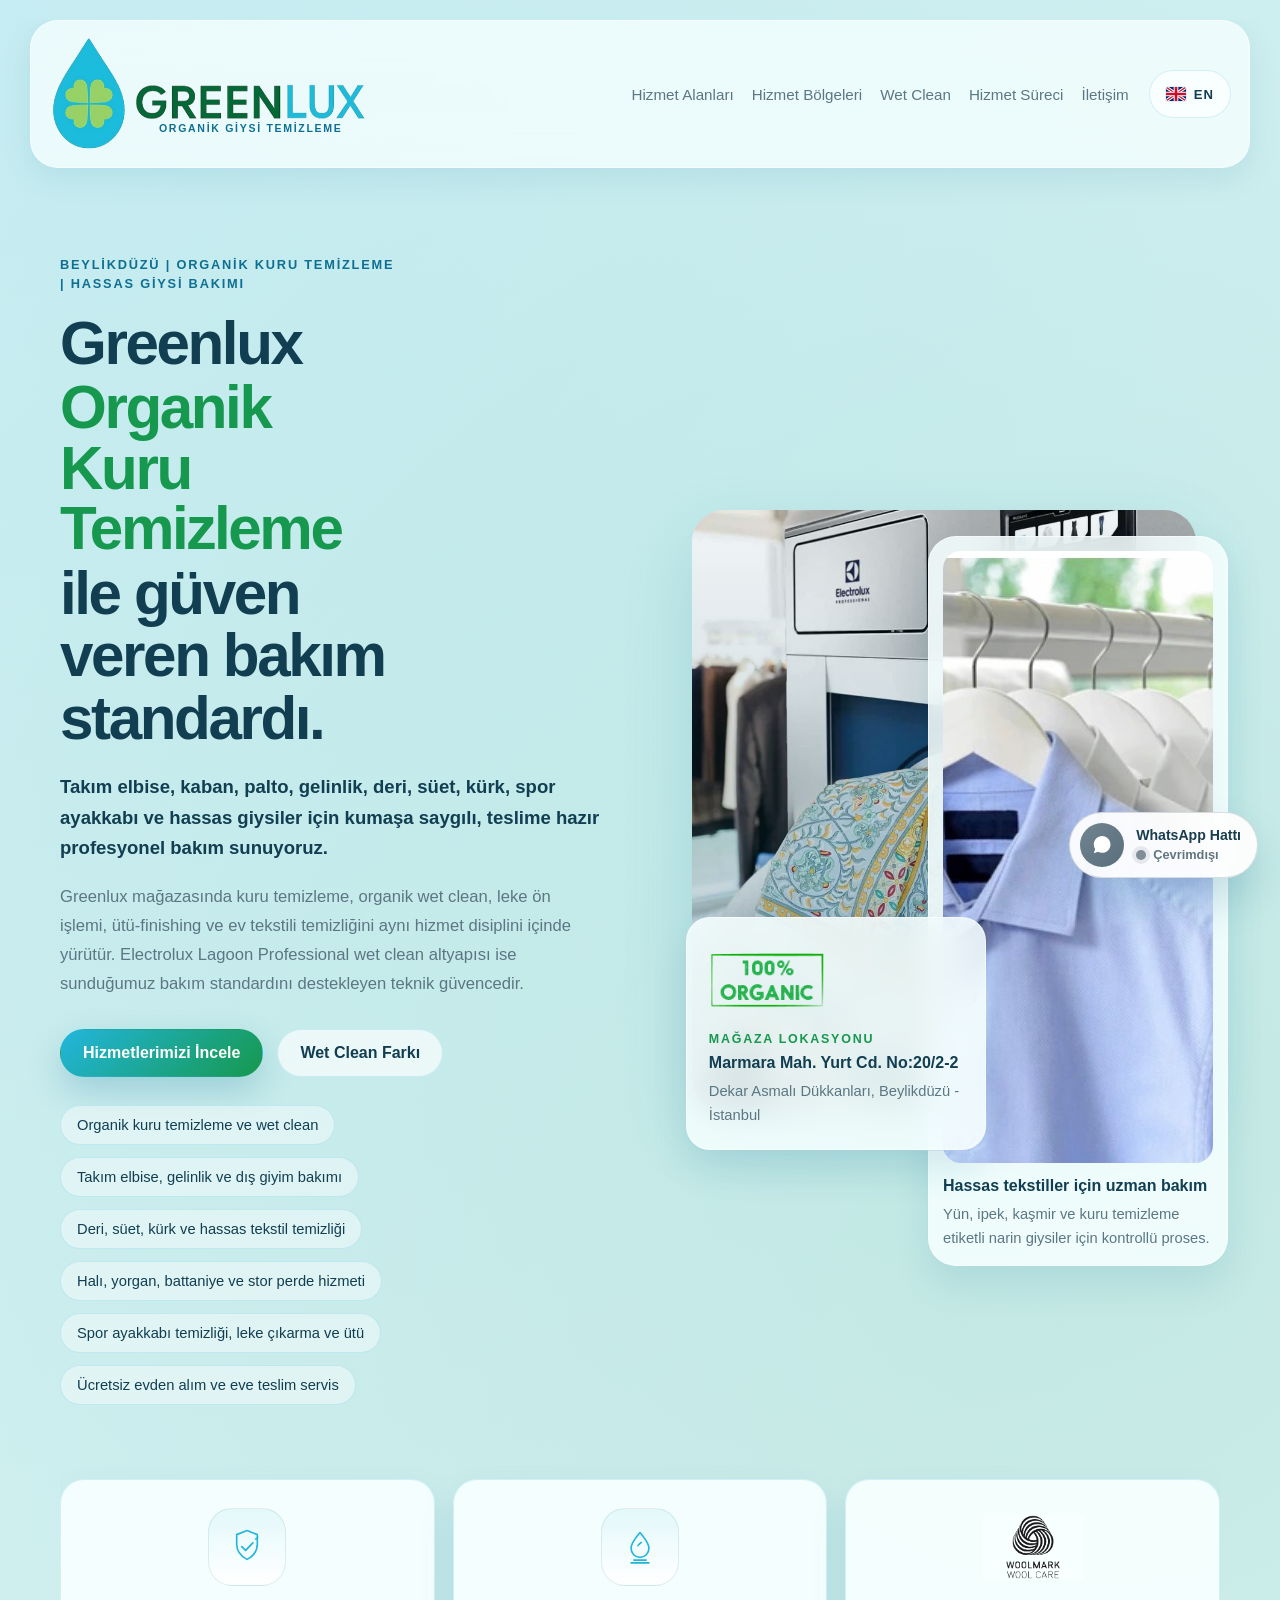
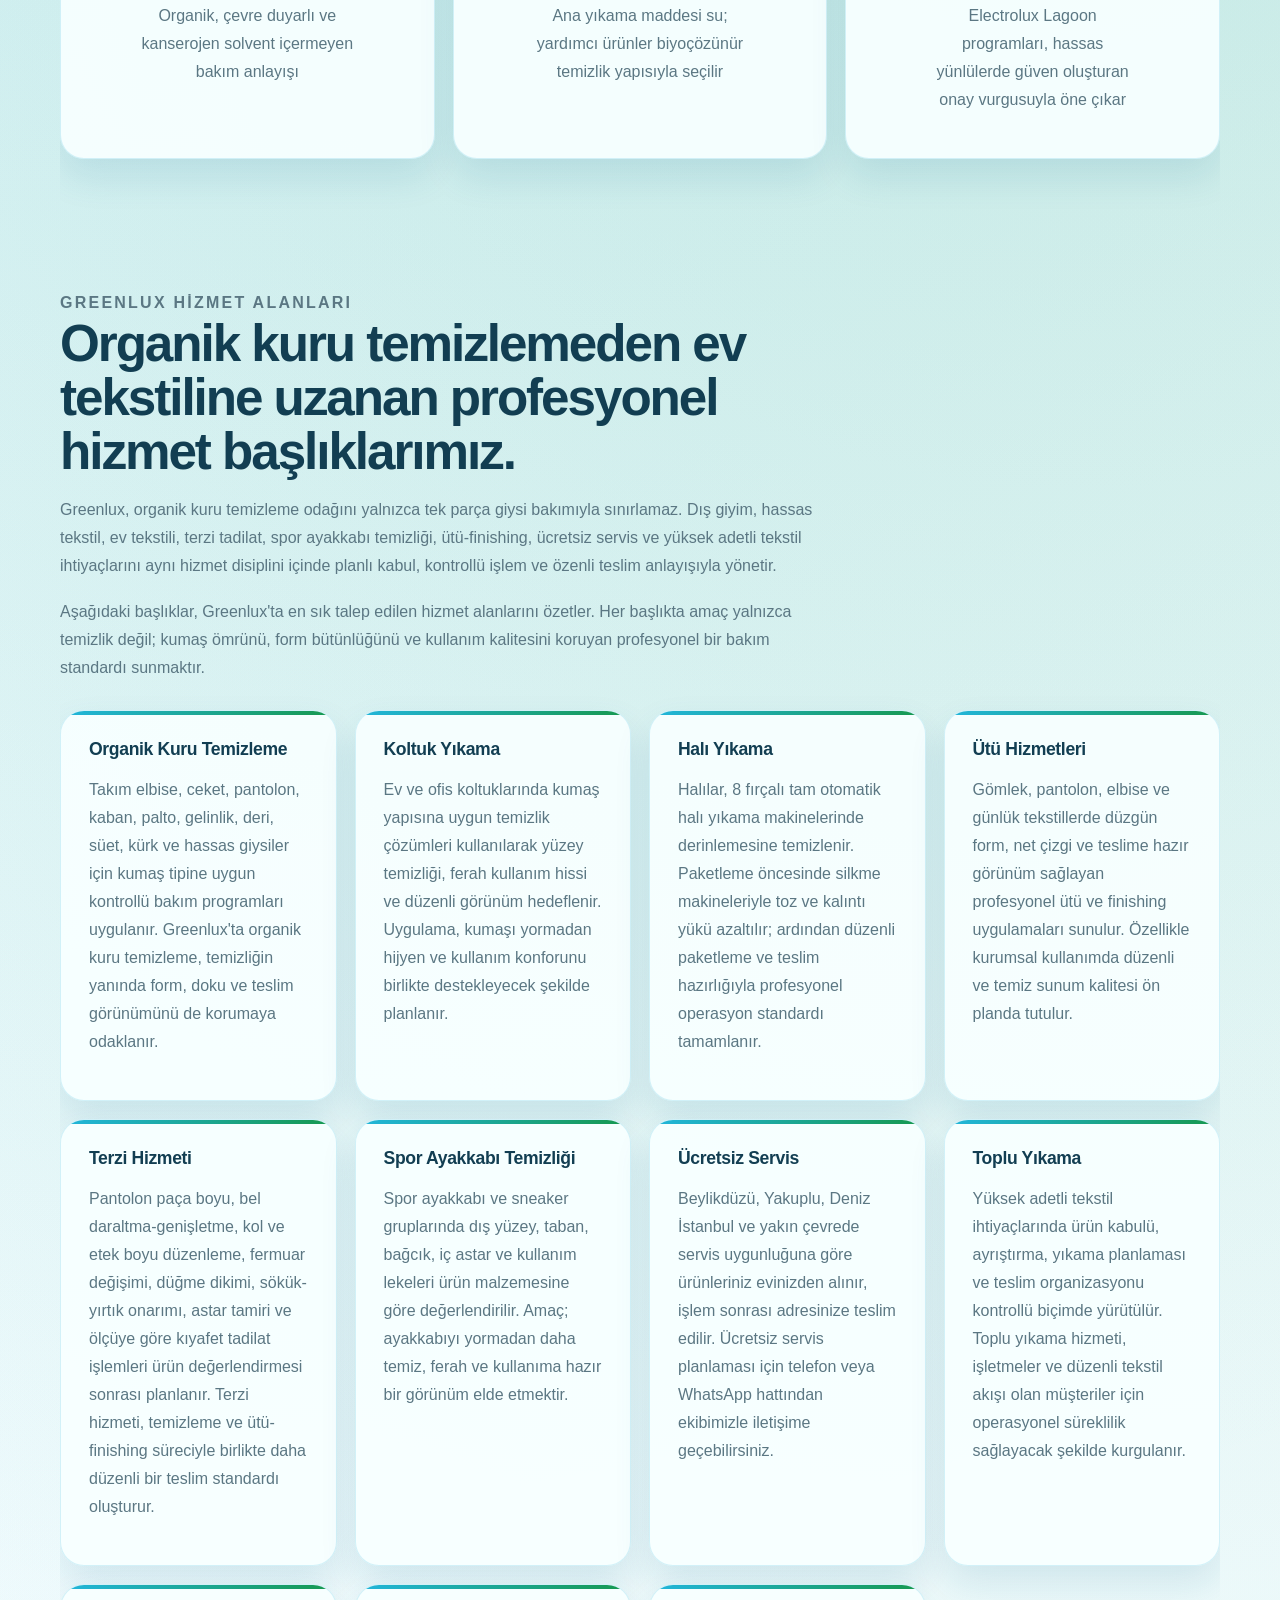
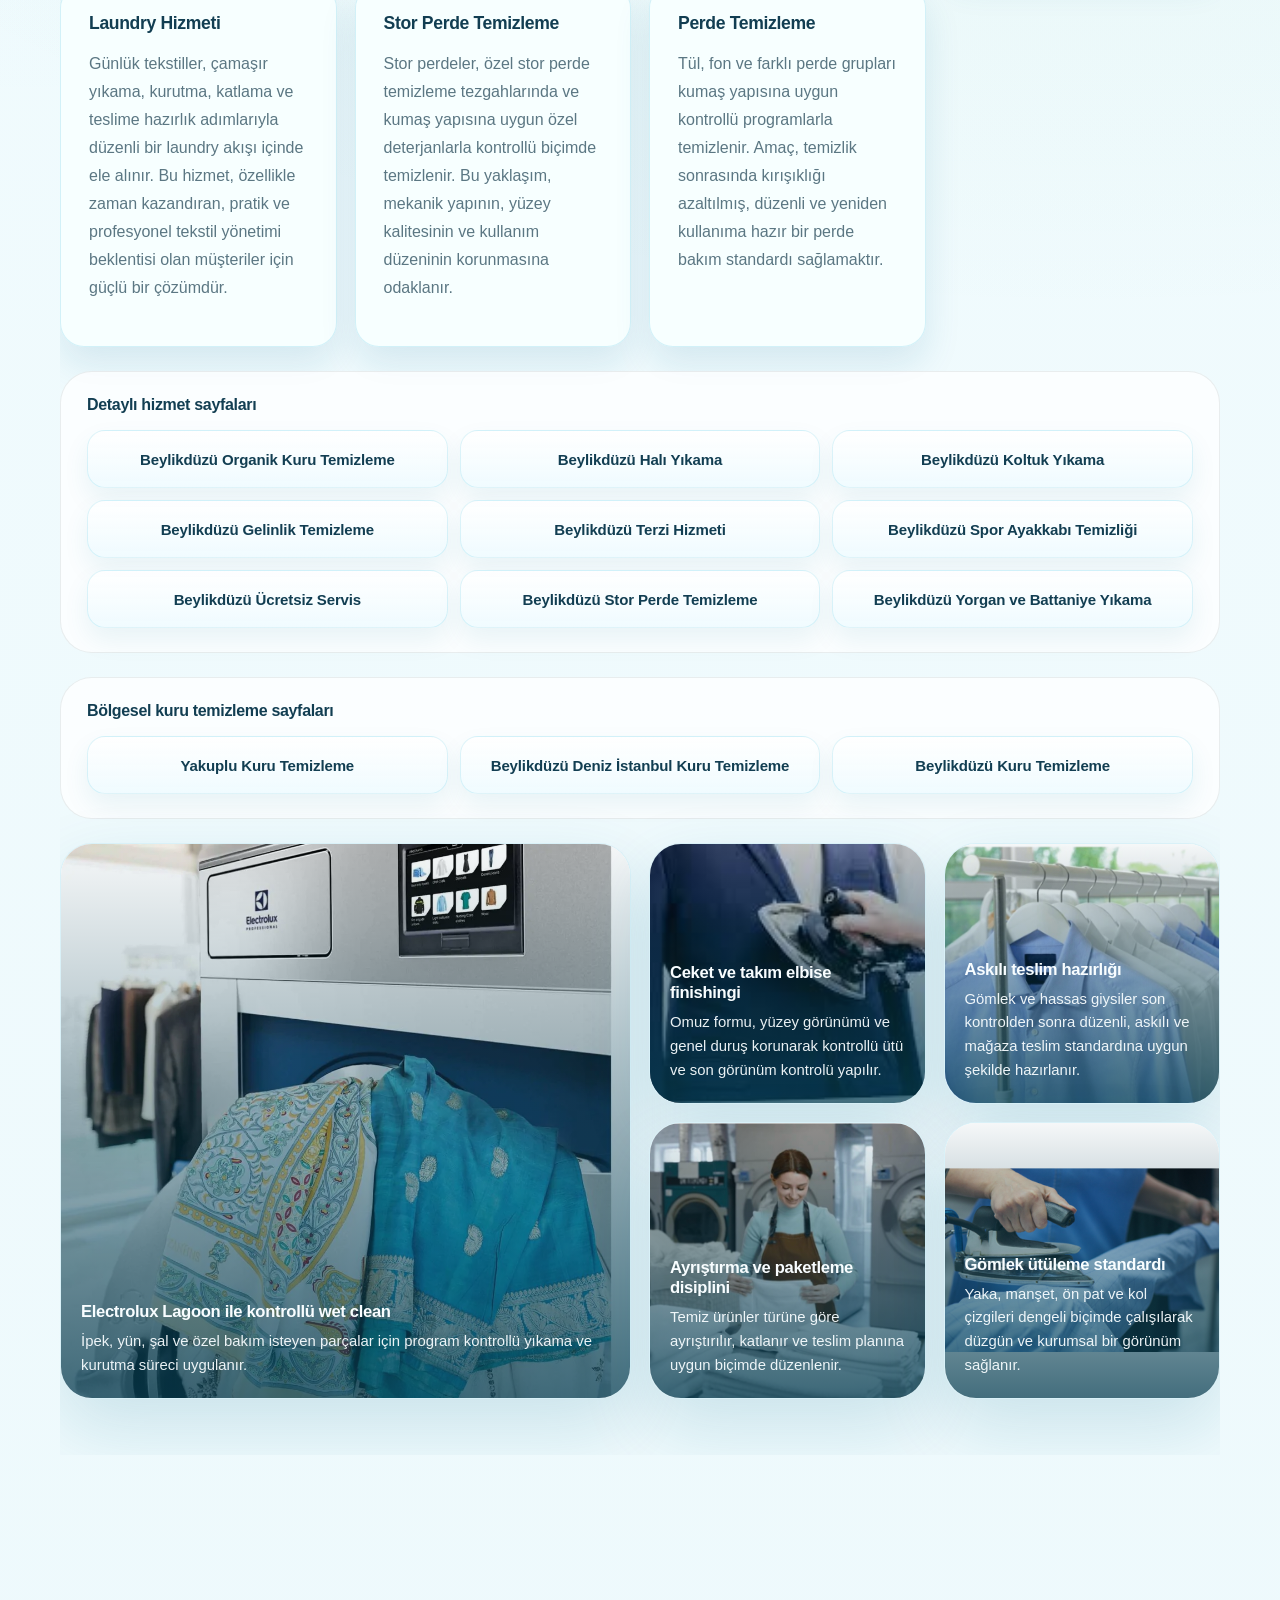
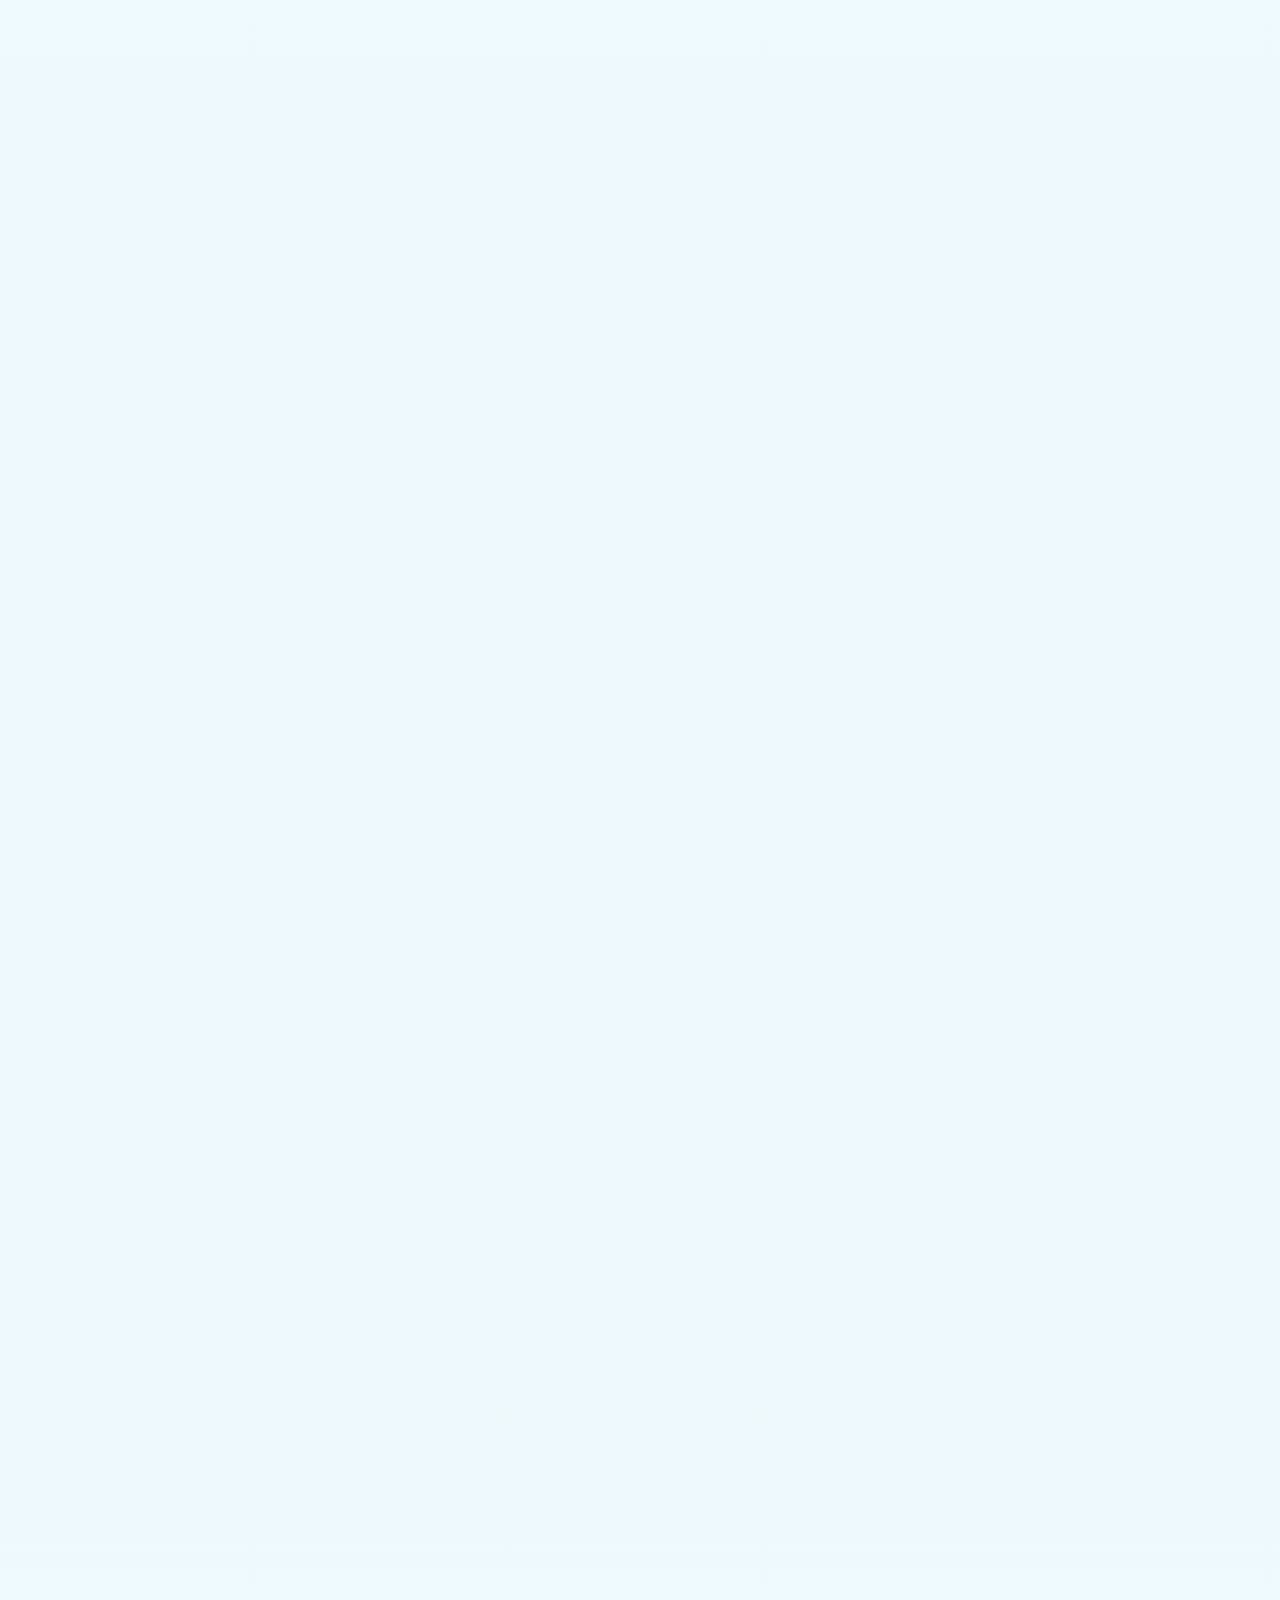
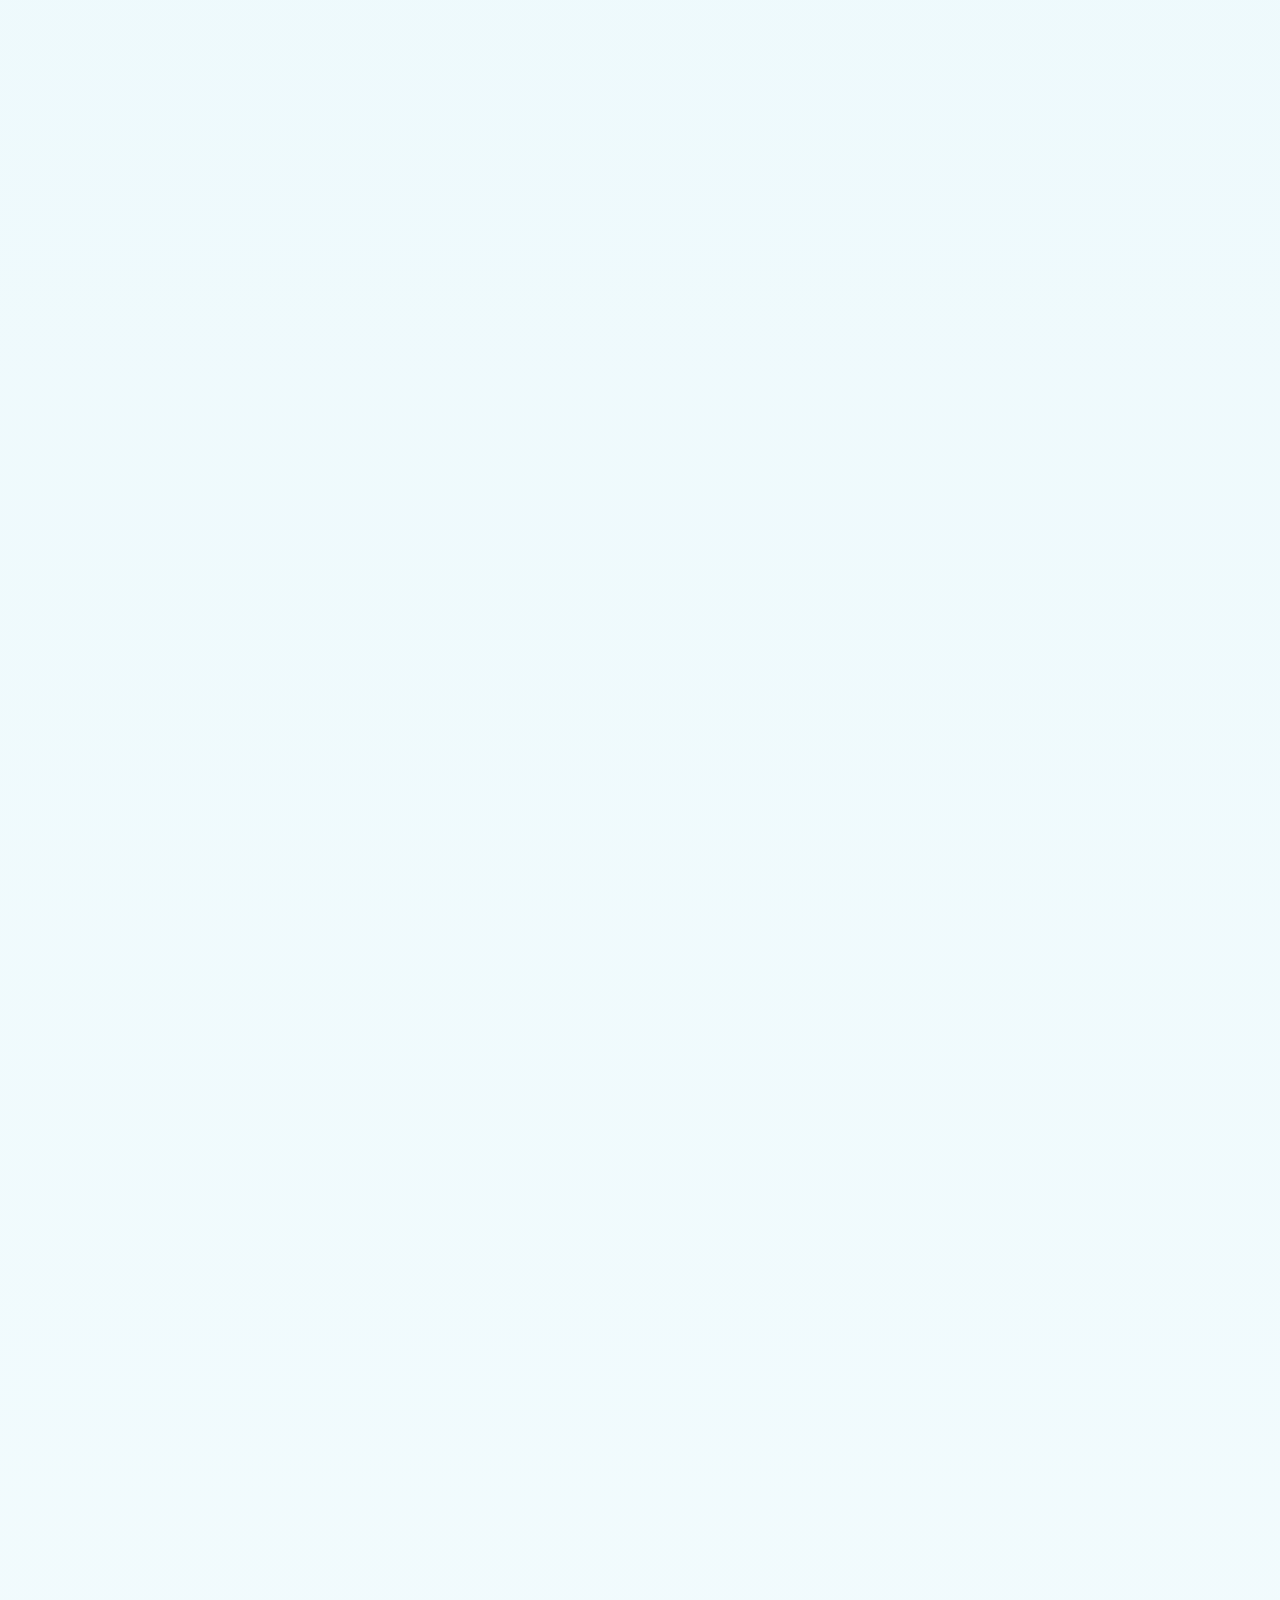
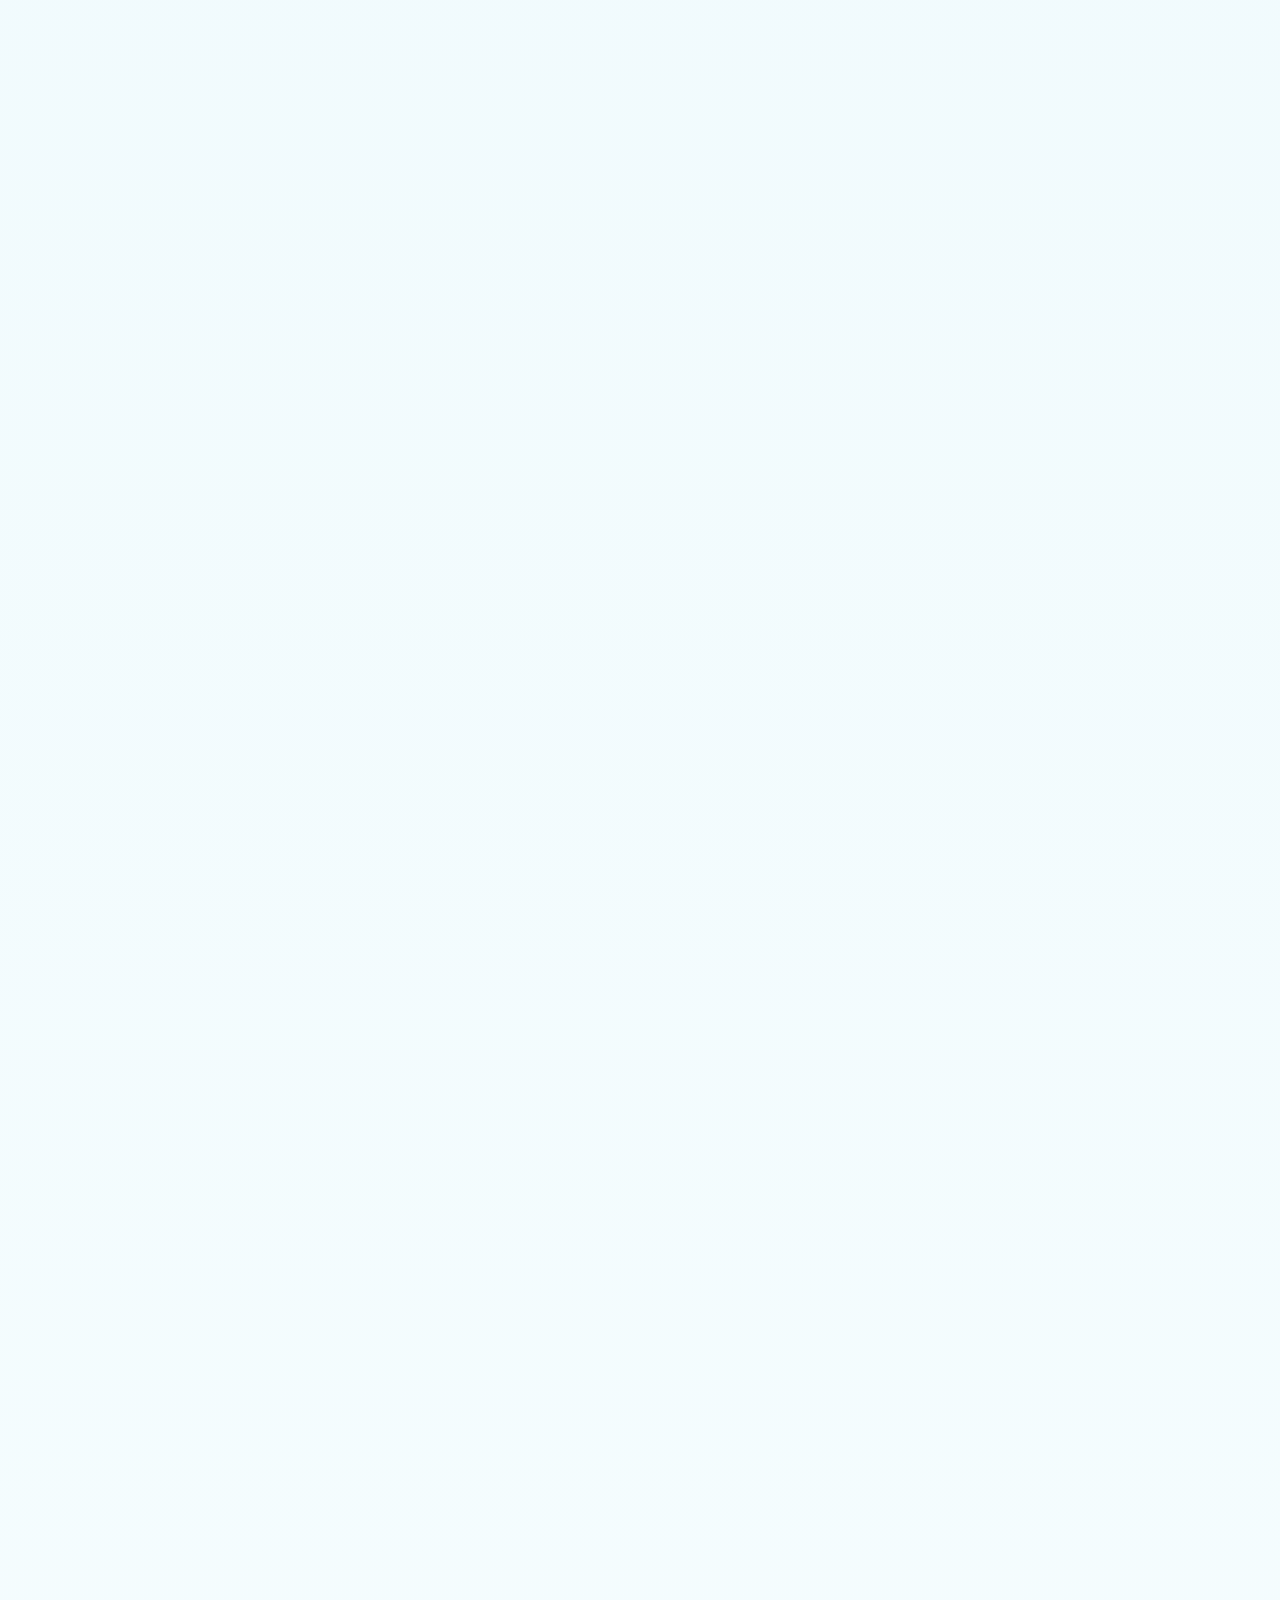
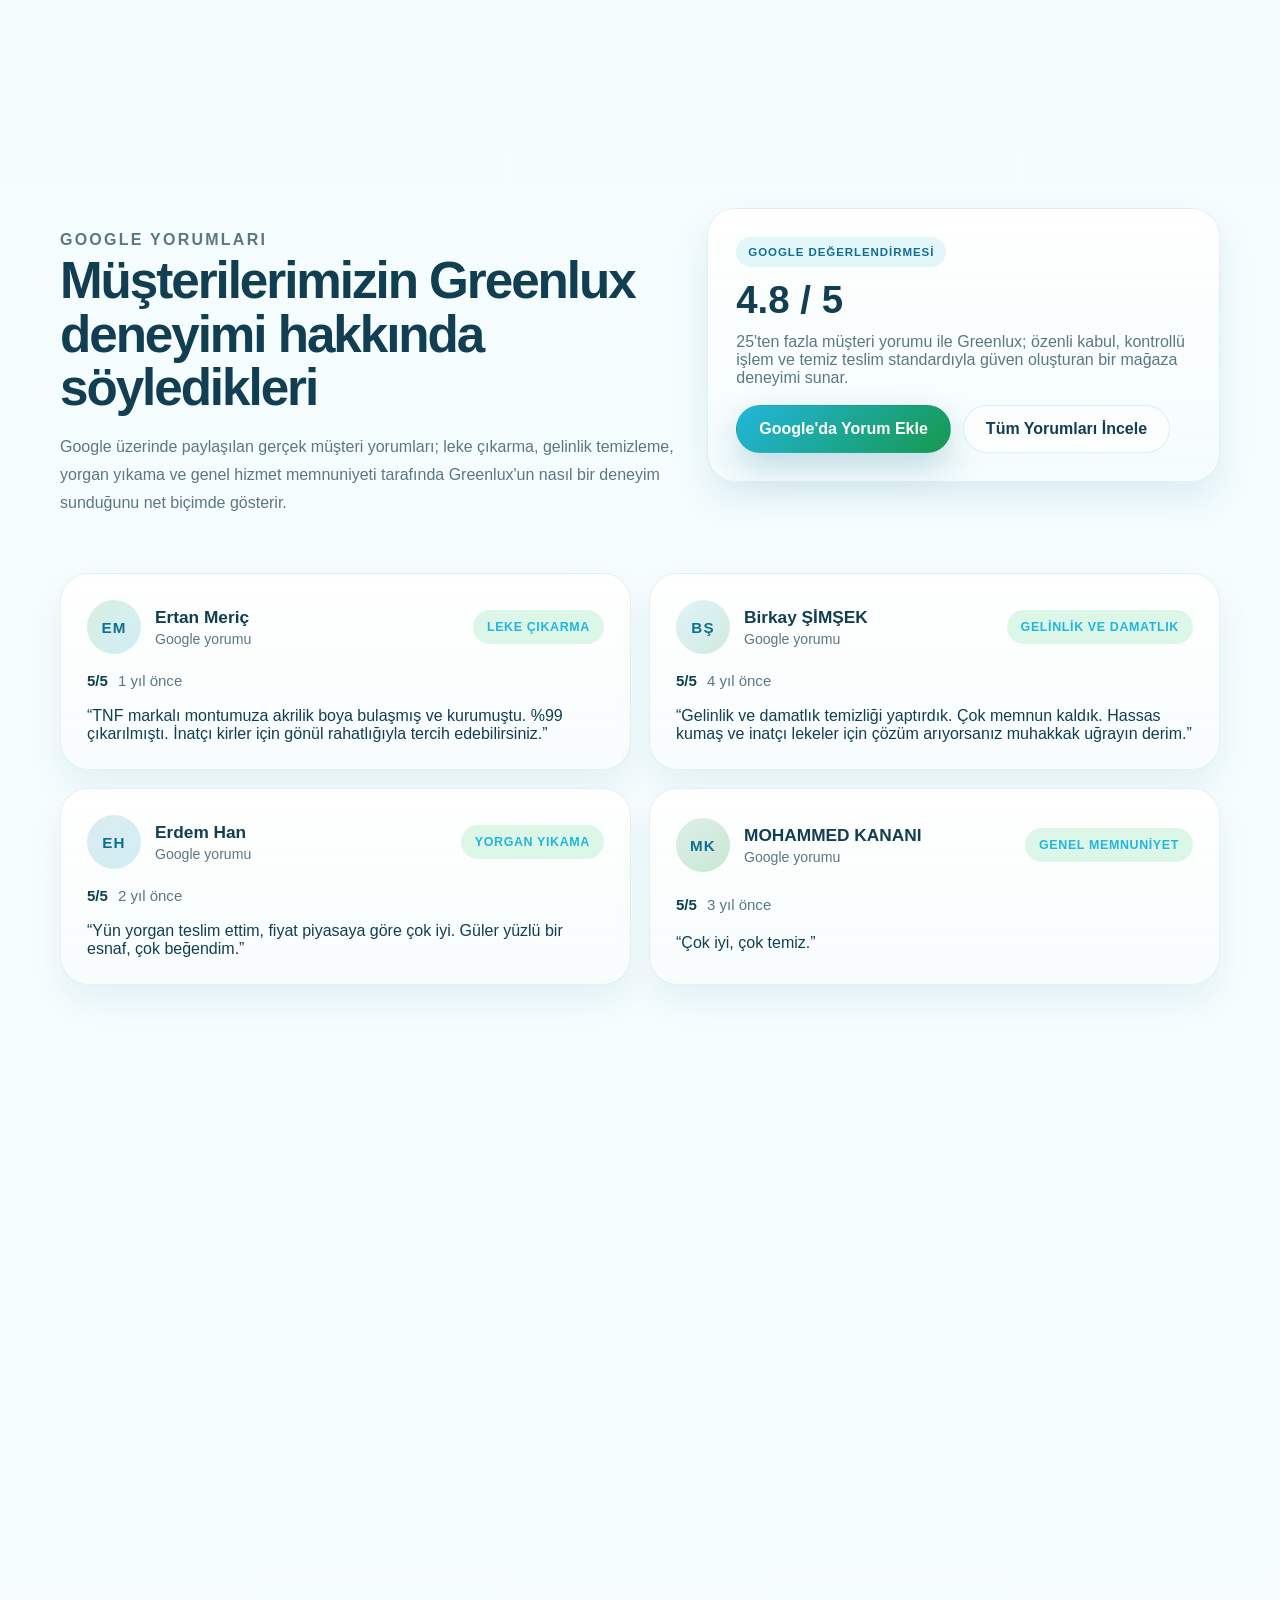
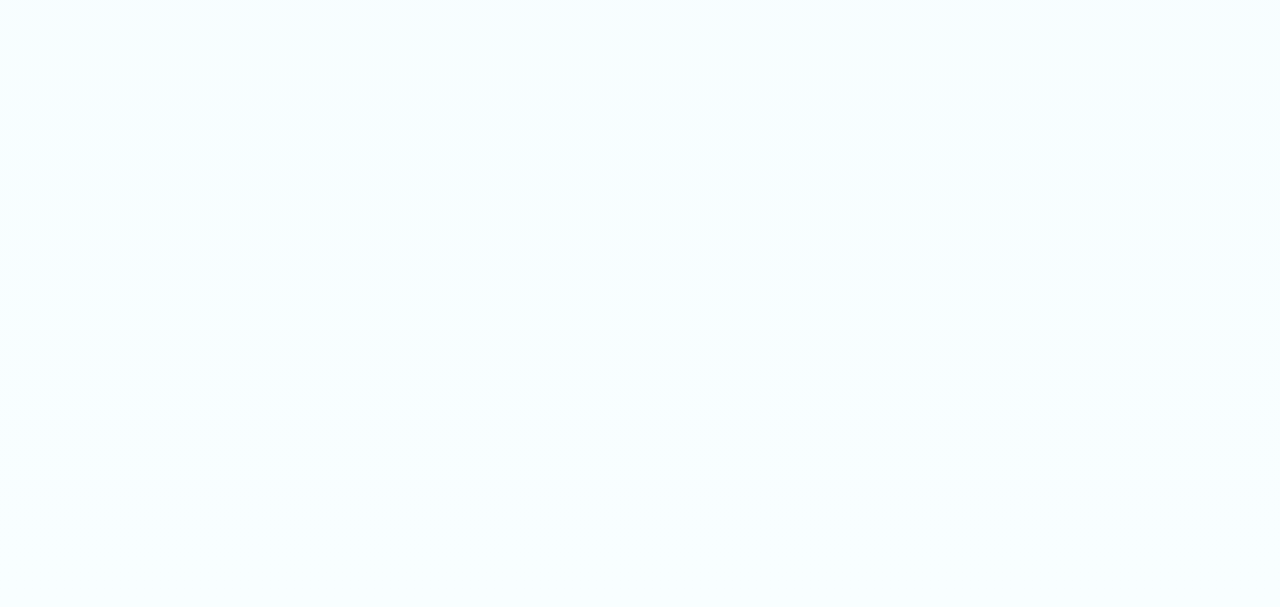
<file: index.html>
<!DOCTYPE html>
<html lang="tr">
  <head>
    <meta charset="UTF-8" />
    <meta name="viewport" content="width=device-width, initial-scale=1.0" />
    <title>Greenlux | Beylikdüzü ve Yakuplu Kuru Temizleme, Ayakkabı ve Halı Yıkama</title>
    <meta
      name="description"
      content="Greenlux; Beylikdüzü, Yakuplu ve Deniz İstanbul çevresinde organik kuru temizleme, spor ayakkabı temizliği, terzi, halı yıkama ve ücretsiz servis sunar."
    />
    <meta
      name="robots"
      content="index, follow, max-image-preview:large, max-snippet:-1, max-video-preview:-1"
    />
    <meta name="author" content="Greenlux Organik Giysi Temizleme" />
    <meta name="theme-color" content="#22b3d0" />
    <meta name="geo.region" content="TR-34" />
    <meta name="geo.placename" content="Beylikdüzü, İstanbul" />
    <meta property="og:locale" content="tr_TR" />
    <meta property="og:locale:alternate" content="en_US" />
    <meta property="og:type" content="website" />
    <meta
      property="og:title"
      content="Greenlux | Beylikdüzü ve Yakuplu Kuru Temizleme, Ayakkabı ve Halı Yıkama"
    />
    <meta
      property="og:description"
      content="Beylikdüzü, Yakuplu ve Deniz İstanbul çevresinde organik kuru temizleme, spor ayakkabı temizliği, ücretsiz servis, terzi, halı yıkama ve gelinlik temizleme için Greenlux."
    />
    <meta property="og:site_name" content="Greenlux Organik Giysi Temizleme" />
    <meta property="og:url" content="https://www.greenlux.com.tr/" />
    <meta property="og:image" content="https://www.greenlux.com.tr/images/wet-cleaning.webp" />
    <meta
      property="og:image:alt"
      content="Greenlux için wet clean teknolojisi ve hassas giysi bakımı görseli"
    />
    <meta property="og:image:width" content="1024" />
    <meta property="og:image:height" content="996" />
    <meta name="twitter:card" content="summary_large_image" />
    <meta
      name="twitter:title"
      content="Greenlux | Beylikdüzü ve Yakuplu Kuru Temizleme, Ayakkabı ve Halı Yıkama"
    />
    <meta
      name="twitter:description"
      content="Beylikdüzü, Yakuplu ve Deniz İstanbul çevresinde organik kuru temizleme, spor ayakkabı temizliği, ücretsiz servis, terzi ve halı yıkama için Greenlux."
    />
    <meta name="twitter:image" content="https://www.greenlux.com.tr/images/wet-cleaning.webp" />
    <link rel="icon" href="images/favicon-drop.png" type="image/png" />
    <link rel="apple-touch-icon" href="images/favicon-drop.png" />
    <link rel="canonical" href="https://www.greenlux.com.tr/" />
    <link rel="alternate" hreflang="tr" href="https://www.greenlux.com.tr/" />
    <link rel="alternate" hreflang="en" href="https://www.greenlux.com.tr/en.html" />
    <link rel="alternate" hreflang="x-default" href="https://www.greenlux.com.tr/" />
    <link rel="preload" as="image" href="images/wet-cleaning.webp" type="image/webp" fetchpriority="high" />
    <link rel="stylesheet" href="styles.css" />
    <script type="application/ld+json">
      {
        "@context": "https://schema.org",
        "@graph": [
          {
            "@type": "WebSite",
            "@id": "https://www.greenlux.com.tr/#website",
            "url": "https://www.greenlux.com.tr/",
            "name": "Greenlux Organik Giysi Temizleme",
            "inLanguage": "tr-TR",
            "description": "Beylikdüzü, Yakuplu ve Deniz İstanbul çevresinde organik kuru temizleme, spor ayakkabı temizliği, ücretsiz servis, terzi hizmeti, halı yıkama, koltuk yıkama, takım elbise, gelinlik ve perde temizleme hizmetleri."
          },
          {
            "@type": "WebPage",
            "@id": "https://www.greenlux.com.tr/#webpage",
            "url": "https://www.greenlux.com.tr/",
            "name": "Greenlux | Beylikdüzü ve Yakuplu Kuru Temizleme, Ayakkabı ve Halı Yıkama",
            "inLanguage": "tr-TR",
            "isPartOf": {
              "@id": "https://www.greenlux.com.tr/#website"
            },
            "about": {
              "@id": "https://www.greenlux.com.tr/#business"
            },
            "description": "Greenlux; Beylikdüzü, Yakuplu ve Deniz İstanbul çevresinde organik kuru temizleme, wet clean, spor ayakkabı temizliği, ücretsiz evden alım ve eve teslim servis, terzi hizmeti, halı yıkama, koltuk yıkama, stor perde temizleme, takım elbise ve gelinlik temizleme hizmetleri sunar."
          },
          {
            "@type": ["LocalBusiness", "DryCleaningOrLaundry"],
            "@id": "https://www.greenlux.com.tr/#business",
            "url": "https://www.greenlux.com.tr/",
            "name": "Greenlux Organik Giysi Temizleme",
            "alternateName": "Greenlux",
            "description": "Electrolux Lagoon Professional altyapısıyla Beylikdüzü, Yakuplu ve Deniz İstanbul çevresinde organik kuru temizleme, wet clean, spor ayakkabı temizliği, ücretsiz servis, terzi hizmeti, takım elbise temizleme, gelinlik temizleme, halı yıkama, koltuk yıkama, laundry, perde ve stor perde temizliği sunan kuru temizleme firması.",
            "mainEntityOfPage": {
              "@id": "https://www.greenlux.com.tr/#webpage"
            },
            "areaServed": ["Beylikdüzü", "İstanbul"],
            "availableLanguage": ["tr-TR"],
            "telephone": "+90 533 768 87 89",
            "email": "greenluxdryclean@gmail.com",
            "priceRange": "$$",
            "hasMap": "https://maps.app.goo.gl/aKT6qYJ9X9Z6vHWJ6",
            "sameAs": ["https://www.greenlux.com.tr/", "https://maps.app.goo.gl/aKT6qYJ9X9Z6vHWJ6"],
            "address": {
              "@type": "PostalAddress",
              "streetAddress": "Marmara Mah. Yurt Cd. No:20/2-2 Dekar Asmalı Dükkanları",
              "addressLocality": "Beylikdüzü",
              "addressRegion": "İstanbul",
              "addressCountry": "TR"
            },
            "contactPoint": [
              {
                "@type": "ContactPoint",
                "contactType": "customer service",
                "telephone": "+90 533 768 87 89",
                "availableLanguage": ["tr-TR"],
                "areaServed": ["Beylikdüzü", "İstanbul"],
                "url": "https://wa.me/905337688789"
              }
            ],
            "openingHoursSpecification": [
              {
                "@type": "OpeningHoursSpecification",
                "dayOfWeek": [
                  "https://schema.org/Monday",
                  "https://schema.org/Tuesday",
                  "https://schema.org/Wednesday",
                  "https://schema.org/Thursday",
                  "https://schema.org/Friday",
                  "https://schema.org/Saturday"
                ],
                "opens": "09:00",
                "closes": "20:00"
              },
              {
                "@type": "OpeningHoursSpecification",
                "dayOfWeek": ["https://schema.org/Sunday"],
                "opens": "00:00",
                "closes": "00:00"
              }
            ],
            "logo": "https://www.greenlux.com.tr/images/greenlux-logo-cropped.png",
            "image": [
              "https://www.greenlux.com.tr/images/wet-cleaning.webp",
              "https://www.greenlux.com.tr/images/hanging-shirts.jpg"
            ],
            "knowsAbout": [
              "Wet clean",
              "Beylikdüzü kuru temizleme",
              "Yakuplu kuru temizleme",
              "Deniz İstanbul kuru temizleme",
              "Beylikdüzü Deniz İstanbul kuru temizleme",
              "Organik kuru temizleme",
              "Hassas giysi bakımı",
              "Takım elbise temizleme",
              "Ceket temizleme",
              "Pantolon temizleme",
              "Kaban temizleme",
              "Palto temizleme",
              "Deri mont temizleme",
              "Süet mont temizleme",
              "Kürk bakımı",
              "Gelinlik temizleme",
              "Leke çıkarma",
              "Spor ayakkabı temizliği",
              "Ayakkabı temizliği",
              "Terzi hizmeti",
              "Kıyafet tadilatı",
              "Pantolon paça tadilatı",
              "Fermuar değişimi",
              "Düğme dikimi",
              "Sökük ve yırtık tamiri",
              "Ütü hizmeti",
              "Koltuk yıkama",
              "Halı yıkama",
              "Toplu yıkama",
              "Laundry hizmeti",
              "Yorgan temizliği",
              "Battaniye temizliği",
              "Stor perde temizliği",
              "Perde temizliği",
              "Ücretsiz servis",
              "Evden alım eve teslim kuru temizleme",
              "Beylikdüzü ücretsiz servis kuru temizleme",
              "Kurumsal tekstil hizmetleri"
            ],
            "hasOfferCatalog": {
              "@type": "OfferCatalog",
              "name": "Greenlux Hizmetleri",
              "itemListElement": [
                {
                  "@type": "Offer",
                  "itemOffered": {
                    "@type": "Service",
                    "name": "Organik Kuru Temizleme",
                    "serviceType": "Organik kuru temizleme, wet clean ve hassas giysi bakımı",
                    "url": "https://www.greenlux.com.tr/hizmetler/organik-kuru-temizleme-beylikduzu.html"
                  }
                },
                {
                  "@type": "Offer",
                  "itemOffered": {
                    "@type": "Service",
                    "name": "Yakuplu Kuru Temizleme",
                    "serviceType": "Yakuplu bölgesi için organik kuru temizleme, wet clean, terzi, ütü, halı yıkama ve ev tekstili bakımı",
                    "url": "https://www.greenlux.com.tr/hizmetler/yakuplu-kuru-temizleme.html"
                  }
                },
                {
                  "@type": "Offer",
                  "itemOffered": {
                    "@type": "Service",
                    "name": "Deniz İstanbul Kuru Temizleme",
                    "serviceType": "Beylikdüzü Deniz İstanbul çevresi için organik kuru temizleme, wet clean, terzi, ütü ve ev tekstili bakımı",
                    "url": "https://www.greenlux.com.tr/hizmetler/deniz-istanbul-kuru-temizleme.html"
                  }
                },
                {
                  "@type": "Offer",
                  "itemOffered": {
                    "@type": "Service",
                    "name": "Gelinlik Temizleme",
                    "serviceType": "Gelinlik, abiye ve hassas özel parçalarda kontrollü temizleme ve finishing",
                    "url": "https://www.greenlux.com.tr/hizmetler/gelinlik-temizleme-beylikduzu.html"
                  }
                },
                {
                  "@type": "Offer",
                  "itemOffered": {
                    "@type": "Service",
                    "name": "Koltuk Yıkama",
                    "serviceType": "Ev ve ofis koltuklarında kumaşa uygun kontrollü temizlik",
                    "url": "https://www.greenlux.com.tr/hizmetler/koltuk-yikama-beylikduzu.html"
                  }
                },
                {
                  "@type": "Offer",
                  "itemOffered": {
                    "@type": "Service",
                    "name": "Halı Yıkama",
                    "serviceType": "8 fırçalı tam otomatik halı yıkama, silkme ve profesyonel paketleme süreci",
                    "url": "https://www.greenlux.com.tr/hizmetler/hali-yikama-beylikduzu.html"
                  }
                },
                {
                  "@type": "Offer",
                  "itemOffered": {
                    "@type": "Service",
                    "name": "Ütü Hizmetleri",
                    "serviceType": "Profesyonel ütü, finishing ve teslime hazır sunum standardı"
                  }
                },
                {
                  "@type": "Offer",
                  "itemOffered": {
                    "@type": "Service",
                    "name": "Terzi Hizmeti",
                    "serviceType": "Paça boyu, daraltma-genişletme, fermuar, düğme, sökük-yırtık ve kıyafet tadilat işlemleri",
                    "url": "https://www.greenlux.com.tr/hizmetler/terzi-hizmeti-beylikduzu.html"
                  }
                },
                {
                  "@type": "Offer",
                  "itemOffered": {
                    "@type": "Service",
                    "name": "Spor Ayakkabı Temizliği",
                    "serviceType": "Spor ayakkabı, sneaker, taban, bağcık ve iç yüzeylerde kontrollü temizlik",
                    "url": "https://www.greenlux.com.tr/hizmetler/spor-ayakkabi-temizligi-beylikduzu.html"
                  }
                },
                {
                  "@type": "Offer",
                  "itemOffered": {
                    "@type": "Service",
                    "name": "Ücretsiz Servis",
                    "serviceType": "Belirlenen bölgelerde evden alım ve eve teslim kuru temizleme servis planlaması",
                    "url": "https://www.greenlux.com.tr/hizmetler/ucretsiz-servis-beylikduzu.html"
                  }
                },
                {
                  "@type": "Offer",
                  "itemOffered": {
                    "@type": "Service",
                    "name": "Toplu Yıkama",
                    "serviceType": "Yüksek adetli tekstiller için planlı kabul, yıkama ve teslim organizasyonu"
                  }
                },
                {
                  "@type": "Offer",
                  "itemOffered": {
                    "@type": "Service",
                    "name": "Laundry Hizmeti",
                    "serviceType": "Günlük tekstiller için yıkama, kurutma, katlama ve teslim hazırlığı"
                  }
                },
                {
                  "@type": "Offer",
                  "itemOffered": {
                    "@type": "Service",
                    "name": "Yorgan ve Battaniye Yıkama",
                    "serviceType": "Hacimli ev tekstillerinde kontrollü yıkama, kurutma ve teslim hazırlığı",
                    "url": "https://www.greenlux.com.tr/hizmetler/yorgan-battaniye-yikama-beylikduzu.html"
                  }
                },
                {
                  "@type": "Offer",
                  "itemOffered": {
                    "@type": "Service",
                    "name": "Stor Perde Temizleme",
                    "serviceType": "Özel stor perde tezgahlarında ve özel deterjanlarla kontrollü bakım",
                    "url": "https://www.greenlux.com.tr/hizmetler/stor-perde-temizleme-beylikduzu.html"
                  }
                },
                {
                  "@type": "Offer",
                  "itemOffered": {
                    "@type": "Service",
                    "name": "Perde Temizleme",
                    "serviceType": "Tül, fon ve farklı perde gruplarında kontrollü temizleme ve düzenli sunum hazırlığı"
                  }
                }
              ]
            }
          },
          {
            "@type": "FAQPage",
            "@id": "#faq",
            "mainEntity": [
              {
                "@type": "Question",
                "name": "Wet clean normal çamaşır yıkama ile aynı mıdır?",
                "acceptedAnswer": {
                  "@type": "Answer",
                  "text": "Hayır. Wet clean, normal çamaşır yıkamaya göre daha karmaşık ve daha uzmanlaşmış bir süreçtir. Bilgisayar kontrollü makineler, uygun ürün seçimi ve kontrollü kurutma ile profesyonel sonuç hedeflenir."
                }
              },
              {
                "@type": "Question",
                "name": "Hangi giysiler wet clean için uygundur?",
                "acceptedAnswer": {
                  "@type": "Answer",
                  "text": "Yün, ipek, kaşmir ve diğer hassas giysiler wet clean yaklaşımı için güçlü adaylardır. Ayrıca bazı kuru temizleme etiketli narin ürünlerde de uygun programlarla güvenli bakım sağlanabilir."
                }
              },
              {
                "@type": "Question",
                "name": "Neden solventli sistem yerine wet clean tercih ediliyor?",
                "acceptedAnswer": {
                  "@type": "Answer",
                  "text": "Geleneksel kuru temizlemede kullanılan PERC ve benzeri solventler, doğru yönetilmediğinde çevre ve çalışan sağlığı için risk oluşturabilir. Wet clean ise su bazlı, daha güvenli ve daha çevre dostu bir alternatif olarak öne çıkar."
                }
              },
              {
                "@type": "Question",
                "name": "Leke çıkarma her üründe garanti midir?",
                "acceptedAnswer": {
                  "@type": "Answer",
                  "text": "Hayır. Lekenin türü, kumaş yapısı ve lekenin ürün üzerinde ne kadar süre kaldığı sonucu etkiler. Greenlux'ta önce kumaş ve leke tipi değerlendirilir, ardından ürüne uygun ön işlem planlanır; amaç kumaşa zarar vermeden en iyi sonucu elde etmektir."
                }
              },
              {
                "@type": "Question",
                "name": "Beylikdüzü'nde takım elbise temizleme hizmetiniz var mı?",
                "acceptedAnswer": {
                  "@type": "Answer",
                  "text": "Evet. Greenlux'ta ceket, pantolon ve yelek gibi takım elbise parçaları kumaş yapısı ve form özellikleri dikkate alınarak kontrollü kuru temizleme veya uygun wet clean programlarıyla temizlenir."
                }
              },
              {
                "@type": "Question",
                "name": "Beylikdüzü'nde terzi ve kıyafet tadilat hizmetiniz var mı?",
                "acceptedAnswer": {
                  "@type": "Answer",
                  "text": "Evet. Greenlux'ta pantolon paça boyu, bel daraltma-genişletme, kol ve etek boyu düzenleme, fermuar değişimi, düğme dikimi, sökük-yırtık onarımı ve astar tamiri gibi terzi işlemleri ürün değerlendirmesi sonrası planlanır."
                }
              },
              {
                "@type": "Question",
                "name": "Spor ayakkabı temizliği yapıyor musunuz?",
                "acceptedAnswer": {
                  "@type": "Answer",
                  "text": "Evet. Spor ayakkabı ve sneaker gruplarında dış yüzey, taban, bağcık, iç yüzey ve kullanım lekeleri ürün yapısına göre değerlendirilir. Amaç ayakkabının malzemesine zarar vermeden daha temiz, ferah ve kullanıma hazır bir sonuç elde etmektir."
                }
              },
              {
                "@type": "Question",
                "name": "Evden alıp eve teslim ücretsiz servis hizmetiniz var mı?",
                "acceptedAnswer": {
                  "@type": "Answer",
                  "text": "Evet. Beylikdüzü, Yakuplu, Deniz İstanbul ve yakın çevrede servis uygunluğuna göre ürünler evden alınabilir ve işlem sonrası eve teslim edilebilir. Servis planlaması için telefon veya WhatsApp hattından ekibimizle iletişime geçebilirsiniz."
                }
              },
              {
                "@type": "Question",
                "name": "Beylikdüzü'nde gelinlik temizleme yapıyor musunuz?",
                "acceptedAnswer": {
                  "@type": "Answer",
                  "text": "Evet. Gelinlik ve abiye gibi özel parçalar; dantel, tül, taş veya aksesuar yoğunluğu dikkate alınarak hassas temizlik, kontrollü kurutma ve son görünüm düzenlemesiyle işleme alınır."
                }
              },
              {
                "@type": "Question",
                "name": "Beylikdüzü'nde halı yıkama süreciniz nasıl ilerliyor?",
                "acceptedAnswer": {
                  "@type": "Answer",
                  "text": "Halılar 8 fırçalı tam otomatik halı yıkama makinelerinde temizlenir. Paketleme öncesinde silkme makineleriyle toz ve kalıntı yükü azaltılır; ardından özenli şekilde teslim hazırlığı yapılır."
                }
              },
              {
                "@type": "Question",
                "name": "Yorgan ve battaniye yıkama hizmetiniz var mı?",
                "acceptedAnswer": {
                  "@type": "Answer",
                  "text": "Evet. Yorgan ve battaniye gibi hacimli ev tekstillerinde kumaşın yapısına uygun programlarla temizlik uygulanır; ürünler ferah kullanım ve saklama için teslimata hazırlanır."
                }
              }
            ]
          }
        ]
      }
    </script>
  </head>
  <body data-contact-email="greenluxdryclean@gmail.com" data-whatsapp-number="905337688789">
    <div class="page-shell">
      <header class="site-header">
        <a class="brand" href="#anasayfa" aria-label="Greenlux ana sayfa">
          <img
            class="brand-logo"
            src="images/greenlux-logo-cropped.png"
            alt="Greenlux logosu"
            width="600"
            height="222"
            loading="eager"
            decoding="async"
          />
          <span class="brand-text">
            <small>Organik Giysi Temizleme</small>
          </span>
        </a>

        <button
          class="menu-toggle"
          type="button"
          aria-expanded="false"
          aria-controls="site-navigation"
          aria-label="Ana menüyü aç"
        >
          <span class="menu-toggle-icon" aria-hidden="true">
            <span></span>
            <span></span>
            <span></span>
          </span>
          <span class="menu-toggle-text">Menü</span>
        </button>

        <nav class="site-nav" id="site-navigation" aria-label="Ana menü">
          <a href="#hizmet-alanlari">Hizmet Alanları</a>
          <a href="#hizmet-bolgeleri">Hizmet Bölgeleri</a>
          <a href="#wet-clean">Wet Clean</a>
          <a href="#hizmet-sureci">Hizmet Süreci</a>
          <a href="#iletisim">İletişim</a>
        </nav>

        <a
          class="button button-ghost header-link language-link"
          href="en.html"
          hreflang="en"
          lang="en"
          aria-label="Switch to English"
        >
          <span class="lang-flag" aria-hidden="true">
            <svg viewBox="0 0 60 42" role="presentation" focusable="false">
              <rect width="60" height="42" fill="#012169" />
              <path d="M0 0 60 42M60 0 0 42" stroke="#fff" stroke-width="10" />
              <path d="M0 0 60 42M60 0 0 42" stroke="#c8102e" stroke-width="4" />
              <path d="M30 0v42M0 21h60" stroke="#fff" stroke-width="14" />
              <path d="M30 0v42M0 21h60" stroke="#c8102e" stroke-width="8" />
            </svg>
          </span>
          <span class="lang-code">EN</span>
        </a>
      </header>

      <main>
        <section class="hero section" id="anasayfa">
          <div class="hero-copy reveal">
            <p class="eyebrow">Beylikdüzü | Organik Kuru Temizleme | Hassas Giysi Bakımı</p>
            <h1>
              Greenlux
              <span class="display-accent">Organik Kuru Temizleme</span>
              ile güven veren bakım standardı.
            </h1>
            <p class="hero-lead">
              Takım elbise, kaban, palto, gelinlik, deri, süet, kürk, spor
              ayakkabı ve hassas giysiler için kumaşa saygılı, teslime hazır
              profesyonel bakım sunuyoruz.
            </p>
            <p class="hero-text">
              Greenlux mağazasında kuru temizleme, organik wet clean, leke ön
              işlemi, ütü-finishing ve ev tekstili temizliğini aynı hizmet
              disiplini içinde yürütür. Electrolux Lagoon Professional wet clean
              altyapısı ise sunduğumuz bakım standardını destekleyen teknik
              güvencedir.
            </p>

            <div class="hero-actions">
              <a class="button button-primary" href="#hizmet-alanlari">Hizmetlerimizi İncele</a>
              <a class="button button-secondary" href="#wet-clean">Wet Clean Farkı</a>
            </div>

            <div class="hero-pills">
              <span>Organik kuru temizleme ve wet clean</span>
              <span>Takım elbise, gelinlik ve dış giyim bakımı</span>
              <span>Deri, süet, kürk ve hassas tekstil temizliği</span>
              <span>Halı, yorgan, battaniye ve stor perde hizmeti</span>
              <span>Spor ayakkabı temizliği, leke çıkarma ve ütü</span>
              <span>Ücretsiz evden alım ve eve teslim servis</span>
            </div>
          </div>

          <div class="hero-visual reveal">
            <div class="hero-frame">
              <img
                src="images/wet-cleaning.webp"
                alt="Electrolux wet clean sistemi ile hassas giysi temizleme"
                width="1024"
                height="996"
                loading="eager"
                fetchpriority="high"
                decoding="async"
              />
            </div>

            <article class="floating-card garment-card">
              <img
                src="images/hanging-shirts.jpg"
                alt="Askıda düzenli gömlekler"
                width="906"
                height="612"
                loading="lazy"
                decoding="async"
              />
              <div>
                <strong>Hassas tekstiller için uzman bakım</strong>
                <p>Yün, ipek, kaşmir ve kuru temizleme etiketli narin giysiler için kontrollü proses.</p>
              </div>
            </article>

            <article class="floating-card address-card">
              <img
                class="mini-badge"
                src="images/organic-badge.png"
                alt="%100 organik yaklaşım rozeti"
                width="140"
                height="100"
                loading="lazy"
                decoding="async"
              />
              <p class="card-label">Mağaza Lokasyonu</p>
              <strong>Marmara Mah. Yurt Cd. No:20/2-2</strong>
              <span>Dekar Asmalı Dükkanları, Beylikdüzü - İstanbul</span>
            </article>
          </div>
        </section>

        <section class="metrics section reveal">
          <article class="metric-card">
            <div class="metric-value metric-icon" aria-hidden="true">
              <svg viewBox="0 0 64 64" role="presentation" focusable="false">
                <path
                  d="M32 8 47 14v13.5c0 9.9-5.7 17.7-15 22.5-9.3-4.8-15-12.6-15-22.5V14L32 8Z"
                  fill="none"
                  stroke="currentColor"
                  stroke-width="2.4"
                  stroke-linecap="round"
                  stroke-linejoin="round"
                />
                <path
                  d="m24.5 31.5 5.5 5.5L40.5 26"
                  fill="none"
                  stroke="currentColor"
                  stroke-width="2.6"
                  stroke-linecap="round"
                  stroke-linejoin="round"
                />
                <path
                  d="M44 20.5c2 0 3.5-1.5 3.5-3.5"
                  fill="none"
                  stroke="#22b3d0"
                  stroke-width="2"
                  stroke-linecap="round"
                  stroke-linejoin="round"
                />
              </svg>
            </div>
            <span class="sr-only">Organik bakım yaklaşımı</span>
            <p>Organik, çevre duyarlı ve kanserojen solvent içermeyen bakım anlayışı</p>
          </article>
          <article class="metric-card">
            <div class="metric-value metric-icon" aria-hidden="true">
              <svg viewBox="0 0 64 64" role="presentation" focusable="false">
                <path
                  d="M32 11c7.9 9.4 13 16 13 22.4C45 41.5 39.2 47 32 47s-13-5.5-13-13.6C19 27 24.1 20.4 32 11Z"
                  fill="none"
                  stroke="currentColor"
                  stroke-width="2.4"
                  stroke-linecap="round"
                  stroke-linejoin="round"
                />
                <path
                  d="M23 51h18"
                  fill="none"
                  stroke="currentColor"
                  stroke-width="2.4"
                  stroke-linecap="round"
                  stroke-linejoin="round"
                />
                <path
                  d="M19 55h26"
                  fill="none"
                  stroke="#22b3d0"
                  stroke-width="2.4"
                  stroke-linecap="round"
                  stroke-linejoin="round"
                />
                <path
                  d="M29 30c1.4-1.8 3.1-3.3 5-4.6"
                  fill="none"
                  stroke="#22b3d0"
                  stroke-width="2.2"
                  stroke-linecap="round"
                  stroke-linejoin="round"
                />
              </svg>
            </div>
            <span class="sr-only">Su bazlı proses</span>
            <p>Ana yıkama maddesi su; yardımcı ürünler biyoçözünür temizlik yapısıyla seçilir</p>
          </article>
          <article class="metric-card">
            <div class="metric-value metric-logo-wrap">
              <img
                class="metric-logo metric-logo-woolmark"
                src="images/woolmark-logo.jpg"
                alt="Woolmark resmi logosu"
                width="591"
                height="378"
                loading="lazy"
                decoding="async"
              />
            </div>
            <p>Electrolux Lagoon programları, hassas yünlülerde güven oluşturan onay vurgusuyla öne çıkar</p>
          </article>
        </section>

        <section class="services section" id="hizmet-alanlari">
          <div class="section-heading reveal">
            <p class="eyebrow">Greenlux hizmet alanları</p>
            <h2>Organik kuru temizlemeden ev tekstiline uzanan profesyonel hizmet başlıklarımız.</h2>
            <p>
              Greenlux, organik kuru temizleme odağını yalnızca tek parça giysi
              bakımıyla sınırlamaz. Dış giyim, hassas tekstil, ev tekstili,
              terzi tadilat, spor ayakkabı temizliği, ütü-finishing, ücretsiz
              servis ve yüksek adetli tekstil ihtiyaçlarını aynı hizmet disiplini
              içinde planlı kabul, kontrollü işlem ve özenli teslim anlayışıyla
              yönetir.
            </p>
            <p>
              Aşağıdaki başlıklar, Greenlux'ta en sık talep edilen hizmet
              alanlarını özetler. Her başlıkta amaç yalnızca temizlik değil;
              kumaş ömrünü, form bütünlüğünü ve kullanım kalitesini koruyan
              profesyonel bir bakım standardı sunmaktır.
            </p>
          </div>

          <div class="services-grid">
            <article class="service-card reveal">
              <h3>Organik Kuru Temizleme</h3>
              <p>
                Takım elbise, ceket, pantolon, kaban, palto, gelinlik, deri,
                süet, kürk ve hassas giysiler için kumaş tipine uygun kontrollü
                bakım programları uygulanır. Greenlux'ta organik kuru temizleme,
                temizliğin yanında form, doku ve teslim görünümünü de korumaya
                odaklanır.
              </p>
            </article>
            <article class="service-card reveal">
              <h3>Koltuk Yıkama</h3>
              <p>
                Ev ve ofis koltuklarında kumaş yapısına uygun temizlik çözümleri
                kullanılarak yüzey temizliği, ferah kullanım hissi ve düzenli
                görünüm hedeflenir. Uygulama, kumaşı yormadan hijyen ve kullanım
                konforunu birlikte destekleyecek şekilde planlanır.
              </p>
            </article>
            <article class="service-card reveal">
              <h3>Halı Yıkama</h3>
              <p>
                Halılar, 8 fırçalı tam otomatik halı yıkama makinelerinde derinlemesine
                temizlenir. Paketleme öncesinde silkme makineleriyle toz ve kalıntı
                yükü azaltılır; ardından düzenli paketleme ve teslim hazırlığıyla
                profesyonel operasyon standardı tamamlanır.
              </p>
            </article>
            <article class="service-card reveal">
              <h3>Ütü Hizmetleri</h3>
              <p>
                Gömlek, pantolon, elbise ve günlük tekstillerde düzgün form,
                net çizgi ve teslime hazır görünüm sağlayan profesyonel ütü ve
                finishing uygulamaları sunulur. Özellikle kurumsal kullanımda
                düzenli ve temiz sunum kalitesi ön planda tutulur.
              </p>
            </article>
            <article class="service-card reveal">
              <h3>Terzi Hizmeti</h3>
              <p>
                Pantolon paça boyu, bel daraltma-genişletme, kol ve etek boyu
                düzenleme, fermuar değişimi, düğme dikimi, sökük-yırtık onarımı,
                astar tamiri ve ölçüye göre kıyafet tadilat işlemleri ürün
                değerlendirmesi sonrası planlanır. Terzi hizmeti, temizleme ve
                ütü-finishing süreciyle birlikte daha düzenli bir teslim standardı
                oluşturur.
              </p>
            </article>
            <article class="service-card reveal">
              <h3>Spor Ayakkabı Temizliği</h3>
              <p>
                Spor ayakkabı ve sneaker gruplarında dış yüzey, taban, bağcık,
                iç astar ve kullanım lekeleri ürün malzemesine göre değerlendirilir.
                Amaç; ayakkabıyı yormadan daha temiz, ferah ve kullanıma hazır
                bir görünüm elde etmektir.
              </p>
            </article>
            <article class="service-card reveal">
              <h3>Ücretsiz Servis</h3>
              <p>
                Beylikdüzü, Yakuplu, Deniz İstanbul ve yakın çevrede servis
                uygunluğuna göre ürünleriniz evinizden alınır, işlem sonrası
                adresinize teslim edilir. Ücretsiz servis planlaması için telefon
                veya WhatsApp hattından ekibimizle iletişime geçebilirsiniz.
              </p>
            </article>
            <article class="service-card reveal">
              <h3>Toplu Yıkama</h3>
              <p>
                Yüksek adetli tekstil ihtiyaçlarında ürün kabulü, ayrıştırma,
                yıkama planlaması ve teslim organizasyonu kontrollü biçimde
                yürütülür. Toplu yıkama hizmeti, işletmeler ve düzenli tekstil
                akışı olan müşteriler için operasyonel süreklilik sağlayacak
                şekilde kurgulanır.
              </p>
            </article>
            <article class="service-card reveal">
              <h3>Laundry Hizmeti</h3>
              <p>
                Günlük tekstiller, çamaşır yıkama, kurutma, katlama ve teslime
                hazırlık adımlarıyla düzenli bir laundry akışı içinde ele alınır.
                Bu hizmet, özellikle zaman kazandıran, pratik ve profesyonel
                tekstil yönetimi beklentisi olan müşteriler için güçlü bir çözümdür.
              </p>
            </article>
            <article class="service-card reveal">
              <h3>Stor Perde Temizleme</h3>
              <p>
                Stor perdeler, özel stor perde temizleme tezgahlarında ve kumaş
                yapısına uygun özel deterjanlarla kontrollü biçimde temizlenir.
                Bu yaklaşım, mekanik yapının, yüzey kalitesinin ve kullanım
                düzeninin korunmasına odaklanır.
              </p>
            </article>
            <article class="service-card reveal">
              <h3>Perde Temizleme</h3>
              <p>
                Tül, fon ve farklı perde grupları kumaş yapısına uygun kontrollü
                programlarla temizlenir. Amaç, temizlik sonrasında kırışıklığı
                azaltılmış, düzenli ve yeniden kullanıma hazır bir perde bakım
                standardı sağlamaktır.
              </p>
            </article>
          </div>

          <div class="service-deep-links reveal">
            <p class="service-deep-links__title">Detaylı hizmet sayfaları</p>
            <div class="service-link-grid">
              <a class="service-link-pill" href="hizmetler/organik-kuru-temizleme-beylikduzu.html">Beylikdüzü Organik Kuru Temizleme</a>
              <a class="service-link-pill" href="hizmetler/hali-yikama-beylikduzu.html">Beylikdüzü Halı Yıkama</a>
              <a class="service-link-pill" href="hizmetler/koltuk-yikama-beylikduzu.html">Beylikdüzü Koltuk Yıkama</a>
              <a class="service-link-pill" href="hizmetler/gelinlik-temizleme-beylikduzu.html">Beylikdüzü Gelinlik Temizleme</a>
              <a class="service-link-pill" href="hizmetler/terzi-hizmeti-beylikduzu.html">Beylikdüzü Terzi Hizmeti</a>
              <a class="service-link-pill" href="hizmetler/spor-ayakkabi-temizligi-beylikduzu.html">Beylikdüzü Spor Ayakkabı Temizliği</a>
              <a class="service-link-pill" href="hizmetler/ucretsiz-servis-beylikduzu.html">Beylikdüzü Ücretsiz Servis</a>
              <a class="service-link-pill" href="hizmetler/stor-perde-temizleme-beylikduzu.html">Beylikdüzü Stor Perde Temizleme</a>
              <a class="service-link-pill" href="hizmetler/yorgan-battaniye-yikama-beylikduzu.html">Beylikdüzü Yorgan ve Battaniye Yıkama</a>
            </div>
          </div>

          <div class="service-deep-links reveal" id="hizmet-bolgeleri">
            <p class="service-deep-links__title">Bölgesel kuru temizleme sayfaları</p>
            <div class="service-link-grid">
              <a class="service-link-pill" href="hizmetler/yakuplu-kuru-temizleme.html">Yakuplu Kuru Temizleme</a>
              <a class="service-link-pill" href="hizmetler/deniz-istanbul-kuru-temizleme.html">Beylikdüzü Deniz İstanbul Kuru Temizleme</a>
              <a class="service-link-pill" href="hizmetler/organik-kuru-temizleme-beylikduzu.html">Beylikdüzü Kuru Temizleme</a>
            </div>
          </div>

          <div class="service-media-grid">
            <figure class="media-card media-card-large reveal">
              <img
                src="images/wet-cleaning.webp"
                alt="Electrolux Lagoon Professional makinesinde hassas tekstil temizliği"
                width="1024"
                height="996"
                loading="lazy"
                decoding="async"
              />
              <figcaption>
                <strong>Electrolux Lagoon ile kontrollü wet clean</strong>
                <span>İpek, yün, şal ve özel bakım isteyen parçalar için program kontrollü yıkama ve kurutma süreci uygulanır.</span>
              </figcaption>
            </figure>

            <figure class="media-card reveal">
              <img
                src="images/ironing-suit.jpeg"
                alt="Ceket üzerinde buharlı finishing uygulaması"
                width="360"
                height="140"
                loading="lazy"
                decoding="async"
              />
              <figcaption>
                <strong>Ceket ve takım elbise finishingi</strong>
                <span>Omuz formu, yüzey görünümü ve genel duruş korunarak kontrollü ütü ve son görünüm kontrolü yapılır.</span>
              </figcaption>
            </figure>

            <figure class="media-card reveal">
              <img
                src="images/hanging-shirts.jpg"
                alt="Askıya alınmış ve teslime hazırlanmış gömlekler"
                width="906"
                height="612"
                loading="lazy"
                decoding="async"
              />
              <figcaption>
                <strong>Askılı teslim hazırlığı</strong>
                <span>Gömlek ve hassas giysiler son kontrolden sonra düzenli, askılı ve mağaza teslim standardına uygun şekilde hazırlanır.</span>
              </figcaption>
            </figure>

            <figure class="media-card reveal">
              <img
                src="images/laundry-folding.jpg"
                alt="Temiz tekstilleri ayrıştıran ve düzenleyen personel"
                width="920"
                height="608"
                loading="lazy"
                decoding="async"
              />
              <figcaption>
                <strong>Ayrıştırma ve paketleme disiplini</strong>
                <span>Temiz ürünler türüne göre ayrıştırılır, katlanır ve teslim planına uygun biçimde düzenlenir.</span>
              </figcaption>
            </figure>

            <figure class="media-card reveal">
              <img
                src="images/ironing-shirt.jpg"
                alt="Gömlek üzerinde detay odaklı ütüleme işlemi"
                width="400"
                height="400"
                loading="lazy"
                decoding="async"
              />
              <figcaption>
                <strong>Gömlek ütüleme standardı</strong>
                <span>Yaka, manşet, ön pat ve kol çizgileri dengeli biçimde çalışılarak düzgün ve kurumsal bir görünüm sağlanır.</span>
              </figcaption>
            </figure>
          </div>
        </section>

        <section class="story section">
          <div class="story-visual reveal">
            <div class="story-image story-image-large">
              <img
                src="images/laundry-folding.jpg"
                alt="Temiz tekstilleri düzenleyen personel"
                width="920"
                height="608"
                loading="lazy"
                decoding="async"
              />
            </div>
            <div class="story-image story-image-small">
              <img
                src="images/hanging-shirts.jpg"
                alt="Askıda düzenli gömlekler"
                width="906"
                height="612"
                loading="lazy"
                decoding="async"
              />
            </div>
          </div>

          <div class="story-copy reveal">
            <p class="eyebrow">Marka duruşu</p>
            <h2>Greenlux'ta wet clean, solventli kuru temizlemeye göre daha kontrollü ve daha ferah bir kumaş bakım yaklaşımıdır.</h2>
            <p>
              Greenlux'ta uygulanan wet clean sürecinde ana temizleme ortamı su;
              proses ise bilgisayar tarafından izlenen makineler, biyoçözünür
              yardımcı ürünler ve kontrollü kurutma adımlarıyla yönetilir.
              Solventli kuru temizleme sistemlerinde ise PERC, hidrokarbon ve
              benzeri kimyasal bazlı çözücüler devreye girer. Bu temel fark,
              uygun hassas tekstillerde daha hafif koku, daha yumuşak tuşe ve
              daha dengeli bir bakım sonucu hedeflenmesini sağlar.
            </p>
            <p>
              Greenlux bu yaklaşımı yalnızca bir makine yatırımı olarak değil;
              kumaş ömrünü koruma, çevresel yükü azaltma ve müşteriye daha güven
              veren bir teslim standardı oluşturma anlayışıyla uygular. Uygun
              ürünlerde wet clean; dikkatli leke ön işlemi, kontrollü kurutma ve
              finishing adımlarıyla solventli sistemlere göre daha modern ve
              daha özenli bir bakım alternatifi sunar.
            </p>
            <div class="story-points">
              <span>Bilgisayar kontrollü yıkama</span>
              <span>Biyoçözünür temizleme ürünleri</span>
              <span>Kontrollü kurutma ve finishing</span>
            </div>
          </div>
        </section>

        <section class="innovation section" id="wet-clean">
          <div class="section-heading reveal">
            <p class="eyebrow">Wet clean ve Lagoon teknolojisi</p>
            <h2>Greenlux'ta wet clean yaklaşımı ve Lagoon altyapısı nasıl çalışır?</h2>
            <p>
              Greenlux'ta wet clean, yalnızca bir makine programı değil; kumaş
              yapısına göre karar verilen profesyonel bakım yaklaşımıdır.
              Electrolux Lagoon Professional altyapısı da bu yaklaşımın yıkama,
              kurutma ve finishing tarafında daha kontrollü ilerlemesini sağlayan
              teknik destek sistemidir.
            </p>
          </div>

          <div class="innovation-layout">
            <div class="innovation-visual reveal">
              <div class="innovation-visual-main">
                <img
                  src="images/wet-cleaning.webp"
                  alt="Wet clean makine altyapısı"
                  width="1024"
                  height="996"
                  loading="lazy"
                  decoding="async"
                />
              </div>
              <div class="innovation-visual-accent">
                <img
                  src="images/hanging-shirts.jpg"
                  alt="Askıda teslim için hazırlanan gömlekler"
                  width="726"
                  height="726"
                  loading="lazy"
                  decoding="async"
                />
              </div>
            </div>

            <article class="definition-card reveal">
              <h3>Greenlux'ta wet clean yaklaşımı</h3>
              <p>
                Wet clean; yün, ipek, kaşmir ve kuru temizleme etiketi taşıyan
                uygun hassas giysilerde, klasik solventli sistemlere göre daha
                kontrollü ve daha bilinçli bir bakım alternatifi sunar. Greenlux'ta
                amaç yalnızca kir gidermek değil; ürünün formunu, dokusunu ve
                kullanım kalitesini koruyan bir bakım standardı oluşturmaktır.
              </p>
              <ul>
                <li>Bilgisayar tarafından izlenen yıkama programları</li>
                <li>Su ve biyoçözünür temizleme ürünleriyle çalışan proses</li>
                <li>Bilgisayar kontrollü kurutma ve finishing adımları</li>
                <li>Electrolux Lagoon Professional ile kumaşa uygun proses yönetimi</li>
              </ul>
            </article>

            <div class="comparison-card reveal">
              <div class="comparison-head">
                <h3>Wet clean ile solventli kuru temizleme arasındaki fark</h3>
                <p>Greenlux'un organik kuru temizleme yaklaşımında teknoloji, kumaş koruma ve kullanıcı deneyimi birlikte değerlendirilir.</p>
              </div>
              <div class="comparison-table">
                <div class="table-row table-head">
                  <span>Kriter</span>
                  <span>Wet Clean</span>
                  <span>Solventli Sistem</span>
                </div>
                <div class="table-row">
                  <span>Temel ortam</span>
                  <span>Su, biyoçözünür ürünler ve bilgisayar kontrollü programlar</span>
                  <span>PERC, hidrokarbon ve benzeri solvent temelli prosesler</span>
                </div>
                <div class="table-row">
                  <span>Koku deneyimi</span>
                  <span>Kötü solvent kokusu bırakmayan daha taze bir sonuç hedefler</span>
                  <span>İşlem sonrası solvent kokusu oluşabilir</span>
                </div>
                <div class="table-row">
                  <span>Atık ve çevre</span>
                  <span>Tehlikeli kimyasal atık üretmeyen, çevre duyarlı bir yaklaşım sunar</span>
                  <span>Kimyasal solvent yönetimi ve özel atık kontrolü gerektirir</span>
                </div>
                <div class="table-row">
                  <span>Cilt ve kullanıcı hissi</span>
                  <span>Cildi daha az rahatsız eden, daha ferah bir kullanım hissi sağlayabilir</span>
                  <span>Solvent kalıntısı hassas kullanıcıları rahatsız edebilir</span>
                </div>
                <div class="table-row">
                  <span>Hassas giysiler</span>
                  <span>Yün, ipek, kaşmir ve narin parçalara uygun programlarla çalışır</span>
                  <span>Güçlü temizleme sunar, ancak kimyasal temelli kalır</span>
                </div>
              </div>
            </div>
          </div>

          <div class="benefits-grid">
            <article class="benefit-card reveal">
              <h3>Kimyasal koku bırakmaz</h3>
              <p>
                Wet clean yaklaşımı, giyside kötü solvent kokusu bırakmayan daha
                taze ve daha hafif bir sonuç hissi oluşturur.
              </p>
            </article>
            <article class="benefit-card reveal">
              <h3>El yıkamadan daha hassas</h3>
              <p>
                Bilgisayar kontrollü hareket, sıcaklık ve kurutma dengesi sayesinde
                elde yıkamaya göre daha kontrollü bir bakım sunulabilir.
              </p>
            </article>
            <article class="benefit-card reveal">
              <h3>Renk ve doku koruması</h3>
              <p>
                Derinlemesine temizlerken kumaşı yormamaya, renkleri canlı ve
                dokuyu dengeli tutmaya yardımcı olan bir yaklaşım hedeflenir.
              </p>
            </article>
            <article class="benefit-card reveal">
              <h3>Leke odaklı ön hazırlık</h3>
              <p>
                Uygun tekstillerde uygulanan doğru ön işlem ve leke analizi,
                temizliğin daha kontrollü ve daha etkili ilerlemesine katkı sağlar.
              </p>
            </article>
            <article class="benefit-card reveal">
              <h3>Çevre için güvenli</h3>
              <p>
                Tehlikeli atık üretmeyen proses mantığı sayesinde hem çevre hem
                çalışan sağlığı açısından daha bilinçli bir tercih sunar.
              </p>
            </article>
          </div>
          <div class="lagoon-panel reveal innovation-proof">
            <article class="lagoon-stat">
              <span>Lagoon</span>
              <p>Electrolux Lagoon Professional, Greenlux'taki wet clean standardının kontrollü proses altyapısını oluşturur.</p>
            </article>
            <article class="lagoon-stat">
              <span>Su Bazlı</span>
              <p>Temel temizleme ortamı su ve biyoçözünür yardımcı ürünler olduğu için daha ferah bir bakım deneyimi hedeflenir.</p>
            </article>
            <article class="lagoon-stat">
              <span>Woolmark</span>
              <p>Hassas yünlülerde güven oluşturan yaklaşım, teknik tarafta kalite algısını güçlendiren önemli bir referanstır.</p>
            </article>
            <article class="lagoon-stat">
              <span>Finishing</span>
              <p>Yıkama kadar kurutma, ütü ve son görünüm kontrolü de Greenlux bakım standardının ayrılmaz parçasıdır.</p>
            </article>
          </div>
        </section>

        <section class="process section" id="hizmet-sureci">
          <div class="section-heading reveal">
            <p class="eyebrow">Hizmet süreci</p>
            <h2>Greenlux'ta kuru temizleme hizmet süreci nasıl ilerler?</h2>
            <p>
              Her ürün aynı şekilde işleme alınmaz. Organik wet clean sürecinin
              başarısı; doğru kabul, doğru program, doğru kurutma ve dikkatli
              kalite kontrol zincirine bağlıdır.
            </p>
          </div>

          <div class="process-layout">
            <div class="process-steps">
              <article class="process-step reveal">
                <span>01</span>
                <div>
                  <h3>Kabul ve kumaş analizi</h3>
                  <p>Kumaş tipi, leke yapısı, etiket bilgisi ve hassasiyet düzeyi birlikte değerlendirilir; gerekli ise ön leke işlemi planlanır.</p>
                </div>
              </article>
              <article class="process-step reveal">
                <span>02</span>
                <div>
                  <h3>Bilgisayar kontrollü yıkama</h3>
                  <p>Ürüne uygun Lagoon programı seçilir; su, hareket ve süre dengesi buna göre ayarlanır.</p>
                </div>
              </article>
              <article class="process-step reveal">
                <span>03</span>
                <div>
                  <h3>Kontrollü kurutma</h3>
                  <p>Bilgisayar kontrollü kurutucular ile ürün formunun korunması ve daha temiz his hedeflenir.</p>
                </div>
              </article>
              <article class="process-step reveal">
                <span>04</span>
                <div>
                  <h3>Finishing ve teslim</h3>
                  <p>Son görünüm, koku, doku ve sunum kalitesi kontrol edilerek ürün teslimata hazırlanır.</p>
                </div>
              </article>
            </div>

            <div class="process-visual reveal">
              <img
                src="images/steam-ironing.jpg"
                alt="Profesyonel ütü ve finishing uygulaması"
                width="726"
                height="488"
                loading="lazy"
                decoding="async"
              />
              <div class="process-visual-note">
                <span>Finishing standardı</span>
                <strong>Ütü, son görünüm kontrolü ve teslim hazırlığı aynı bakım zincirinde tamamlanır.</strong>
              </div>
            </div>
          </div>
        </section>

        <section class="faq section" id="sss">
          <div class="section-heading reveal">
            <p class="eyebrow">Sık sorulanlar</p>
            <h2>Beylikdüzü kuru temizleme hizmetleri hakkında sık sorulanlar</h2>
          </div>

          <div class="faq-list">
            <details class="faq-item reveal">
              <summary>Wet clean normal çamaşır yıkama ile aynı mıdır?</summary>
              <p>
                Hayır. Wet clean, normal çamaşır yıkamaya göre daha karmaşık ve
                daha uzmanlaşmış bir süreçtir. Bilgisayar kontrollü makineler,
                uygun ürün seçimi ve kontrollü kurutma ile profesyonel sonuç hedeflenir.
              </p>
            </details>

            <details class="faq-item reveal">
              <summary>Hangi giysiler wet clean için uygundur?</summary>
              <p>
                Yün, ipek, kaşmir ve diğer hassas giysiler wet clean yaklaşımı için
                güçlü adaylardır. Ayrıca bazı kuru temizleme etiketli narin ürünlerde
                de uygun programlarla güvenli bakım sağlanabilir.
              </p>
            </details>

            <details class="faq-item reveal">
              <summary>Neden solventli sistem yerine wet clean tercih ediliyor?</summary>
              <p>
                Çünkü geleneksel kuru temizlemede kullanılan PERC ve benzeri solventler,
                doğru yönetilmediğinde çevre ve çalışan sağlığı için risk oluşturabilir.
                Wet clean ise su bazlı, daha güvenli ve daha çevre dostu bir alternatif
                olarak öne çıkar.
              </p>
            </details>

            <details class="faq-item reveal">
              <summary>Leke çıkarma her üründe garanti midir?</summary>
              <p>
                Hayır. Lekenin türü, kumaş yapısı ve lekenin ürün üzerinde ne kadar
                süre kaldığı sonucu etkiler. Greenlux'ta önce kumaş ve leke tipi
                değerlendirilir, ardından ürüne uygun ön işlem planlanır; amaç kumaşa
                zarar vermeden en iyi sonucu elde etmektir.
              </p>
            </details>

            <details class="faq-item reveal">
              <summary>Beylikdüzü'nde takım elbise temizleme hizmetiniz var mı?</summary>
              <p>
                Evet. Greenlux'ta ceket, pantolon ve yelek gibi takım elbise
                parçaları kumaş yapısı ve form özellikleri dikkate alınarak
                kontrollü kuru temizleme veya uygun wet clean programlarıyla temizlenir.
              </p>
            </details>

            <details class="faq-item reveal">
              <summary>Spor ayakkabı temizliği yapıyor musunuz?</summary>
              <p>
                Evet. Spor ayakkabı ve sneaker gruplarında dış yüzey, taban,
                bağcık ve iç yüzeyler ürün malzemesine göre değerlendirilir.
                Deri, süet, file, tekstil ve kauçuk detayların hassasiyeti
                dikkate alınarak kontrollü temizlik planlanır.
              </p>
            </details>

            <details class="faq-item reveal">
              <summary>Evden alıp eve teslim ücretsiz servis var mı?</summary>
              <p>
                Evet. Beylikdüzü, Yakuplu, Deniz İstanbul ve yakın çevrede
                servis uygunluğuna göre ürünleriniz evinizden alınır ve işlem
                sonrası adresinize teslim edilir. Güncel servis planı için
                telefon veya WhatsApp hattımızdan bilgi alabilirsiniz.
              </p>
            </details>

            <details class="faq-item reveal">
              <summary>Beylikdüzü'nde gelinlik temizleme yapıyor musunuz?</summary>
              <p>
                Evet. Gelinlik ve abiye gibi özel parçalar; dantel, tül, taş veya
                aksesuar yoğunluğu dikkate alınarak hassas temizlik, kontrollü
                kurutma ve son görünüm düzenlemesiyle işleme alınır.
              </p>
            </details>

            <details class="faq-item reveal">
              <summary>Beylikdüzü'nde halı yıkama süreciniz nasıl ilerliyor?</summary>
              <p>
                Halılar 8 fırçalı tam otomatik halı yıkama makinelerinde temizlenir.
                Paketleme öncesinde silkme makineleriyle toz ve kalıntı yükü azaltılır;
                ardından özenli şekilde teslim hazırlığı yapılır.
              </p>
            </details>

            <details class="faq-item reveal">
              <summary>Yorgan ve battaniye yıkama hizmetiniz var mı?</summary>
              <p>
                Evet. Yorgan ve battaniye gibi hacimli ev tekstillerinde kumaşın
                yapısına uygun programlarla temizlik uygulanır; ürünler ferah kullanım
                ve saklama için teslimata hazırlanır.
              </p>
            </details>
          </div>
        </section>

        <section class="reviews section" id="yorumlar">
          <div class="reviews-head">
            <div class="section-heading reveal">
              <p class="eyebrow">Google yorumları</p>
              <h2>Müşterilerimizin Greenlux deneyimi hakkında söyledikleri</h2>
              <p>
                Google üzerinde paylaşılan gerçek müşteri yorumları; leke çıkarma,
                gelinlik temizleme, yorgan yıkama ve genel hizmet memnuniyeti
                tarafında Greenlux'un nasıl bir deneyim sunduğunu net biçimde
                gösterir.
              </p>
            </div>

            <aside class="reviews-score reveal">
              <span class="reviews-score-label">Google değerlendirmesi</span>
              <strong>4.8 / 5</strong>
              <p>
                25'ten fazla müşteri yorumu ile Greenlux; özenli kabul, kontrollü
                işlem ve temiz teslim standardıyla güven oluşturan bir mağaza
                deneyimi sunar.
              </p>
              <div class="reviews-actions">
                <a
                  class="button button-primary"
                  href="https://maps.app.goo.gl/aKT6qYJ9X9Z6vHWJ6"
                  target="_blank"
                  rel="noreferrer"
                  >Google'da Yorum Ekle</a
                >
                <a
                  class="button button-secondary"
                  href="https://maps.app.goo.gl/aKT6qYJ9X9Z6vHWJ6"
                  target="_blank"
                  rel="noreferrer"
                  >Tüm Yorumları İncele</a
                >
              </div>
            </aside>
          </div>

          <div class="review-grid">
            <article class="review-card reveal">
              <div class="review-card-head">
                <div class="review-avatar">EM</div>
                <div class="review-meta">
                  <strong>Ertan Meriç</strong>
                  <span>Google yorumu</span>
                </div>
                <span class="review-service">Leke çıkarma</span>
              </div>
              <div class="review-rating-line">
                <strong>5/5</strong>
                <span>1 yıl önce</span>
              </div>
              <p>
                “TNF markalı montumuza akrilik boya bulaşmış ve kurumuştu.
                %99 çıkarılmıştı. İnatçı kirler için gönül rahatlığıyla tercih
                edebilirsiniz.”
              </p>
            </article>

            <article class="review-card reveal">
              <div class="review-card-head">
                <div class="review-avatar">BŞ</div>
                <div class="review-meta">
                  <strong>Birkay ŞİMŞEK</strong>
                  <span>Google yorumu</span>
                </div>
                <span class="review-service">Gelinlik ve damatlık</span>
              </div>
              <div class="review-rating-line">
                <strong>5/5</strong>
                <span>4 yıl önce</span>
              </div>
              <p>
                “Gelinlik ve damatlık temizliği yaptırdık. Çok memnun kaldık.
                Hassas kumaş ve inatçı lekeler için çözüm arıyorsanız muhakkak
                uğrayın derim.”
              </p>
            </article>

            <article class="review-card reveal">
              <div class="review-card-head">
                <div class="review-avatar">EH</div>
                <div class="review-meta">
                  <strong>Erdem Han</strong>
                  <span>Google yorumu</span>
                </div>
                <span class="review-service">Yorgan yıkama</span>
              </div>
              <div class="review-rating-line">
                <strong>5/5</strong>
                <span>2 yıl önce</span>
              </div>
              <p>
                “Yün yorgan teslim ettim, fiyat piyasaya göre çok iyi. Güler
                yüzlü bir esnaf, çok beğendim.”
              </p>
            </article>

            <article class="review-card reveal">
              <div class="review-card-head">
                <div class="review-avatar">MK</div>
                <div class="review-meta">
                  <strong>MOHAMMED KANANI</strong>
                  <span>Google yorumu</span>
                </div>
                <span class="review-service">Genel memnuniyet</span>
              </div>
              <div class="review-rating-line">
                <strong>5/5</strong>
                <span>3 yıl önce</span>
              </div>
              <p>
                “Çok iyi, çok temiz.”
              </p>
            </article>
          </div>
        </section>

        <section class="contact section" id="iletisim">
          <div class="contact-card reveal">
            <p class="eyebrow">Greenlux iletişim merkezi</p>
            <div class="contact-highlights">
              <article class="contact-highlight contact-highlight-combined">
                <div class="contact-combined-grid">
                  <div class="contact-combined-panel">
                    <div class="contact-highlight-head">
                      <span class="contact-highlight-label">İletişim ve Konum</span>
                      <h3>Beylikdüzü mağaza adresi</h3>
                      <p class="contact-highlight-copy">
                        Greenlux, Marmara Mahallesi Dekar Asmalı Dükkanları içinde
                        kolay ulaşılabilir bir noktada hizmet verir.
                      </p>
                    </div>
                    <address class="contact-address-panel">
                      <strong>Marmara Mah. Yurt Cd. No:20/2-2</strong>
                      <span>Dekar Asmalı Dükkanları</span>
                      <span>Beylikdüzü - İstanbul</span>
                    </address>
                  </div>

                  <div class="contact-combined-panel">
                    <div class="contact-highlight-head">
                      <span class="contact-highlight-label">İletişim Kanalı</span>
                      <h3>Telefon ve WhatsApp ile hızlı bağlantı</h3>
                      <p class="contact-highlight-copy">
                        Ürün kabulü, teslim durumu, fiyat bilgisi, ücretsiz
                        servis planlaması ve hizmet danışmanlığı için ekibimize
                        doğrudan ulaşabilirsiniz.
                      </p>
                    </div>
                    <div class="contact-detail-list">
                      <div class="contact-detail-row">
                        <span>Telefon hattı</span>
                        <a class="contact-highlight-value contact-link-strong" href="tel:+905337688789">
                          0533 768 87 89
                        </a>
                      </div>
                      <div class="contact-detail-row">
                        <span>WhatsApp hattı</span>
                        <button
                          type="button"
                          class="contact-highlight-link"
                          data-whatsapp-href="https://wa.me/905337688789?text=Merhaba%2C%20Greenlux%20hizmetleri%20hakk%C4%B1nda%20bilgi%20almak%20istiyorum."
                          aria-disabled="true"
                        >
                          Hızlı mesaj bırakın
                        </button>
                      </div>
                    </div>
                  </div>
                </div>
              </article>

              <article class="contact-highlight">
                <div class="contact-highlight-head">
                  <span class="contact-highlight-label">Çalışma Saatleri</span>
                </div>
                <div class="hours-list" aria-label="Çalışma saatleri">
                  <div class="hours-row">
                    <span>Pazartesi - Cumartesi</span>
                    <strong>09:00 - 20:00</strong>
                  </div>
                  <div class="hours-row hours-row-closed">
                    <span>Pazar</span>
                    <strong>Kapalı</strong>
                  </div>
                </div>
              </article>
            </div>
            <div class="contact-actions">
              <a
                class="button button-primary"
                href="https://maps.app.goo.gl/aKT6qYJ9X9Z6vHWJ6"
                target="_blank"
                rel="noreferrer"
              >
                Yol Tarifi Al
              </a>
              <a class="button button-secondary" href="tel:+905337688789">Hemen Ara</a>
              <button
                type="button"
                class="button button-whatsapp is-disabled"
                data-whatsapp-href="https://wa.me/905337688789?text=Merhaba%2C%20Greenlux%20hizmetleri%20hakk%C4%B1nda%20bilgi%20almak%20istiyorum."
                aria-disabled="true"
              >
                WhatsApp Yaz
              </button>
            </div>
          </div>

          <div class="contact-side reveal">
            <form class="contact-side-card contact-form-card" id="contact-form">
              <div class="contact-form-head">
                <span class="contact-form-kicker">İletişim ve geri bildirim</span>
                <h3>Müşteri İletişim Formu</h3>
                <p class="contact-form-intro">
                  İletişim, şikayet, fiyat ve kurumsal hizmet talepleriniz için
                  aşağıdaki formu eksiksiz doldurabilirsiniz.
                </p>
              </div>

              <div class="contact-form-meta" aria-hidden="true">
                <span>Genel İletişim</span>
                <span>Şikayet Bildirimi</span>
                <span>Kurumsal Talepler</span>
              </div>

              <div class="form-grid">
                <label class="form-field">
                  <span>Ad ve Soyad</span>
                  <input type="text" name="name" placeholder="Adınızı ve soyadınızı yazın" required />
                </label>

                <label class="form-field">
                  <span>İletişim Bilgisi</span>
                  <input
                    type="text"
                    name="contact"
                    placeholder="Telefon numaranız veya e-posta adresiniz"
                    required
                  />
                </label>

                <label class="form-field form-field-full">
                  <span>Talep Kategorisi</span>
                  <select name="topic" required>
                    <option value="">Seçiniz</option>
                    <option value="Genel İletişim">Genel İletişim</option>
                    <option value="Şikayet ve Geri Bildirim">Şikayet ve Geri Bildirim</option>
                    <option value="Fiyat ve Teslim Bilgisi">Fiyat ve Teslim Bilgisi</option>
                    <option value="Kurumsal Hizmet Talebi">Kurumsal Hizmet Talebi</option>
                    <option value="Teklif ve İş Birliği">Teklif ve İş Birliği</option>
                  </select>
                </label>

                <label class="form-field form-field-full">
                  <span>Mesaj Detayı</span>
                  <textarea
                    name="message"
                    rows="5"
                    placeholder="Ürün, hizmet, teslimat veya yaşadığınız durumla ilgili detayları açık şekilde yazın"
                    required
                  ></textarea>
                </label>
              </div>

              <p class="contact-form-note">
                Mesajlar değerlendirme sırasına göre incelenir. İletişim bilginizi
                eksiksiz paylaşmanız dönüş sürecini hızlandırır.
              </p>

              <div class="contact-form-actions">
                <button class="button button-primary" type="submit">Talebi İlet</button>
                <p class="form-status" aria-live="polite"></p>
              </div>
            </form>

          </div>
        </section>
      </main>

      <footer class="site-footer">
        <p>© <span id="current-year"></span> Greenlux Organik Giysi Temizleme</p>
      </footer>
    </div>

    <button
      type="button"
      class="whatsapp-float is-offline is-disabled"
      data-whatsapp-href="https://wa.me/905337688789?text=Merhaba%2C%20Greenlux%20hizmetleri%20hakk%C4%B1nda%20bilgi%20almak%20istiyorum."
      aria-label="WhatsApp üzerinden Greenlux ile iletişime geçin"
      aria-disabled="true"
    >
      <span class="whatsapp-float__icon" aria-hidden="true">
        <svg viewBox="0 0 32 32" role="presentation" focusable="false">
          <path
            d="M27.3 15.3c0 6.1-5 11.1-11.2 11.1-1.9 0-3.7-.5-5.3-1.3L5 27l1.9-5.6a10.9 10.9 0 0 1-1.9-6.1c0-6.2 5-11.2 11.1-11.2 6.2 0 11.2 5 11.2 11.2Z"
            fill="currentColor"
          />
          <path
            d="M22.4 18.9c-.3-.1-1.9-.9-2.2-1s-.5-.1-.7.1-.8 1-.9 1.2-.4.2-.7 0a8.9 8.9 0 0 1-2.6-1.6 9.8 9.8 0 0 1-1.8-2.3c-.2-.3 0-.5.1-.7l.5-.5c.2-.2.2-.4.3-.6l.1-.5c0-.1-.7-1.7-1-2.4-.2-.6-.5-.5-.7-.5h-.6c-.2 0-.6.1-.9.5s-1.2 1.2-1.2 3 .1 3.1 1.4 4.8c1.6 2 3.7 3.5 6.1 4.2 1 .3 1.8.3 2.5.2.8-.1 2.4-1 2.7-2 .3-1 .3-1.9.2-2 0-.1-.2-.2-.5-.4Z"
            fill="#fff"
          />
        </svg>
      </span>
      <span class="whatsapp-float__text">
        <strong>WhatsApp Hattı</strong>
        <span class="whatsapp-float__status">
          <span class="whatsapp-status-dot" aria-hidden="true"></span>
          <small class="whatsapp-status-text">Çevrimdışı</small>
        </span>
      </span>
    </button>

    <script src="site.js?v=20260417-1"></script>
  </body>
</html>
</file>
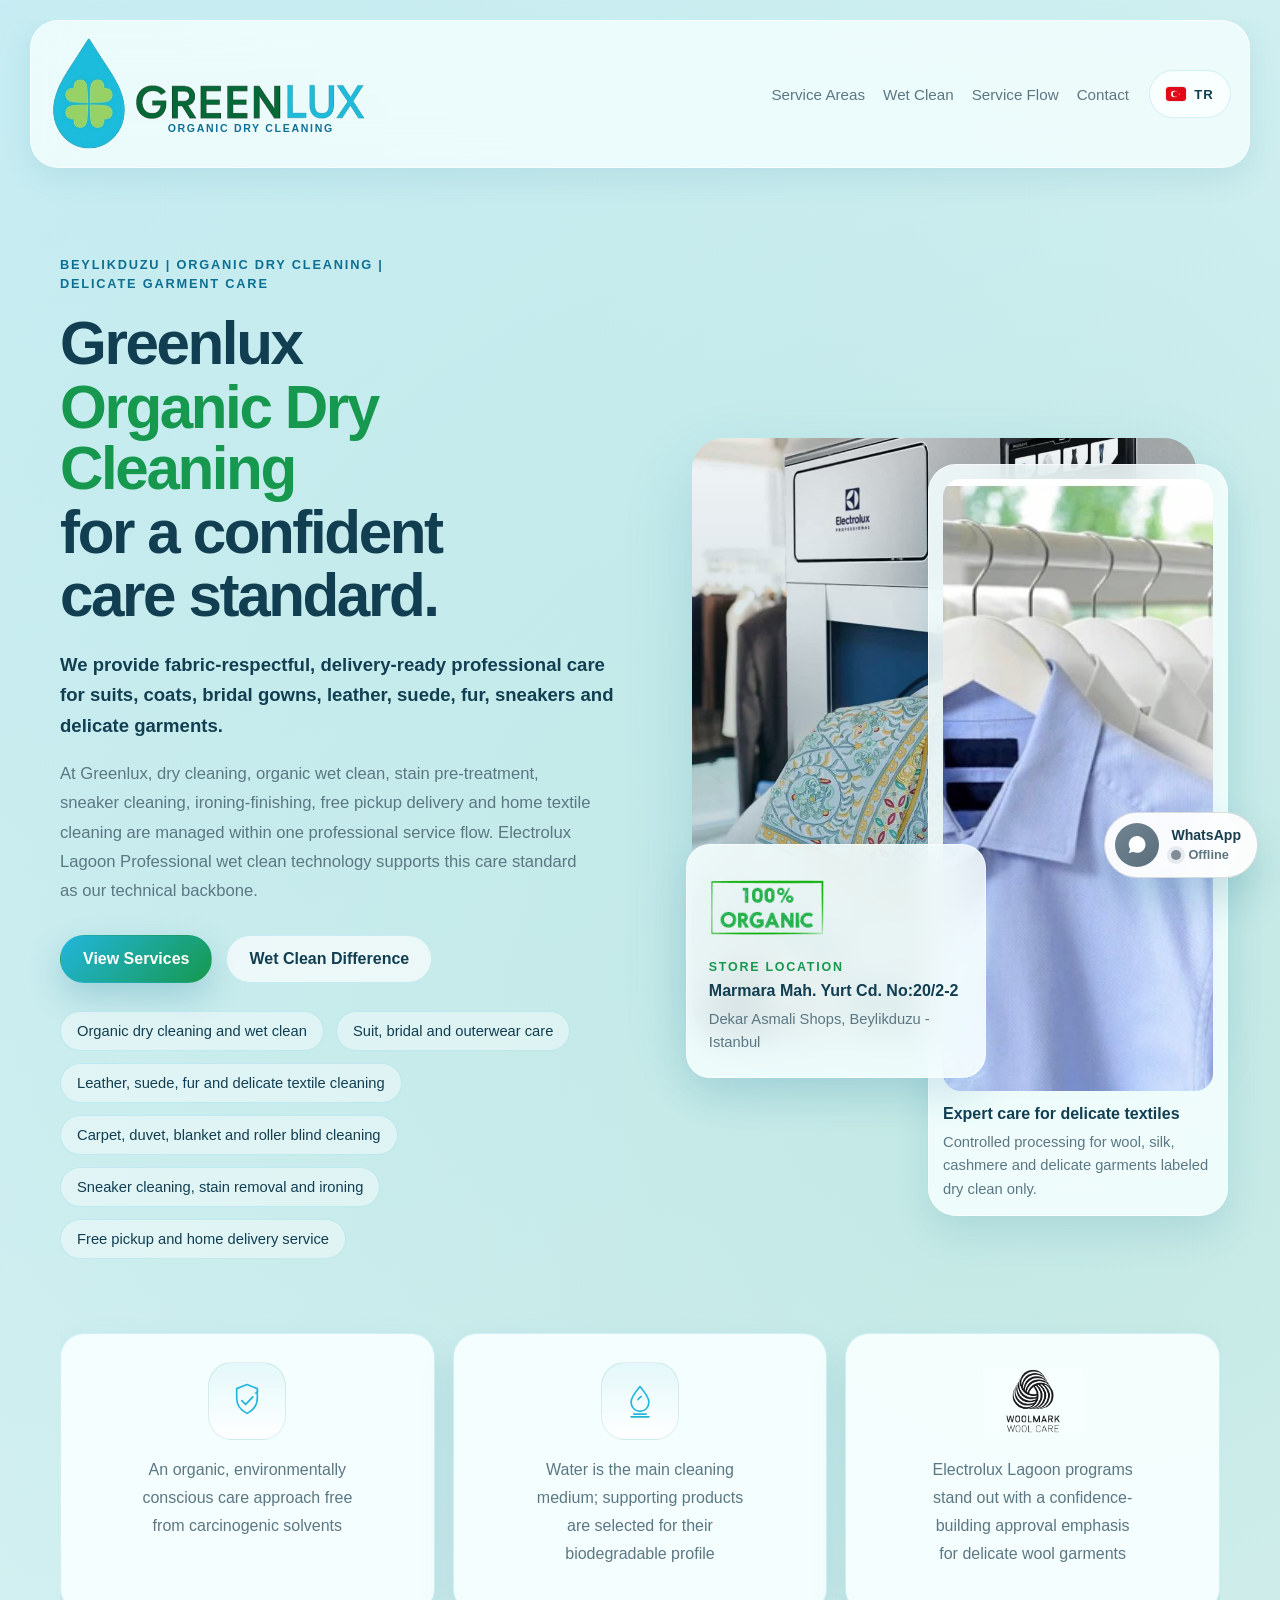
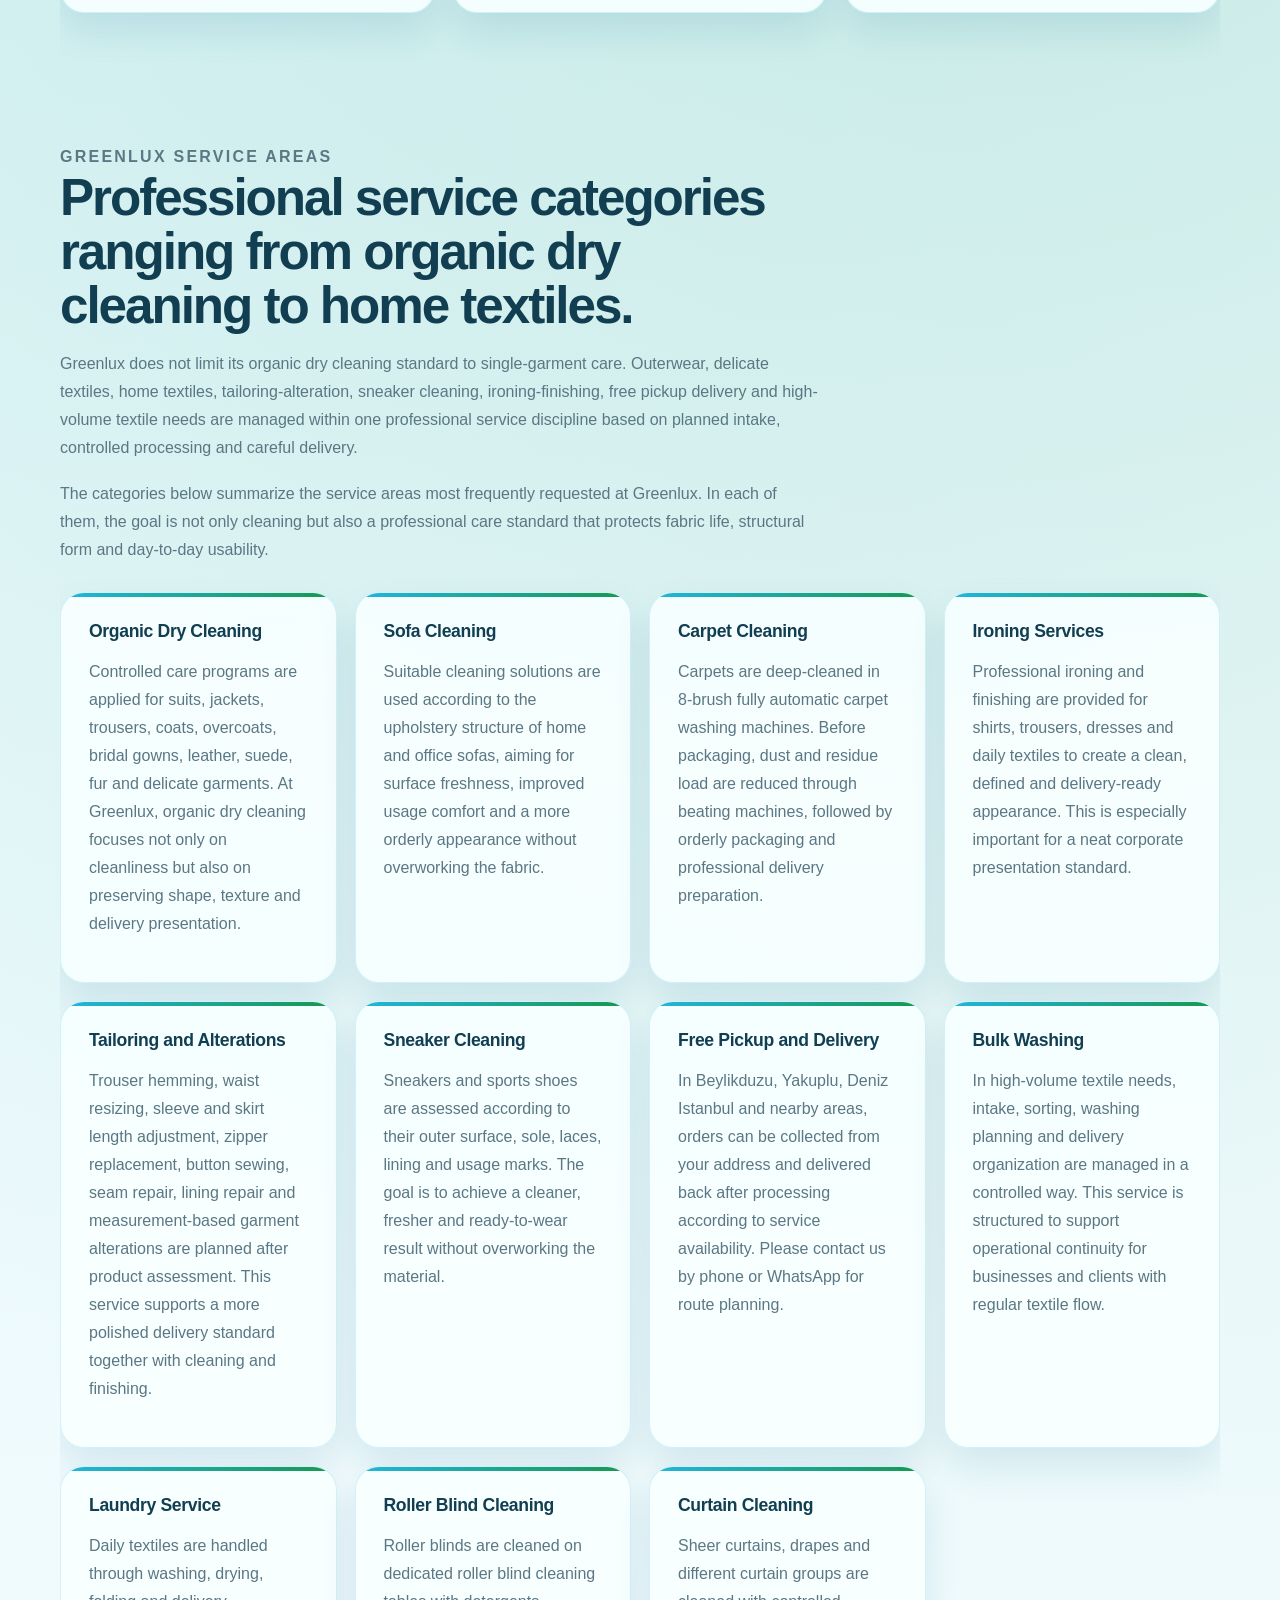
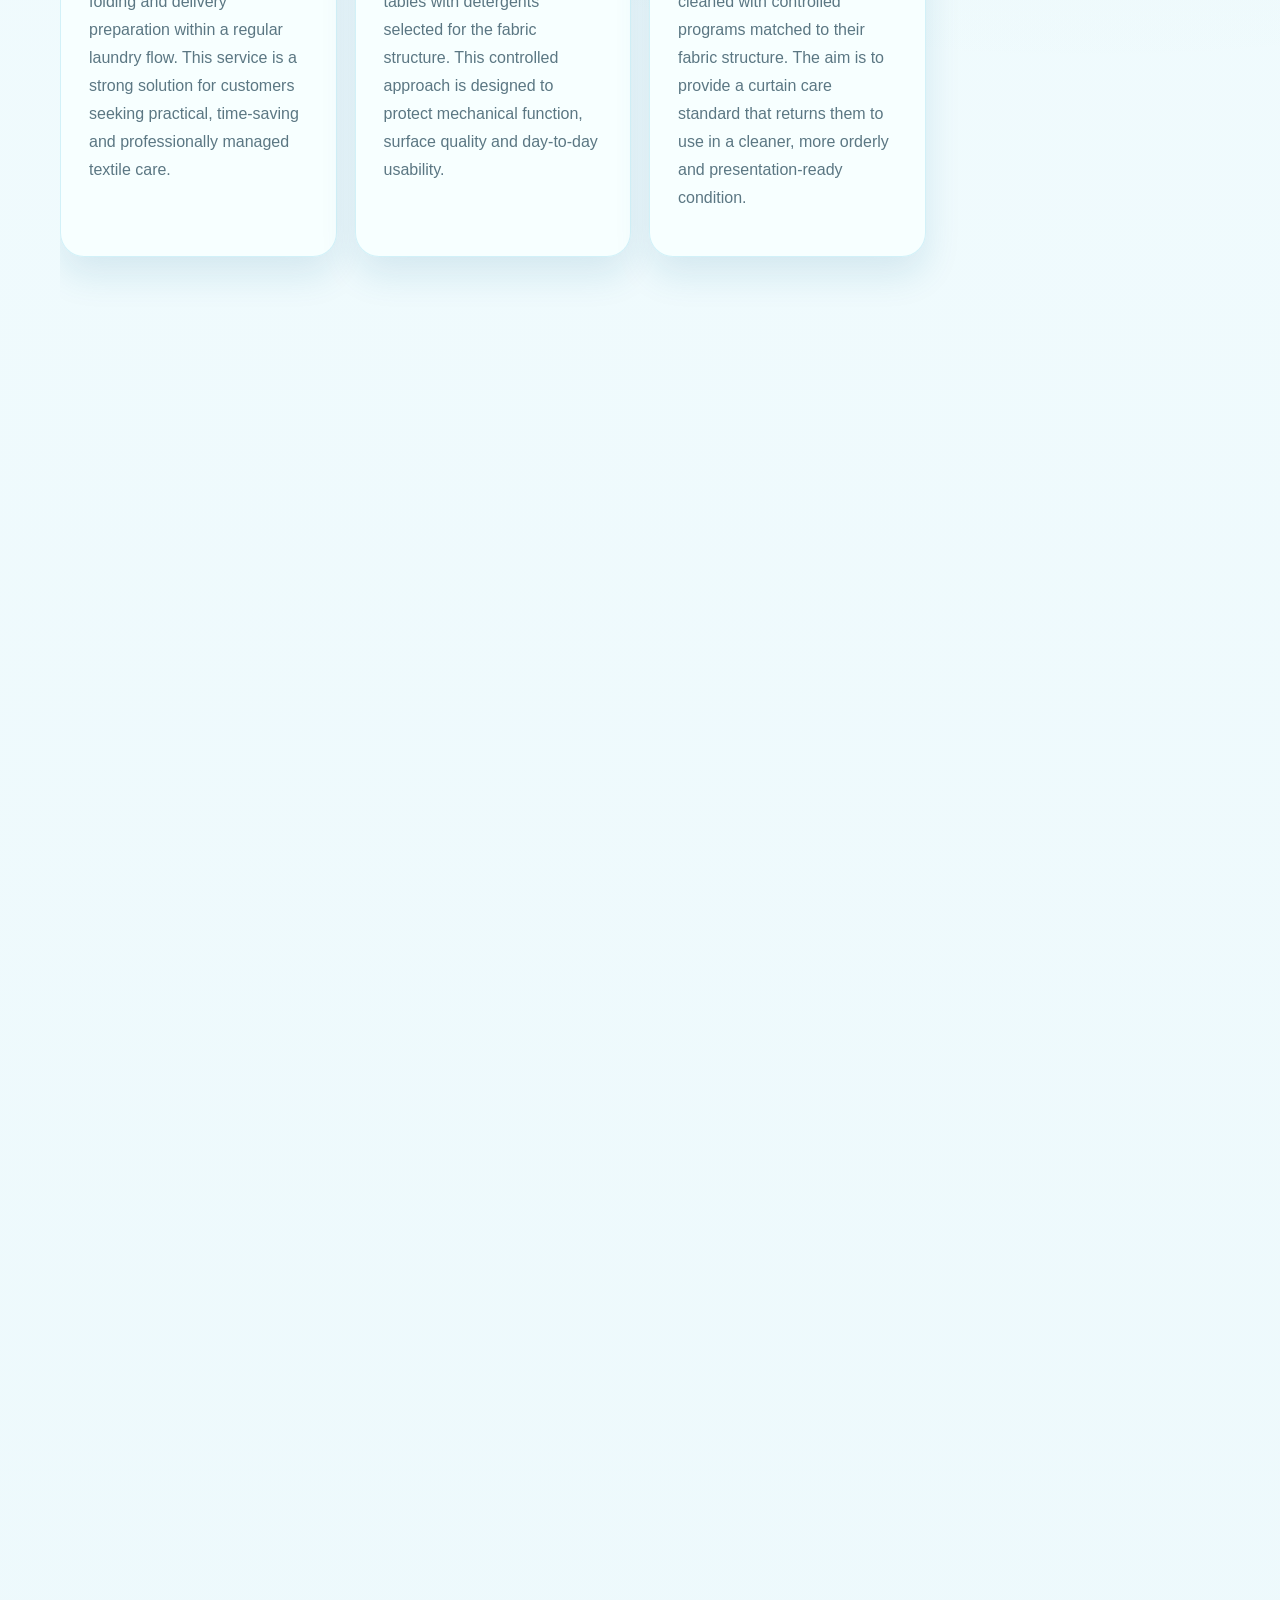
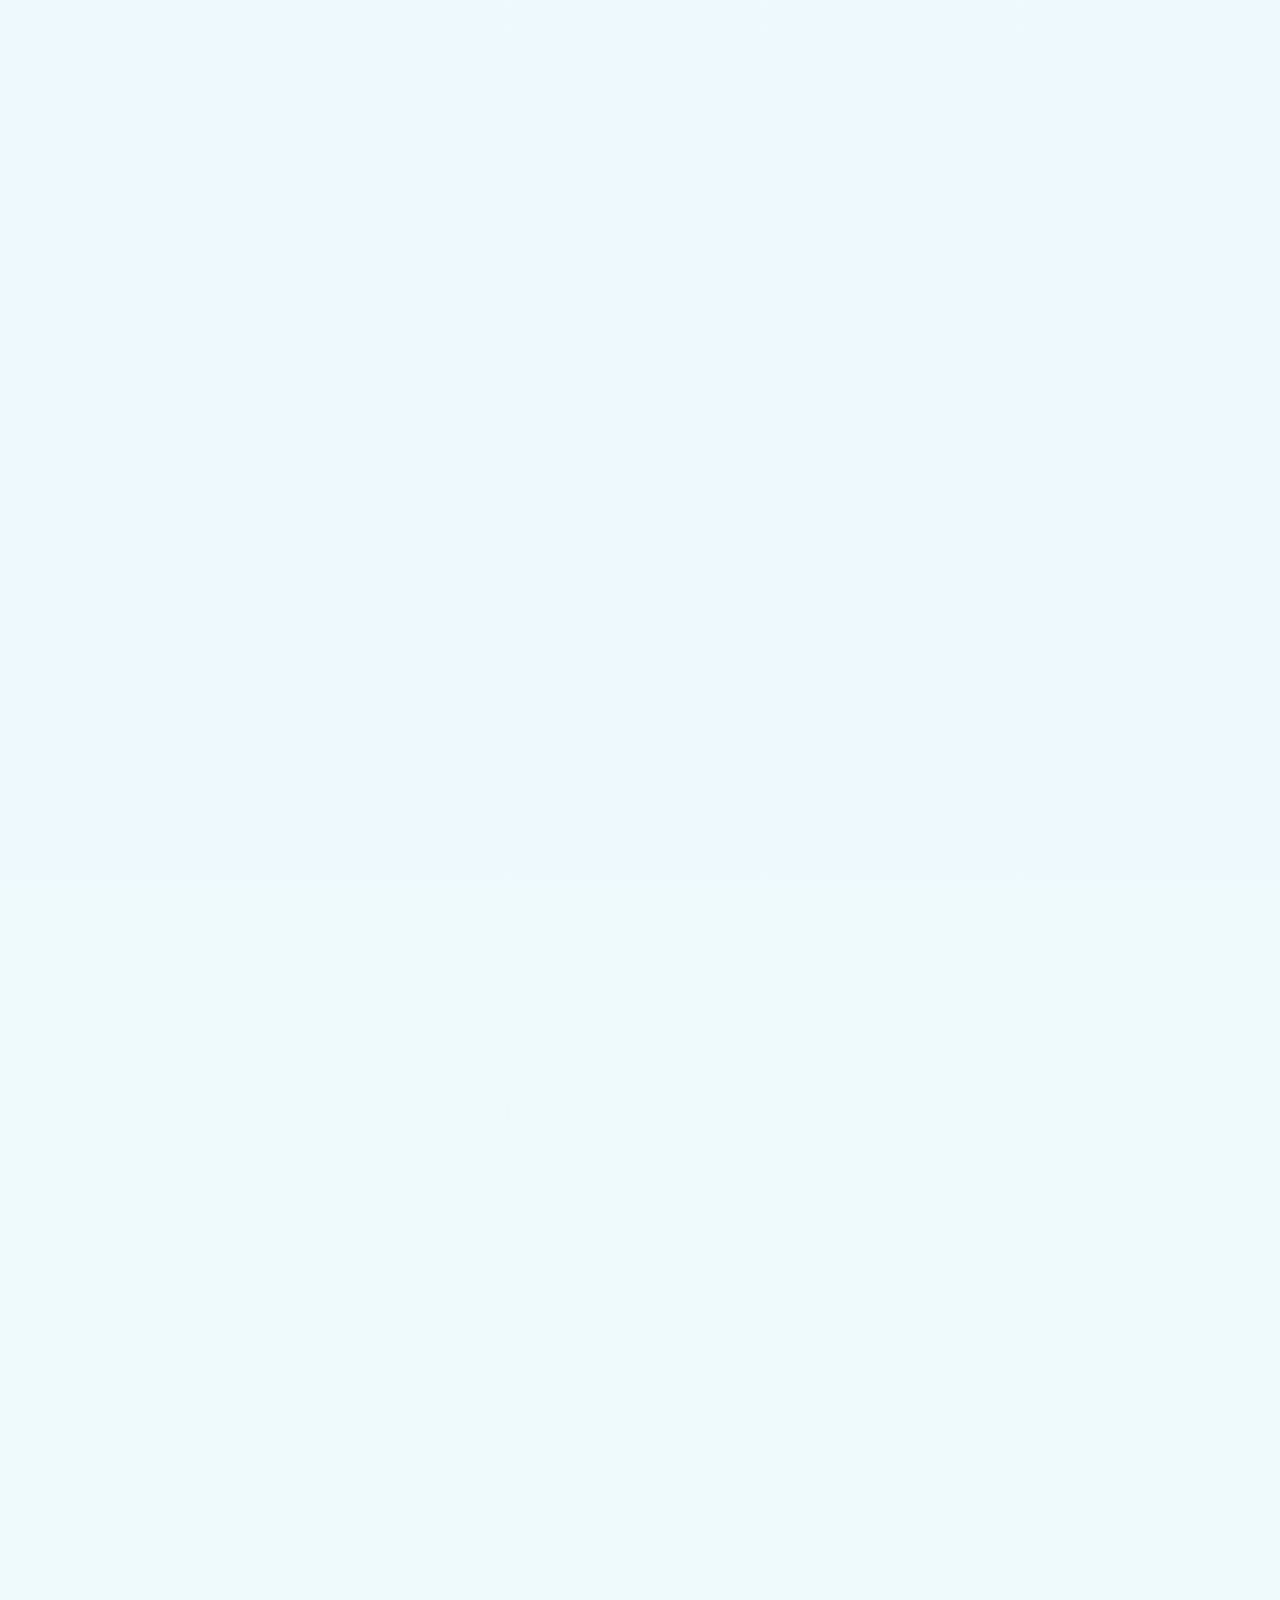
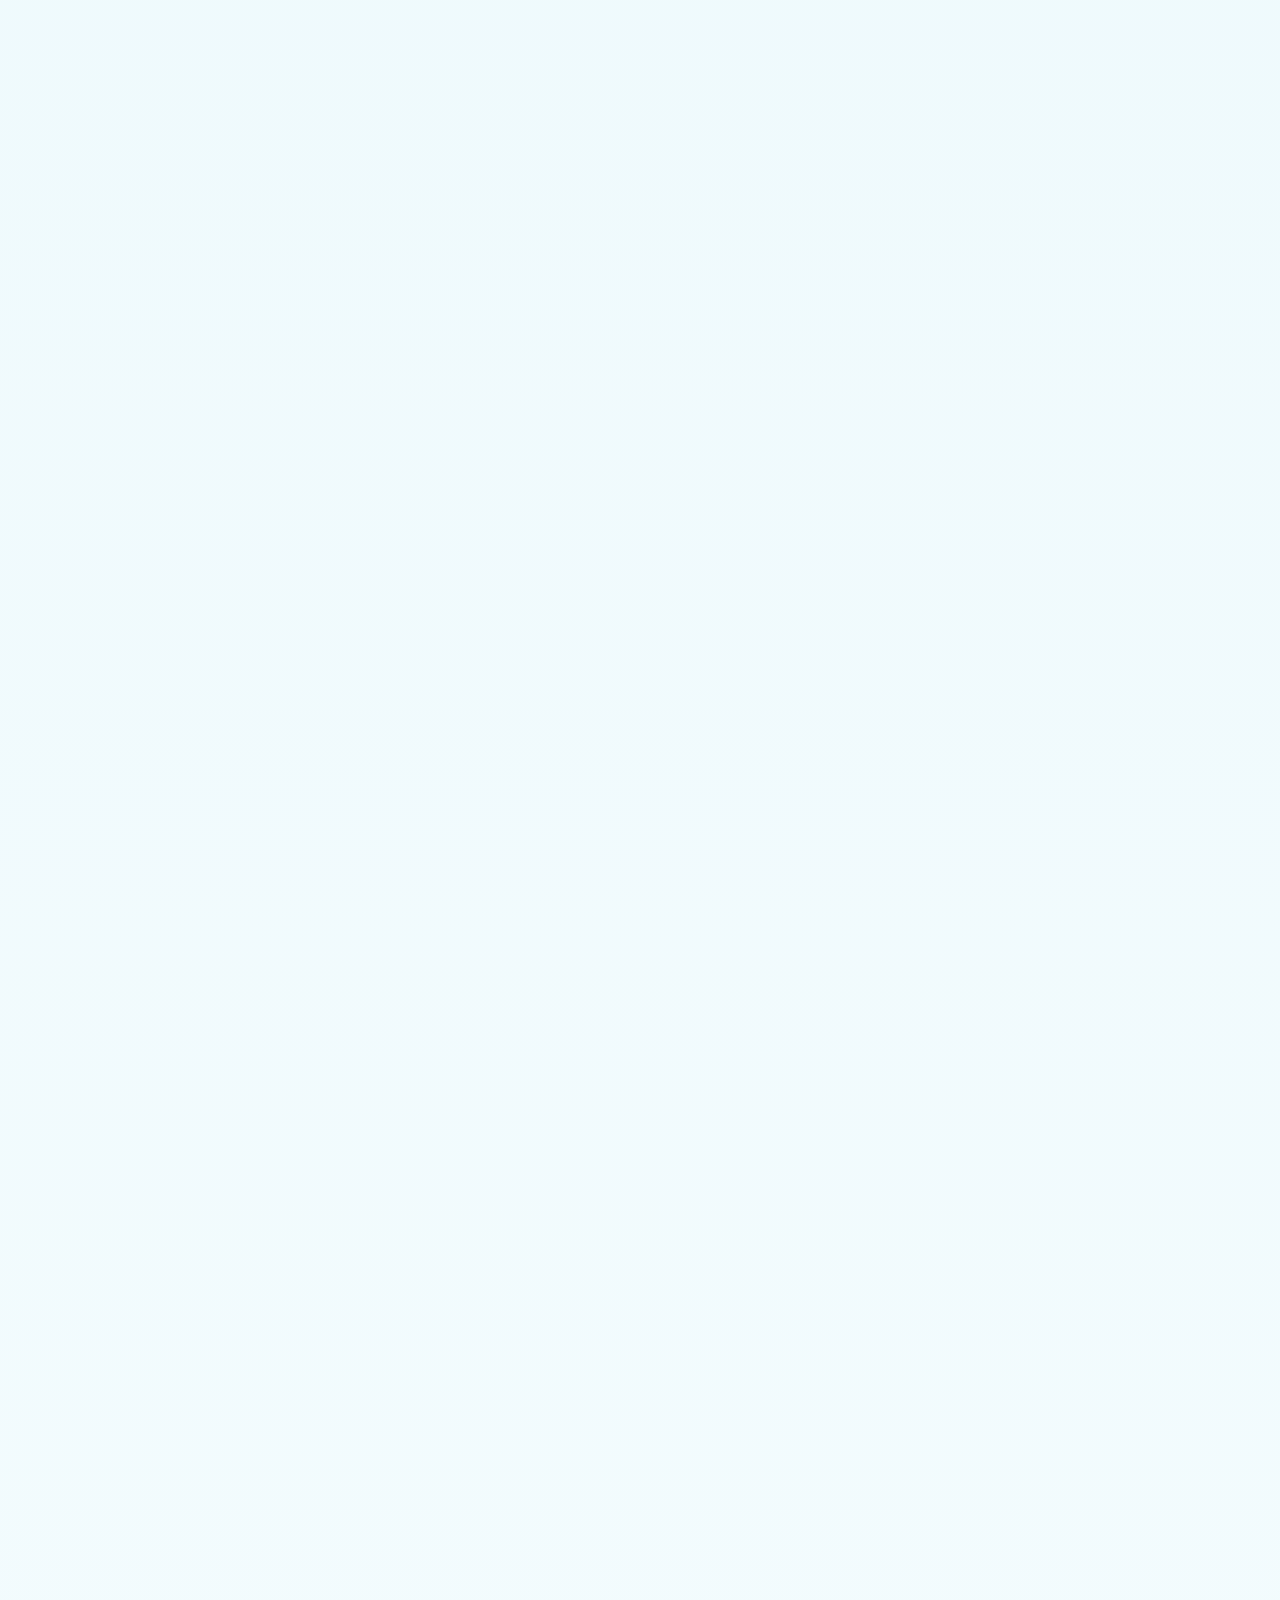
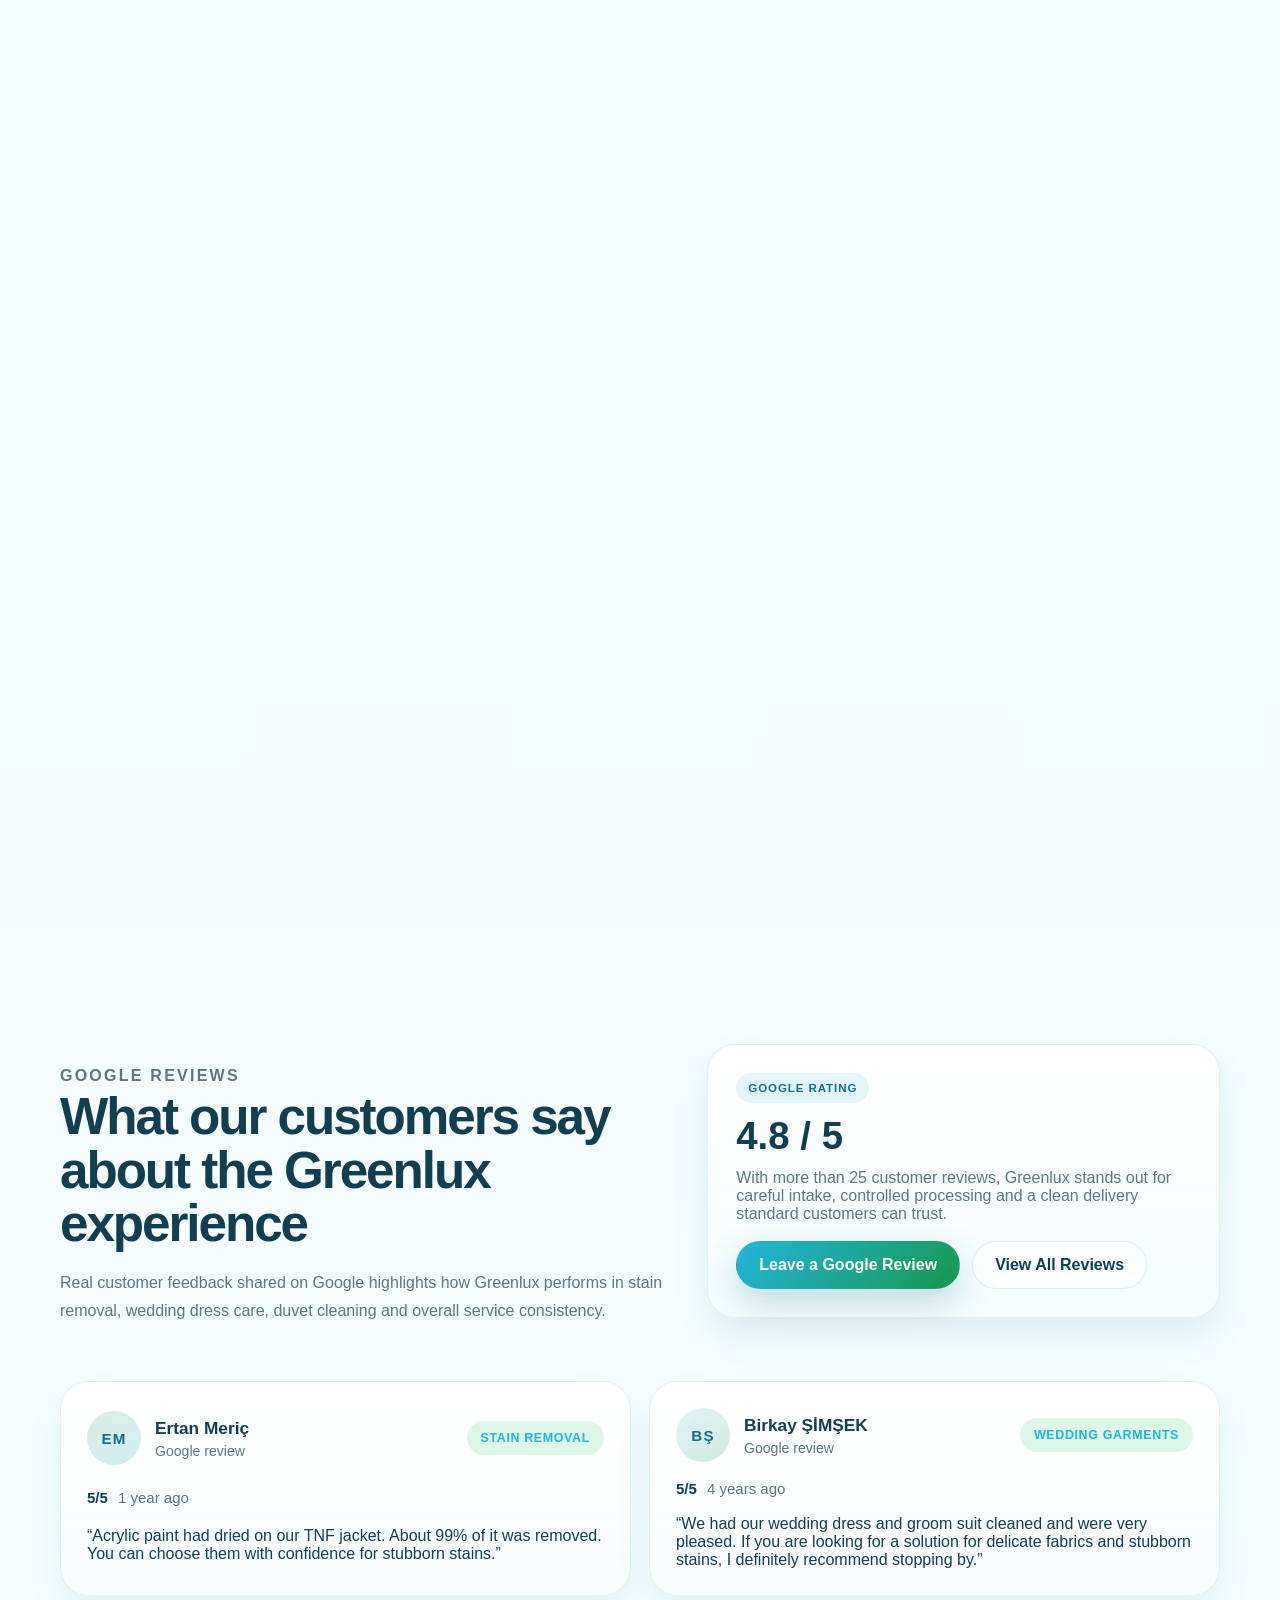
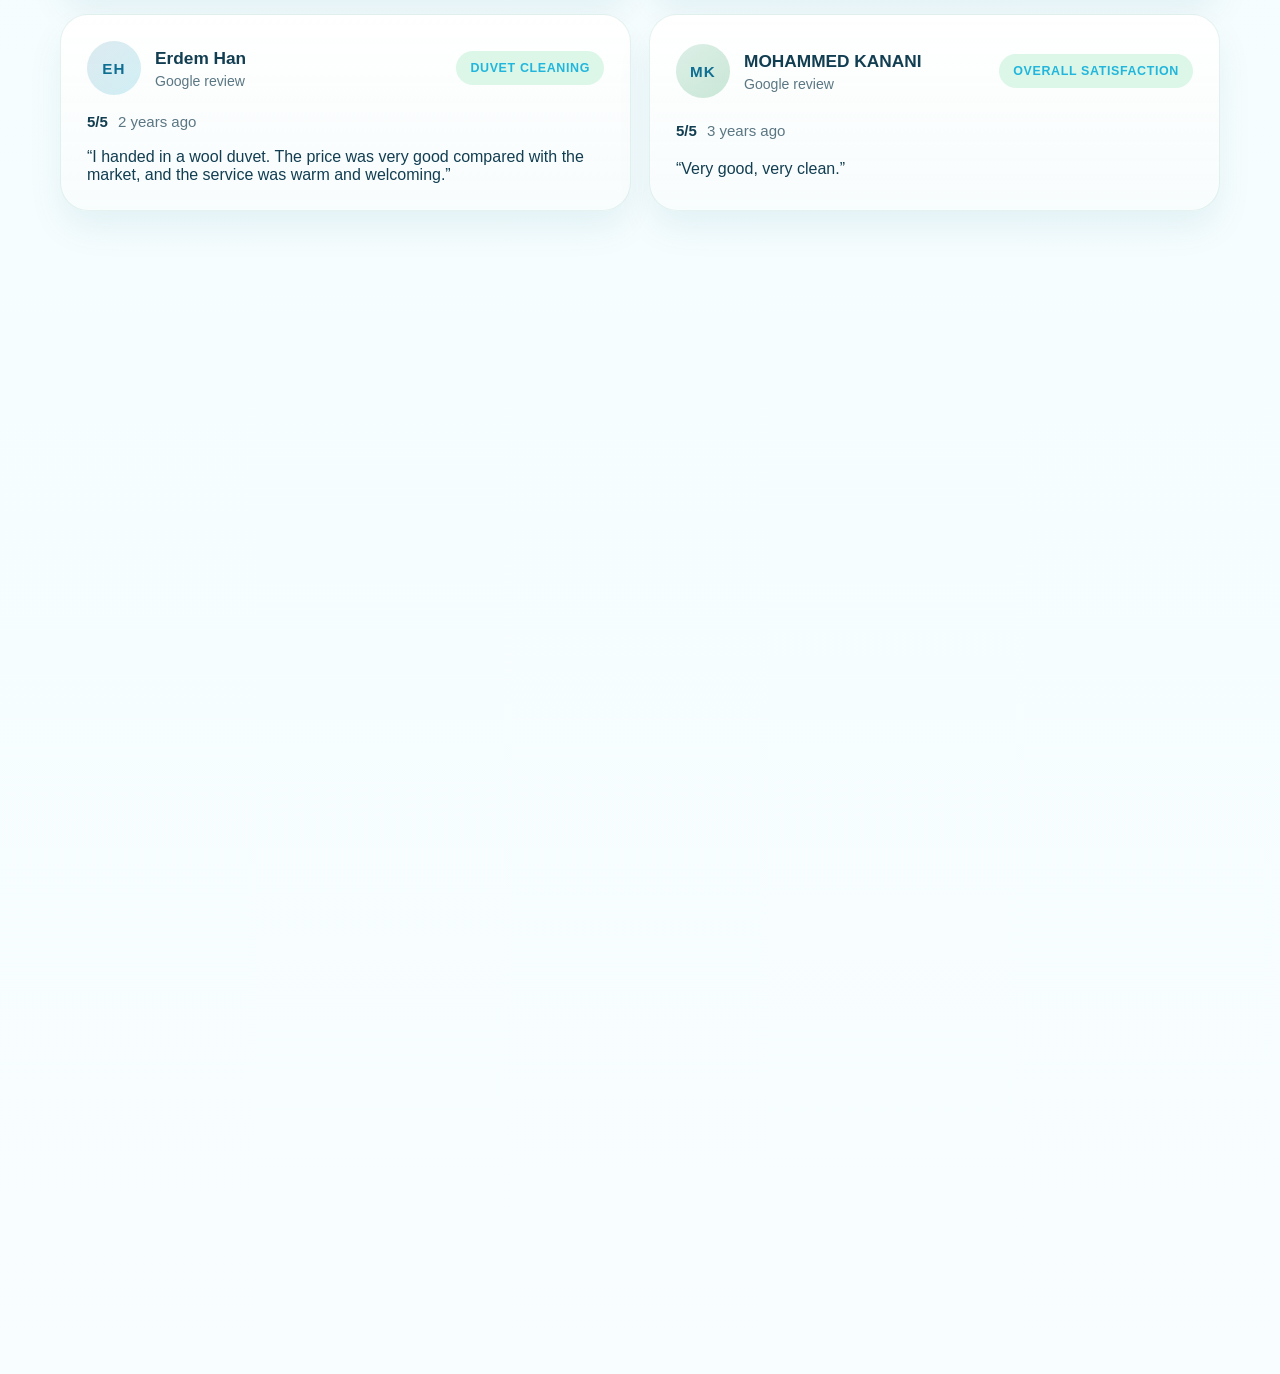
<file: en.html>
<!DOCTYPE html>
<html lang="en">
  <head>
    <meta charset="UTF-8" />
    <meta name="viewport" content="width=device-width, initial-scale=1.0" />
    <title>Greenlux Organic Dry Cleaning | Sneaker Cleaning, Pickup Delivery and Carpet Care</title>
    <meta
      name="description"
      content="Greenlux offers organic dry cleaning, wet clean, sneaker cleaning, tailoring, carpet cleaning, sofa cleaning and free pickup and delivery service in Beylikduzu."
    />
    <meta
      name="robots"
      content="index, follow, max-image-preview:large, max-snippet:-1, max-video-preview:-1"
    />
    <meta name="author" content="Greenlux Organic Dry Cleaning" />
    <meta name="theme-color" content="#22b3d0" />
    <meta name="geo.region" content="TR-34" />
    <meta name="geo.placename" content="Beylikduzu, Istanbul" />
    <meta property="og:locale" content="en_US" />
    <meta property="og:locale:alternate" content="tr_TR" />
    <meta property="og:type" content="website" />
    <meta
      property="og:title"
      content="Greenlux Organic Dry Cleaning | Sneaker Cleaning, Pickup Delivery and Carpet Care"
    />
    <meta
      property="og:description"
      content="Greenlux offers organic dry cleaning, wet clean, sneaker cleaning, tailoring, carpet cleaning, sofa cleaning and free pickup and delivery in Beylikduzu."
    />
    <meta property="og:site_name" content="Greenlux Organic Dry Cleaning" />
    <meta property="og:url" content="https://www.greenlux.com.tr/en.html" />
    <meta property="og:image" content="https://www.greenlux.com.tr/images/wet-cleaning.webp" />
    <meta
      property="og:image:alt"
      content="Wet clean technology and delicate garment care visual for Greenlux"
    />
    <meta property="og:image:width" content="1024" />
    <meta property="og:image:height" content="996" />
    <meta name="twitter:card" content="summary_large_image" />
    <meta
      name="twitter:title"
      content="Greenlux Organic Dry Cleaning | Sneaker Cleaning, Pickup Delivery and Carpet Care"
    />
    <meta
      name="twitter:description"
      content="Greenlux for organic dry cleaning, wet clean, sneaker cleaning, tailoring, free pickup delivery, carpet cleaning, sofa cleaning and laundry."
    />
    <meta name="twitter:image" content="https://www.greenlux.com.tr/images/wet-cleaning.webp" />
    <link rel="icon" href="images/favicon-drop.png" type="image/png" />
    <link rel="apple-touch-icon" href="images/favicon-drop.png" />
    <link rel="canonical" href="https://www.greenlux.com.tr/en.html" />
    <link rel="alternate" hreflang="tr" href="https://www.greenlux.com.tr/" />
    <link rel="alternate" hreflang="en" href="https://www.greenlux.com.tr/en.html" />
    <link rel="alternate" hreflang="x-default" href="https://www.greenlux.com.tr/" />
    <link rel="preload" as="image" href="images/wet-cleaning.webp" type="image/webp" fetchpriority="high" />
    <link rel="stylesheet" href="styles.css" />
    <script type="application/ld+json">
      {
        "@context": "https://schema.org",
        "@graph": [
          {
            "@type": "WebSite",
            "@id": "https://www.greenlux.com.tr/en.html#website",
            "url": "https://www.greenlux.com.tr/en.html",
            "name": "Greenlux Organic Dry Cleaning",
            "inLanguage": "en",
            "description": "Organic dry cleaning, wet clean, sneaker cleaning, tailoring and alteration service, free pickup delivery, carpet cleaning, sofa cleaning, laundry and curtain care services based in Beylikduzu."
          },
          {
            "@type": "WebPage",
            "@id": "https://www.greenlux.com.tr/en.html#webpage",
            "url": "https://www.greenlux.com.tr/en.html",
            "name": "Greenlux Organic Dry Cleaning | Sneaker Cleaning, Pickup Delivery and Carpet Care",
            "inLanguage": "en",
            "isPartOf": {
              "@id": "https://www.greenlux.com.tr/en.html#website"
            },
            "about": {
              "@id": "https://www.greenlux.com.tr/en.html#business"
            },
            "description": "Greenlux offers organic dry cleaning, wet clean, sneaker cleaning, tailoring and alteration service, free pickup delivery, carpet cleaning, sofa cleaning, laundry and professional textile care in Beylikduzu with Electrolux Lagoon Professional."
          },
          {
            "@type": "DryCleaningOrLaundry",
            "@id": "https://www.greenlux.com.tr/en.html#business",
            "url": "https://www.greenlux.com.tr/en.html",
            "name": "Greenlux Organic Dry Cleaning",
            "alternateName": "Greenlux",
            "description": "A Beylikduzu-based dry cleaning company offering organic dry cleaning, wet clean, sneaker cleaning, free pickup and delivery, tailoring and alteration service, carpet cleaning, sofa cleaning, laundry and curtain care with Electrolux Lagoon Professional systems.",
            "mainEntityOfPage": {
              "@id": "https://www.greenlux.com.tr/en.html#webpage"
            },
            "areaServed": ["Beylikduzu", "Istanbul"],
            "availableLanguage": ["en"],
            "telephone": "+90 533 768 87 89",
            "email": "greenluxdryclean@gmail.com",
            "priceRange": "$$",
            "hasMap": "https://maps.app.goo.gl/aKT6qYJ9X9Z6vHWJ6",
            "sameAs": ["https://www.greenlux.com.tr/", "https://maps.app.goo.gl/aKT6qYJ9X9Z6vHWJ6"],
            "address": {
              "@type": "PostalAddress",
              "streetAddress": "Marmara Mah. Yurt Cd. No:20/2-2 Dekar Asmalı Dükkanları",
              "addressLocality": "Beylikduzu",
              "addressRegion": "Istanbul",
              "addressCountry": "TR"
            },
            "contactPoint": [
              {
                "@type": "ContactPoint",
                "contactType": "customer service",
                "telephone": "+90 533 768 87 89",
                "availableLanguage": ["en"],
                "areaServed": ["Beylikduzu", "Istanbul"],
                "url": "https://wa.me/905337688789"
              }
            ],
            "openingHoursSpecification": [
              {
                "@type": "OpeningHoursSpecification",
                "dayOfWeek": [
                  "https://schema.org/Monday",
                  "https://schema.org/Tuesday",
                  "https://schema.org/Wednesday",
                  "https://schema.org/Thursday",
                  "https://schema.org/Friday",
                  "https://schema.org/Saturday"
                ],
                "opens": "09:00",
                "closes": "20:00"
              }
            ],
            "logo": "https://www.greenlux.com.tr/images/greenlux-logo-cropped.png",
            "image": [
              "https://www.greenlux.com.tr/images/wet-cleaning.webp",
              "https://www.greenlux.com.tr/images/hanging-shirts.jpg"
            ],
            "knowsAbout": [
              "Wet clean",
              "Organic dry cleaning",
              "Yakuplu dry cleaning",
              "Deniz Istanbul dry cleaning",
              "Beylikduzu Deniz Istanbul dry cleaning",
              "Delicate garment care",
              "Jacket cleaning",
              "Trouser cleaning",
              "Coat cleaning",
              "Overcoat cleaning",
              "Leather jacket cleaning",
              "Suede jacket cleaning",
              "Fur care",
              "Stain removal",
              "Sneaker cleaning",
              "Shoe cleaning",
              "Tailoring service",
              "Garment alterations",
              "Trouser hemming",
              "Zipper replacement",
              "Button sewing",
              "Seam and tear repair",
              "Ironing service",
              "Sofa cleaning",
              "Carpet cleaning",
              "Bulk washing",
              "Laundry service",
              "Curtain cleaning",
              "Blanket cleaning",
              "Roller blind cleaning",
              "Free pickup and delivery",
              "Home pickup dry cleaning",
              "Corporate textile services"
            ],
            "hasOfferCatalog": {
              "@type": "OfferCatalog",
              "name": "Greenlux Services",
              "itemListElement": [
                {
                  "@type": "Offer",
                  "itemOffered": {
                    "@type": "Service",
                    "name": "Organic Dry Cleaning",
                    "serviceType": "Organic dry cleaning, wet clean and delicate garment care"
                  }
                },
                {
                  "@type": "Offer",
                  "itemOffered": {
                    "@type": "Service",
                    "name": "Yakuplu Dry Cleaning",
                    "serviceType": "Organic dry cleaning, wet clean, tailoring, ironing and home textile care for Yakuplu searches",
                    "url": "https://www.greenlux.com.tr/hizmetler/yakuplu-kuru-temizleme.html"
                  }
                },
                {
                  "@type": "Offer",
                  "itemOffered": {
                    "@type": "Service",
                    "name": "Deniz Istanbul Dry Cleaning",
                    "serviceType": "Organic dry cleaning, wet clean, tailoring, ironing and home textile care for Deniz Istanbul searches",
                    "url": "https://www.greenlux.com.tr/hizmetler/deniz-istanbul-kuru-temizleme.html"
                  }
                },
                {
                  "@type": "Offer",
                  "itemOffered": {
                    "@type": "Service",
                    "name": "Sofa Cleaning",
                    "serviceType": "Controlled cleaning solutions for home and office sofas"
                  }
                },
                {
                  "@type": "Offer",
                  "itemOffered": {
                    "@type": "Service",
                    "name": "Carpet Cleaning",
                    "serviceType": "8-brush fully automatic carpet washing, beating and professional packaging workflow"
                  }
                },
                {
                  "@type": "Offer",
                  "itemOffered": {
                    "@type": "Service",
                    "name": "Ironing Services",
                    "serviceType": "Professional ironing, finishing and delivery-ready presentation standard"
                  }
                },
                {
                  "@type": "Offer",
                  "itemOffered": {
                    "@type": "Service",
                    "name": "Tailoring and Alteration Service",
                    "serviceType": "Trouser hemming, resizing, zipper replacement, button sewing, seam repair and garment alterations",
                    "url": "https://www.greenlux.com.tr/hizmetler/terzi-hizmeti-beylikduzu.html"
                  }
                },
                {
                  "@type": "Offer",
                  "itemOffered": {
                    "@type": "Service",
                    "name": "Sneaker Cleaning",
                    "serviceType": "Controlled sneaker, sole, lace and inner surface cleaning",
                    "url": "https://www.greenlux.com.tr/hizmetler/spor-ayakkabi-temizligi-beylikduzu.html"
                  }
                },
                {
                  "@type": "Offer",
                  "itemOffered": {
                    "@type": "Service",
                    "name": "Free Pickup and Delivery",
                    "serviceType": "Scheduled home pickup and home delivery service for dry cleaning orders",
                    "url": "https://www.greenlux.com.tr/hizmetler/ucretsiz-servis-beylikduzu.html"
                  }
                },
                {
                  "@type": "Offer",
                  "itemOffered": {
                    "@type": "Service",
                    "name": "Bulk Washing",
                    "serviceType": "Planned intake, washing and delivery organization for high-volume textiles"
                  }
                },
                {
                  "@type": "Offer",
                  "itemOffered": {
                    "@type": "Service",
                    "name": "Laundry Service",
                    "serviceType": "Washing, drying, folding and delivery preparation for daily textiles"
                  }
                },
                {
                  "@type": "Offer",
                  "itemOffered": {
                    "@type": "Service",
                    "name": "Roller Blind Cleaning",
                    "serviceType": "Controlled roller blind care on dedicated workstations with specialized detergents"
                  }
                },
                {
                  "@type": "Offer",
                  "itemOffered": {
                    "@type": "Service",
                    "name": "Curtain Cleaning",
                    "serviceType": "Controlled curtain cleaning for sheers, drapes and multi-fabric curtain groups"
                  }
                }
              ]
            }
          },
          {
            "@type": "FAQPage",
            "@id": "#faq",
            "mainEntity": [
              {
                "@type": "Question",
                "name": "Is wet clean the same as regular laundry?",
                "acceptedAnswer": {
                  "@type": "Answer",
                  "text": "No. Wet clean is a more complex and specialized process than regular laundry. Computer-controlled machines, appropriate cleaning products and controlled drying are used to achieve professional results."
                }
              },
              {
                "@type": "Question",
                "name": "Which garments are suitable for wet clean?",
                "acceptedAnswer": {
                  "@type": "Answer",
                  "text": "Wool, silk, cashmere and other delicate garments are strong candidates for wet clean. Some garments labeled dry clean only can also be cared for safely with the right professional programs."
                }
              },
              {
                "@type": "Question",
                "name": "Why is wet clean preferred over solvent-based systems?",
                "acceptedAnswer": {
                  "@type": "Answer",
                  "text": "PERC and similar solvents used in conventional dry cleaning can pose risks to the environment and worker health if not managed properly. Wet clean stands out as a water-based, safer and more environmentally conscious alternative."
                }
              },
              {
                "@type": "Question",
                "name": "Is stain removal guaranteed on every item?",
                "acceptedAnswer": {
                  "@type": "Answer",
                  "text": "No. The type of stain, the fabric structure and how long the stain has remained on the item all affect the result. At Greenlux, we first evaluate the fabric and stain type, then plan the right pre-treatment to achieve the best possible result without harming the garment."
                }
              },
              {
                "@type": "Question",
                "name": "Do you offer sneaker cleaning?",
                "acceptedAnswer": {
                  "@type": "Answer",
                  "text": "Yes. Sneakers and sports shoes are assessed according to material, sole, lace, lining and usage marks. The goal is to achieve a cleaner and fresher result without overworking the product."
                }
              },
              {
                "@type": "Question",
                "name": "Do you provide free pickup and delivery?",
                "acceptedAnswer": {
                  "@type": "Answer",
                  "text": "Yes. In Beylikduzu, Yakuplu, Deniz Istanbul and nearby areas, home pickup and home delivery can be planned according to service route availability."
                }
              }
            ]
          }
        ]
      }
    </script>
  </head>
  <body data-contact-email="greenluxdryclean@gmail.com" data-whatsapp-number="905337688789">
    <div class="page-shell">
      <header class="site-header">
        <a class="brand" href="#anasayfa" aria-label="Greenlux ana sayfa">
          <img
            class="brand-logo"
            src="images/greenlux-logo-cropped.png"
            alt="Greenlux logo"
            width="600"
            height="222"
            loading="eager"
            decoding="async"
          />
          <span class="brand-text">
            <small>Organic Dry Cleaning</small>
          </span>
        </a>

        <button
          class="menu-toggle"
          type="button"
          aria-expanded="false"
          aria-controls="site-navigation"
          aria-label="Open main menu"
        >
          <span class="menu-toggle-icon" aria-hidden="true">
            <span></span>
            <span></span>
            <span></span>
          </span>
          <span class="menu-toggle-text">Menu</span>
        </button>

        <nav class="site-nav" id="site-navigation" aria-label="Main menu">
          <a href="#hizmet-alanlari">Service Areas</a>
          <a href="#wet-clean">Wet Clean</a>
          <a href="#service-flow">Service Flow</a>
          <a href="#iletisim">Contact</a>
        </nav>

        <a
          class="button button-ghost header-link language-link"
          href="index.html"
          hreflang="tr"
          lang="tr"
          aria-label="Turkce surume gec"
        >
          <span class="lang-flag" aria-hidden="true">
            <svg viewBox="0 0 60 42" role="presentation" focusable="false">
              <rect width="60" height="42" fill="#e30a17" />
              <circle cx="25" cy="21" r="10" fill="#fff" />
              <circle cx="28.5" cy="21" r="8" fill="#e30a17" />
              <polygon
                points="37.2,21 41.8,22.6 39,18.8 39.1,23.4 41.8,19.5"
                fill="#fff"
              />
            </svg>
          </span>
          <span class="lang-code">TR</span>
        </a>
      </header>

      <main>
        <section class="hero section" id="anasayfa">
          <div class="hero-copy reveal">
            <p class="eyebrow">Beylikduzu | Organic Dry Cleaning | Delicate Garment Care</p>
            <h1>
              Greenlux
              <span class="display-accent">Organic Dry Cleaning</span>
              for a confident care standard.
            </h1>
            <p class="hero-lead">
              We provide fabric-respectful, delivery-ready professional care for
              suits, coats, bridal gowns, leather, suede, fur, sneakers and
              delicate garments.
            </p>
            <p class="hero-text">
              At Greenlux, dry cleaning, organic wet clean, stain pre-treatment,
              sneaker cleaning, ironing-finishing, free pickup delivery and home
              textile cleaning are managed within one professional service flow.
              Electrolux Lagoon Professional wet clean technology supports this
              care standard as our technical backbone.
            </p>

            <div class="hero-actions">
              <a class="button button-primary" href="#hizmet-alanlari">View Services</a>
              <a class="button button-secondary" href="#wet-clean">Wet Clean Difference</a>
            </div>

            <div class="hero-pills">
              <span>Organic dry cleaning and wet clean</span>
              <span>Suit, bridal and outerwear care</span>
              <span>Leather, suede, fur and delicate textile cleaning</span>
              <span>Carpet, duvet, blanket and roller blind cleaning</span>
              <span>Sneaker cleaning, stain removal and ironing</span>
              <span>Free pickup and home delivery service</span>
            </div>
          </div>

          <div class="hero-visual reveal">
            <div class="hero-frame">
              <img
                src="images/wet-cleaning.webp"
                alt="Delicate garment cleaning with the Electrolux wet clean system"
                width="1024"
                height="996"
                loading="eager"
                fetchpriority="high"
                decoding="async"
              />
            </div>

            <article class="floating-card garment-card">
              <img
                src="images/hanging-shirts.jpg"
                alt="Neatly arranged shirts on hangers"
                width="906"
                height="612"
                loading="lazy"
                decoding="async"
              />
              <div>
                <strong>Expert care for delicate textiles</strong>
                <p>Controlled processing for wool, silk, cashmere and delicate garments labeled dry clean only.</p>
              </div>
            </article>

            <article class="floating-card address-card">
              <img
                class="mini-badge"
                src="images/organic-badge.png"
                alt="100 percent organic approach badge"
                width="140"
                height="100"
                loading="lazy"
                decoding="async"
              />
              <p class="card-label">Store Location</p>
              <strong>Marmara Mah. Yurt Cd. No:20/2-2</strong>
              <span>Dekar Asmali Shops, Beylikduzu - Istanbul</span>
            </article>
          </div>
        </section>

        <section class="metrics section reveal">
          <article class="metric-card">
            <div class="metric-value metric-icon" aria-hidden="true">
              <svg viewBox="0 0 64 64" role="presentation" focusable="false">
                <path
                  d="M32 8 47 14v13.5c0 9.9-5.7 17.7-15 22.5-9.3-4.8-15-12.6-15-22.5V14L32 8Z"
                  fill="none"
                  stroke="currentColor"
                  stroke-width="2.4"
                  stroke-linecap="round"
                  stroke-linejoin="round"
                />
                <path
                  d="m24.5 31.5 5.5 5.5L40.5 26"
                  fill="none"
                  stroke="currentColor"
                  stroke-width="2.6"
                  stroke-linecap="round"
                  stroke-linejoin="round"
                />
                <path
                  d="M44 20.5c2 0 3.5-1.5 3.5-3.5"
                  fill="none"
                  stroke="#22b3d0"
                  stroke-width="2"
                  stroke-linecap="round"
                  stroke-linejoin="round"
                />
              </svg>
            </div>
            <span class="sr-only">Organic care approach</span>
            <p>An organic, environmentally conscious care approach free from carcinogenic solvents</p>
          </article>
          <article class="metric-card">
            <div class="metric-value metric-icon" aria-hidden="true">
              <svg viewBox="0 0 64 64" role="presentation" focusable="false">
                <path
                  d="M32 11c7.9 9.4 13 16 13 22.4C45 41.5 39.2 47 32 47s-13-5.5-13-13.6C19 27 24.1 20.4 32 11Z"
                  fill="none"
                  stroke="currentColor"
                  stroke-width="2.4"
                  stroke-linecap="round"
                  stroke-linejoin="round"
                />
                <path
                  d="M23 51h18"
                  fill="none"
                  stroke="currentColor"
                  stroke-width="2.4"
                  stroke-linecap="round"
                  stroke-linejoin="round"
                />
                <path
                  d="M19 55h26"
                  fill="none"
                  stroke="#22b3d0"
                  stroke-width="2.4"
                  stroke-linecap="round"
                  stroke-linejoin="round"
                />
                <path
                  d="M29 30c1.4-1.8 3.1-3.3 5-4.6"
                  fill="none"
                  stroke="#22b3d0"
                  stroke-width="2.2"
                  stroke-linecap="round"
                  stroke-linejoin="round"
                />
              </svg>
            </div>
            <span class="sr-only">Water-based process</span>
            <p>Water is the main cleaning medium; supporting products are selected for their biodegradable profile</p>
          </article>
          <article class="metric-card">
            <div class="metric-value metric-logo-wrap">
              <img
                class="metric-logo metric-logo-woolmark"
                src="images/woolmark-logo.jpg"
                alt="Official Woolmark logo"
                width="591"
                height="378"
                loading="lazy"
                decoding="async"
              />
            </div>
            <p>Electrolux Lagoon programs stand out with a confidence-building approval emphasis for delicate wool garments</p>
          </article>
        </section>

        <section class="services section" id="hizmet-alanlari">
          <div class="section-heading reveal">
            <p class="eyebrow">Greenlux service areas</p>
            <h2>Professional service categories ranging from organic dry cleaning to home textiles.</h2>
            <p>
              Greenlux does not limit its organic dry cleaning standard to
              single-garment care. Outerwear, delicate textiles, home textiles,
              tailoring-alteration, sneaker cleaning, ironing-finishing, free
              pickup delivery and high-volume textile needs are managed within
              one professional service discipline based on planned intake,
              controlled processing and careful delivery.
            </p>
            <p>
              The categories below summarize the service areas most frequently
              requested at Greenlux. In each of them, the goal is not only
              cleaning but also a professional care standard that protects fabric
              life, structural form and day-to-day usability.
            </p>
          </div>

          <div class="services-grid">
            <article class="service-card reveal">
              <h3>Organic Dry Cleaning</h3>
              <p>
                Controlled care programs are applied for suits, jackets,
                trousers, coats, overcoats, bridal gowns, leather, suede, fur
                and delicate garments. At Greenlux, organic dry cleaning focuses
                not only on cleanliness but also on preserving shape, texture
                and delivery presentation.
              </p>
            </article>
            <article class="service-card reveal">
              <h3>Sofa Cleaning</h3>
              <p>
                Suitable cleaning solutions are used according to the upholstery
                structure of home and office sofas, aiming for surface freshness,
                improved usage comfort and a more orderly appearance without
                overworking the fabric.
              </p>
            </article>
            <article class="service-card reveal">
              <h3>Carpet Cleaning</h3>
              <p>
                Carpets are deep-cleaned in 8-brush fully automatic carpet
                washing machines. Before packaging, dust and residue load are
                reduced through beating machines, followed by orderly packaging
                and professional delivery preparation.
              </p>
            </article>
            <article class="service-card reveal">
              <h3>Ironing Services</h3>
              <p>
                Professional ironing and finishing are provided for shirts,
                trousers, dresses and daily textiles to create a clean, defined
                and delivery-ready appearance. This is especially important for
                a neat corporate presentation standard.
              </p>
            </article>
            <article class="service-card reveal">
              <h3>Tailoring and Alterations</h3>
              <p>
                Trouser hemming, waist resizing, sleeve and skirt length
                adjustment, zipper replacement, button sewing, seam repair,
                lining repair and measurement-based garment alterations are
                planned after product assessment. This service supports a more
                polished delivery standard together with cleaning and finishing.
              </p>
            </article>
            <article class="service-card reveal">
              <h3>Sneaker Cleaning</h3>
              <p>
                Sneakers and sports shoes are assessed according to their outer
                surface, sole, laces, lining and usage marks. The goal is to
                achieve a cleaner, fresher and ready-to-wear result without
                overworking the material.
              </p>
            </article>
            <article class="service-card reveal">
              <h3>Free Pickup and Delivery</h3>
              <p>
                In Beylikduzu, Yakuplu, Deniz Istanbul and nearby areas, orders
                can be collected from your address and delivered back after
                processing according to service availability. Please contact us
                by phone or WhatsApp for route planning.
              </p>
            </article>
            <article class="service-card reveal">
              <h3>Bulk Washing</h3>
              <p>
                In high-volume textile needs, intake, sorting, washing planning
                and delivery organization are managed in a controlled way. This
                service is structured to support operational continuity for
                businesses and clients with regular textile flow.
              </p>
            </article>
            <article class="service-card reveal">
              <h3>Laundry Service</h3>
              <p>
                Daily textiles are handled through washing, drying, folding and
                delivery preparation within a regular laundry flow. This service
                is a strong solution for customers seeking practical, time-saving
                and professionally managed textile care.
              </p>
            </article>
            <article class="service-card reveal">
              <h3>Roller Blind Cleaning</h3>
              <p>
                Roller blinds are cleaned on dedicated roller blind cleaning
                tables with detergents selected for the fabric structure. This
                controlled approach is designed to protect mechanical function,
                surface quality and day-to-day usability.
              </p>
            </article>
            <article class="service-card reveal">
              <h3>Curtain Cleaning</h3>
              <p>
                Sheer curtains, drapes and different curtain groups are cleaned
                with controlled programs matched to their fabric structure. The
                aim is to provide a curtain care standard that returns them to
                use in a cleaner, more orderly and presentation-ready condition.
              </p>
            </article>
          </div>

          <div class="service-media-grid">
            <figure class="media-card media-card-large reveal">
              <img
                src="images/wet-cleaning.webp"
                alt="Delicate textile cleaning in an Electrolux Lagoon Professional machine"
                width="1024"
                height="996"
                loading="lazy"
                decoding="async"
              />
              <figcaption>
                <strong>Controlled wet clean with Electrolux Lagoon</strong>
                <span>Program-controlled washing and drying are applied for silk, wool, scarves and other items that require delicate care.</span>
              </figcaption>
            </figure>

            <figure class="media-card reveal">
              <img
                src="images/ironing-suit.jpeg"
                alt="Steam finishing on a jacket"
                width="360"
                height="140"
                loading="lazy"
                decoding="async"
              />
              <figcaption>
                <strong>Jacket and suit finishing</strong>
                <span>Shoulder form, surface appearance and overall structure are preserved through controlled ironing and final presentation checks.</span>
              </figcaption>
            </figure>

            <figure class="media-card reveal">
              <img
                src="images/hanging-shirts.jpg"
                alt="Shirts prepared on hangers for delivery"
                width="906"
                height="612"
                loading="lazy"
                decoding="async"
              />
              <figcaption>
                <strong>Hanger-ready delivery preparation</strong>
                <span>Shirts and delicate garments are prepared after final inspection in an orderly, hanger-ready presentation standard.</span>
              </figcaption>
            </figure>

            <figure class="media-card reveal">
              <img
                src="images/laundry-folding.jpg"
                alt="Staff sorting and organizing clean textiles"
                width="920"
                height="608"
                loading="lazy"
                decoding="async"
              />
              <figcaption>
                <strong>Sorting and packaging discipline</strong>
                <span>Clean items are sorted by type, folded and organized according to the planned delivery flow.</span>
              </figcaption>
            </figure>

            <figure class="media-card reveal">
              <img
                src="images/ironing-shirt.jpg"
                alt="Detail-focused ironing on a shirt"
                width="400"
                height="400"
                loading="lazy"
                decoding="async"
              />
              <figcaption>
                <strong>Shirt ironing standard</strong>
                <span>Collars, cuffs, front plackets and sleeve lines are finished with balance to create a clean and professional appearance.</span>
              </figcaption>
            </figure>
          </div>
        </section>

        <section class="story section">
          <div class="story-visual reveal">
            <div class="story-image story-image-large">
              <img
                src="images/laundry-folding.jpg"
                alt="Staff organizing clean textiles"
                width="920"
                height="608"
                loading="lazy"
                decoding="async"
              />
            </div>
            <div class="story-image story-image-small">
              <img
                src="images/hanging-shirts.jpg"
                alt="Neatly arranged shirts on hangers"
                width="906"
                height="612"
                loading="lazy"
                decoding="async"
              />
            </div>
          </div>

          <div class="story-copy reveal">
            <p class="eyebrow">Brand position</p>
            <h2>At Greenlux, wet clean is a more controlled and fresher fabric-care approach compared with solvent-based dry cleaning.</h2>
            <p>
              In the wet clean approach used at Greenlux, water is the primary
              cleaning medium, while the process is managed through
              computer-monitored machines, biodegradable supporting products and
              controlled drying steps. In solvent-based dry cleaning systems,
              PERC, hydrocarbons and similar chemical solvents are part of the
              process. That core difference helps us aim for a lighter scent, a
              softer hand-feel and a more balanced care result on suitable
              delicate textiles.
            </p>
            <p>
              Greenlux applies this approach not simply as an equipment choice,
              but as an operating standard focused on protecting garment life,
              reducing environmental load and building customer confidence.
              Where suitable, wet clean offers a more modern and attentive
              alternative to solvent systems through careful stain pre-treatment,
              controlled drying and clean finishing steps.
            </p>
            <div class="story-points">
              <span>Computer-controlled washing</span>
              <span>Biodegradable cleaning products</span>
              <span>Controlled drying and finishing</span>
            </div>
          </div>
        </section>

        <section class="innovation section" id="wet-clean">
          <div class="section-heading reveal">
            <p class="eyebrow">Wet clean and Lagoon technology</p>
            <h2>How do the Greenlux wet clean approach and Lagoon infrastructure work together?</h2>
            <p>
              At Greenlux, wet clean is not just a machine program but a
              professional care approach chosen according to fabric structure.
              Electrolux Lagoon Professional supports this approach as the
              technical backbone that allows washing, drying and finishing to be
              managed with more control.
            </p>
          </div>

          <div class="innovation-layout">
            <div class="innovation-visual reveal">
              <div class="innovation-visual-main">
                <img
                  src="images/wet-cleaning.webp"
                  alt="Wet clean machine infrastructure"
                  width="1024"
                  height="996"
                  loading="lazy"
                  decoding="async"
                />
              </div>
              <div class="innovation-visual-accent">
                <img
                  src="images/hanging-shirts.jpg"
                  alt="Shirts prepared for hanger delivery"
                  width="726"
                  height="726"
                  loading="lazy"
                  decoding="async"
                />
              </div>
            </div>

            <article class="definition-card reveal">
              <h3>The wet clean approach at Greenlux</h3>
              <p>
                Wet clean offers a more controlled and more thoughtful care
                alternative for suitable wool, silk, cashmere and dry-clean-only
                delicate garments when compared with classical solvent-based
                systems. At Greenlux, the goal is not only to remove soil but to
                protect the shape, texture and long-term usability of the item.
              </p>
              <ul>
                <li>Computer-monitored wash programs</li>
                <li>A process powered by water and biodegradable cleaning products</li>
                <li>Computer-controlled drying and finishing steps</li>
                <li>Fabric-specific process management with Electrolux Lagoon Professional</li>
              </ul>
            </article>

            <div class="comparison-card reveal">
              <div class="comparison-head">
                <h3>Difference between wet clean and solvent-based dry cleaning</h3>
                <p>In the Greenlux care model, technology, fabric protection and wearer experience are evaluated together.</p>
              </div>
              <div class="comparison-table">
                <div class="table-row table-head">
                  <span>Criteria</span>
                  <span>Wet Clean</span>
                  <span>Solvent System</span>
                </div>
                <div class="table-row">
                  <span>Core medium</span>
                  <span>Water, biodegradable products and computer-controlled programs</span>
                  <span>PERC, hydrocarbon and similar solvent-based processes</span>
                </div>
                <div class="table-row">
                  <span>Odor experience</span>
                  <span>Targets a fresher result without unpleasant solvent odor</span>
                  <span>A solvent odor may remain after processing</span>
                </div>
                <div class="table-row">
                  <span>Waste and environment</span>
                  <span>Offers an environmentally conscious approach that does not generate hazardous chemical waste</span>
                  <span>Requires chemical solvent management and special waste control</span>
                </div>
                <div class="table-row">
                  <span>Skin and wearer feel</span>
                  <span>Can create a fresher feel that is less irritating for sensitive users</span>
                  <span>Solvent residue may bother sensitive users</span>
                </div>
                <div class="table-row">
                  <span>Delicate garments</span>
                  <span>Works with programs suitable for wool, silk, cashmere and delicate pieces</span>
                  <span>Provides strong cleaning, but remains chemical-based</span>
                </div>
              </div>
            </div>
          </div>

          <div class="benefits-grid">
            <article class="benefit-card reveal">
              <h3>Leaves no chemical odor</h3>
              <p>
                The wet clean approach creates a fresher, lighter result without the unpleasant odor associated with solvents.
              </p>
            </article>
            <article class="benefit-card reveal">
              <h3>More delicate than hand washing</h3>
              <p>
                Thanks to computer-controlled motion, temperature and drying balance, it can provide more controlled care than hand washing.
              </p>
            </article>
            <article class="benefit-card reveal">
              <h3>Color and texture preservation</h3>
              <p>
                It aims to clean deeply while helping preserve the fabric, keep colors lively and maintain a balanced texture.
              </p>
            </article>
            <article class="benefit-card reveal">
              <h3>Stain-focused preparation</h3>
              <p>
                On suitable textiles, proper pre-treatment and stain analysis help the cleaning process move forward in a more controlled and effective way.
              </p>
            </article>
            <article class="benefit-card reveal">
              <h3>Safer for the environment</h3>
              <p>
                Because the process does not generate hazardous waste, it supports a more thoughtful choice for both the environment and worker wellbeing.
              </p>
            </article>
          </div>
          <div class="lagoon-panel reveal innovation-proof">
            <article class="lagoon-stat">
              <span>Lagoon</span>
              <p>Electrolux Lagoon Professional forms the controlled process backbone behind the Greenlux wet clean standard.</p>
            </article>
            <article class="lagoon-stat">
              <span>Water-Based</span>
              <p>Because water and biodegradable support products are central to the process, a fresher care experience is targeted.</p>
            </article>
            <article class="lagoon-stat">
              <span>Woolmark</span>
              <p>The confidence associated with delicate wool care adds an additional quality reference to the technical side of the service.</p>
            </article>
            <article class="lagoon-stat">
              <span>Finishing</span>
              <p>Drying, ironing and final presentation control are treated as an essential part of the Greenlux care standard.</p>
            </article>
          </div>
        </section>

        <section class="process section" id="service-flow">
          <div class="section-heading reveal">
            <p class="eyebrow">Process flow</p>
            <h2>How does the Greenlux dry cleaning process work?</h2>
            <p>
              Not every item is processed in the same way. The success of organic wet clean depends on the right intake, the right program, the right drying method and a careful quality-control chain.
            </p>
          </div>

          <div class="process-layout">
            <div class="process-steps">
              <article class="process-step reveal">
                <span>01</span>
                <div>
                  <h3>Intake and fabric analysis</h3>
                  <p>Fabric type, stain structure, care label information and sensitivity level are evaluated together; when needed, stain pre-treatment is planned.</p>
                </div>
              </article>
              <article class="process-step reveal">
                <span>02</span>
                <div>
                  <h3>Computer-controlled washing</h3>
                  <p>The appropriate Lagoon program is selected for the item, and the balance of water, movement and time is adjusted accordingly.</p>
                </div>
              </article>
              <article class="process-step reveal">
                <span>03</span>
                <div>
                  <h3>Controlled drying</h3>
                  <p>Computer-controlled dryers help preserve the garment's form and deliver a cleaner feel.</p>
                </div>
              </article>
              <article class="process-step reveal">
                <span>04</span>
                <div>
                  <h3>Finishing and delivery</h3>
                  <p>The final look, smell, texture and presentation quality are checked before the item is prepared for delivery.</p>
                </div>
              </article>
            </div>

            <div class="process-visual reveal">
              <img
                src="images/steam-ironing.jpg"
                alt="Professional ironing and finishing process"
                width="726"
                height="488"
                loading="lazy"
                decoding="async"
              />
              <div class="process-visual-note">
                <span>Finishing standard</span>
                <strong>Ironing, final appearance control and delivery preparation are completed within the same care workflow.</strong>
              </div>
            </div>
          </div>
        </section>

        <section class="faq section" id="sss">
          <div class="section-heading reveal">
            <p class="eyebrow">Frequently asked questions</p>
            <h2>The topics customers ask about most</h2>
          </div>

          <div class="faq-list">
            <details class="faq-item reveal">
              <summary>Is wet clean the same as regular laundry?</summary>
              <p>
                No. Wet clean is more complex and specialized than regular laundry. Computer-controlled machines, the right cleaning products and controlled drying are used to achieve professional results.
              </p>
            </details>

            <details class="faq-item reveal">
              <summary>Which garments are suitable for wet clean?</summary>
              <p>
                Wool, silk, cashmere and other delicate garments are strong candidates for wet clean. Some delicate items labeled dry clean only can also be cared for safely with suitable programs.
              </p>
            </details>

            <details class="faq-item reveal">
              <summary>Why is wet clean preferred instead of solvent-based systems?</summary>
              <p>
                Because PERC and similar solvents used in traditional dry cleaning can create risks for the environment and worker health when not managed properly. Wet clean stands out as a water-based, safer and more environmentally conscious alternative.
              </p>
            </details>

            <details class="faq-item reveal">
              <summary>Is stain removal guaranteed for every item?</summary>
              <p>
                No. The type of stain, the fabric structure and how long the stain has remained on the item all affect the result. At Greenlux, the fabric and stain type are assessed first, then the right pre-treatment is planned to achieve the best result without harming the garment.
              </p>
            </details>
            <details class="faq-item reveal">
              <summary>Do you offer sneaker cleaning?</summary>
              <p>
                Yes. Sneakers and sports shoes are assessed according to material, sole, lace, lining and usage marks. The goal is to achieve a cleaner and fresher result without overworking the product.
              </p>
            </details>
            <details class="faq-item reveal">
              <summary>Do you provide free pickup and delivery?</summary>
              <p>
                Yes. In Beylikduzu, Yakuplu, Deniz Istanbul and nearby areas, home pickup and home delivery can be planned according to service route availability.
              </p>
            </details>
          </div>
        </section>

        <section class="reviews section" id="reviews">
          <div class="reviews-head">
            <div class="section-heading reveal">
              <p class="eyebrow">Google reviews</p>
              <h2>What our customers say about the Greenlux experience</h2>
              <p>
                Real customer feedback shared on Google highlights how Greenlux
                performs in stain removal, wedding dress care, duvet cleaning and
                overall service consistency.
              </p>
            </div>

            <aside class="reviews-score reveal">
              <span class="reviews-score-label">Google rating</span>
              <strong>4.8 / 5</strong>
              <p>
                With more than 25 customer reviews, Greenlux stands out for
                careful intake, controlled processing and a clean delivery
                standard customers can trust.
              </p>
              <div class="reviews-actions">
                <a
                  class="button button-primary"
                  href="https://maps.app.goo.gl/aKT6qYJ9X9Z6vHWJ6"
                  target="_blank"
                  rel="noreferrer"
                  >Leave a Google Review</a
                >
                <a
                  class="button button-secondary"
                  href="https://maps.app.goo.gl/aKT6qYJ9X9Z6vHWJ6"
                  target="_blank"
                  rel="noreferrer"
                  >View All Reviews</a
                >
              </div>
            </aside>
          </div>

          <div class="review-grid">
            <article class="review-card reveal">
              <div class="review-card-head">
                <div class="review-avatar">EM</div>
                <div class="review-meta">
                  <strong>Ertan Meriç</strong>
                  <span>Google review</span>
                </div>
                <span class="review-service">Stain removal</span>
              </div>
              <div class="review-rating-line">
                <strong>5/5</strong>
                <span>1 year ago</span>
              </div>
              <p>
                “Acrylic paint had dried on our TNF jacket. About 99% of it was
                removed. You can choose them with confidence for stubborn stains.”
              </p>
            </article>

            <article class="review-card reveal">
              <div class="review-card-head">
                <div class="review-avatar">BŞ</div>
                <div class="review-meta">
                  <strong>Birkay ŞİMŞEK</strong>
                  <span>Google review</span>
                </div>
                <span class="review-service">Wedding garments</span>
              </div>
              <div class="review-rating-line">
                <strong>5/5</strong>
                <span>4 years ago</span>
              </div>
              <p>
                “We had our wedding dress and groom suit cleaned and were very
                pleased. If you are looking for a solution for delicate fabrics
                and stubborn stains, I definitely recommend stopping by.”
              </p>
            </article>

            <article class="review-card reveal">
              <div class="review-card-head">
                <div class="review-avatar">EH</div>
                <div class="review-meta">
                  <strong>Erdem Han</strong>
                  <span>Google review</span>
                </div>
                <span class="review-service">Duvet cleaning</span>
              </div>
              <div class="review-rating-line">
                <strong>5/5</strong>
                <span>2 years ago</span>
              </div>
              <p>
                “I handed in a wool duvet. The price was very good compared with
                the market, and the service was warm and welcoming.”
              </p>
            </article>

            <article class="review-card reveal">
              <div class="review-card-head">
                <div class="review-avatar">MK</div>
                <div class="review-meta">
                  <strong>MOHAMMED KANANI</strong>
                  <span>Google review</span>
                </div>
                <span class="review-service">Overall satisfaction</span>
              </div>
              <div class="review-rating-line">
                <strong>5/5</strong>
                <span>3 years ago</span>
              </div>
              <p>
                “Very good, very clean.”
              </p>
            </article>
          </div>
        </section>

        <section class="contact section" id="iletisim">
          <div class="contact-card reveal">
            <p class="eyebrow">Greenlux contact desk</p>
            <div class="contact-highlights">
              <article class="contact-highlight contact-highlight-combined">
                <div class="contact-combined-grid">
                  <div class="contact-combined-panel">
                    <div class="contact-highlight-head">
                      <span class="contact-highlight-label">Location</span>
                      <h3>Beylikduzu store address</h3>
                      <p class="contact-highlight-copy">
                        Greenlux serves from an accessible location within Dekar Asmali
                        Shops in Marmara District.
                      </p>
                    </div>
                    <address class="contact-address-panel">
                      <strong>Marmara Mah. Yurt Cd. No:20/2-2</strong>
                      <span>Dekar Asmalı Dükkanları</span>
                      <span>Beylikduzu - Istanbul</span>
                    </address>
                  </div>

                  <div class="contact-combined-panel">
                    <div class="contact-highlight-head">
                      <span class="contact-highlight-label">Communication Line</span>
                      <h3>Direct contact by phone and WhatsApp</h3>
                      <p class="contact-highlight-copy">
                        Reach our team directly for intake updates, delivery status,
                        pricing information and service guidance.
                      </p>
                    </div>
                    <div class="contact-detail-list">
                      <div class="contact-detail-row">
                        <span>Phone line</span>
                        <a class="contact-highlight-value contact-link-strong" href="tel:+905337688789">
                          +90 533 768 87 89
                        </a>
                      </div>
                      <div class="contact-detail-row">
                        <span>WhatsApp support</span>
                        <button
                          type="button"
                          class="contact-highlight-link"
                          data-whatsapp-href="https://wa.me/905337688789?text=Hello%2C%20I%20would%20like%20to%20get%20information%20about%20Greenlux%20services."
                          aria-disabled="true"
                        >
                          Send a quick message
                        </button>
                      </div>
                    </div>
                  </div>
                </div>
              </article>

              <article class="contact-highlight">
                <div class="contact-highlight-head">
                  <span class="contact-highlight-label">Business Hours</span>
                </div>
                <div class="hours-list" aria-label="Working hours">
                  <div class="hours-row">
                    <span>Monday - Saturday</span>
                    <strong>09:00 - 20:00</strong>
                  </div>
                  <div class="hours-row hours-row-closed">
                    <span>Sunday</span>
                    <strong>Closed</strong>
                  </div>
                </div>
              </article>
            </div>
            <div class="contact-actions">
              <a
                class="button button-primary"
                href="https://maps.app.goo.gl/aKT6qYJ9X9Z6vHWJ6"
                target="_blank"
                rel="noreferrer"
              >
                Get Directions
              </a>
              <a class="button button-secondary" href="tel:+905337688789">Call Now</a>
              <button
                type="button"
                class="button button-whatsapp is-disabled"
                data-whatsapp-href="https://wa.me/905337688789?text=Hello%2C%20I%20would%20like%20to%20get%20information%20about%20Greenlux%20services."
                aria-disabled="true"
              >
                WhatsApp
              </button>
            </div>
          </div>

          <div class="contact-side reveal">
            <form class="contact-side-card contact-form-card" id="contact-form">
              <div class="contact-form-head">
                <span class="contact-form-kicker">Contact and feedback</span>
                <h3>Customer Contact Form</h3>
                <p class="contact-form-intro">
                  Please complete the form below for contact requests, complaints,
                  pricing questions and corporate service inquiries.
                </p>
              </div>

              <div class="contact-form-meta" aria-hidden="true">
                <span>General Contact</span>
                <span>Complaint Notice</span>
                <span>Corporate Requests</span>
              </div>

              <div class="form-grid">
                <label class="form-field">
                  <span>Full Name</span>
                  <input type="text" name="name" placeholder="Enter your full name" required />
                </label>

                <label class="form-field">
                  <span>Contact Information</span>
                  <input
                    type="text"
                    name="contact"
                    placeholder="Your phone number or email address"
                    required
                  />
                </label>

                <label class="form-field form-field-full">
                  <span>Request Category</span>
                  <select name="topic" required>
                    <option value="">Select</option>
                    <option value="General Contact">General Contact</option>
                    <option value="Complaint and Feedback">Complaint and Feedback</option>
                    <option value="Pricing and Delivery Information">Pricing and Delivery Information</option>
                    <option value="Corporate Service Inquiry">Corporate Service Inquiry</option>
                    <option value="Partnership and Proposal">Partnership and Proposal</option>
                  </select>
                </label>

                <label class="form-field form-field-full">
                  <span>Message Details</span>
                  <textarea
                    name="message"
                    rows="5"
                    placeholder="Please describe your request, service experience or detailed message clearly"
                    required
                  ></textarea>
                </label>
              </div>

              <p class="contact-form-note">
                Messages are reviewed in order. Providing complete contact details
                helps us respond more efficiently.
              </p>

              <div class="contact-form-actions">
                <button class="button button-primary" type="submit">Submit Request</button>
                <p class="form-status" aria-live="polite"></p>
              </div>
            </form>

          </div>
        </section>
      </main>

      <footer class="site-footer">
        <p>© <span id="current-year"></span> Greenlux Organic Dry Cleaning</p>
      </footer>
    </div>

    <button
      type="button"
      class="whatsapp-float is-offline is-disabled"
      data-whatsapp-href="https://wa.me/905337688789?text=Hello%2C%20I%20would%20like%20to%20get%20information%20about%20Greenlux%20services."
      aria-label="Contact Greenlux on WhatsApp"
      aria-disabled="true"
    >
      <span class="whatsapp-float__icon" aria-hidden="true">
        <svg viewBox="0 0 32 32" role="presentation" focusable="false">
          <path
            d="M27.3 15.3c0 6.1-5 11.1-11.2 11.1-1.9 0-3.7-.5-5.3-1.3L5 27l1.9-5.6a10.9 10.9 0 0 1-1.9-6.1c0-6.2 5-11.2 11.1-11.2 6.2 0 11.2 5 11.2 11.2Z"
            fill="currentColor"
          />
          <path
            d="M22.4 18.9c-.3-.1-1.9-.9-2.2-1s-.5-.1-.7.1-.8 1-.9 1.2-.4.2-.7 0a8.9 8.9 0 0 1-2.6-1.6 9.8 9.8 0 0 1-1.8-2.3c-.2-.3 0-.5.1-.7l.5-.5c.2-.2.2-.4.3-.6l.1-.5c0-.1-.7-1.7-1-2.4-.2-.6-.5-.5-.7-.5h-.6c-.2 0-.6.1-.9.5s-1.2 1.2-1.2 3 .1 3.1 1.4 4.8c1.6 2 3.7 3.5 6.1 4.2 1 .3 1.8.3 2.5.2.8-.1 2.4-1 2.7-2 .3-1 .3-1.9.2-2 0-.1-.2-.2-.5-.4Z"
            fill="#fff"
          />
        </svg>
      </span>
      <span class="whatsapp-float__text">
        <strong>WhatsApp</strong>
        <span class="whatsapp-float__status">
          <span class="whatsapp-status-dot" aria-hidden="true"></span>
          <small class="whatsapp-status-text">Offline</small>
        </span>
      </span>
    </button>

    <script src="site.js?v=20260417-1"></script>
  </body>
</html>
</file>
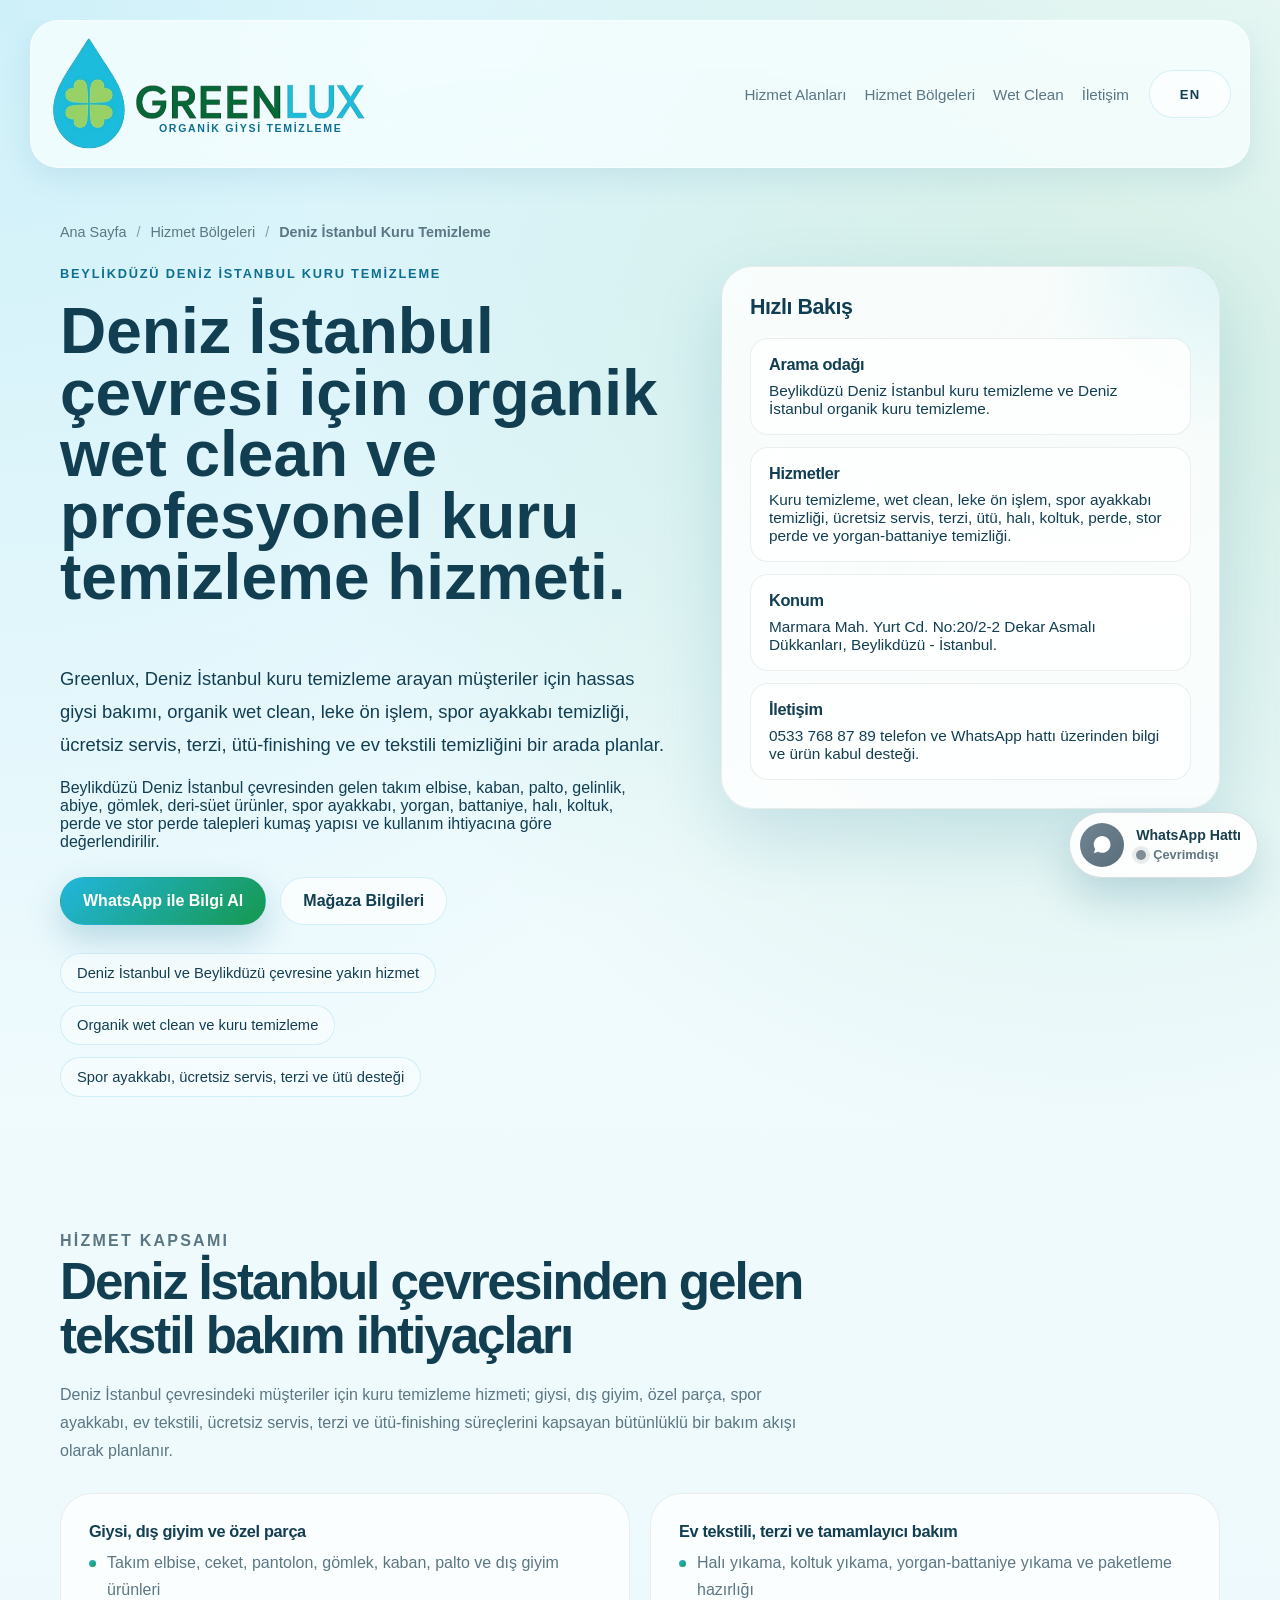
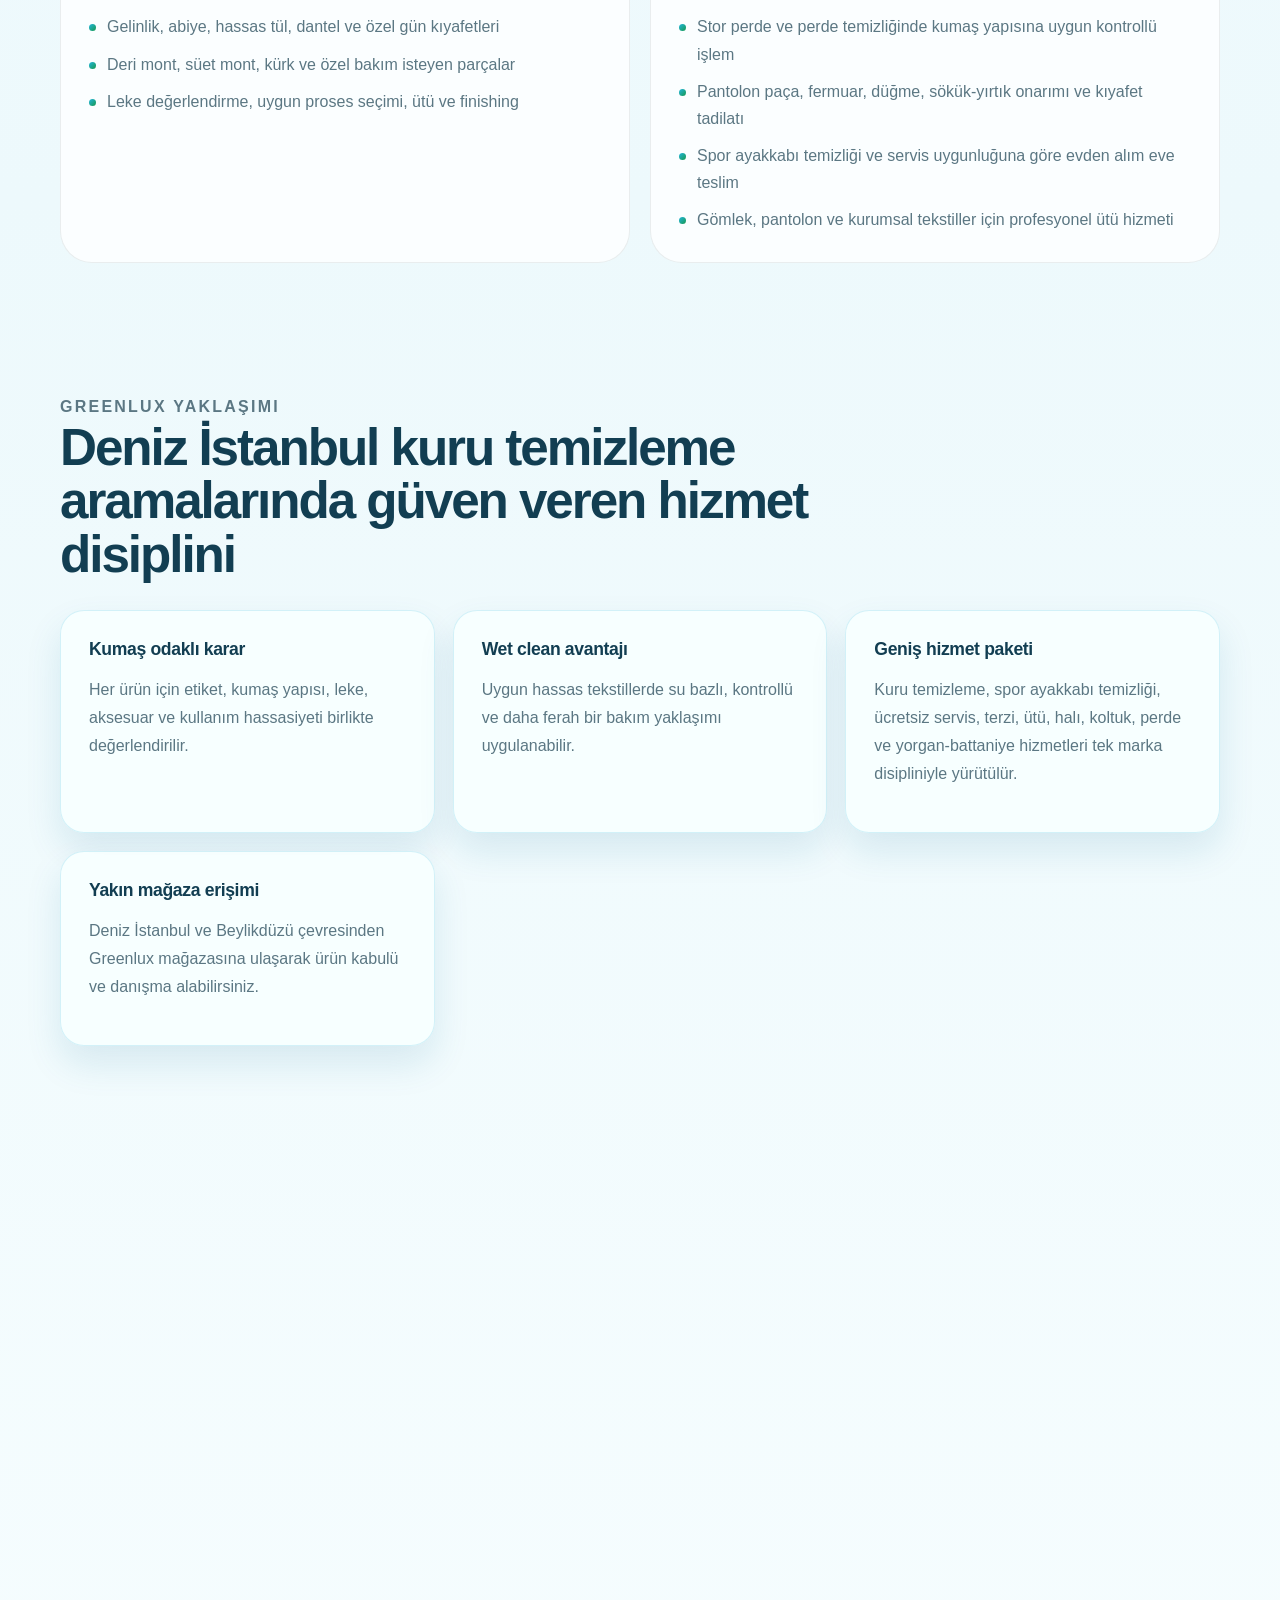
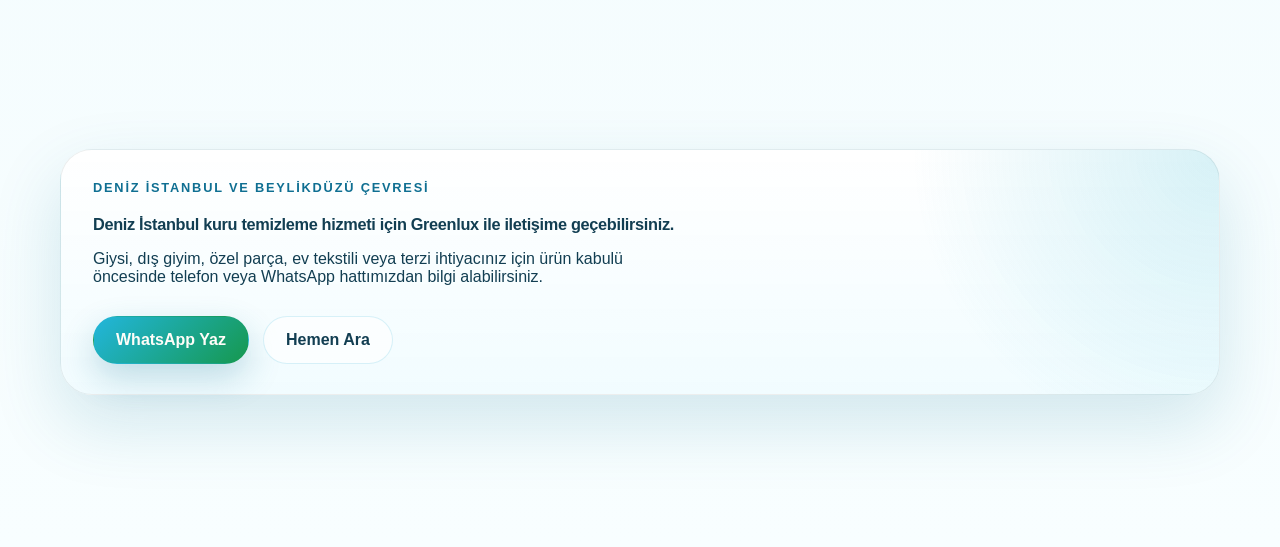
<file: hizmetler/deniz-istanbul-kuru-temizleme.html>
<!DOCTYPE html>
<html lang="tr">
  <head>
    <meta charset="UTF-8" />
    <meta name="viewport" content="width=device-width, initial-scale=1.0" />
    <title>Beylikdüzü Deniz İstanbul Kuru Temizleme | Greenlux Organik Wet Clean</title>
    <meta
      name="description"
      content="Greenlux Beylikdüzü Deniz İstanbul kuru temizleme hizmeti; organik wet clean, spor ayakkabı temizliği, ücretsiz servis, terzi, halı yıkama ve hassas giysi bakımı sunar."
    />
    <meta
      name="robots"
      content="index, follow, max-image-preview:large, max-snippet:-1, max-video-preview:-1"
    />
    <meta name="author" content="Greenlux Organik Giysi Temizleme" />
    <meta name="theme-color" content="#22b3d0" />
    <meta name="geo.region" content="TR-34" />
    <meta name="geo.placename" content="Deniz İstanbul, Beylikdüzü, İstanbul" />
    <meta property="og:locale" content="tr_TR" />
    <meta property="og:type" content="article" />
    <meta property="og:site_name" content="Greenlux Organik Giysi Temizleme" />
    <meta
      property="og:title"
      content="Beylikdüzü Deniz İstanbul Kuru Temizleme | Greenlux Organik Wet Clean"
    />
    <meta
      property="og:description"
      content="Deniz İstanbul ve Beylikdüzü çevresinde organik kuru temizleme, spor ayakkabı temizliği, ücretsiz servis, wet clean, terzi, halı yıkama ve perde temizliği."
    />
    <meta property="og:url" content="https://www.greenlux.com.tr/hizmetler/deniz-istanbul-kuru-temizleme.html" />
    <meta property="og:image" content="https://www.greenlux.com.tr/images/hanging-shirts.jpg" />
    <meta name="twitter:card" content="summary_large_image" />
    <meta name="twitter:title" content="Deniz İstanbul Kuru Temizleme | Greenlux" />
    <meta
      name="twitter:description"
      content="Beylikdüzü Deniz İstanbul kuru temizleme, spor ayakkabı temizliği, ücretsiz servis, organik wet clean, terzi ve ev tekstili bakım hizmetleri."
    />
    <meta name="twitter:image" content="https://www.greenlux.com.tr/images/hanging-shirts.jpg" />
    <link rel="icon" href="../images/favicon-drop.png" type="image/png" />
    <link rel="apple-touch-icon" href="../images/favicon-drop.png" />
    <link rel="canonical" href="https://www.greenlux.com.tr/hizmetler/deniz-istanbul-kuru-temizleme.html" />
    <link rel="alternate" hreflang="tr" href="https://www.greenlux.com.tr/hizmetler/deniz-istanbul-kuru-temizleme.html" />
    <link rel="alternate" hreflang="x-default" href="https://www.greenlux.com.tr/hizmetler/deniz-istanbul-kuru-temizleme.html" />
    <link rel="stylesheet" href="../styles.css" />
    <script type="application/ld+json">
      {
        "@context": "https://schema.org",
        "@graph": [
          {
            "@type": "WebPage",
            "@id": "https://www.greenlux.com.tr/hizmetler/deniz-istanbul-kuru-temizleme.html#webpage",
            "url": "https://www.greenlux.com.tr/hizmetler/deniz-istanbul-kuru-temizleme.html",
            "name": "Beylikdüzü Deniz İstanbul Kuru Temizleme | Greenlux Organik Wet Clean",
            "inLanguage": "tr-TR",
            "description": "Deniz İstanbul ve Beylikdüzü çevresinde organik kuru temizleme, wet clean, spor ayakkabı temizliği, ücretsiz servis, terzi, halı yıkama, koltuk yıkama, perde temizliği ve hassas giysi bakımı.",
            "isPartOf": {
              "@id": "https://www.greenlux.com.tr/#website"
            },
            "about": {
              "@id": "https://www.greenlux.com.tr/hizmetler/deniz-istanbul-kuru-temizleme.html#service"
            }
          },
          {
            "@type": "Service",
            "@id": "https://www.greenlux.com.tr/hizmetler/deniz-istanbul-kuru-temizleme.html#service",
            "name": "Beylikdüzü Deniz İstanbul Kuru Temizleme",
            "serviceType": "Deniz İstanbul kuru temizleme, organik wet clean ve ev tekstili bakım hizmetleri",
            "description": "Deniz İstanbul ve Beylikdüzü çevresinde takım elbise, kaban, gelinlik, abiye, gömlek, deri-süet ürünler, spor ayakkabı, halı, koltuk, yorgan, battaniye, perde, stor perde, ütü, terzi ve ücretsiz servis ihtiyaçları için Greenlux mağazasında planlanan profesyonel tekstil bakım hizmeti.",
            "provider": {
              "@type": "DryCleaningOrLaundry",
              "name": "Greenlux Organik Giysi Temizleme",
              "url": "https://www.greenlux.com.tr/",
              "telephone": "+90 533 768 87 89"
            },
            "areaServed": ["Deniz İstanbul", "Beylikdüzü", "İstanbul"],
            "mainEntityOfPage": {
              "@id": "https://www.greenlux.com.tr/hizmetler/deniz-istanbul-kuru-temizleme.html#webpage"
            },
            "inLanguage": "tr-TR",
            "url": "https://www.greenlux.com.tr/hizmetler/deniz-istanbul-kuru-temizleme.html"
          },
          {
            "@type": "FAQPage",
            "@id": "https://www.greenlux.com.tr/hizmetler/deniz-istanbul-kuru-temizleme.html#faq",
            "mainEntity": [
              {
                "@type": "Question",
                "name": "Deniz İstanbul kuru temizleme için hangi hizmetler var?",
                "acceptedAnswer": {
                  "@type": "Answer",
                  "text": "Organik kuru temizleme, wet clean, takım elbise, gelinlik, gömlek, kaban, palto, spor ayakkabı temizliği, ücretsiz servis, terzi, ütü, halı yıkama, koltuk yıkama, yorgan-battaniye yıkama, stor perde ve perde temizleme hizmetleri ürün değerlendirmesi sonrası planlanır."
                }
              },
              {
                "@type": "Question",
                "name": "Deniz İstanbul çevresinden Greenlux'a ulaşım kolay mı?",
                "acceptedAnswer": {
                  "@type": "Answer",
                  "text": "Greenlux Beylikdüzü Marmara Mahallesi Dekar Asmalı Dükkanları içinde yer alır. Deniz İstanbul ve Beylikdüzü çevresinden ürün kabulü ve teslim için mağazamıza ulaşabilirsiniz."
                }
              },
              {
                "@type": "Question",
                "name": "Deniz İstanbul bölgesi için halı, koltuk ve perde hizmetleri de var mı?",
                "acceptedAnswer": {
                  "@type": "Answer",
                  "text": "Evet. Halı yıkama, koltuk yıkama, yorgan-battaniye yıkama, perde ve stor perde temizliği Greenlux hizmet kapsamına dahildir."
                }
              },
              {
                "@type": "Question",
                "name": "Deniz İstanbul için spor ayakkabı temizliği ve ücretsiz servis var mı?",
                "acceptedAnswer": {
                  "@type": "Answer",
                  "text": "Evet. Spor ayakkabı ve sneaker temizliği ürün malzemesine göre değerlendirilir. Deniz İstanbul ve yakın çevrede servis uygunluğuna göre evden alım eve teslim planlanabilir."
                }
              }
            ]
          },
          {
            "@type": "BreadcrumbList",
            "@id": "https://www.greenlux.com.tr/hizmetler/deniz-istanbul-kuru-temizleme.html#breadcrumb",
            "itemListElement": [
              {
                "@type": "ListItem",
                "position": 1,
                "name": "Ana Sayfa",
                "item": "https://www.greenlux.com.tr/"
              },
              {
                "@type": "ListItem",
                "position": 2,
                "name": "Hizmet Bölgeleri",
                "item": "https://www.greenlux.com.tr/#hizmet-bolgeleri"
              },
              {
                "@type": "ListItem",
                "position": 3,
                "name": "Deniz İstanbul Kuru Temizleme",
                "item": "https://www.greenlux.com.tr/hizmetler/deniz-istanbul-kuru-temizleme.html"
              }
            ]
          }
        ]
      }
    </script>
  </head>
  <body data-contact-email="greenluxdryclean@gmail.com" data-whatsapp-number="905337688789">
    <div class="page-shell">
      <header class="site-header">
        <a class="brand" href="../index.html#anasayfa" aria-label="Greenlux ana sayfa">
          <img
            class="brand-logo"
            src="../images/greenlux-logo-cropped.png"
            alt="Greenlux logosu"
            width="600"
            height="222"
            loading="eager"
            decoding="async"
          />
          <span class="brand-text">
            <small>Organik Giysi Temizleme</small>
          </span>
        </a>

        <button
          class="menu-toggle"
          type="button"
          aria-expanded="false"
          aria-controls="site-navigation"
          aria-label="Ana menüyü aç"
        >
          <span class="menu-toggle-icon" aria-hidden="true">
            <span></span>
            <span></span>
            <span></span>
          </span>
          <span class="menu-toggle-text">Menü</span>
        </button>

        <nav class="site-nav" id="site-navigation" aria-label="Ana menü">
          <a href="../index.html#hizmet-alanlari">Hizmet Alanları</a>
          <a href="../index.html#hizmet-bolgeleri">Hizmet Bölgeleri</a>
          <a href="../index.html#wet-clean">Wet Clean</a>
          <a href="../index.html#iletisim">İletişim</a>
        </nav>

        <a
          class="button button-ghost header-link language-link"
          href="../en.html"
          hreflang="en"
          lang="en"
          aria-label="Switch to English"
        >
          <span class="lang-code">EN</span>
        </a>
      </header>

      <main>
        <section class="subpage-hero section">
          <div class="crumbs reveal">
            <a href="../index.html">Ana Sayfa</a>
            <span>/</span>
            <a href="../index.html#hizmet-bolgeleri">Hizmet Bölgeleri</a>
            <span>/</span>
            <strong>Deniz İstanbul Kuru Temizleme</strong>
          </div>

          <div class="subpage-grid">
            <div class="subpage-copy reveal">
              <p class="eyebrow">Beylikdüzü Deniz İstanbul kuru temizleme</p>
              <h1>Deniz İstanbul çevresi için organik wet clean ve profesyonel kuru temizleme hizmeti.</h1>
              <p class="subpage-lead">
                Greenlux, Deniz İstanbul kuru temizleme arayan müşteriler için
                hassas giysi bakımı, organik wet clean, leke ön işlem, spor
                ayakkabı temizliği, ücretsiz servis, terzi, ütü-finishing ve
                ev tekstili temizliğini bir arada planlar.
              </p>
              <p class="subpage-text">
                Beylikdüzü Deniz İstanbul çevresinden gelen takım elbise,
                kaban, palto, gelinlik, abiye, gömlek, deri-süet ürünler,
                spor ayakkabı, yorgan, battaniye, halı, koltuk, perde ve stor
                perde talepleri kumaş yapısı ve kullanım ihtiyacına göre değerlendirilir.
              </p>
              <div class="hero-actions">
                <button
                  class="button button-primary"
                  type="button"
                  data-whatsapp-href="https://wa.me/905337688789?text=Merhaba%2C%20Deniz%20%C4%B0stanbul%20kuru%20temizleme%20hizmeti%20hakk%C4%B1nda%20bilgi%20almak%20istiyorum."
                  aria-disabled="true"
                >
                  WhatsApp ile Bilgi Al
                </button>
                <a class="button button-secondary" href="../index.html#iletisim">Mağaza Bilgileri</a>
              </div>
              <div class="story-points">
                <span>Deniz İstanbul ve Beylikdüzü çevresine yakın hizmet</span>
                <span>Organik wet clean ve kuru temizleme</span>
                <span>Spor ayakkabı, ücretsiz servis, terzi ve ütü desteği</span>
              </div>
            </div>

            <aside class="service-quickfacts reveal">
              <h2>Hızlı Bakış</h2>
              <div class="quickfacts-grid">
                <div class="quickfact">
                  <strong>Arama odağı</strong>
                  <p>Beylikdüzü Deniz İstanbul kuru temizleme ve Deniz İstanbul organik kuru temizleme.</p>
                </div>
                <div class="quickfact">
                  <strong>Hizmetler</strong>
                  <p>Kuru temizleme, wet clean, leke ön işlem, spor ayakkabı temizliği, ücretsiz servis, terzi, ütü, halı, koltuk, perde, stor perde ve yorgan-battaniye temizliği.</p>
                </div>
                <div class="quickfact">
                  <strong>Konum</strong>
                  <p>Marmara Mah. Yurt Cd. No:20/2-2 Dekar Asmalı Dükkanları, Beylikdüzü - İstanbul.</p>
                </div>
                <div class="quickfact">
                  <strong>İletişim</strong>
                  <p>0533 768 87 89 telefon ve WhatsApp hattı üzerinden bilgi ve ürün kabul desteği.</p>
                </div>
              </div>
            </aside>
          </div>
        </section>

        <section class="section">
          <div class="section-heading reveal">
            <p class="eyebrow">Hizmet kapsamı</p>
            <h2>Deniz İstanbul çevresinden gelen tekstil bakım ihtiyaçları</h2>
            <p>
              Deniz İstanbul çevresindeki müşteriler için kuru temizleme
              hizmeti; giysi, dış giyim, özel parça, spor ayakkabı, ev
              tekstili, ücretsiz servis, terzi ve ütü-finishing süreçlerini
              kapsayan bütünlüklü bir bakım akışı olarak planlanır.
            </p>
          </div>

          <div class="service-columns">
            <article class="content-card reveal">
              <h3>Giysi, dış giyim ve özel parça</h3>
              <ul class="detail-list">
                <li>Takım elbise, ceket, pantolon, gömlek, kaban, palto ve dış giyim ürünleri</li>
                <li>Gelinlik, abiye, hassas tül, dantel ve özel gün kıyafetleri</li>
                <li>Deri mont, süet mont, kürk ve özel bakım isteyen parçalar</li>
                <li>Leke değerlendirme, uygun proses seçimi, ütü ve finishing</li>
              </ul>
            </article>

            <article class="content-card reveal">
              <h3>Ev tekstili, terzi ve tamamlayıcı bakım</h3>
              <ul class="detail-list">
                <li>Halı yıkama, koltuk yıkama, yorgan-battaniye yıkama ve paketleme hazırlığı</li>
                <li>Stor perde ve perde temizliğinde kumaş yapısına uygun kontrollü işlem</li>
                <li>Pantolon paça, fermuar, düğme, sökük-yırtık onarımı ve kıyafet tadilatı</li>
                <li>Spor ayakkabı temizliği ve servis uygunluğuna göre evden alım eve teslim</li>
                <li>Gömlek, pantolon ve kurumsal tekstiller için profesyonel ütü hizmeti</li>
              </ul>
            </article>
          </div>
        </section>

        <section class="section">
          <div class="section-heading reveal">
            <p class="eyebrow">Greenlux yaklaşımı</p>
            <h2>Deniz İstanbul kuru temizleme aramalarında güven veren hizmet disiplini</h2>
          </div>

          <div class="benefits-grid">
            <article class="benefit-card reveal">
              <h3>Kumaş odaklı karar</h3>
              <p>Her ürün için etiket, kumaş yapısı, leke, aksesuar ve kullanım hassasiyeti birlikte değerlendirilir.</p>
            </article>
            <article class="benefit-card reveal">
              <h3>Wet clean avantajı</h3>
              <p>Uygun hassas tekstillerde su bazlı, kontrollü ve daha ferah bir bakım yaklaşımı uygulanabilir.</p>
            </article>
            <article class="benefit-card reveal">
              <h3>Geniş hizmet paketi</h3>
              <p>Kuru temizleme, spor ayakkabı temizliği, ücretsiz servis, terzi, ütü, halı, koltuk, perde ve yorgan-battaniye hizmetleri tek marka disipliniyle yürütülür.</p>
            </article>
            <article class="benefit-card reveal">
              <h3>Yakın mağaza erişimi</h3>
              <p>Deniz İstanbul ve Beylikdüzü çevresinden Greenlux mağazasına ulaşarak ürün kabulü ve danışma alabilirsiniz.</p>
            </article>
          </div>
        </section>

        <section class="faq section">
          <div class="section-heading reveal">
            <p class="eyebrow">Sık sorulanlar</p>
            <h2>Deniz İstanbul kuru temizleme hakkında merak edilenler</h2>
          </div>
          <div class="faq-list">
            <details class="faq-item reveal">
              <summary>Deniz İstanbul kuru temizleme için hangi ürünleri getirebilirim?</summary>
              <p>Takım elbise, kaban, palto, gelinlik, abiye, gömlek, deri-süet ürünler, spor ayakkabı, yorgan, battaniye, perde, stor perde, halı ve koltuk gibi ürünler değerlendirme sonrası kabul edilir.</p>
            </details>
            <details class="faq-item reveal">
              <summary>Deniz İstanbul çevresi için terzi hizmeti de var mı?</summary>
              <p>Evet. Pantolon paça, bel tadilatı, fermuar değişimi, düğme dikimi ve sökük-yırtık onarımı gibi işlemler ürün yapısına göre değerlendirilir.</p>
            </details>
            <details class="faq-item reveal">
              <summary>Halı, koltuk ve perde temizliği aynı işletmeden alınabilir mi?</summary>
              <p>Evet. Greenlux'ta kuru temizleme dışında halı yıkama, koltuk yıkama, stor perde, perde, yorgan ve battaniye temizliği de planlanabilir.</p>
            </details>
            <details class="faq-item reveal">
              <summary>Deniz İstanbul çevresi için spor ayakkabı temizliği ve ücretsiz servis var mı?</summary>
              <p>Evet. Spor ayakkabı temizliği ürün malzemesine göre değerlendirilir. Servis uygunluğuna göre Deniz İstanbul ve yakın çevrede evden alım ve eve teslim planlanabilir.</p>
            </details>
          </div>
        </section>

        <section class="section">
          <div class="service-cta-panel reveal">
            <p class="eyebrow">Deniz İstanbul ve Beylikdüzü çevresi</p>
            <h2>Deniz İstanbul kuru temizleme hizmeti için Greenlux ile iletişime geçebilirsiniz.</h2>
            <p>
              Giysi, dış giyim, özel parça, ev tekstili veya terzi ihtiyacınız
              için ürün kabulü öncesinde telefon veya WhatsApp hattımızdan bilgi
              alabilirsiniz.
            </p>
            <div class="hero-actions">
              <button
                class="button button-primary"
                type="button"
                data-whatsapp-href="https://wa.me/905337688789?text=Merhaba%2C%20Deniz%20%C4%B0stanbul%20kuru%20temizleme%20icin%20bilgi%20almak%20istiyorum."
                aria-disabled="true"
              >
                WhatsApp Yaz
              </button>
              <a class="button button-secondary" href="tel:+905337688789">Hemen Ara</a>
            </div>
          </div>
        </section>
      </main>

      <footer class="site-footer">
        <p>© <span id="current-year"></span> Greenlux Organik Giysi Temizleme</p>
      </footer>
    </div>

    <button
      type="button"
      class="whatsapp-float is-offline is-disabled"
      data-whatsapp-href="https://wa.me/905337688789?text=Merhaba%2C%20Greenlux%20Deniz%20%C4%B0stanbul%20kuru%20temizleme%20hizmeti%20hakk%C4%B1nda%20bilgi%20almak%20istiyorum."
      aria-label="WhatsApp üzerinden Greenlux ile iletişime geçin"
      aria-disabled="true"
    >
      <span class="whatsapp-float__icon" aria-hidden="true">
        <svg viewBox="0 0 32 32" role="presentation" focusable="false">
          <path
            d="M27.3 15.3c0 6.1-5 11.1-11.2 11.1-1.9 0-3.7-.5-5.3-1.3L5 27l1.9-5.6a10.9 10.9 0 0 1-1.9-6.1c0-6.2 5-11.2 11.1-11.2 6.2 0 11.2 5 11.2 11.2Z"
            fill="currentColor"
          />
          <path
            d="M22.4 18.9c-.3-.1-1.9-.9-2.2-1s-.5-.1-.7.1-.8 1-.9 1.2-.4.2-.7 0a8.9 8.9 0 0 1-2.6-1.6 9.8 9.8 0 0 1-1.8-2.3c-.2-.3 0-.5.1-.7l.5-.5c.2-.2.2-.4.3-.6l.1-.5c0-.1-.7-1.7-1-2.4-.2-.6-.5-.5-.7-.5h-.6c-.2 0-.6.1-.9.5s-1.2 1.2-1.2 3 .1 3.1 1.4 4.8c1.6 2 3.7 3.5 6.1 4.2 1 .3 1.8.3 2.5.2.8-.1 2.4-1 2.7-2 .3-1 .3-1.9.2-2 0-.1-.2-.2-.5-.4Z"
            fill="#fff"
          />
        </svg>
      </span>
      <span class="whatsapp-float__text">
        <strong>WhatsApp Hattı</strong>
        <span class="whatsapp-float__status">
          <span class="whatsapp-status-dot" aria-hidden="true"></span>
          <small class="whatsapp-status-text">Çevrimdışı</small>
        </span>
      </span>
    </button>

    <script src="../site.js?v=20260417-1"></script>
  </body>
</html>
</file>
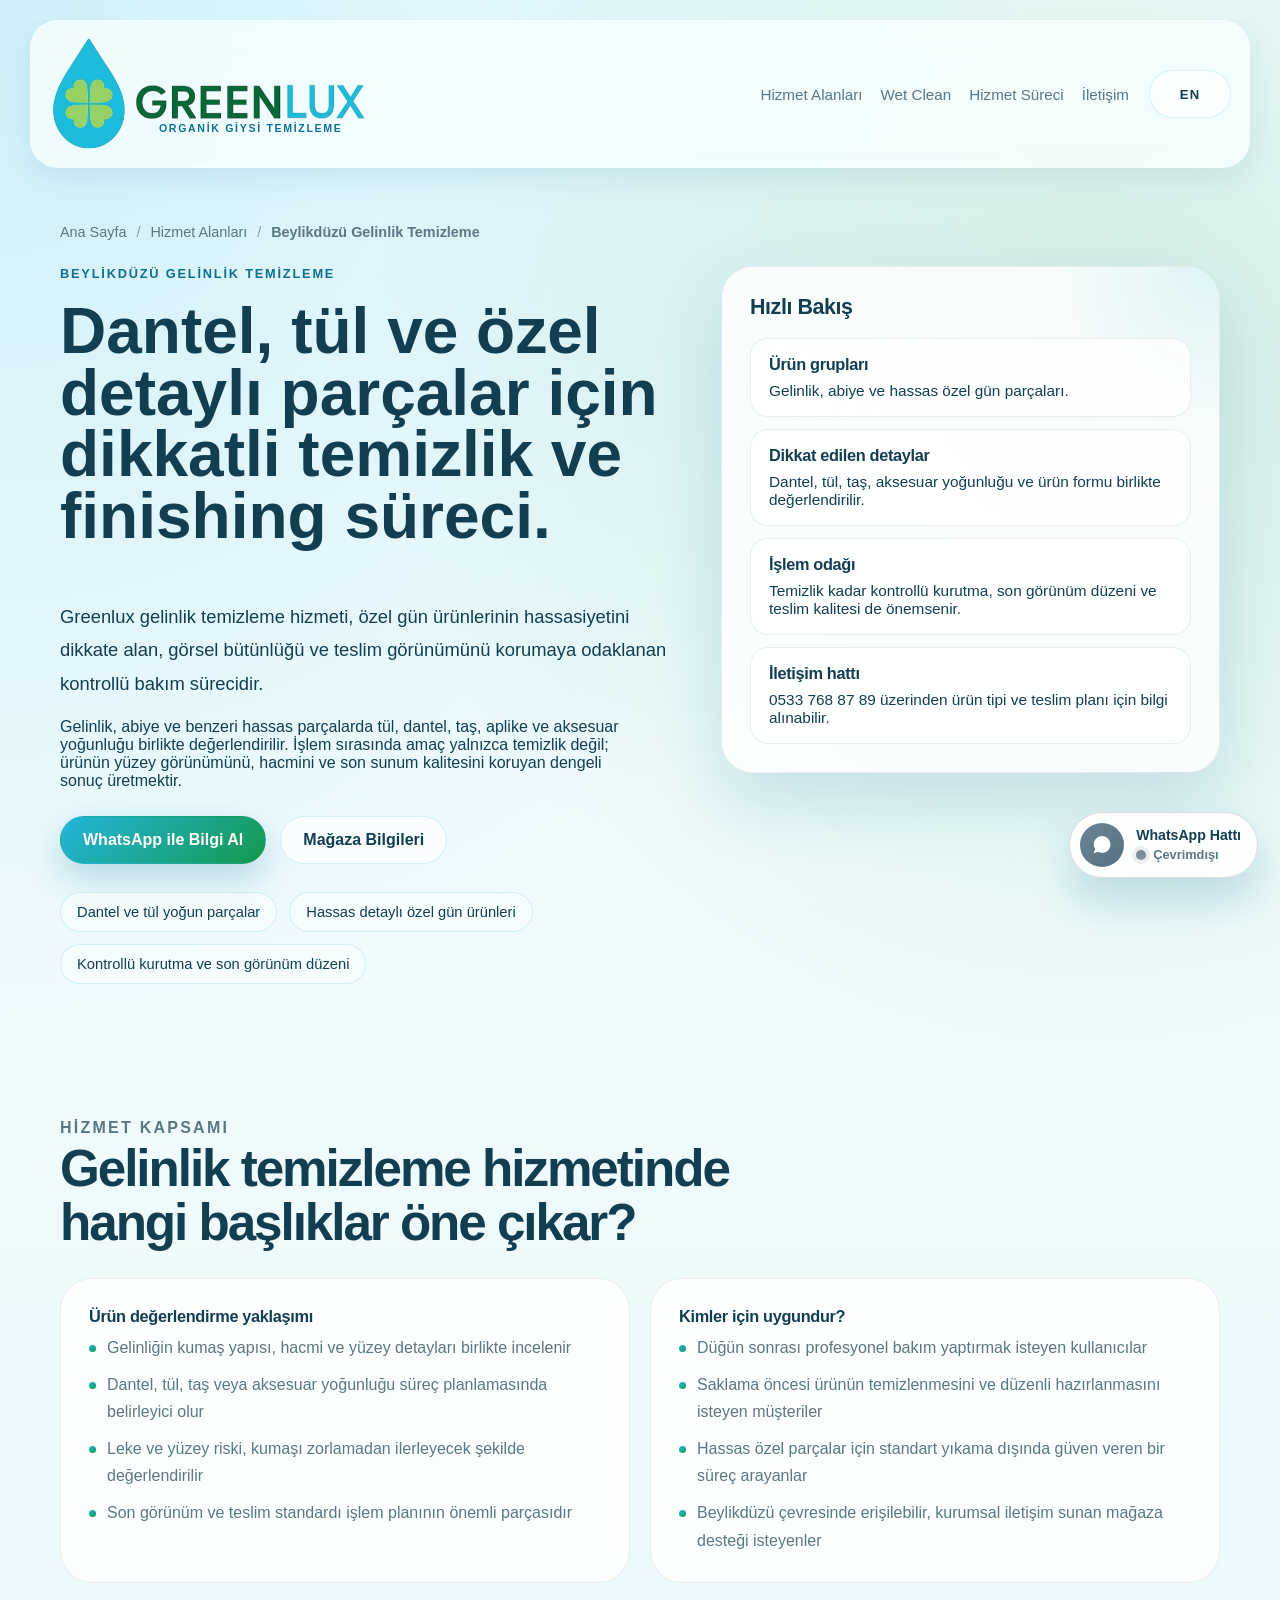
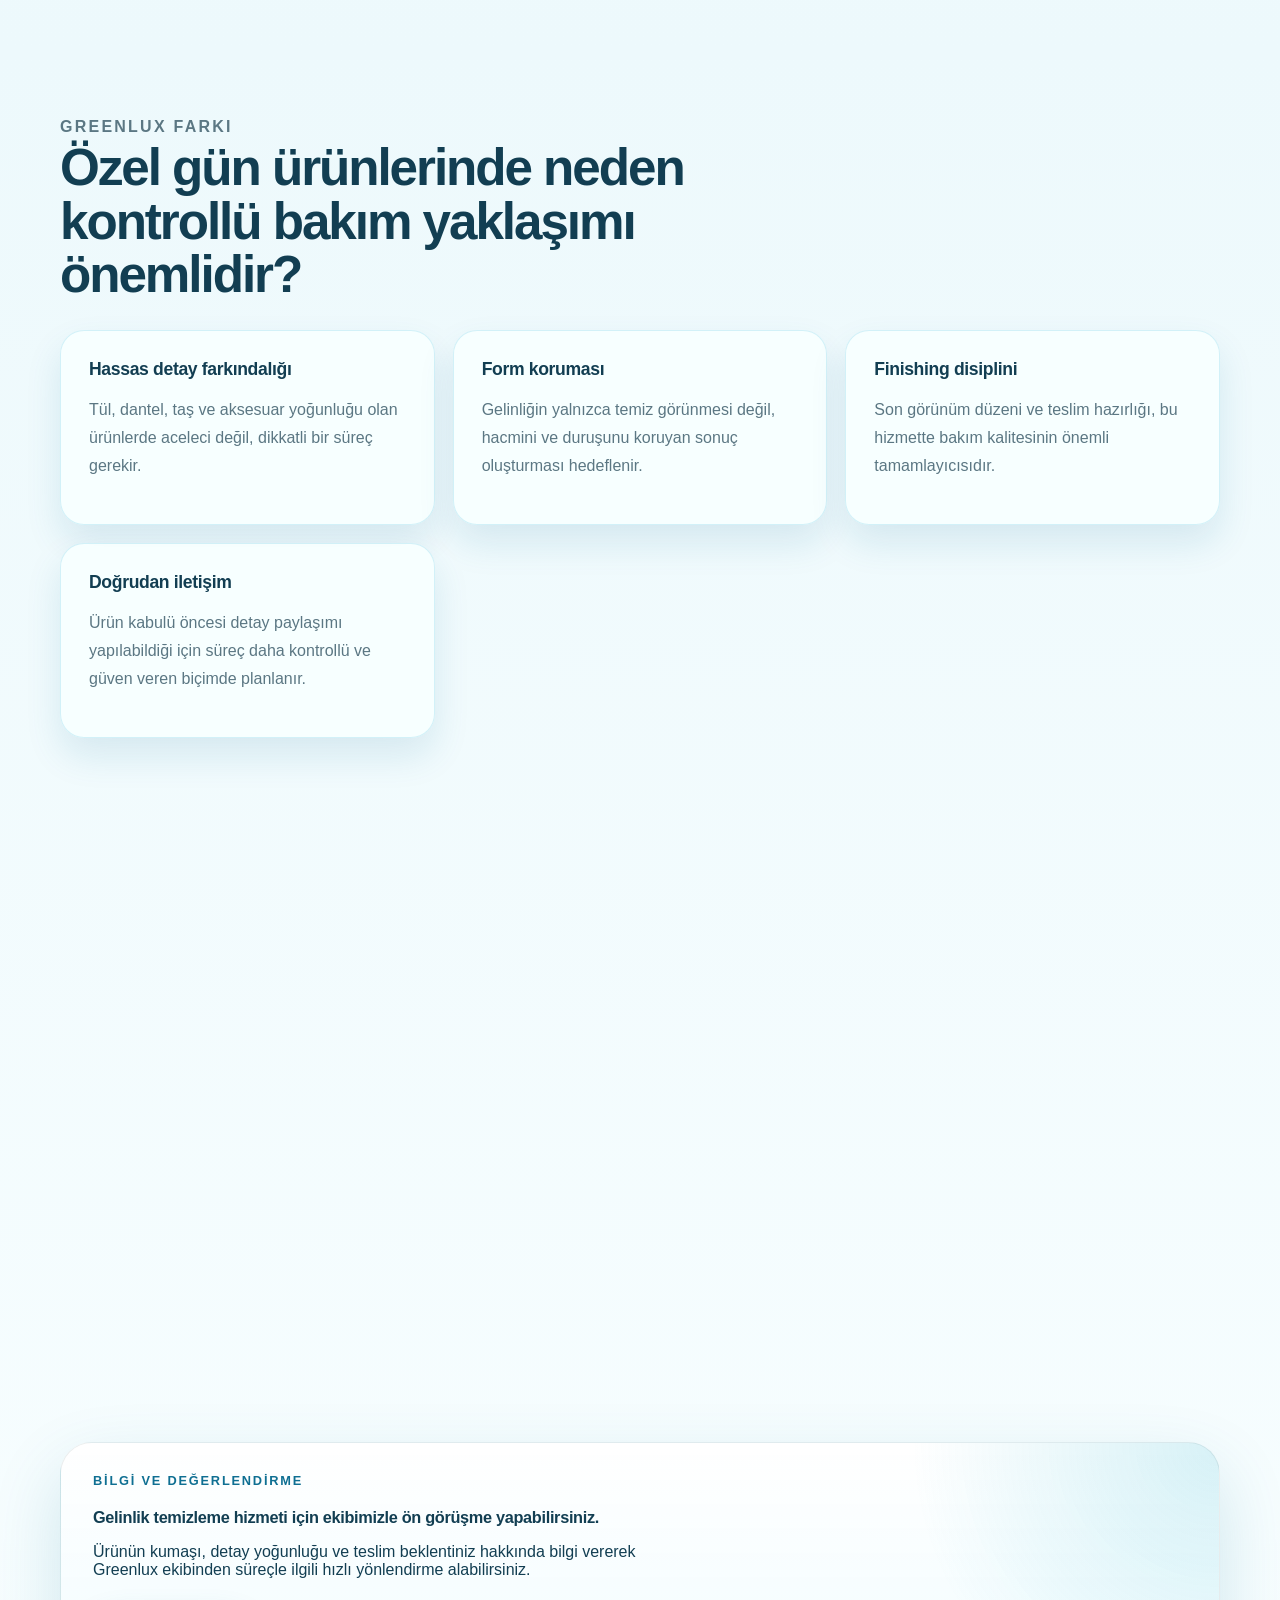
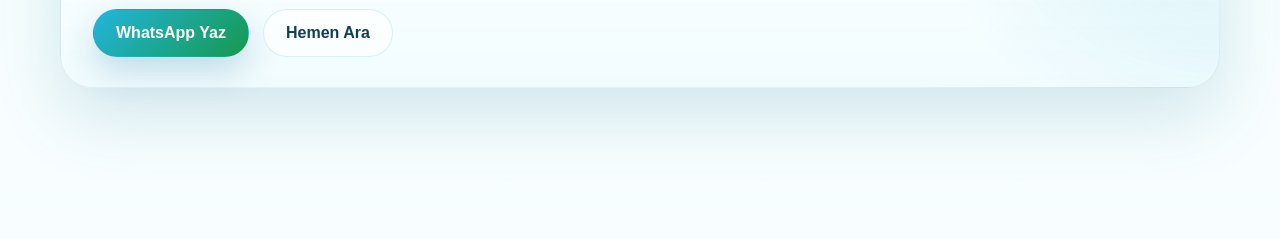
<file: hizmetler/gelinlik-temizleme-beylikduzu.html>
<!DOCTYPE html>
<html lang="tr">
  <head>
    <meta charset="UTF-8" />
    <meta name="viewport" content="width=device-width, initial-scale=1.0" />
    <title>Beylikdüzü Gelinlik Temizleme | Hassas Dantel, Tül ve Özel Parça Bakımı | Greenlux</title>
    <meta
      name="description"
      content="Greenlux Beylikdüzü gelinlik temizleme hizmeti; dantel, tül, taşlı ve hassas özel parçalarda kontrollü temizlik, kurutma ve finishing süreci sunar."
    />
    <meta
      name="robots"
      content="index, follow, max-image-preview:large, max-snippet:-1, max-video-preview:-1"
    />
    <meta name="author" content="Greenlux Organik Giysi Temizleme" />
    <meta name="theme-color" content="#22b3d0" />
    <meta name="geo.region" content="TR-34" />
    <meta name="geo.placename" content="Beylikdüzü, İstanbul" />
    <meta property="og:locale" content="tr_TR" />
    <meta property="og:type" content="article" />
    <meta property="og:site_name" content="Greenlux Organik Giysi Temizleme" />
    <meta property="og:title" content="Beylikdüzü Gelinlik Temizleme | Hassas Dantel, Tül ve Özel Parça Bakımı | Greenlux" />
    <meta
      property="og:description"
      content="Beylikdüzü'nde gelinlik ve özel parçalarda kontrollü temizleme, dikkatli kurutma ve finishing hizmeti."
    />
    <meta property="og:url" content="https://www.greenlux.com.tr/hizmetler/gelinlik-temizleme-beylikduzu.html" />
    <meta property="og:image" content="https://www.greenlux.com.tr/images/wetclean-concept.jpg" />
    <meta name="twitter:card" content="summary_large_image" />
    <meta name="twitter:title" content="Beylikdüzü Gelinlik Temizleme | Greenlux" />
    <meta
      name="twitter:description"
      content="Gelinlik, abiye ve hassas özel parçalarda dikkatli temizleme ve teslim hazırlığı için Greenlux."
    />
    <meta name="twitter:image" content="https://www.greenlux.com.tr/images/wetclean-concept.jpg" />
    <link rel="icon" href="../images/favicon-drop.png" type="image/png" />
    <link rel="apple-touch-icon" href="../images/favicon-drop.png" />
    <link rel="canonical" href="https://www.greenlux.com.tr/hizmetler/gelinlik-temizleme-beylikduzu.html" />
    <link rel="alternate" hreflang="tr" href="https://www.greenlux.com.tr/hizmetler/gelinlik-temizleme-beylikduzu.html" />
    <link rel="alternate" hreflang="x-default" href="https://www.greenlux.com.tr/hizmetler/gelinlik-temizleme-beylikduzu.html" />
    <link rel="stylesheet" href="../styles.css" />
    <script type="application/ld+json">
      {
        "@context": "https://schema.org",
        "@graph": [
          {
            "@type": "WebPage",
            "@id": "https://www.greenlux.com.tr/hizmetler/gelinlik-temizleme-beylikduzu.html#webpage",
            "url": "https://www.greenlux.com.tr/hizmetler/gelinlik-temizleme-beylikduzu.html",
            "name": "Beylikdüzü Gelinlik Temizleme | Hassas Dantel, Tül ve Özel Parça Bakımı | Greenlux",
            "inLanguage": "tr-TR",
            "description": "Greenlux Beylikdüzü gelinlik temizleme hizmeti; dantel, tül, taşlı ve hassas özel parçalarda kontrollü temizlik, kurutma ve finishing süreci sunar.",
            "isPartOf": {
              "@id": "https://www.greenlux.com.tr/#website"
            },
            "about": {
              "@id": "https://www.greenlux.com.tr/hizmetler/gelinlik-temizleme-beylikduzu.html#service"
            }
          },
          {
            "@type": "Service",
            "@id": "https://www.greenlux.com.tr/hizmetler/gelinlik-temizleme-beylikduzu.html#service",
            "name": "Beylikdüzü Gelinlik Temizleme",
            "serviceType": "Gelinlik temizleme ve hassas özel parça bakımı",
            "description": "Dantel, tül, taşlı ve hassas detaylı gelinlikler için kontrollü temizleme, kurutma ve finishing süreci.",
            "provider": {
              "@type": "DryCleaningOrLaundry",
              "name": "Greenlux Organik Giysi Temizleme",
              "url": "https://www.greenlux.com.tr/",
              "telephone": "+90 533 768 87 89"
            },
            "areaServed": ["Beylikdüzü", "İstanbul"],
            "mainEntityOfPage": {
              "@id": "https://www.greenlux.com.tr/hizmetler/gelinlik-temizleme-beylikduzu.html#webpage"
            },
            "inLanguage": "tr-TR",
            "url": "https://www.greenlux.com.tr/hizmetler/gelinlik-temizleme-beylikduzu.html"
          },
          {
            "@type": "BreadcrumbList",
            "@id": "https://www.greenlux.com.tr/hizmetler/gelinlik-temizleme-beylikduzu.html#breadcrumb",
            "itemListElement": [
              {
                "@type": "ListItem",
                "position": 1,
                "name": "Ana Sayfa",
                "item": "https://www.greenlux.com.tr/"
              },
              {
                "@type": "ListItem",
                "position": 2,
                "name": "Hizmet Alanları",
                "item": "https://www.greenlux.com.tr/#hizmet-alanlari"
              },
              {
                "@type": "ListItem",
                "position": 3,
                "name": "Beylikdüzü Gelinlik Temizleme",
                "item": "https://www.greenlux.com.tr/hizmetler/gelinlik-temizleme-beylikduzu.html"
              }
            ]
          }
        ]
      }
    </script>
  </head>
  <body data-contact-email="greenluxdryclean@gmail.com" data-whatsapp-number="905337688789">
    <div class="page-shell">
      <header class="site-header">
        <a class="brand" href="../index.html#anasayfa" aria-label="Greenlux ana sayfa">
          <img class="brand-logo" src="../images/greenlux-logo-cropped.png" alt="Greenlux logosu" width="600" height="222" loading="eager" decoding="async" />
          <span class="brand-text"><small>Organik Giysi Temizleme</small></span>
        </a>
        <button class="menu-toggle" type="button" aria-expanded="false" aria-controls="site-navigation" aria-label="Ana menüyü aç">
          <span class="menu-toggle-icon" aria-hidden="true"><span></span><span></span><span></span></span>
          <span class="menu-toggle-text">Menü</span>
        </button>
        <nav class="site-nav" id="site-navigation" aria-label="Ana menü">
          <a href="../index.html#hizmet-alanlari">Hizmet Alanları</a>
          <a href="../index.html#wet-clean">Wet Clean</a>
          <a href="../index.html#hizmet-sureci">Hizmet Süreci</a>
          <a href="../index.html#iletisim">İletişim</a>
        </nav>
        <a class="button button-ghost header-link language-link" href="../en.html" hreflang="en" lang="en" aria-label="Switch to English"><span class="lang-code">EN</span></a>
      </header>

      <main>
        <section class="subpage-hero section">
          <div class="crumbs reveal">
            <a href="../index.html">Ana Sayfa</a>
            <span>/</span>
            <a href="../index.html#hizmet-alanlari">Hizmet Alanları</a>
            <span>/</span>
            <strong>Beylikdüzü Gelinlik Temizleme</strong>
          </div>

          <div class="subpage-grid">
            <div class="subpage-copy reveal">
              <p class="eyebrow">Beylikdüzü gelinlik temizleme</p>
              <h1>Dantel, tül ve özel detaylı parçalar için dikkatli temizlik ve finishing süreci.</h1>
              <p class="subpage-lead">
                Greenlux gelinlik temizleme hizmeti, özel gün ürünlerinin
                hassasiyetini dikkate alan, görsel bütünlüğü ve teslim
                görünümünü korumaya odaklanan kontrollü bakım sürecidir.
              </p>
              <p class="subpage-text">
                Gelinlik, abiye ve benzeri hassas parçalarda tül, dantel, taş,
                aplike ve aksesuar yoğunluğu birlikte değerlendirilir. İşlem
                sırasında amaç yalnızca temizlik değil; ürünün yüzey görünümünü,
                hacmini ve son sunum kalitesini koruyan dengeli sonuç üretmektir.
              </p>
              <div class="hero-actions">
                <a
                  class="button button-primary"
                  href="https://wa.me/905337688789?text=Merhaba%2C%20Beylikd%C3%BCz%C3%BC%20gelinlik%20temizleme%20hizmeti%20hakk%C4%B1nda%20bilgi%20almak%20istiyorum."
                  target="_blank"
                  rel="noreferrer"
                >
                  WhatsApp ile Bilgi Al
                </a>
                <a class="button button-secondary" href="../index.html#iletisim">Mağaza Bilgileri</a>
              </div>
              <div class="story-points">
                <span>Dantel ve tül yoğun parçalar</span>
                <span>Hassas detaylı özel gün ürünleri</span>
                <span>Kontrollü kurutma ve son görünüm düzeni</span>
              </div>
            </div>

            <aside class="service-quickfacts reveal">
              <h2>Hızlı Bakış</h2>
              <div class="quickfacts-grid">
                <div class="quickfact">
                  <strong>Ürün grupları</strong>
                  <p>Gelinlik, abiye ve hassas özel gün parçaları.</p>
                </div>
                <div class="quickfact">
                  <strong>Dikkat edilen detaylar</strong>
                  <p>Dantel, tül, taş, aksesuar yoğunluğu ve ürün formu birlikte değerlendirilir.</p>
                </div>
                <div class="quickfact">
                  <strong>İşlem odağı</strong>
                  <p>Temizlik kadar kontrollü kurutma, son görünüm düzeni ve teslim kalitesi de önemsenir.</p>
                </div>
                <div class="quickfact">
                  <strong>İletişim hattı</strong>
                  <p>0533 768 87 89 üzerinden ürün tipi ve teslim planı için bilgi alınabilir.</p>
                </div>
              </div>
            </aside>
          </div>
        </section>

        <section class="section">
          <div class="section-heading reveal">
            <p class="eyebrow">Hizmet kapsamı</p>
            <h2>Gelinlik temizleme hizmetinde hangi başlıklar öne çıkar?</h2>
          </div>

          <div class="service-columns">
            <article class="content-card reveal">
              <h3>Ürün değerlendirme yaklaşımı</h3>
              <ul class="detail-list">
                <li>Gelinliğin kumaş yapısı, hacmi ve yüzey detayları birlikte incelenir</li>
                <li>Dantel, tül, taş veya aksesuar yoğunluğu süreç planlamasında belirleyici olur</li>
                <li>Leke ve yüzey riski, kumaşı zorlamadan ilerleyecek şekilde değerlendirilir</li>
                <li>Son görünüm ve teslim standardı işlem planının önemli parçasıdır</li>
              </ul>
            </article>

            <article class="content-card reveal">
              <h3>Kimler için uygundur?</h3>
              <ul class="detail-list">
                <li>Düğün sonrası profesyonel bakım yaptırmak isteyen kullanıcılar</li>
                <li>Saklama öncesi ürünün temizlenmesini ve düzenli hazırlanmasını isteyen müşteriler</li>
                <li>Hassas özel parçalar için standart yıkama dışında güven veren bir süreç arayanlar</li>
                <li>Beylikdüzü çevresinde erişilebilir, kurumsal iletişim sunan mağaza desteği isteyenler</li>
              </ul>
            </article>
          </div>
        </section>

        <section class="section">
          <div class="section-heading reveal">
            <p class="eyebrow">Greenlux farkı</p>
            <h2>Özel gün ürünlerinde neden kontrollü bakım yaklaşımı önemlidir?</h2>
          </div>

          <div class="benefits-grid">
            <article class="benefit-card reveal">
              <h3>Hassas detay farkındalığı</h3>
              <p>Tül, dantel, taş ve aksesuar yoğunluğu olan ürünlerde aceleci değil, dikkatli bir süreç gerekir.</p>
            </article>
            <article class="benefit-card reveal">
              <h3>Form koruması</h3>
              <p>Gelinliğin yalnızca temiz görünmesi değil, hacmini ve duruşunu koruyan sonuç oluşturması hedeflenir.</p>
            </article>
            <article class="benefit-card reveal">
              <h3>Finishing disiplini</h3>
              <p>Son görünüm düzeni ve teslim hazırlığı, bu hizmette bakım kalitesinin önemli tamamlayıcısıdır.</p>
            </article>
            <article class="benefit-card reveal">
              <h3>Doğrudan iletişim</h3>
              <p>Ürün kabulü öncesi detay paylaşımı yapılabildiği için süreç daha kontrollü ve güven veren biçimde planlanır.</p>
            </article>
          </div>
        </section>

        <section class="faq section">
          <div class="section-heading reveal">
            <p class="eyebrow">Sık sorulanlar</p>
            <h2>Beylikdüzü gelinlik temizleme hizmeti hakkında merak edilenler</h2>
          </div>
          <div class="faq-list">
            <details class="faq-item reveal">
              <summary>Gelinliklerde dantel ve tül detayları dikkate alınıyor mu?</summary>
              <p>Evet. Dantel, tül, taş ve aksesuar yoğunluğu ürün değerlendirmesinin temel parçasıdır.</p>
            </details>
            <details class="faq-item reveal">
              <summary>Abiye ürünler de bu hizmet kapsamına girer mi?</summary>
              <p>Evet. Hassas özel parça grubuna giren abiye ürünler de benzer dikkatli proses yaklaşımıyla değerlendirilebilir.</p>
            </details>
            <details class="faq-item reveal">
              <summary>Temizlikten sonra ürün teslime hazır hale getiriliyor mu?</summary>
              <p>Evet. Kontrol, finishing ve son görünüm düzeni, teslim hazırlığının doğal parçası olarak ele alınır.</p>
            </details>
            <details class="faq-item reveal">
              <summary>Bilgi almak için ürün detayı paylaşabilir miyim?</summary>
              <p>Evet. WhatsApp hattımız üzerinden ürünün durumu ve ihtiyaçları hakkında ön bilgi paylaşabilirsiniz.</p>
            </details>
          </div>
        </section>

        <section class="section">
          <div class="service-cta-panel reveal">
            <p class="eyebrow">Bilgi ve değerlendirme</p>
            <h2>Gelinlik temizleme hizmeti için ekibimizle ön görüşme yapabilirsiniz.</h2>
            <p>
              Ürünün kumaşı, detay yoğunluğu ve teslim beklentiniz hakkında bilgi
              vererek Greenlux ekibinden süreçle ilgili hızlı yönlendirme
              alabilirsiniz.
            </p>
            <div class="hero-actions">
              <a
                class="button button-primary"
                href="https://wa.me/905337688789?text=Merhaba%2C%20gelinlik%20temizleme%20hizmeti%20icin%20bilgi%20almak%20istiyorum."
                target="_blank"
                rel="noreferrer"
              >
                WhatsApp Yaz
              </a>
              <a class="button button-secondary" href="tel:+905337688789">Hemen Ara</a>
            </div>
          </div>
        </section>
      </main>

      <footer class="site-footer">
        <p>© <span id="current-year"></span> Greenlux Organik Giysi Temizleme</p>
      </footer>
    </div>

    <a class="whatsapp-float" href="https://wa.me/905337688789?text=Merhaba%2C%20Greenlux%20hizmetleri%20hakk%C4%B1nda%20bilgi%20almak%20istiyorum." target="_blank" rel="noreferrer" aria-label="WhatsApp üzerinden Greenlux ile iletişime geçin">
      <span class="whatsapp-float__icon" aria-hidden="true">
        <svg viewBox="0 0 32 32" role="presentation" focusable="false">
          <path d="M27.3 15.3c0 6.1-5 11.1-11.2 11.1-1.9 0-3.7-.5-5.3-1.3L5 27l1.9-5.6a10.9 10.9 0 0 1-1.9-6.1c0-6.2 5-11.2 11.1-11.2 6.2 0 11.2 5 11.2 11.2Z" fill="currentColor" />
          <path d="M22.4 18.9c-.3-.1-1.9-.9-2.2-1s-.5-.1-.7.1-.8 1-.9 1.2-.4.2-.7 0a8.9 8.9 0 0 1-2.6-1.6 9.8 9.8 0 0 1-1.8-2.3c-.2-.3 0-.5.1-.7l.5-.5c.2-.2.2-.4.3-.6l.1-.5c0-.1-.7-1.7-1-2.4-.2-.6-.5-.5-.7-.5h-.6c-.2 0-.6.1-.9.5s-1.2 1.2-1.2 3 .1 3.1 1.4 4.8c1.6 2 3.7 3.5 6.1 4.2 1 .3 1.8.3 2.5.2.8-.1 2.4-1 2.7-2 .3-1 .3-1.9.2-2 0-.1-.2-.2-.5-.4Z" fill="#fff" />
        </svg>
      </span>
      <span class="whatsapp-float__text">
        <strong>WhatsApp Hattı</strong>
        <span class="whatsapp-float__status"><span class="whatsapp-status-dot" aria-hidden="true"></span><small class="whatsapp-status-text">Çevrimiçi</small></span>
      </span>
    </a>

    <script src="../script.js"></script>
  </body>
</html>
</file>
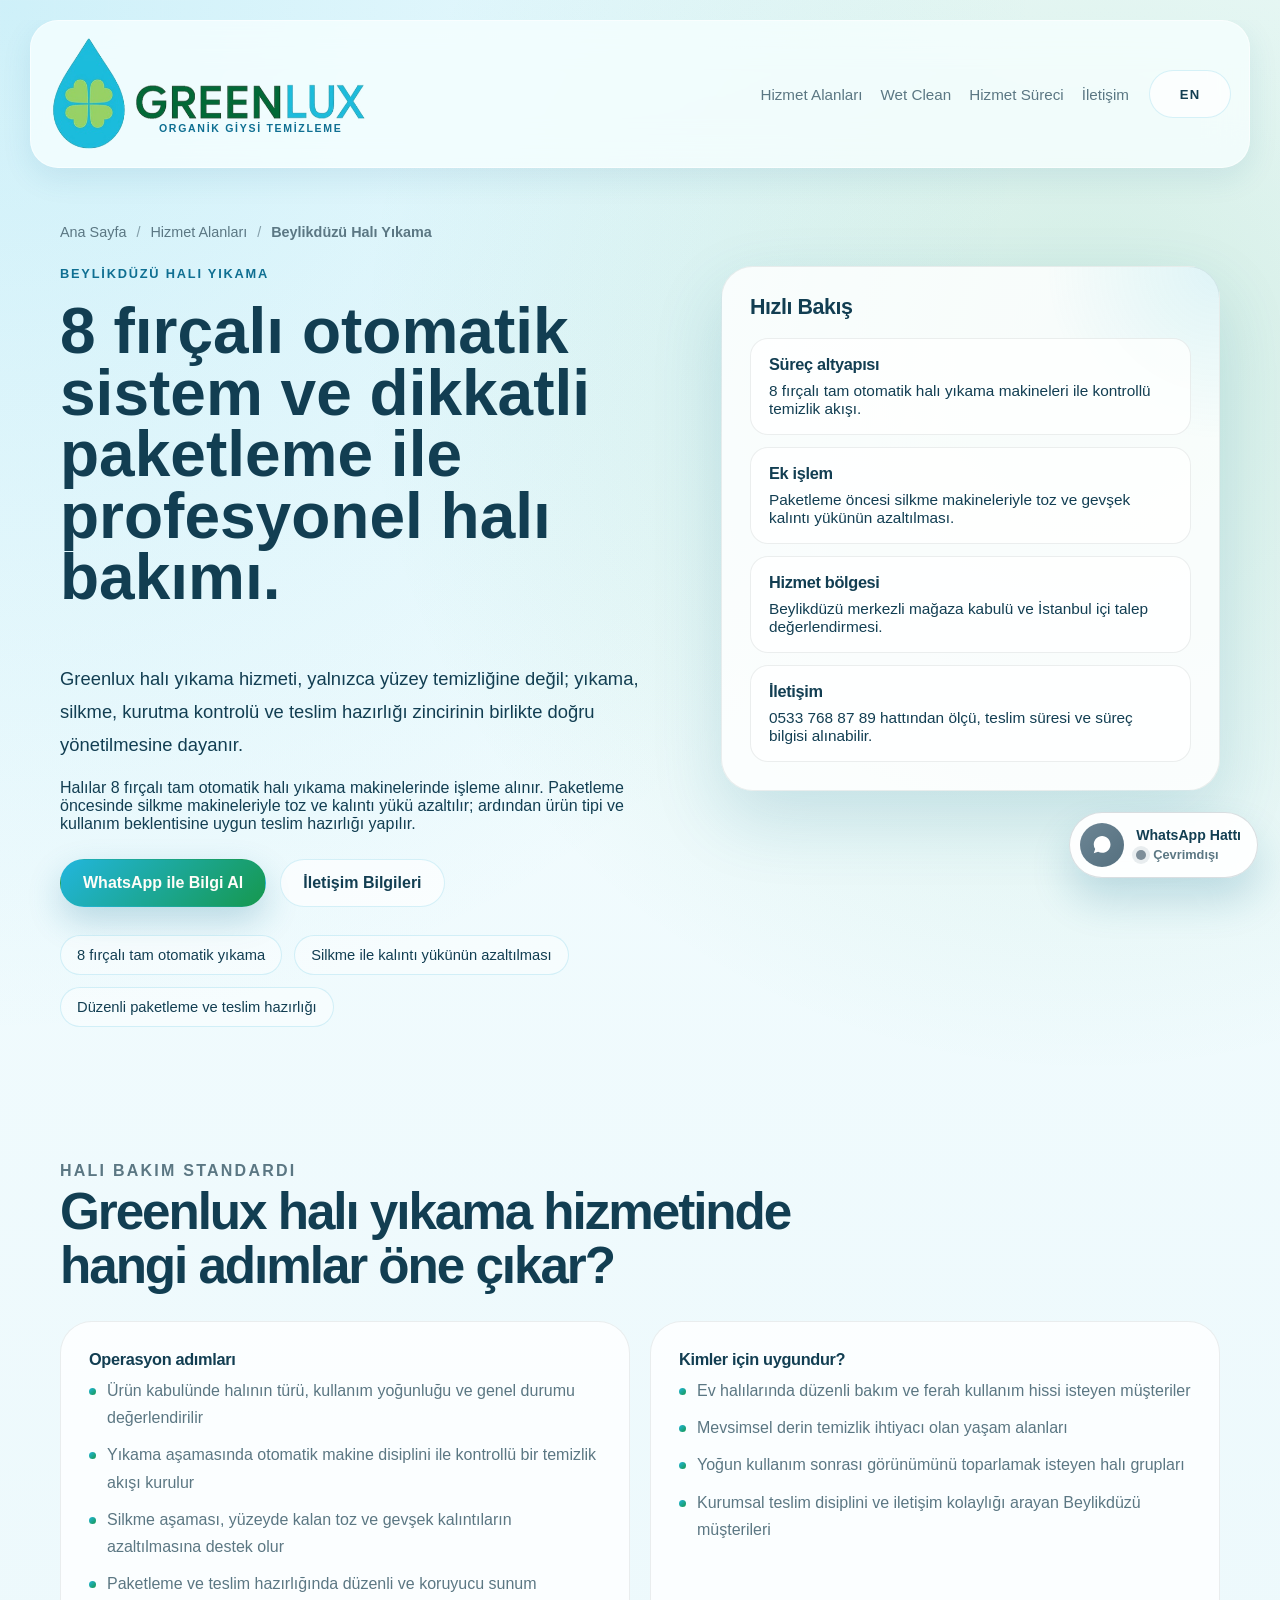
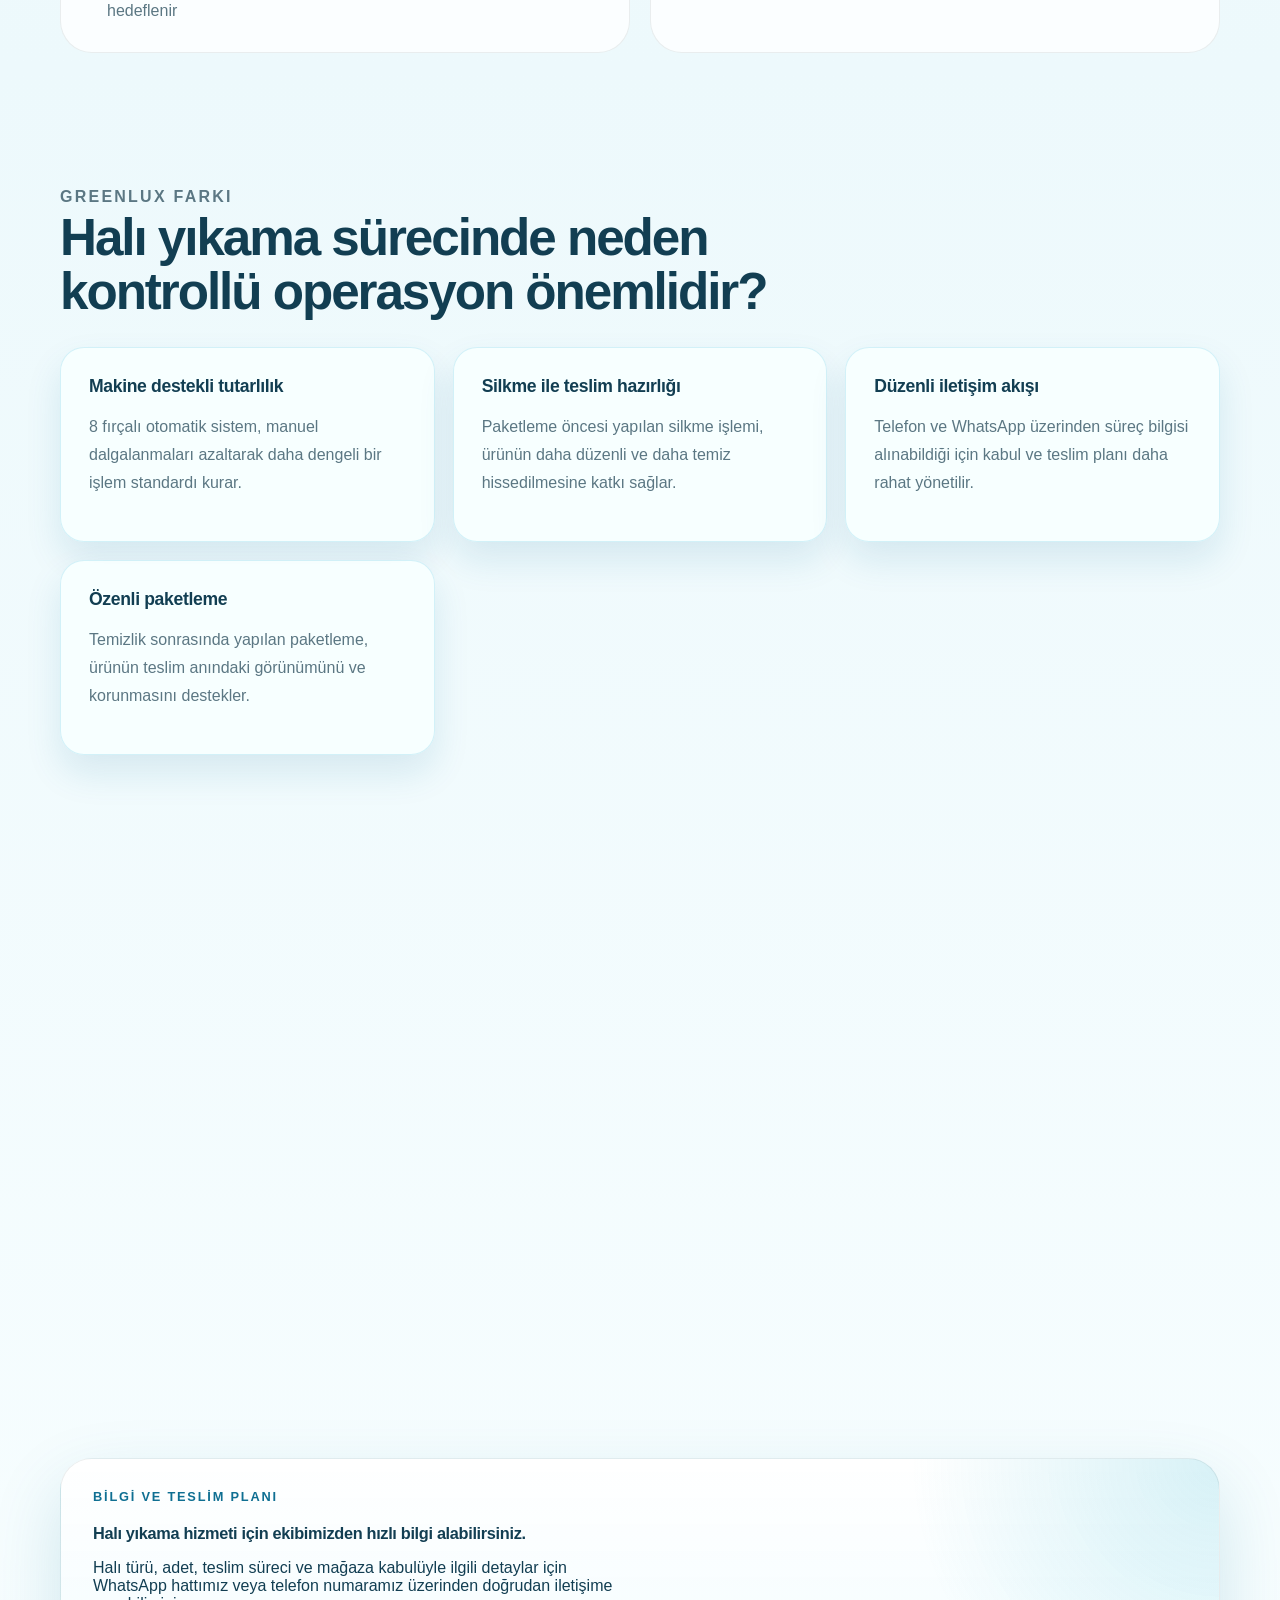
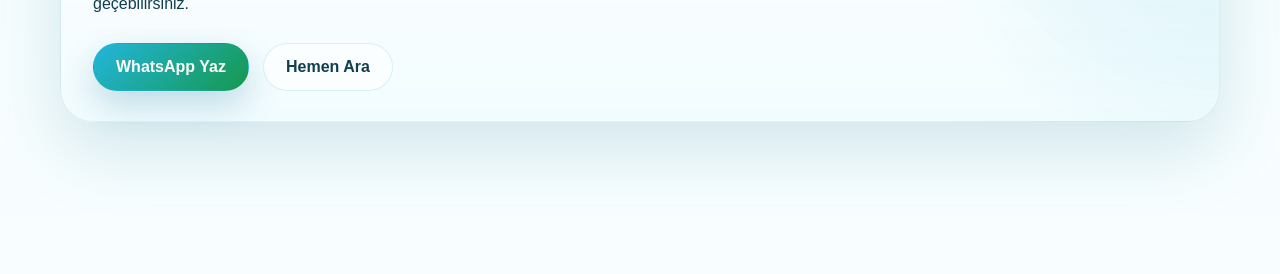
<file: hizmetler/hali-yikama-beylikduzu.html>
<!DOCTYPE html>
<html lang="tr">
  <head>
    <meta charset="UTF-8" />
    <meta name="viewport" content="width=device-width, initial-scale=1.0" />
    <title>Beylikdüzü Halı Yıkama | 8 Fırçalı Tam Otomatik Halı Yıkama | Greenlux</title>
    <meta
      name="description"
      content="Greenlux Beylikdüzü halı yıkama hizmeti; 8 fırçalı tam otomatik halı yıkama, silkme makineleri ve özenli paketleme süreciyle profesyonel bakım sunar."
    />
    <meta
      name="robots"
      content="index, follow, max-image-preview:large, max-snippet:-1, max-video-preview:-1"
    />
    <meta name="author" content="Greenlux Organik Giysi Temizleme" />
    <meta name="theme-color" content="#22b3d0" />
    <meta name="geo.region" content="TR-34" />
    <meta name="geo.placename" content="Beylikdüzü, İstanbul" />
    <meta property="og:locale" content="tr_TR" />
    <meta property="og:type" content="article" />
    <meta property="og:site_name" content="Greenlux Organik Giysi Temizleme" />
    <meta property="og:title" content="Beylikdüzü Halı Yıkama | 8 Fırçalı Tam Otomatik Halı Yıkama | Greenlux" />
    <meta
      property="og:description"
      content="Beylikdüzü'nde 8 fırçalı tam otomatik halı yıkama, silkme ve düzenli paketleme süreciyle profesyonel halı bakım hizmeti."
    />
    <meta property="og:url" content="https://www.greenlux.com.tr/hizmetler/hali-yikama-beylikduzu.html" />
    <meta property="og:image" content="https://www.greenlux.com.tr/images/laundry-folding.jpg" />
    <meta name="twitter:card" content="summary_large_image" />
    <meta name="twitter:title" content="Beylikdüzü Halı Yıkama | Greenlux" />
    <meta
      name="twitter:description"
      content="8 fırçalı tam otomatik halı yıkama ve silkme süreçleriyle profesyonel halı yıkama hizmeti."
    />
    <meta name="twitter:image" content="https://www.greenlux.com.tr/images/laundry-folding.jpg" />
    <link rel="icon" href="../images/favicon-drop.png" type="image/png" />
    <link rel="apple-touch-icon" href="../images/favicon-drop.png" />
    <link rel="canonical" href="https://www.greenlux.com.tr/hizmetler/hali-yikama-beylikduzu.html" />
    <link rel="alternate" hreflang="tr" href="https://www.greenlux.com.tr/hizmetler/hali-yikama-beylikduzu.html" />
    <link rel="alternate" hreflang="x-default" href="https://www.greenlux.com.tr/hizmetler/hali-yikama-beylikduzu.html" />
    <link rel="stylesheet" href="../styles.css" />
    <script type="application/ld+json">
      {
        "@context": "https://schema.org",
        "@graph": [
          {
            "@type": "WebPage",
            "@id": "https://www.greenlux.com.tr/hizmetler/hali-yikama-beylikduzu.html#webpage",
            "url": "https://www.greenlux.com.tr/hizmetler/hali-yikama-beylikduzu.html",
            "name": "Beylikdüzü Halı Yıkama | 8 Fırçalı Tam Otomatik Halı Yıkama | Greenlux",
            "inLanguage": "tr-TR",
            "description": "Greenlux Beylikdüzü halı yıkama hizmeti; 8 fırçalı tam otomatik halı yıkama, silkme makineleri ve özenli paketleme süreciyle profesyonel bakım sunar.",
            "isPartOf": {
              "@id": "https://www.greenlux.com.tr/#website"
            },
            "about": {
              "@id": "https://www.greenlux.com.tr/hizmetler/hali-yikama-beylikduzu.html#service"
            }
          },
          {
            "@type": "Service",
            "@id": "https://www.greenlux.com.tr/hizmetler/hali-yikama-beylikduzu.html#service",
            "name": "Beylikdüzü Halı Yıkama",
            "serviceType": "Profesyonel halı yıkama",
            "description": "8 fırçalı tam otomatik halı yıkama makineleri, silkme işlemi ve özenli paketleme adımlarıyla yürütülen profesyonel halı bakım hizmeti.",
            "provider": {
              "@type": "DryCleaningOrLaundry",
              "name": "Greenlux Organik Giysi Temizleme",
              "url": "https://www.greenlux.com.tr/",
              "telephone": "+90 533 768 87 89"
            },
            "areaServed": ["Beylikdüzü", "İstanbul"],
            "mainEntityOfPage": {
              "@id": "https://www.greenlux.com.tr/hizmetler/hali-yikama-beylikduzu.html#webpage"
            },
            "inLanguage": "tr-TR",
            "url": "https://www.greenlux.com.tr/hizmetler/hali-yikama-beylikduzu.html"
          },
          {
            "@type": "BreadcrumbList",
            "@id": "https://www.greenlux.com.tr/hizmetler/hali-yikama-beylikduzu.html#breadcrumb",
            "itemListElement": [
              {
                "@type": "ListItem",
                "position": 1,
                "name": "Ana Sayfa",
                "item": "https://www.greenlux.com.tr/"
              },
              {
                "@type": "ListItem",
                "position": 2,
                "name": "Hizmet Alanları",
                "item": "https://www.greenlux.com.tr/#hizmet-alanlari"
              },
              {
                "@type": "ListItem",
                "position": 3,
                "name": "Beylikdüzü Halı Yıkama",
                "item": "https://www.greenlux.com.tr/hizmetler/hali-yikama-beylikduzu.html"
              }
            ]
          }
        ]
      }
    </script>
  </head>
  <body data-contact-email="greenluxdryclean@gmail.com" data-whatsapp-number="905337688789">
    <div class="page-shell">
      <header class="site-header">
        <a class="brand" href="../index.html#anasayfa" aria-label="Greenlux ana sayfa">
          <img class="brand-logo" src="../images/greenlux-logo-cropped.png" alt="Greenlux logosu" width="600" height="222" loading="eager" decoding="async" />
          <span class="brand-text"><small>Organik Giysi Temizleme</small></span>
        </a>
        <button class="menu-toggle" type="button" aria-expanded="false" aria-controls="site-navigation" aria-label="Ana menüyü aç">
          <span class="menu-toggle-icon" aria-hidden="true"><span></span><span></span><span></span></span>
          <span class="menu-toggle-text">Menü</span>
        </button>
        <nav class="site-nav" id="site-navigation" aria-label="Ana menü">
          <a href="../index.html#hizmet-alanlari">Hizmet Alanları</a>
          <a href="../index.html#wet-clean">Wet Clean</a>
          <a href="../index.html#hizmet-sureci">Hizmet Süreci</a>
          <a href="../index.html#iletisim">İletişim</a>
        </nav>
        <a class="button button-ghost header-link language-link" href="../en.html" hreflang="en" lang="en" aria-label="Switch to English"><span class="lang-code">EN</span></a>
      </header>

      <main>
        <section class="subpage-hero section">
          <div class="crumbs reveal">
            <a href="../index.html">Ana Sayfa</a>
            <span>/</span>
            <a href="../index.html#hizmet-alanlari">Hizmet Alanları</a>
            <span>/</span>
            <strong>Beylikdüzü Halı Yıkama</strong>
          </div>

          <div class="subpage-grid">
            <div class="subpage-copy reveal">
              <p class="eyebrow">Beylikdüzü halı yıkama</p>
              <h1>8 fırçalı otomatik sistem ve dikkatli paketleme ile profesyonel halı bakımı.</h1>
              <p class="subpage-lead">
                Greenlux halı yıkama hizmeti, yalnızca yüzey temizliğine değil;
                yıkama, silkme, kurutma kontrolü ve teslim hazırlığı zincirinin
                birlikte doğru yönetilmesine dayanır.
              </p>
              <p class="subpage-text">
                Halılar 8 fırçalı tam otomatik halı yıkama makinelerinde işleme
                alınır. Paketleme öncesinde silkme makineleriyle toz ve kalıntı
                yükü azaltılır; ardından ürün tipi ve kullanım beklentisine uygun
                teslim hazırlığı yapılır.
              </p>
              <div class="hero-actions">
                <a
                  class="button button-primary"
                  href="https://wa.me/905337688789?text=Merhaba%2C%20Beylikd%C3%BCz%C3%BC%20hal%C4%B1%20y%C4%B1kama%20hizmeti%20hakk%C4%B1nda%20bilgi%20almak%20istiyorum."
                  target="_blank"
                  rel="noreferrer"
                >
                  WhatsApp ile Bilgi Al
                </a>
                <a class="button button-secondary" href="../index.html#iletisim">İletişim Bilgileri</a>
              </div>
              <div class="story-points">
                <span>8 fırçalı tam otomatik yıkama</span>
                <span>Silkme ile kalıntı yükünün azaltılması</span>
                <span>Düzenli paketleme ve teslim hazırlığı</span>
              </div>
            </div>

            <aside class="service-quickfacts reveal">
              <h2>Hızlı Bakış</h2>
              <div class="quickfacts-grid">
                <div class="quickfact">
                  <strong>Süreç altyapısı</strong>
                  <p>8 fırçalı tam otomatik halı yıkama makineleri ile kontrollü temizlik akışı.</p>
                </div>
                <div class="quickfact">
                  <strong>Ek işlem</strong>
                  <p>Paketleme öncesi silkme makineleriyle toz ve gevşek kalıntı yükünün azaltılması.</p>
                </div>
                <div class="quickfact">
                  <strong>Hizmet bölgesi</strong>
                  <p>Beylikdüzü merkezli mağaza kabulü ve İstanbul içi talep değerlendirmesi.</p>
                </div>
                <div class="quickfact">
                  <strong>İletişim</strong>
                  <p>0533 768 87 89 hattından ölçü, teslim süresi ve süreç bilgisi alınabilir.</p>
                </div>
              </div>
            </aside>
          </div>
        </section>

        <section class="section">
          <div class="section-heading reveal">
            <p class="eyebrow">Halı bakım standardı</p>
            <h2>Greenlux halı yıkama hizmetinde hangi adımlar öne çıkar?</h2>
          </div>

          <div class="service-columns">
            <article class="content-card reveal">
              <h3>Operasyon adımları</h3>
              <ul class="detail-list">
                <li>Ürün kabulünde halının türü, kullanım yoğunluğu ve genel durumu değerlendirilir</li>
                <li>Yıkama aşamasında otomatik makine disiplini ile kontrollü bir temizlik akışı kurulur</li>
                <li>Silkme aşaması, yüzeyde kalan toz ve gevşek kalıntıların azaltılmasına destek olur</li>
                <li>Paketleme ve teslim hazırlığında düzenli ve koruyucu sunum hedeflenir</li>
              </ul>
            </article>

            <article class="content-card reveal">
              <h3>Kimler için uygundur?</h3>
              <ul class="detail-list">
                <li>Ev halılarında düzenli bakım ve ferah kullanım hissi isteyen müşteriler</li>
                <li>Mevsimsel derin temizlik ihtiyacı olan yaşam alanları</li>
                <li>Yoğun kullanım sonrası görünümünü toparlamak isteyen halı grupları</li>
                <li>Kurumsal teslim disiplini ve iletişim kolaylığı arayan Beylikdüzü müşterileri</li>
              </ul>
            </article>
          </div>
        </section>

        <section class="section">
          <div class="section-heading reveal">
            <p class="eyebrow">Greenlux farkı</p>
            <h2>Halı yıkama sürecinde neden kontrollü operasyon önemlidir?</h2>
          </div>

          <div class="benefits-grid">
            <article class="benefit-card reveal">
              <h3>Makine destekli tutarlılık</h3>
              <p>8 fırçalı otomatik sistem, manuel dalgalanmaları azaltarak daha dengeli bir işlem standardı kurar.</p>
            </article>
            <article class="benefit-card reveal">
              <h3>Silkme ile teslim hazırlığı</h3>
              <p>Paketleme öncesi yapılan silkme işlemi, ürünün daha düzenli ve daha temiz hissedilmesine katkı sağlar.</p>
            </article>
            <article class="benefit-card reveal">
              <h3>Düzenli iletişim akışı</h3>
              <p>Telefon ve WhatsApp üzerinden süreç bilgisi alınabildiği için kabul ve teslim planı daha rahat yönetilir.</p>
            </article>
            <article class="benefit-card reveal">
              <h3>Özenli paketleme</h3>
              <p>Temizlik sonrasında yapılan paketleme, ürünün teslim anındaki görünümünü ve korunmasını destekler.</p>
            </article>
          </div>
        </section>

        <section class="faq section">
          <div class="section-heading reveal">
            <p class="eyebrow">Sık sorulanlar</p>
            <h2>Beylikdüzü halı yıkama hizmeti hakkında merak edilenler</h2>
          </div>
          <div class="faq-list">
            <details class="faq-item reveal">
              <summary>Halılar nasıl temizleniyor?</summary>
              <p>Greenlux'ta halılar 8 fırçalı tam otomatik halı yıkama makinelerinde temizlenir ve süreç teslim hazırlığına kadar kontrollü şekilde ilerler.</p>
            </details>
            <details class="faq-item reveal">
              <summary>Silkme işlemi neden önemli?</summary>
              <p>Silkme işlemi, paketleme öncesinde toz ve gevşek kalıntı yükünü azaltarak daha düzenli bir teslim hazırlığına destek olur.</p>
            </details>
            <details class="faq-item reveal">
              <summary>Halılar paketlenerek mi teslim edilir?</summary>
              <p>Evet. Temizlik sonrasında halılar özenli biçimde paketlenerek teslim standardına uygun hale getirilir.</p>
            </details>
            <details class="faq-item reveal">
              <summary>Beylikdüzü mağazasından bilgi alabilir miyim?</summary>
              <p>Evet. Telefon ve WhatsApp hattımız üzerinden ürün kabulü, süreç ve teslim bilgisi hakkında destek alabilirsiniz.</p>
            </details>
          </div>
        </section>

        <section class="section">
          <div class="service-cta-panel reveal">
            <p class="eyebrow">Bilgi ve teslim planı</p>
            <h2>Halı yıkama hizmeti için ekibimizden hızlı bilgi alabilirsiniz.</h2>
            <p>
              Halı türü, adet, teslim süreci ve mağaza kabulüyle ilgili detaylar
              için WhatsApp hattımız veya telefon numaramız üzerinden doğrudan
              iletişime geçebilirsiniz.
            </p>
            <div class="hero-actions">
              <a
                class="button button-primary"
                href="https://wa.me/905337688789?text=Merhaba%2C%20hal%C4%B1%20y%C4%B1kama%20hizmeti%20icin%20bilgi%20almak%20istiyorum."
                target="_blank"
                rel="noreferrer"
              >
                WhatsApp Yaz
              </a>
              <a class="button button-secondary" href="tel:+905337688789">Hemen Ara</a>
            </div>
          </div>
        </section>
      </main>

      <footer class="site-footer">
        <p>© <span id="current-year"></span> Greenlux Organik Giysi Temizleme</p>
      </footer>
    </div>

    <a class="whatsapp-float" href="https://wa.me/905337688789?text=Merhaba%2C%20Greenlux%20hizmetleri%20hakk%C4%B1nda%20bilgi%20almak%20istiyorum." target="_blank" rel="noreferrer" aria-label="WhatsApp üzerinden Greenlux ile iletişime geçin">
      <span class="whatsapp-float__icon" aria-hidden="true">
        <svg viewBox="0 0 32 32" role="presentation" focusable="false">
          <path d="M27.3 15.3c0 6.1-5 11.1-11.2 11.1-1.9 0-3.7-.5-5.3-1.3L5 27l1.9-5.6a10.9 10.9 0 0 1-1.9-6.1c0-6.2 5-11.2 11.1-11.2 6.2 0 11.2 5 11.2 11.2Z" fill="currentColor" />
          <path d="M22.4 18.9c-.3-.1-1.9-.9-2.2-1s-.5-.1-.7.1-.8 1-.9 1.2-.4.2-.7 0a8.9 8.9 0 0 1-2.6-1.6 9.8 9.8 0 0 1-1.8-2.3c-.2-.3 0-.5.1-.7l.5-.5c.2-.2.2-.4.3-.6l.1-.5c0-.1-.7-1.7-1-2.4-.2-.6-.5-.5-.7-.5h-.6c-.2 0-.6.1-.9.5s-1.2 1.2-1.2 3 .1 3.1 1.4 4.8c1.6 2 3.7 3.5 6.1 4.2 1 .3 1.8.3 2.5.2.8-.1 2.4-1 2.7-2 .3-1 .3-1.9.2-2 0-.1-.2-.2-.5-.4Z" fill="#fff" />
        </svg>
      </span>
      <span class="whatsapp-float__text">
        <strong>WhatsApp Hattı</strong>
        <span class="whatsapp-float__status"><span class="whatsapp-status-dot" aria-hidden="true"></span><small class="whatsapp-status-text">Çevrimiçi</small></span>
      </span>
    </a>

    <script src="../script.js"></script>
  </body>
</html>
</file>
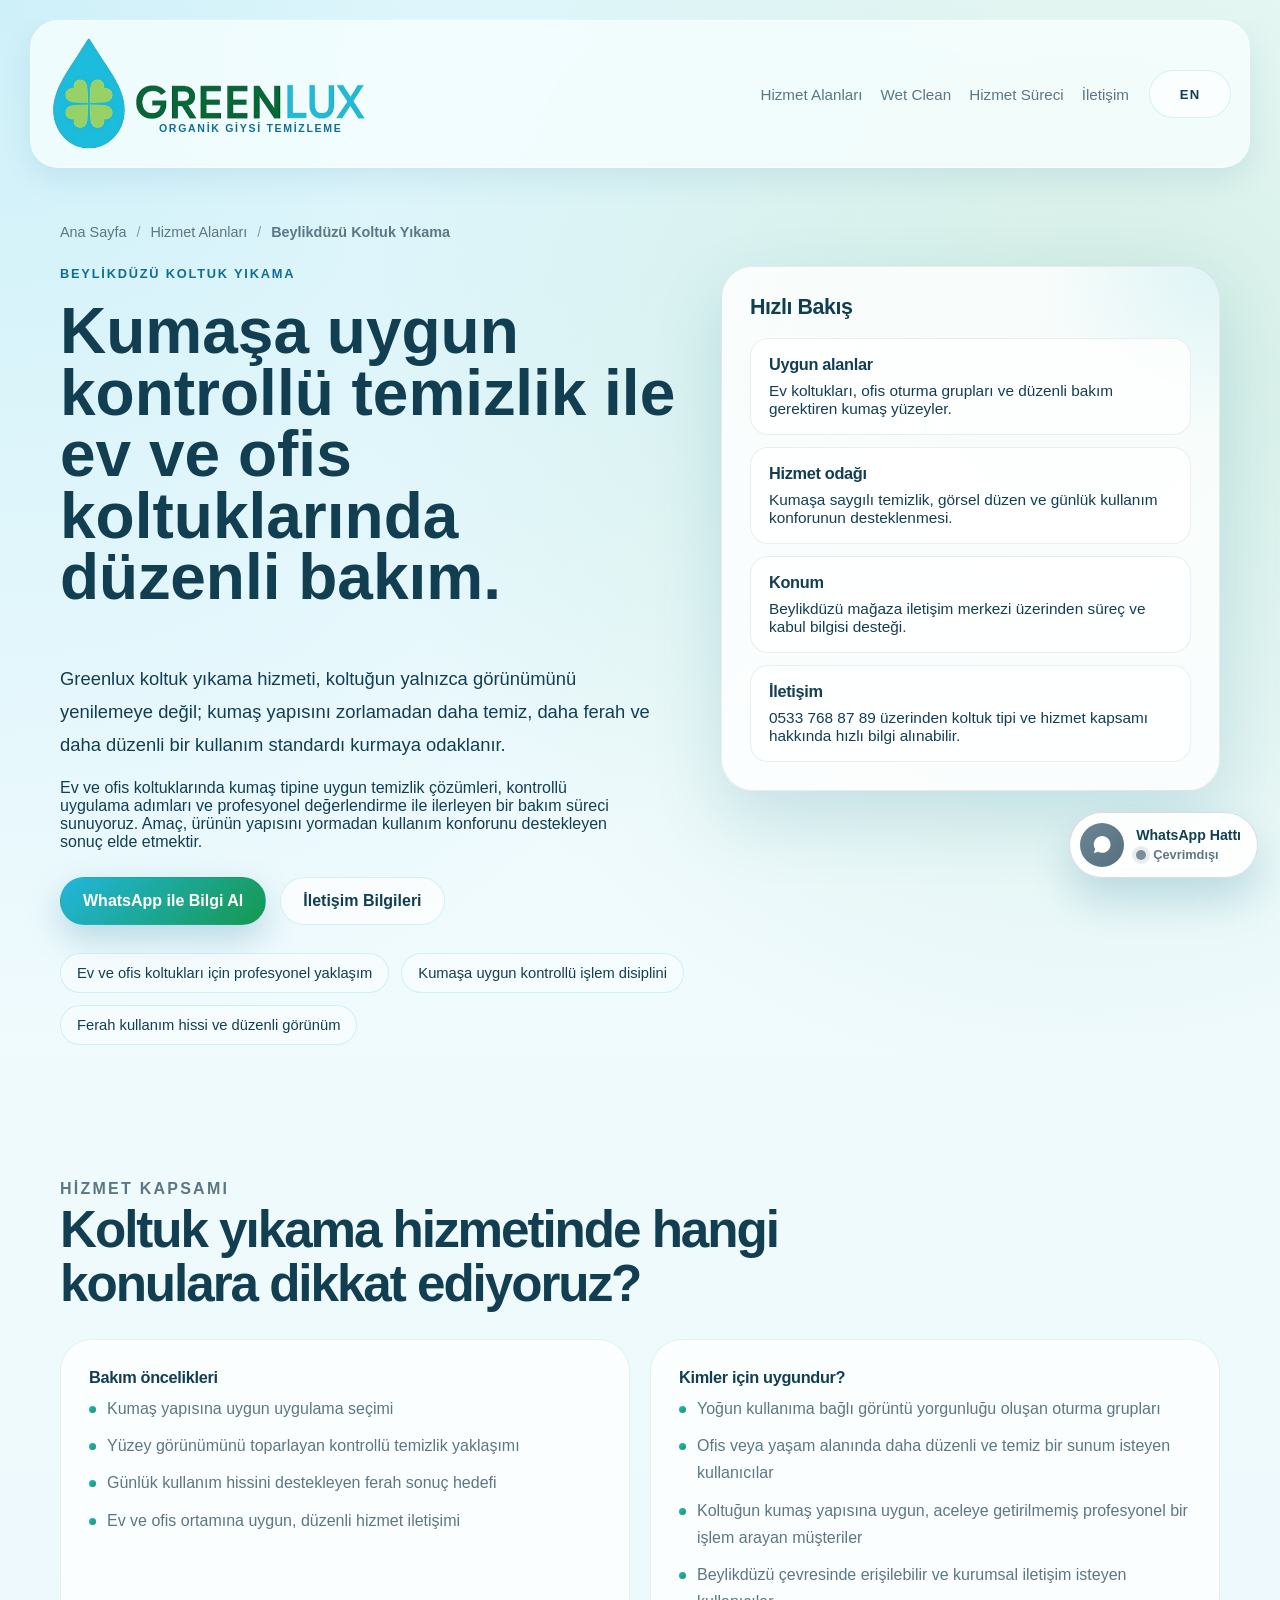
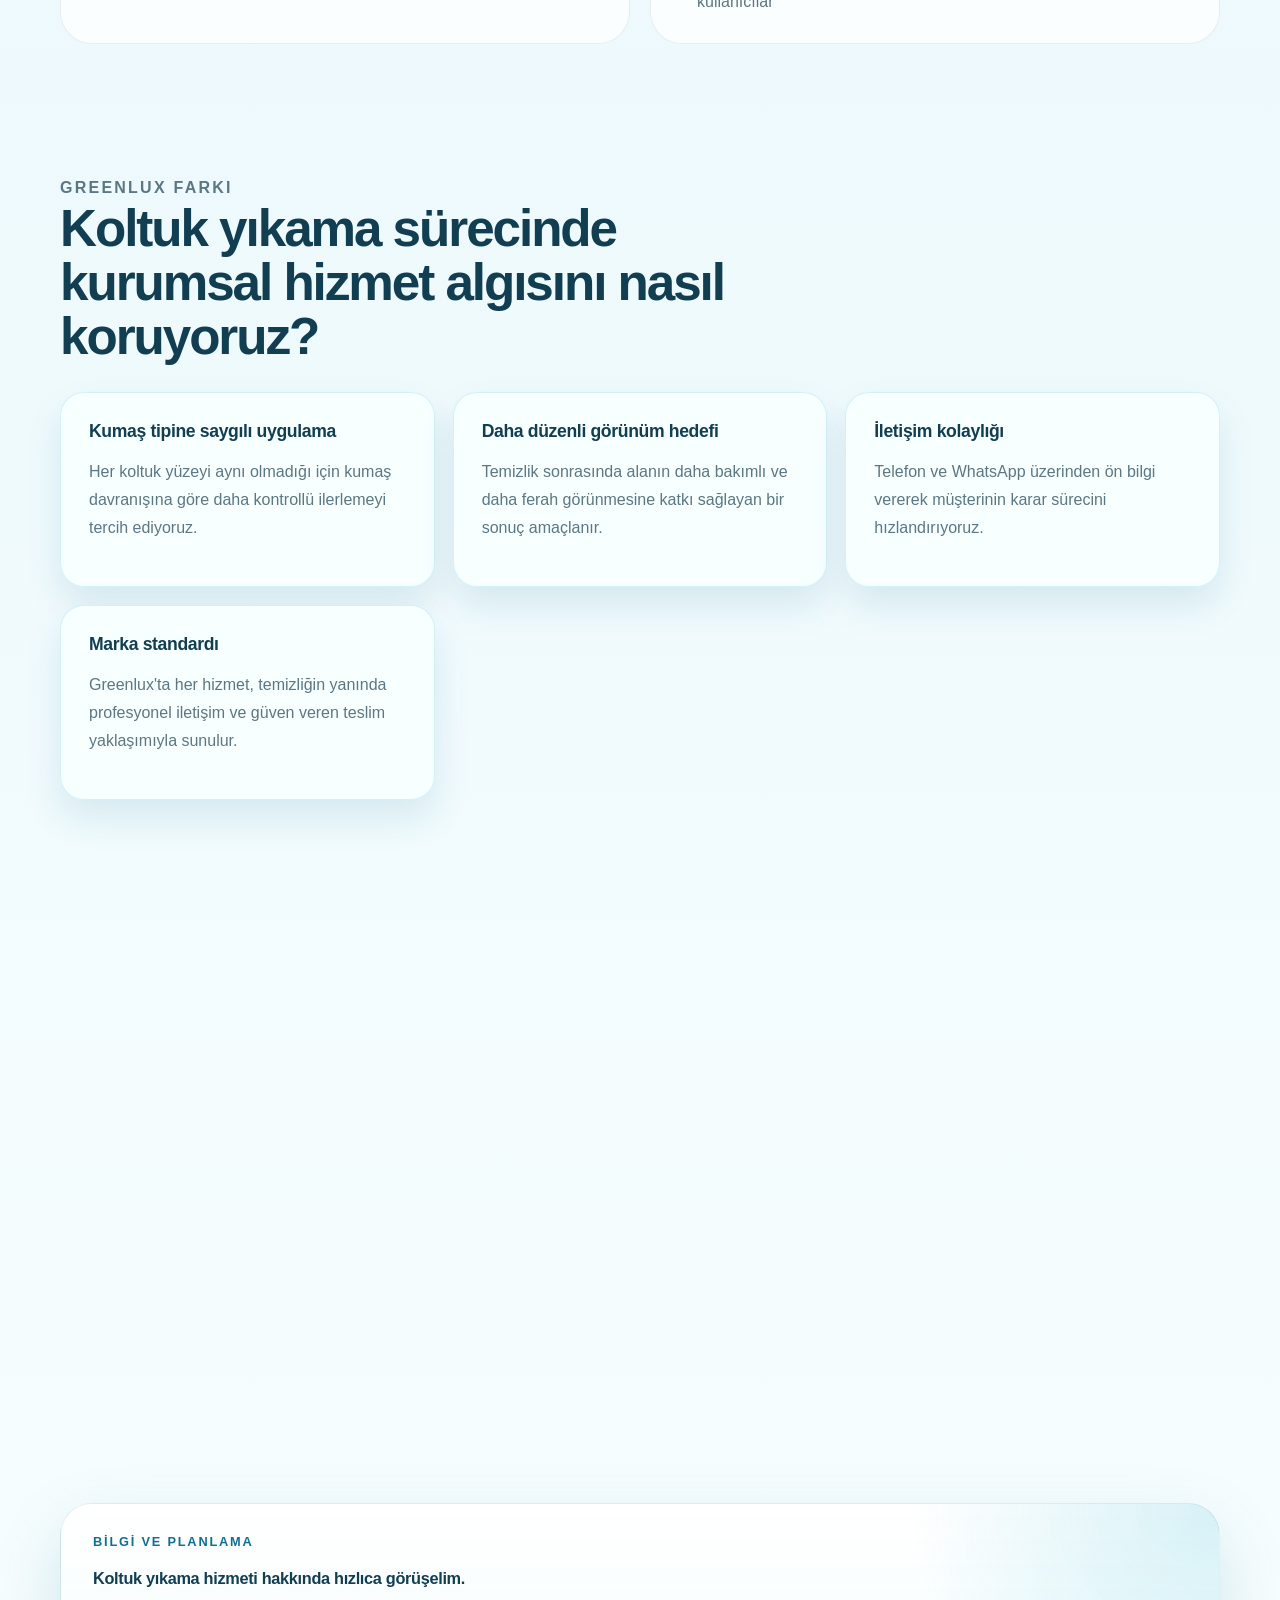
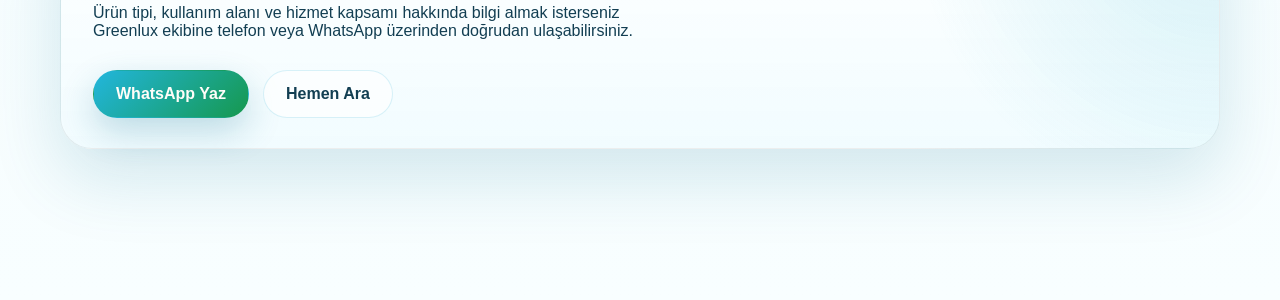
<file: hizmetler/koltuk-yikama-beylikduzu.html>
<!DOCTYPE html>
<html lang="tr">
  <head>
    <meta charset="UTF-8" />
    <meta name="viewport" content="width=device-width, initial-scale=1.0" />
    <title>Beylikdüzü Koltuk Yıkama | Kumaşa Uygun Kontrollü Koltuk Temizliği | Greenlux</title>
    <meta
      name="description"
      content="Greenlux Beylikdüzü koltuk yıkama hizmeti; ev ve ofis koltuklarında kumaş yapısına uygun, kontrollü ve profesyonel temizlik süreci sunar."
    />
    <meta
      name="robots"
      content="index, follow, max-image-preview:large, max-snippet:-1, max-video-preview:-1"
    />
    <meta name="author" content="Greenlux Organik Giysi Temizleme" />
    <meta name="theme-color" content="#22b3d0" />
    <meta name="geo.region" content="TR-34" />
    <meta name="geo.placename" content="Beylikdüzü, İstanbul" />
    <meta property="og:locale" content="tr_TR" />
    <meta property="og:type" content="article" />
    <meta property="og:site_name" content="Greenlux Organik Giysi Temizleme" />
    <meta property="og:title" content="Beylikdüzü Koltuk Yıkama | Kumaşa Uygun Kontrollü Koltuk Temizliği | Greenlux" />
    <meta
      property="og:description"
      content="Ev ve ofis koltuklarında kumaş yapısına uygun, kontrollü ve profesyonel koltuk yıkama hizmeti."
    />
    <meta property="og:url" content="https://www.greenlux.com.tr/hizmetler/koltuk-yikama-beylikduzu.html" />
    <meta property="og:image" content="https://www.greenlux.com.tr/images/dryclean-knit.jpg" />
    <meta name="twitter:card" content="summary_large_image" />
    <meta name="twitter:title" content="Beylikdüzü Koltuk Yıkama | Greenlux" />
    <meta
      name="twitter:description"
      content="Kumaş yapısına uygun kontrollü koltuk yıkama ve profesyonel kullanım konforu için Greenlux."
    />
    <meta name="twitter:image" content="https://www.greenlux.com.tr/images/dryclean-knit.jpg" />
    <link rel="icon" href="../images/favicon-drop.png" type="image/png" />
    <link rel="apple-touch-icon" href="../images/favicon-drop.png" />
    <link rel="canonical" href="https://www.greenlux.com.tr/hizmetler/koltuk-yikama-beylikduzu.html" />
    <link rel="alternate" hreflang="tr" href="https://www.greenlux.com.tr/hizmetler/koltuk-yikama-beylikduzu.html" />
    <link rel="alternate" hreflang="x-default" href="https://www.greenlux.com.tr/hizmetler/koltuk-yikama-beylikduzu.html" />
    <link rel="stylesheet" href="../styles.css" />
    <script type="application/ld+json">
      {
        "@context": "https://schema.org",
        "@graph": [
          {
            "@type": "WebPage",
            "@id": "https://www.greenlux.com.tr/hizmetler/koltuk-yikama-beylikduzu.html#webpage",
            "url": "https://www.greenlux.com.tr/hizmetler/koltuk-yikama-beylikduzu.html",
            "name": "Beylikdüzü Koltuk Yıkama | Kumaşa Uygun Kontrollü Koltuk Temizliği | Greenlux",
            "inLanguage": "tr-TR",
            "description": "Greenlux Beylikdüzü koltuk yıkama hizmeti; ev ve ofis koltuklarında kumaş yapısına uygun, kontrollü ve profesyonel temizlik süreci sunar.",
            "isPartOf": {
              "@id": "https://www.greenlux.com.tr/#website"
            },
            "about": {
              "@id": "https://www.greenlux.com.tr/hizmetler/koltuk-yikama-beylikduzu.html#service"
            }
          },
          {
            "@type": "Service",
            "@id": "https://www.greenlux.com.tr/hizmetler/koltuk-yikama-beylikduzu.html#service",
            "name": "Beylikdüzü Koltuk Yıkama",
            "serviceType": "Koltuk yıkama ve kontrollü koltuk temizliği",
            "description": "Ev ve ofis koltuklarında kumaş yapısına uygun, ferah kullanım hissi ve düzenli görünüm hedefleyen profesyonel koltuk yıkama hizmeti.",
            "provider": {
              "@type": "DryCleaningOrLaundry",
              "name": "Greenlux Organik Giysi Temizleme",
              "url": "https://www.greenlux.com.tr/",
              "telephone": "+90 533 768 87 89"
            },
            "areaServed": ["Beylikdüzü", "İstanbul"],
            "mainEntityOfPage": {
              "@id": "https://www.greenlux.com.tr/hizmetler/koltuk-yikama-beylikduzu.html#webpage"
            },
            "inLanguage": "tr-TR",
            "url": "https://www.greenlux.com.tr/hizmetler/koltuk-yikama-beylikduzu.html"
          },
          {
            "@type": "BreadcrumbList",
            "@id": "https://www.greenlux.com.tr/hizmetler/koltuk-yikama-beylikduzu.html#breadcrumb",
            "itemListElement": [
              {
                "@type": "ListItem",
                "position": 1,
                "name": "Ana Sayfa",
                "item": "https://www.greenlux.com.tr/"
              },
              {
                "@type": "ListItem",
                "position": 2,
                "name": "Hizmet Alanları",
                "item": "https://www.greenlux.com.tr/#hizmet-alanlari"
              },
              {
                "@type": "ListItem",
                "position": 3,
                "name": "Beylikdüzü Koltuk Yıkama",
                "item": "https://www.greenlux.com.tr/hizmetler/koltuk-yikama-beylikduzu.html"
              }
            ]
          }
        ]
      }
    </script>
  </head>
  <body data-contact-email="greenluxdryclean@gmail.com" data-whatsapp-number="905337688789">
    <div class="page-shell">
      <header class="site-header">
        <a class="brand" href="../index.html#anasayfa" aria-label="Greenlux ana sayfa">
          <img class="brand-logo" src="../images/greenlux-logo-cropped.png" alt="Greenlux logosu" width="600" height="222" loading="eager" decoding="async" />
          <span class="brand-text"><small>Organik Giysi Temizleme</small></span>
        </a>
        <button class="menu-toggle" type="button" aria-expanded="false" aria-controls="site-navigation" aria-label="Ana menüyü aç">
          <span class="menu-toggle-icon" aria-hidden="true"><span></span><span></span><span></span></span>
          <span class="menu-toggle-text">Menü</span>
        </button>
        <nav class="site-nav" id="site-navigation" aria-label="Ana menü">
          <a href="../index.html#hizmet-alanlari">Hizmet Alanları</a>
          <a href="../index.html#wet-clean">Wet Clean</a>
          <a href="../index.html#hizmet-sureci">Hizmet Süreci</a>
          <a href="../index.html#iletisim">İletişim</a>
        </nav>
        <a class="button button-ghost header-link language-link" href="../en.html" hreflang="en" lang="en" aria-label="Switch to English"><span class="lang-code">EN</span></a>
      </header>

      <main>
        <section class="subpage-hero section">
          <div class="crumbs reveal">
            <a href="../index.html">Ana Sayfa</a>
            <span>/</span>
            <a href="../index.html#hizmet-alanlari">Hizmet Alanları</a>
            <span>/</span>
            <strong>Beylikdüzü Koltuk Yıkama</strong>
          </div>

          <div class="subpage-grid">
            <div class="subpage-copy reveal">
              <p class="eyebrow">Beylikdüzü koltuk yıkama</p>
              <h1>Kumaşa uygun kontrollü temizlik ile ev ve ofis koltuklarında düzenli bakım.</h1>
              <p class="subpage-lead">
                Greenlux koltuk yıkama hizmeti, koltuğun yalnızca görünümünü
                yenilemeye değil; kumaş yapısını zorlamadan daha temiz, daha
                ferah ve daha düzenli bir kullanım standardı kurmaya odaklanır.
              </p>
              <p class="subpage-text">
                Ev ve ofis koltuklarında kumaş tipine uygun temizlik çözümleri,
                kontrollü uygulama adımları ve profesyonel değerlendirme ile
                ilerleyen bir bakım süreci sunuyoruz. Amaç, ürünün yapısını
                yormadan kullanım konforunu destekleyen sonuç elde etmektir.
              </p>
              <div class="hero-actions">
                <a
                  class="button button-primary"
                  href="https://wa.me/905337688789?text=Merhaba%2C%20Beylikd%C3%BCz%C3%BC%20koltuk%20y%C4%B1kama%20hizmeti%20hakk%C4%B1nda%20bilgi%20almak%20istiyorum."
                  target="_blank"
                  rel="noreferrer"
                >
                  WhatsApp ile Bilgi Al
                </a>
                <a class="button button-secondary" href="../index.html#iletisim">İletişim Bilgileri</a>
              </div>
              <div class="story-points">
                <span>Ev ve ofis koltukları için profesyonel yaklaşım</span>
                <span>Kumaşa uygun kontrollü işlem disiplini</span>
                <span>Ferah kullanım hissi ve düzenli görünüm</span>
              </div>
            </div>

            <aside class="service-quickfacts reveal">
              <h2>Hızlı Bakış</h2>
              <div class="quickfacts-grid">
                <div class="quickfact">
                  <strong>Uygun alanlar</strong>
                  <p>Ev koltukları, ofis oturma grupları ve düzenli bakım gerektiren kumaş yüzeyler.</p>
                </div>
                <div class="quickfact">
                  <strong>Hizmet odağı</strong>
                  <p>Kumaşa saygılı temizlik, görsel düzen ve günlük kullanım konforunun desteklenmesi.</p>
                </div>
                <div class="quickfact">
                  <strong>Konum</strong>
                  <p>Beylikdüzü mağaza iletişim merkezi üzerinden süreç ve kabul bilgisi desteği.</p>
                </div>
                <div class="quickfact">
                  <strong>İletişim</strong>
                  <p>0533 768 87 89 üzerinden koltuk tipi ve hizmet kapsamı hakkında hızlı bilgi alınabilir.</p>
                </div>
              </div>
            </aside>
          </div>
        </section>

        <section class="section">
          <div class="section-heading reveal">
            <p class="eyebrow">Hizmet kapsamı</p>
            <h2>Koltuk yıkama hizmetinde hangi konulara dikkat ediyoruz?</h2>
          </div>

          <div class="service-columns">
            <article class="content-card reveal">
              <h3>Bakım öncelikleri</h3>
              <ul class="detail-list">
                <li>Kumaş yapısına uygun uygulama seçimi</li>
                <li>Yüzey görünümünü toparlayan kontrollü temizlik yaklaşımı</li>
                <li>Günlük kullanım hissini destekleyen ferah sonuç hedefi</li>
                <li>Ev ve ofis ortamına uygun, düzenli hizmet iletişimi</li>
              </ul>
            </article>

            <article class="content-card reveal">
              <h3>Kimler için uygundur?</h3>
              <ul class="detail-list">
                <li>Yoğun kullanıma bağlı görüntü yorgunluğu oluşan oturma grupları</li>
                <li>Ofis veya yaşam alanında daha düzenli ve temiz bir sunum isteyen kullanıcılar</li>
                <li>Koltuğun kumaş yapısına uygun, aceleye getirilmemiş profesyonel bir işlem arayan müşteriler</li>
                <li>Beylikdüzü çevresinde erişilebilir ve kurumsal iletişim isteyen kullanıcılar</li>
              </ul>
            </article>
          </div>
        </section>

        <section class="section">
          <div class="section-heading reveal">
            <p class="eyebrow">Greenlux farkı</p>
            <h2>Koltuk yıkama sürecinde kurumsal hizmet algısını nasıl koruyoruz?</h2>
          </div>

          <div class="benefits-grid">
            <article class="benefit-card reveal">
              <h3>Kumaş tipine saygılı uygulama</h3>
              <p>Her koltuk yüzeyi aynı olmadığı için kumaş davranışına göre daha kontrollü ilerlemeyi tercih ediyoruz.</p>
            </article>
            <article class="benefit-card reveal">
              <h3>Daha düzenli görünüm hedefi</h3>
              <p>Temizlik sonrasında alanın daha bakımlı ve daha ferah görünmesine katkı sağlayan bir sonuç amaçlanır.</p>
            </article>
            <article class="benefit-card reveal">
              <h3>İletişim kolaylığı</h3>
              <p>Telefon ve WhatsApp üzerinden ön bilgi vererek müşterinin karar sürecini hızlandırıyoruz.</p>
            </article>
            <article class="benefit-card reveal">
              <h3>Marka standardı</h3>
              <p>Greenlux'ta her hizmet, temizliğin yanında profesyonel iletişim ve güven veren teslim yaklaşımıyla sunulur.</p>
            </article>
          </div>
        </section>

        <section class="faq section">
          <div class="section-heading reveal">
            <p class="eyebrow">Sık sorulanlar</p>
            <h2>Beylikdüzü koltuk yıkama hizmeti hakkında merak edilenler</h2>
          </div>
          <div class="faq-list">
            <details class="faq-item reveal">
              <summary>Koltuk yıkama hizmetiniz ev ve ofis için uygun mu?</summary>
              <p>Evet. Greenlux koltuk yıkama hizmeti hem yaşam alanları hem de kurumsal kullanım alanları için planlanabilir.</p>
            </details>
            <details class="faq-item reveal">
              <summary>Her koltuk kumaşında aynı işlem mi uygulanır?</summary>
              <p>Hayır. Kumaş yapısı ve yüzey özelliği farklı olduğu için uygulama yaklaşımı buna göre değerlendirilir.</p>
            </details>
            <details class="faq-item reveal">
              <summary>Koltuk yıkama sonrası ne hedeflenir?</summary>
              <p>Amaç daha ferah kullanım hissi, daha düzenli görünüm ve kumaşı yormadan bakım standardı oluşturmaktır.</p>
            </details>
            <details class="faq-item reveal">
              <summary>Bilgi almak için nasıl ulaşabilirim?</summary>
              <p>0533 768 87 89 numaralı telefon ve WhatsApp hattımız üzerinden doğrudan bilgi alabilirsiniz.</p>
            </details>
          </div>
        </section>

        <section class="section">
          <div class="service-cta-panel reveal">
            <p class="eyebrow">Bilgi ve planlama</p>
            <h2>Koltuk yıkama hizmeti hakkında hızlıca görüşelim.</h2>
            <p>
              Ürün tipi, kullanım alanı ve hizmet kapsamı hakkında bilgi almak
              isterseniz Greenlux ekibine telefon veya WhatsApp üzerinden
              doğrudan ulaşabilirsiniz.
            </p>
            <div class="hero-actions">
              <a
                class="button button-primary"
                href="https://wa.me/905337688789?text=Merhaba%2C%20koltuk%20y%C4%B1kama%20hizmeti%20icin%20bilgi%20almak%20istiyorum."
                target="_blank"
                rel="noreferrer"
              >
                WhatsApp Yaz
              </a>
              <a class="button button-secondary" href="tel:+905337688789">Hemen Ara</a>
            </div>
          </div>
        </section>
      </main>

      <footer class="site-footer">
        <p>© <span id="current-year"></span> Greenlux Organik Giysi Temizleme</p>
      </footer>
    </div>

    <a class="whatsapp-float" href="https://wa.me/905337688789?text=Merhaba%2C%20Greenlux%20hizmetleri%20hakk%C4%B1nda%20bilgi%20almak%20istiyorum." target="_blank" rel="noreferrer" aria-label="WhatsApp üzerinden Greenlux ile iletişime geçin">
      <span class="whatsapp-float__icon" aria-hidden="true">
        <svg viewBox="0 0 32 32" role="presentation" focusable="false">
          <path d="M27.3 15.3c0 6.1-5 11.1-11.2 11.1-1.9 0-3.7-.5-5.3-1.3L5 27l1.9-5.6a10.9 10.9 0 0 1-1.9-6.1c0-6.2 5-11.2 11.1-11.2 6.2 0 11.2 5 11.2 11.2Z" fill="currentColor" />
          <path d="M22.4 18.9c-.3-.1-1.9-.9-2.2-1s-.5-.1-.7.1-.8 1-.9 1.2-.4.2-.7 0a8.9 8.9 0 0 1-2.6-1.6 9.8 9.8 0 0 1-1.8-2.3c-.2-.3 0-.5.1-.7l.5-.5c.2-.2.2-.4.3-.6l.1-.5c0-.1-.7-1.7-1-2.4-.2-.6-.5-.5-.7-.5h-.6c-.2 0-.6.1-.9.5s-1.2 1.2-1.2 3 .1 3.1 1.4 4.8c1.6 2 3.7 3.5 6.1 4.2 1 .3 1.8.3 2.5.2.8-.1 2.4-1 2.7-2 .3-1 .3-1.9.2-2 0-.1-.2-.2-.5-.4Z" fill="#fff" />
        </svg>
      </span>
      <span class="whatsapp-float__text">
        <strong>WhatsApp Hattı</strong>
        <span class="whatsapp-float__status"><span class="whatsapp-status-dot" aria-hidden="true"></span><small class="whatsapp-status-text">Çevrimiçi</small></span>
      </span>
    </a>

    <script src="../script.js"></script>
  </body>
</html>
</file>
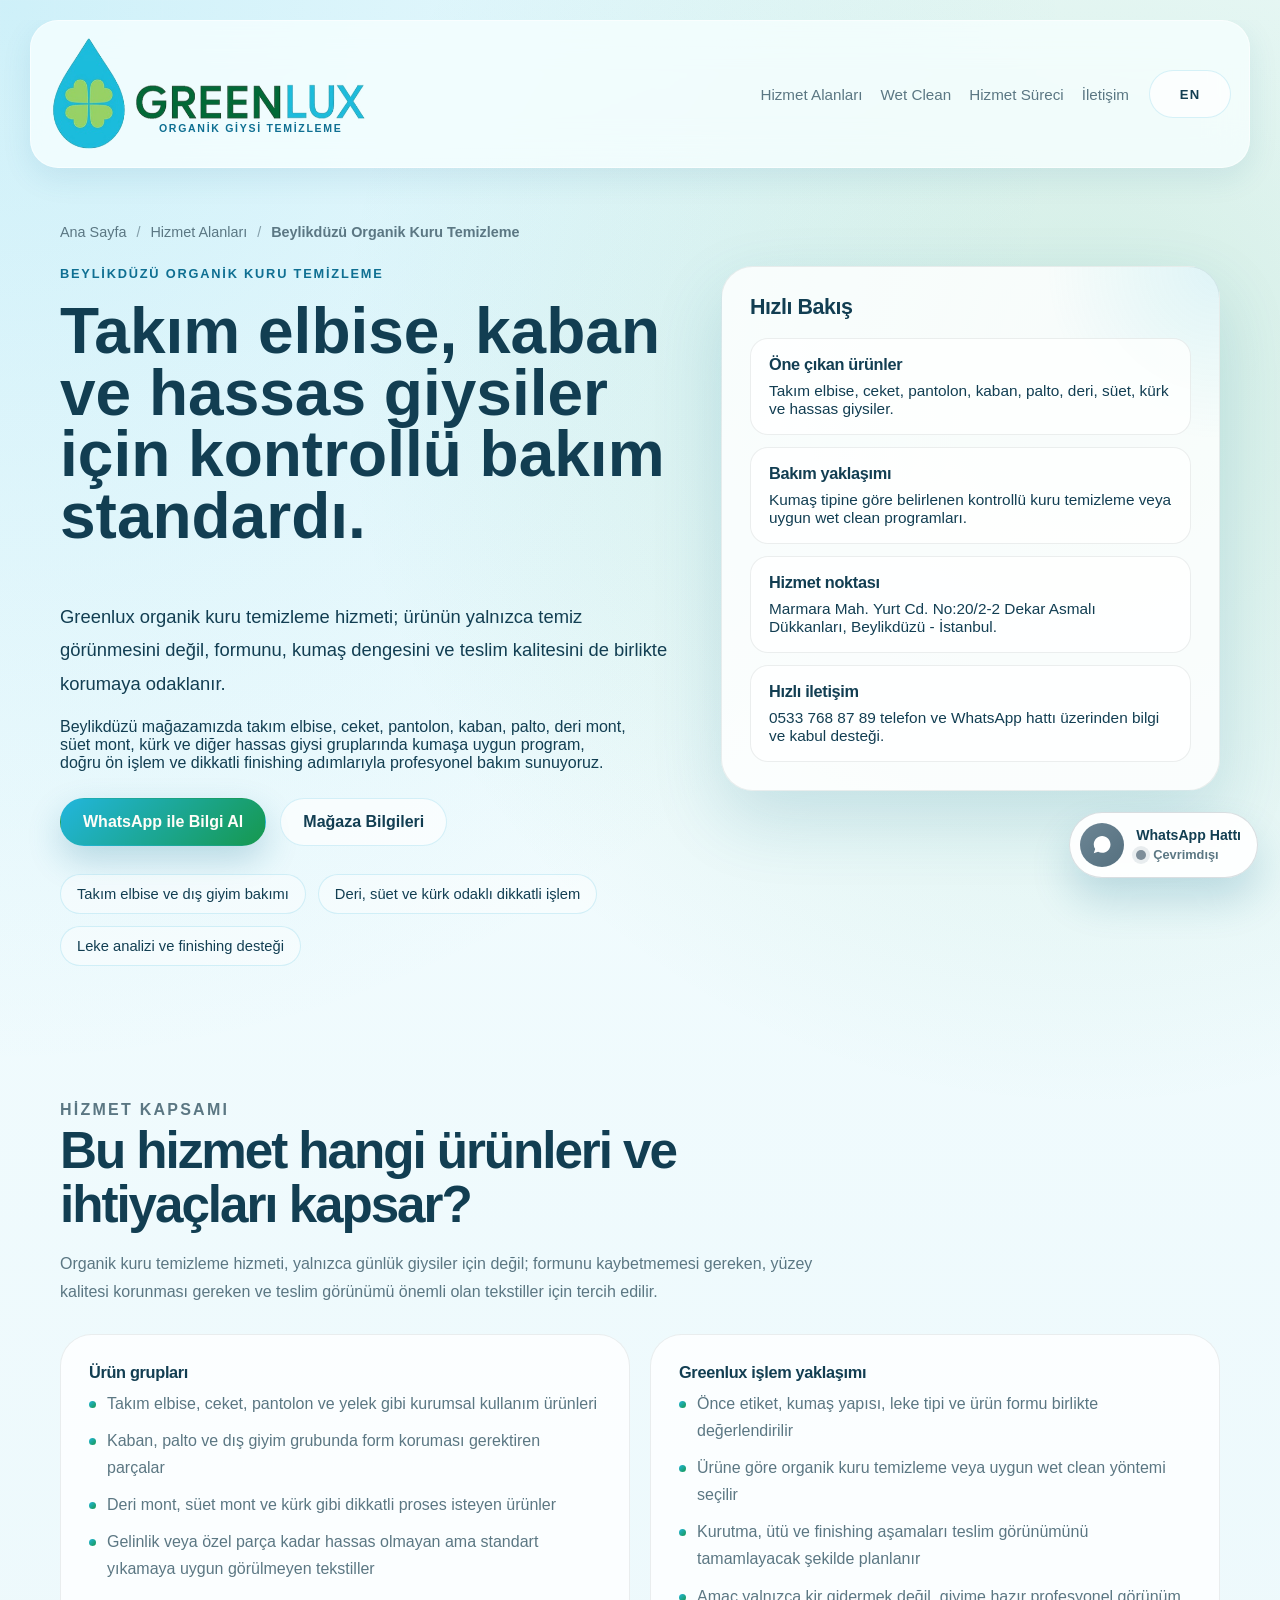
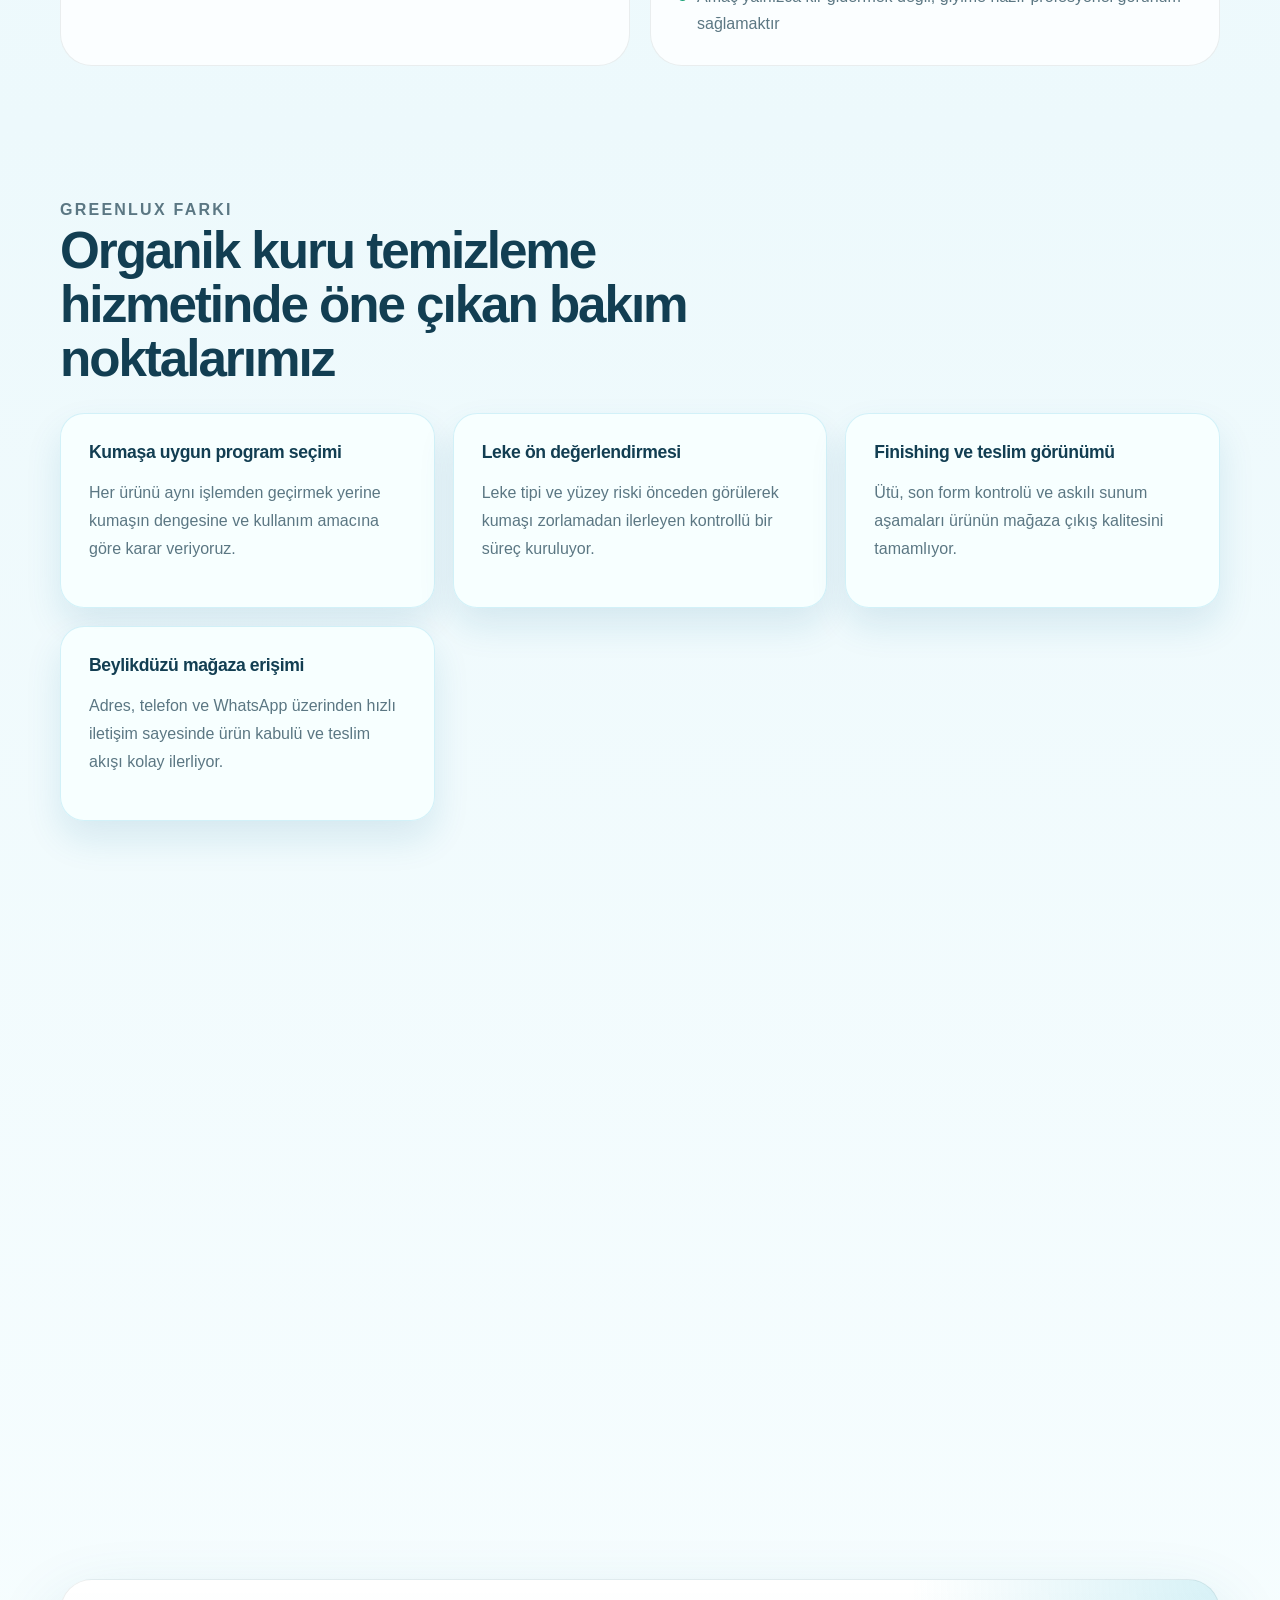
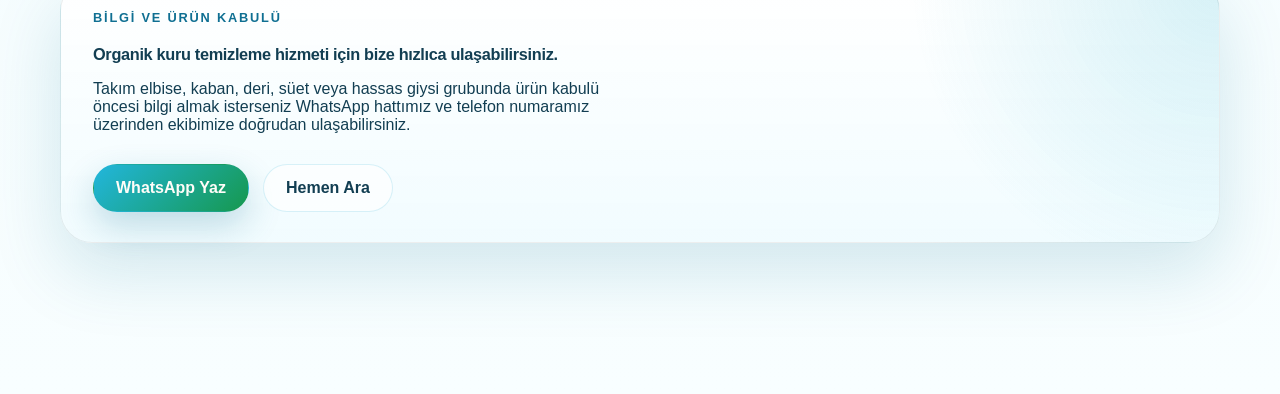
<file: hizmetler/organik-kuru-temizleme-beylikduzu.html>
<!DOCTYPE html>
<html lang="tr">
  <head>
    <meta charset="UTF-8" />
    <meta name="viewport" content="width=device-width, initial-scale=1.0" />
    <title>Beylikdüzü Organik Kuru Temizleme | Takım Elbise, Kaban ve Hassas Giysi Bakımı | Greenlux</title>
    <meta
      name="description"
      content="Greenlux Beylikdüzü organik kuru temizleme hizmeti; takım elbise, ceket, pantolon, kaban, palto, deri, süet, kürk ve hassas giysiler için kontrollü bakım sunar."
    />
    <meta
      name="robots"
      content="index, follow, max-image-preview:large, max-snippet:-1, max-video-preview:-1"
    />
    <meta name="author" content="Greenlux Organik Giysi Temizleme" />
    <meta name="theme-color" content="#22b3d0" />
    <meta name="geo.region" content="TR-34" />
    <meta name="geo.placename" content="Beylikdüzü, İstanbul" />
    <meta property="og:locale" content="tr_TR" />
    <meta property="og:type" content="article" />
    <meta property="og:site_name" content="Greenlux Organik Giysi Temizleme" />
    <meta
      property="og:title"
      content="Beylikdüzü Organik Kuru Temizleme | Takım Elbise, Kaban ve Hassas Giysi Bakımı | Greenlux"
    />
    <meta
      property="og:description"
      content="Takım elbise, kaban, palto, deri, süet, kürk ve hassas giysiler için Beylikdüzü'nde organik kuru temizleme hizmeti."
    />
    <meta property="og:url" content="https://www.greenlux.com.tr/hizmetler/organik-kuru-temizleme-beylikduzu.html" />
    <meta property="og:image" content="https://www.greenlux.com.tr/images/wet-cleaning.webp" />
    <meta name="twitter:card" content="summary_large_image" />
    <meta
      name="twitter:title"
      content="Beylikdüzü Organik Kuru Temizleme | Greenlux"
    />
    <meta
      name="twitter:description"
      content="Takım elbise, kaban, deri, süet ve hassas giysiler için kontrollü organik kuru temizleme hizmeti."
    />
    <meta name="twitter:image" content="https://www.greenlux.com.tr/images/wet-cleaning.webp" />
    <link rel="icon" href="../images/favicon-drop.png" type="image/png" />
    <link rel="apple-touch-icon" href="../images/favicon-drop.png" />
    <link
      rel="canonical"
      href="https://www.greenlux.com.tr/hizmetler/organik-kuru-temizleme-beylikduzu.html"
    />
    <link
      rel="alternate"
      hreflang="tr"
      href="https://www.greenlux.com.tr/hizmetler/organik-kuru-temizleme-beylikduzu.html"
    />
    <link
      rel="alternate"
      hreflang="x-default"
      href="https://www.greenlux.com.tr/hizmetler/organik-kuru-temizleme-beylikduzu.html"
    />
    <link rel="stylesheet" href="../styles.css" />
    <script type="application/ld+json">
      {
        "@context": "https://schema.org",
        "@graph": [
          {
            "@type": "WebPage",
            "@id": "https://www.greenlux.com.tr/hizmetler/organik-kuru-temizleme-beylikduzu.html#webpage",
            "url": "https://www.greenlux.com.tr/hizmetler/organik-kuru-temizleme-beylikduzu.html",
            "name": "Beylikdüzü Organik Kuru Temizleme | Takım Elbise, Kaban ve Hassas Giysi Bakımı | Greenlux",
            "inLanguage": "tr-TR",
            "description": "Greenlux Beylikdüzü organik kuru temizleme hizmeti; takım elbise, ceket, pantolon, kaban, palto, deri, süet, kürk ve hassas giysiler için kontrollü bakım sunar.",
            "isPartOf": {
              "@id": "https://www.greenlux.com.tr/#website"
            },
            "about": {
              "@id": "https://www.greenlux.com.tr/hizmetler/organik-kuru-temizleme-beylikduzu.html#service"
            }
          },
          {
            "@type": "Service",
            "@id": "https://www.greenlux.com.tr/hizmetler/organik-kuru-temizleme-beylikduzu.html#service",
            "name": "Beylikdüzü Organik Kuru Temizleme",
            "serviceType": "Organik kuru temizleme ve hassas giysi bakımı",
            "description": "Takım elbise, ceket, pantolon, kaban, palto, deri, süet, kürk ve hassas giysiler için kumaşa uygun programlarla yürütülen kontrollü bakım hizmeti.",
            "provider": {
              "@type": "DryCleaningOrLaundry",
              "name": "Greenlux Organik Giysi Temizleme",
              "url": "https://www.greenlux.com.tr/",
              "telephone": "+90 533 768 87 89"
            },
            "areaServed": ["Beylikdüzü", "İstanbul"],
            "mainEntityOfPage": {
              "@id": "https://www.greenlux.com.tr/hizmetler/organik-kuru-temizleme-beylikduzu.html#webpage"
            },
            "inLanguage": "tr-TR",
            "url": "https://www.greenlux.com.tr/hizmetler/organik-kuru-temizleme-beylikduzu.html"
          },
          {
            "@type": "BreadcrumbList",
            "@id": "https://www.greenlux.com.tr/hizmetler/organik-kuru-temizleme-beylikduzu.html#breadcrumb",
            "itemListElement": [
              {
                "@type": "ListItem",
                "position": 1,
                "name": "Ana Sayfa",
                "item": "https://www.greenlux.com.tr/"
              },
              {
                "@type": "ListItem",
                "position": 2,
                "name": "Hizmet Alanları",
                "item": "https://www.greenlux.com.tr/#hizmet-alanlari"
              },
              {
                "@type": "ListItem",
                "position": 3,
                "name": "Beylikdüzü Organik Kuru Temizleme",
                "item": "https://www.greenlux.com.tr/hizmetler/organik-kuru-temizleme-beylikduzu.html"
              }
            ]
          }
        ]
      }
    </script>
  </head>
  <body data-contact-email="greenluxdryclean@gmail.com" data-whatsapp-number="905337688789">
    <div class="page-shell">
      <header class="site-header">
        <a class="brand" href="../index.html#anasayfa" aria-label="Greenlux ana sayfa">
          <img
            class="brand-logo"
            src="../images/greenlux-logo-cropped.png"
            alt="Greenlux logosu"
            width="600"
            height="222"
            loading="eager"
            decoding="async"
          />
          <span class="brand-text">
            <small>Organik Giysi Temizleme</small>
          </span>
        </a>

        <button
          class="menu-toggle"
          type="button"
          aria-expanded="false"
          aria-controls="site-navigation"
          aria-label="Ana menüyü aç"
        >
          <span class="menu-toggle-icon" aria-hidden="true">
            <span></span>
            <span></span>
            <span></span>
          </span>
          <span class="menu-toggle-text">Menü</span>
        </button>

        <nav class="site-nav" id="site-navigation" aria-label="Ana menü">
          <a href="../index.html#hizmet-alanlari">Hizmet Alanları</a>
          <a href="../index.html#wet-clean">Wet Clean</a>
          <a href="../index.html#hizmet-sureci">Hizmet Süreci</a>
          <a href="../index.html#iletisim">İletişim</a>
        </nav>

        <a
          class="button button-ghost header-link language-link"
          href="../en.html"
          hreflang="en"
          lang="en"
          aria-label="Switch to English"
        >
          <span class="lang-code">EN</span>
        </a>
      </header>

      <main>
        <section class="subpage-hero section">
          <div class="crumbs reveal">
            <a href="../index.html">Ana Sayfa</a>
            <span>/</span>
            <a href="../index.html#hizmet-alanlari">Hizmet Alanları</a>
            <span>/</span>
            <strong>Beylikdüzü Organik Kuru Temizleme</strong>
          </div>

          <div class="subpage-grid">
            <div class="subpage-copy reveal">
              <p class="eyebrow">Beylikdüzü organik kuru temizleme</p>
              <h1>Takım elbise, kaban ve hassas giysiler için kontrollü bakım standardı.</h1>
              <p class="subpage-lead">
                Greenlux organik kuru temizleme hizmeti; ürünün yalnızca temiz
                görünmesini değil, formunu, kumaş dengesini ve teslim kalitesini
                de birlikte korumaya odaklanır.
              </p>
              <p class="subpage-text">
                Beylikdüzü mağazamızda takım elbise, ceket, pantolon, kaban,
                palto, deri mont, süet mont, kürk ve diğer hassas giysi
                gruplarında kumaşa uygun program, doğru ön işlem ve dikkatli
                finishing adımlarıyla profesyonel bakım sunuyoruz.
              </p>
              <div class="hero-actions">
                <a
                  class="button button-primary"
                  href="https://wa.me/905337688789?text=Merhaba%2C%20Beylikd%C3%BCz%C3%BC%20organik%20kuru%20temizleme%20hizmeti%20hakk%C4%B1nda%20bilgi%20almak%20istiyorum."
                  target="_blank"
                  rel="noreferrer"
                >
                  WhatsApp ile Bilgi Al
                </a>
                <a class="button button-secondary" href="../index.html#iletisim">Mağaza Bilgileri</a>
              </div>
              <div class="story-points">
                <span>Takım elbise ve dış giyim bakımı</span>
                <span>Deri, süet ve kürk odaklı dikkatli işlem</span>
                <span>Leke analizi ve finishing desteği</span>
              </div>
            </div>

            <aside class="service-quickfacts reveal">
              <h2>Hızlı Bakış</h2>
              <div class="quickfacts-grid">
                <div class="quickfact">
                  <strong>Öne çıkan ürünler</strong>
                  <p>Takım elbise, ceket, pantolon, kaban, palto, deri, süet, kürk ve hassas giysiler.</p>
                </div>
                <div class="quickfact">
                  <strong>Bakım yaklaşımı</strong>
                  <p>Kumaş tipine göre belirlenen kontrollü kuru temizleme veya uygun wet clean programları.</p>
                </div>
                <div class="quickfact">
                  <strong>Hizmet noktası</strong>
                  <p>Marmara Mah. Yurt Cd. No:20/2-2 Dekar Asmalı Dükkanları, Beylikdüzü - İstanbul.</p>
                </div>
                <div class="quickfact">
                  <strong>Hızlı iletişim</strong>
                  <p>0533 768 87 89 telefon ve WhatsApp hattı üzerinden bilgi ve kabul desteği.</p>
                </div>
              </div>
            </aside>
          </div>
        </section>

        <section class="section">
          <div class="section-heading reveal">
            <p class="eyebrow">Hizmet kapsamı</p>
            <h2>Bu hizmet hangi ürünleri ve ihtiyaçları kapsar?</h2>
            <p>
              Organik kuru temizleme hizmeti, yalnızca günlük giysiler için değil;
              formunu kaybetmemesi gereken, yüzey kalitesi korunması gereken ve
              teslim görünümü önemli olan tekstiller için tercih edilir.
            </p>
          </div>

          <div class="service-columns">
            <article class="content-card reveal">
              <h3>Ürün grupları</h3>
              <ul class="detail-list">
                <li>Takım elbise, ceket, pantolon ve yelek gibi kurumsal kullanım ürünleri</li>
                <li>Kaban, palto ve dış giyim grubunda form koruması gerektiren parçalar</li>
                <li>Deri mont, süet mont ve kürk gibi dikkatli proses isteyen ürünler</li>
                <li>Gelinlik veya özel parça kadar hassas olmayan ama standart yıkamaya uygun görülmeyen tekstiller</li>
              </ul>
            </article>

            <article class="content-card reveal">
              <h3>Greenlux işlem yaklaşımı</h3>
              <ul class="detail-list">
                <li>Önce etiket, kumaş yapısı, leke tipi ve ürün formu birlikte değerlendirilir</li>
                <li>Ürüne göre organik kuru temizleme veya uygun wet clean yöntemi seçilir</li>
                <li>Kurutma, ütü ve finishing aşamaları teslim görünümünü tamamlayacak şekilde planlanır</li>
                <li>Amaç yalnızca kir gidermek değil, giyime hazır profesyonel görünüm sağlamaktır</li>
              </ul>
            </article>
          </div>
        </section>

        <section class="section">
          <div class="section-heading reveal">
            <p class="eyebrow">Greenlux farkı</p>
            <h2>Organik kuru temizleme hizmetinde öne çıkan bakım noktalarımız</h2>
          </div>

          <div class="benefits-grid">
            <article class="benefit-card reveal">
              <h3>Kumaşa uygun program seçimi</h3>
              <p>Her ürünü aynı işlemden geçirmek yerine kumaşın dengesine ve kullanım amacına göre karar veriyoruz.</p>
            </article>
            <article class="benefit-card reveal">
              <h3>Leke ön değerlendirmesi</h3>
              <p>Leke tipi ve yüzey riski önceden görülerek kumaşı zorlamadan ilerleyen kontrollü bir süreç kuruluyor.</p>
            </article>
            <article class="benefit-card reveal">
              <h3>Finishing ve teslim görünümü</h3>
              <p>Ütü, son form kontrolü ve askılı sunum aşamaları ürünün mağaza çıkış kalitesini tamamlıyor.</p>
            </article>
            <article class="benefit-card reveal">
              <h3>Beylikdüzü mağaza erişimi</h3>
              <p>Adres, telefon ve WhatsApp üzerinden hızlı iletişim sayesinde ürün kabulü ve teslim akışı kolay ilerliyor.</p>
            </article>
          </div>
        </section>

        <section class="faq section">
          <div class="section-heading reveal">
            <p class="eyebrow">Sık sorulanlar</p>
            <h2>Beylikdüzü organik kuru temizleme hakkında merak edilenler</h2>
          </div>
          <div class="faq-list">
            <details class="faq-item reveal">
              <summary>Takım elbise temizleme hizmetiniz var mı?</summary>
              <p>Evet. Ceket, pantolon ve yelek gibi takım elbise parçaları kumaş yapısına göre kontrollü işleme alınır ve finishing ile teslim edilir.</p>
            </details>
            <details class="faq-item reveal">
              <summary>Deri ve süet ürünler için ayrı değerlendirme yapıyor musunuz?</summary>
              <p>Evet. Deri ve süet ürünlerde yüzey yapısı ve renk dengesi dikkate alınarak standart tekstilden farklı bir değerlendirme yapılır.</p>
            </details>
            <details class="faq-item reveal">
              <summary>Leke çıkarma her üründe garanti edilir mi?</summary>
              <p>Hayır. Lekenin yaşı, türü ve kumaşın hassasiyet seviyesi sonucu etkiler. Amaç kumaşa zarar vermeden en iyi sonucu almaktır.</p>
            </details>
            <details class="faq-item reveal">
              <summary>Ürünler teslim öncesi ütüleniyor mu?</summary>
              <p>Evet. Uygun ürünlerde ütü ve finishing aşaması teslim görünümünün önemli bir parçası olarak değerlendirilir.</p>
            </details>
          </div>
        </section>

        <section class="section">
          <div class="service-cta-panel reveal">
            <p class="eyebrow">Bilgi ve ürün kabulü</p>
            <h2>Organik kuru temizleme hizmeti için bize hızlıca ulaşabilirsiniz.</h2>
            <p>
              Takım elbise, kaban, deri, süet veya hassas giysi grubunda ürün
              kabulü öncesi bilgi almak isterseniz WhatsApp hattımız ve telefon
              numaramız üzerinden ekibimize doğrudan ulaşabilirsiniz.
            </p>
            <div class="hero-actions">
              <a
                class="button button-primary"
                href="https://wa.me/905337688789?text=Merhaba%2C%20organik%20kuru%20temizleme%20hizmeti%20icin%20bilgi%20almak%20istiyorum."
                target="_blank"
                rel="noreferrer"
              >
                WhatsApp Yaz
              </a>
              <a class="button button-secondary" href="tel:+905337688789">Hemen Ara</a>
            </div>
          </div>
        </section>
      </main>

      <footer class="site-footer">
        <p>© <span id="current-year"></span> Greenlux Organik Giysi Temizleme</p>
      </footer>
    </div>

    <a
      class="whatsapp-float"
      href="https://wa.me/905337688789?text=Merhaba%2C%20Greenlux%20hizmetleri%20hakk%C4%B1nda%20bilgi%20almak%20istiyorum."
      target="_blank"
      rel="noreferrer"
      aria-label="WhatsApp üzerinden Greenlux ile iletişime geçin"
    >
      <span class="whatsapp-float__icon" aria-hidden="true">
        <svg viewBox="0 0 32 32" role="presentation" focusable="false">
          <path
            d="M27.3 15.3c0 6.1-5 11.1-11.2 11.1-1.9 0-3.7-.5-5.3-1.3L5 27l1.9-5.6a10.9 10.9 0 0 1-1.9-6.1c0-6.2 5-11.2 11.1-11.2 6.2 0 11.2 5 11.2 11.2Z"
            fill="currentColor"
          />
          <path
            d="M22.4 18.9c-.3-.1-1.9-.9-2.2-1s-.5-.1-.7.1-.8 1-.9 1.2-.4.2-.7 0a8.9 8.9 0 0 1-2.6-1.6 9.8 9.8 0 0 1-1.8-2.3c-.2-.3 0-.5.1-.7l.5-.5c.2-.2.2-.4.3-.6l.1-.5c0-.1-.7-1.7-1-2.4-.2-.6-.5-.5-.7-.5h-.6c-.2 0-.6.1-.9.5s-1.2 1.2-1.2 3 .1 3.1 1.4 4.8c1.6 2 3.7 3.5 6.1 4.2 1 .3 1.8.3 2.5.2.8-.1 2.4-1 2.7-2 .3-1 .3-1.9.2-2 0-.1-.2-.2-.5-.4Z"
            fill="#fff"
          />
        </svg>
      </span>
      <span class="whatsapp-float__text">
        <strong>WhatsApp Hattı</strong>
        <span class="whatsapp-float__status">
          <span class="whatsapp-status-dot" aria-hidden="true"></span>
          <small class="whatsapp-status-text">Çevrimiçi</small>
        </span>
      </span>
    </a>

    <script src="../script.js"></script>
  </body>
</html>
</file>
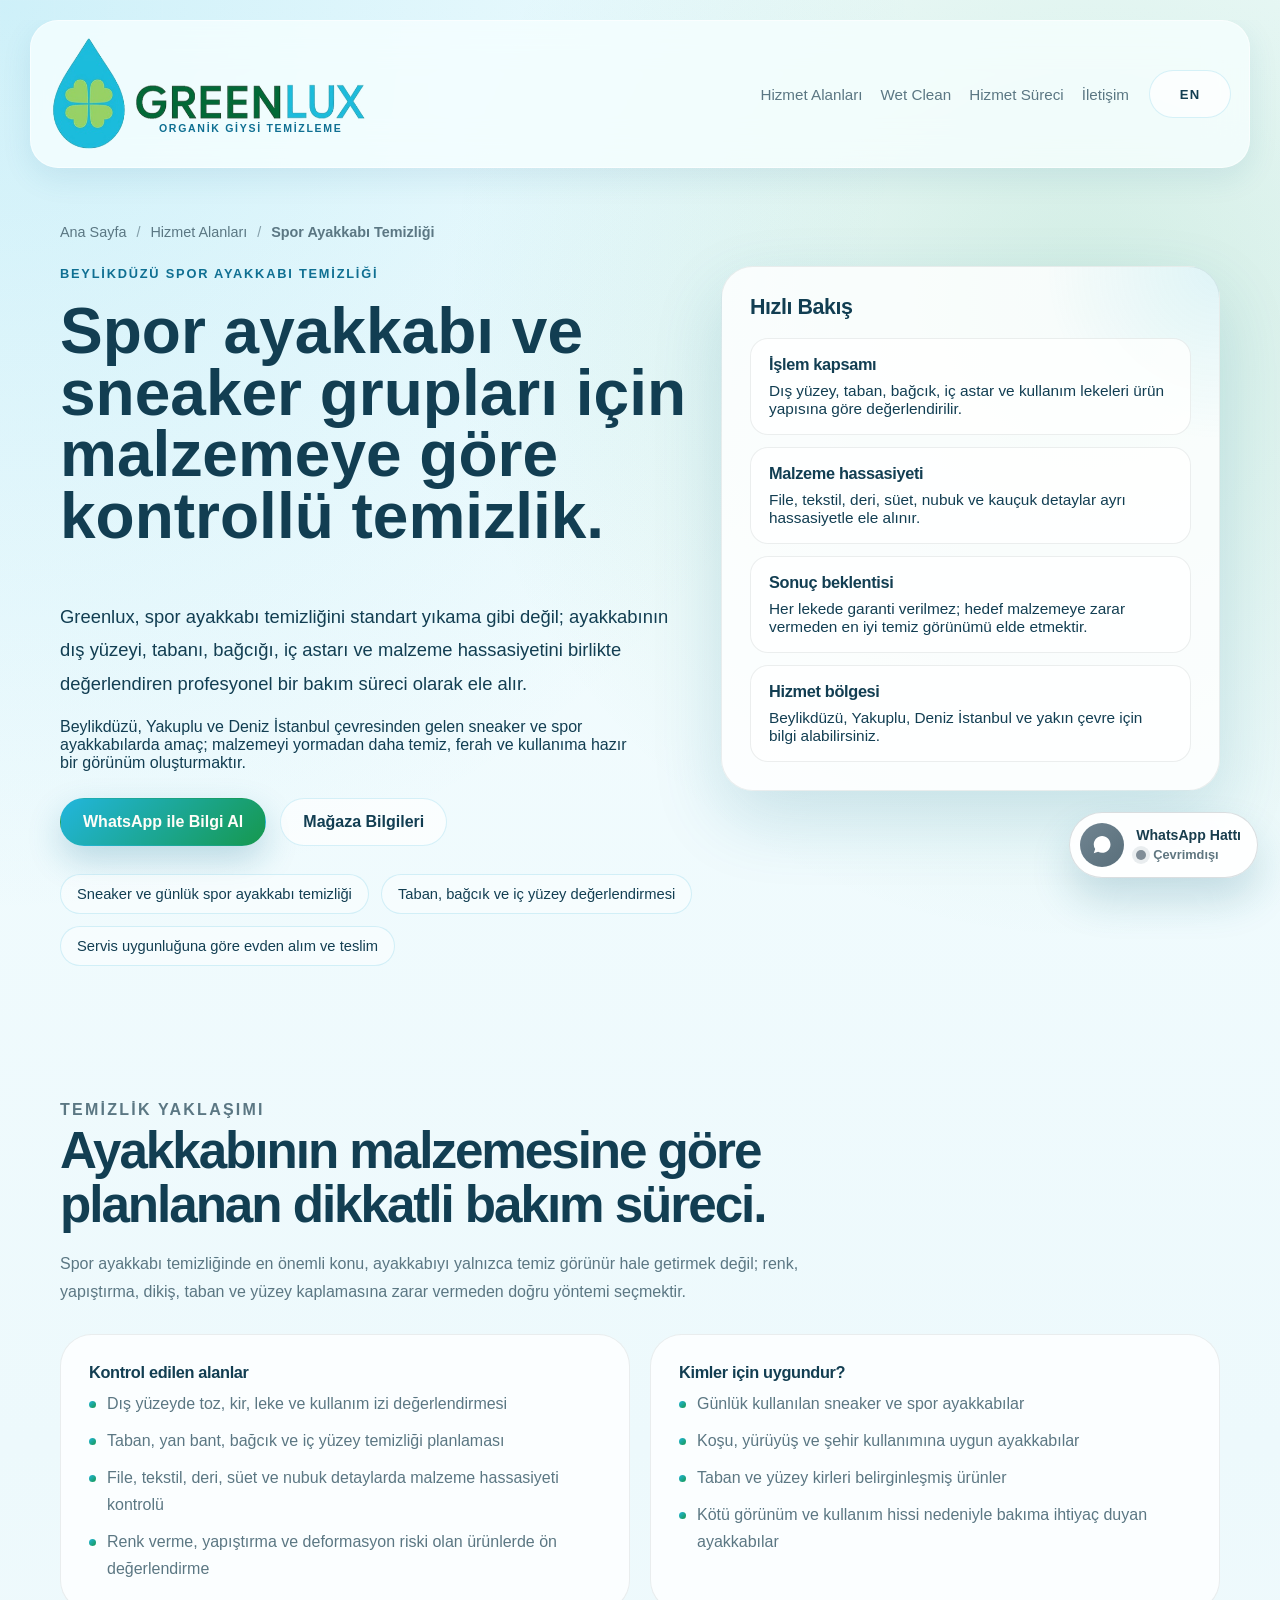
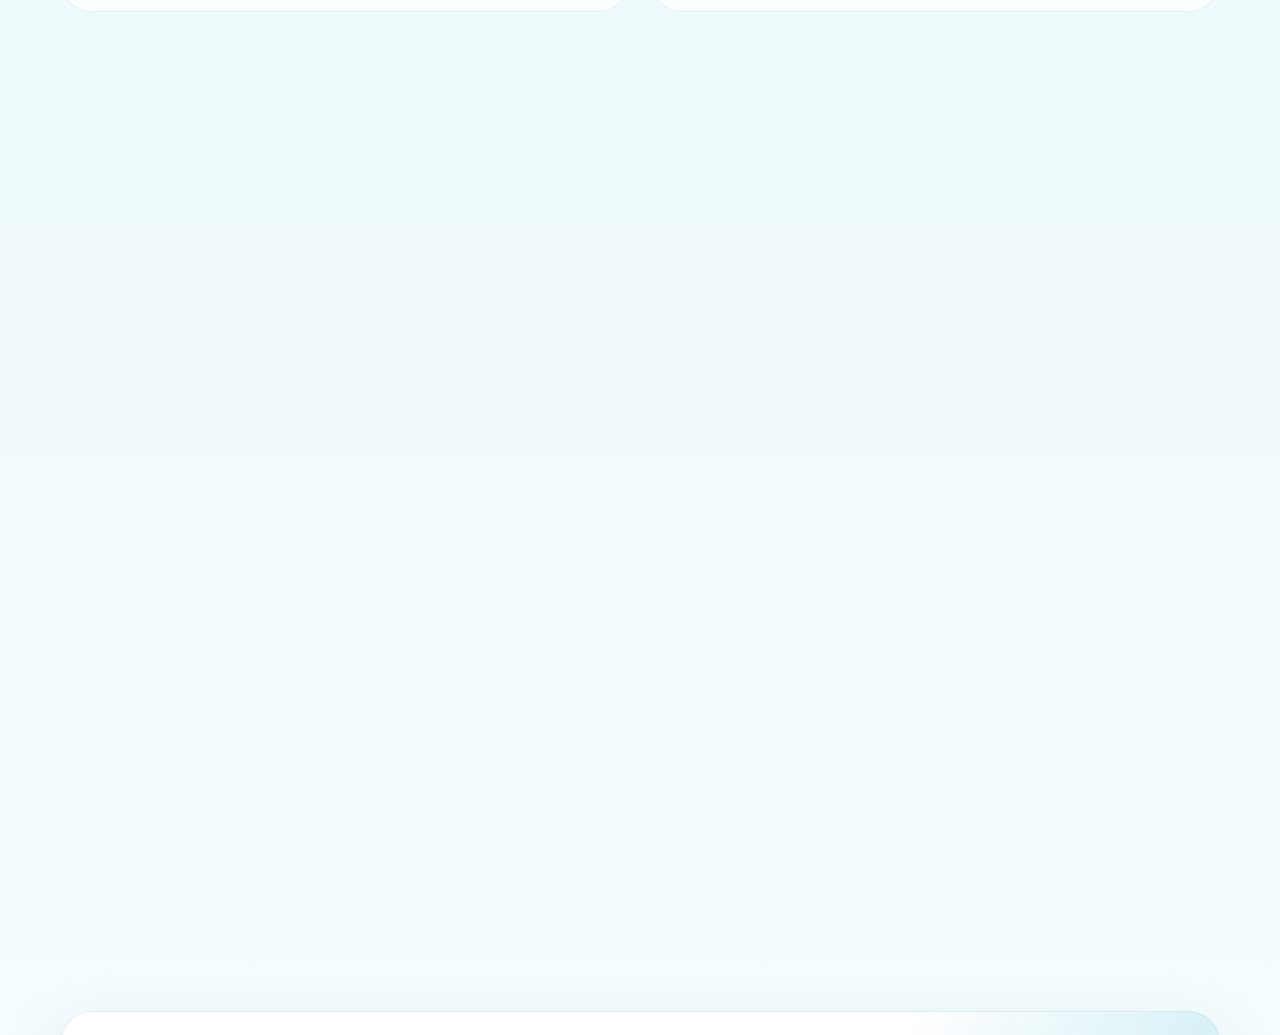
<file: hizmetler/spor-ayakkabi-temizligi-beylikduzu.html>
<!DOCTYPE html>
<html lang="tr">
  <head>
    <meta charset="UTF-8" />
    <meta name="viewport" content="width=device-width, initial-scale=1.0" />
    <title>Beylikdüzü Spor Ayakkabı Temizliği | Sneaker Temizleme | Greenlux</title>
    <meta
      name="description"
      content="Greenlux Beylikdüzü spor ayakkabı temizliği; sneaker, taban, bağcık, iç yüzey, file, tekstil, deri ve süet detaylarda kontrollü temizlik sunar."
    />
    <meta
      name="robots"
      content="index, follow, max-image-preview:large, max-snippet:-1, max-video-preview:-1"
    />
    <meta name="author" content="Greenlux Organik Giysi Temizleme" />
    <meta name="theme-color" content="#22b3d0" />
    <meta name="geo.region" content="TR-34" />
    <meta name="geo.placename" content="Beylikdüzü, İstanbul" />
    <meta property="og:locale" content="tr_TR" />
    <meta property="og:type" content="article" />
    <meta property="og:site_name" content="Greenlux Organik Giysi Temizleme" />
    <meta property="og:title" content="Beylikdüzü Spor Ayakkabı Temizliği | Greenlux" />
    <meta
      property="og:description"
      content="Beylikdüzü, Yakuplu ve Deniz İstanbul çevresinde sneaker ve spor ayakkabı temizliği için kontrollü Greenlux hizmeti."
    />
    <meta property="og:url" content="https://www.greenlux.com.tr/hizmetler/spor-ayakkabi-temizligi-beylikduzu.html" />
    <meta property="og:image" content="https://www.greenlux.com.tr/images/wet-cleaning.webp" />
    <meta name="twitter:card" content="summary_large_image" />
    <meta name="twitter:title" content="Beylikdüzü Spor Ayakkabı Temizliği | Greenlux" />
    <meta
      name="twitter:description"
      content="Spor ayakkabı, sneaker, taban, bağcık, iç yüzey ve malzemeye göre kontrollü ayakkabı temizliği."
    />
    <meta name="twitter:image" content="https://www.greenlux.com.tr/images/wet-cleaning.webp" />
    <link rel="icon" href="../images/favicon-drop.png" type="image/png" />
    <link rel="apple-touch-icon" href="../images/favicon-drop.png" />
    <link rel="canonical" href="https://www.greenlux.com.tr/hizmetler/spor-ayakkabi-temizligi-beylikduzu.html" />
    <link rel="alternate" hreflang="tr" href="https://www.greenlux.com.tr/hizmetler/spor-ayakkabi-temizligi-beylikduzu.html" />
    <link rel="alternate" hreflang="x-default" href="https://www.greenlux.com.tr/hizmetler/spor-ayakkabi-temizligi-beylikduzu.html" />
    <link rel="stylesheet" href="../styles.css" />
    <script type="application/ld+json">
      {
        "@context": "https://schema.org",
        "@graph": [
          {
            "@type": "WebPage",
            "@id": "https://www.greenlux.com.tr/hizmetler/spor-ayakkabi-temizligi-beylikduzu.html#webpage",
            "url": "https://www.greenlux.com.tr/hizmetler/spor-ayakkabi-temizligi-beylikduzu.html",
            "name": "Beylikdüzü Spor Ayakkabı Temizliği | Sneaker Temizleme | Greenlux",
            "inLanguage": "tr-TR",
            "description": "Beylikdüzü, Yakuplu ve Deniz İstanbul çevresinde spor ayakkabı, sneaker, taban, bağcık, iç yüzey ve malzemeye göre kontrollü ayakkabı temizliği.",
            "isPartOf": {
              "@id": "https://www.greenlux.com.tr/#website"
            },
            "about": {
              "@id": "https://www.greenlux.com.tr/hizmetler/spor-ayakkabi-temizligi-beylikduzu.html#service"
            }
          },
          {
            "@type": "Service",
            "@id": "https://www.greenlux.com.tr/hizmetler/spor-ayakkabi-temizligi-beylikduzu.html#service",
            "name": "Beylikdüzü Spor Ayakkabı Temizliği",
            "serviceType": "Spor ayakkabı temizliği, sneaker temizleme ve ayakkabı bakım hizmeti",
            "description": "Spor ayakkabı, sneaker, taban, bağcık, iç yüzey, file, tekstil, deri ve süet detaylarda ürün malzemesine göre planlanan kontrollü temizlik hizmeti.",
            "provider": {
              "@type": "DryCleaningOrLaundry",
              "name": "Greenlux Organik Giysi Temizleme",
              "url": "https://www.greenlux.com.tr/",
              "telephone": "+90 533 768 87 89"
            },
            "areaServed": ["Beylikdüzü", "Yakuplu", "Deniz İstanbul", "İstanbul"],
            "mainEntityOfPage": {
              "@id": "https://www.greenlux.com.tr/hizmetler/spor-ayakkabi-temizligi-beylikduzu.html#webpage"
            },
            "inLanguage": "tr-TR",
            "url": "https://www.greenlux.com.tr/hizmetler/spor-ayakkabi-temizligi-beylikduzu.html"
          },
          {
            "@type": "FAQPage",
            "@id": "https://www.greenlux.com.tr/hizmetler/spor-ayakkabi-temizligi-beylikduzu.html#faq",
            "mainEntity": [
              {
                "@type": "Question",
                "name": "Hangi spor ayakkabılar temizlenebilir?",
                "acceptedAnswer": {
                  "@type": "Answer",
                  "text": "Sneaker, koşu ayakkabısı, günlük spor ayakkabı ve uygun malzemeye sahip ayakkabılar ürün görülerek değerlendirilir. File, tekstil, deri, süet, nubuk ve kauçuk detayların hassasiyeti işlem planını belirler."
                }
              },
              {
                "@type": "Question",
                "name": "Spor ayakkabı temizliğinde her leke çıkar mı?",
                "acceptedAnswer": {
                  "@type": "Answer",
                  "text": "Her leke için garanti verilemez. Lekenin türü, ayakkabının malzemesi, kullanım süresi, renk hassasiyeti ve önceki işlem geçmişi sonucu etkiler. Amaç malzemeye zarar vermeden en iyi temiz görünümü elde etmektir."
                }
              },
              {
                "@type": "Question",
                "name": "Ayakkabılar evden alınıp teslim edilebilir mi?",
                "acceptedAnswer": {
                  "@type": "Answer",
                  "text": "Beylikdüzü, Yakuplu, Deniz İstanbul ve yakın çevrede servis uygunluğuna göre spor ayakkabılarınız evden alınabilir ve temizlik sonrası adresinize teslim edilebilir."
                }
              }
            ]
          },
          {
            "@type": "BreadcrumbList",
            "@id": "https://www.greenlux.com.tr/hizmetler/spor-ayakkabi-temizligi-beylikduzu.html#breadcrumb",
            "itemListElement": [
              {
                "@type": "ListItem",
                "position": 1,
                "name": "Ana Sayfa",
                "item": "https://www.greenlux.com.tr/"
              },
              {
                "@type": "ListItem",
                "position": 2,
                "name": "Hizmet Alanları",
                "item": "https://www.greenlux.com.tr/#hizmet-alanlari"
              },
              {
                "@type": "ListItem",
                "position": 3,
                "name": "Beylikdüzü Spor Ayakkabı Temizliği",
                "item": "https://www.greenlux.com.tr/hizmetler/spor-ayakkabi-temizligi-beylikduzu.html"
              }
            ]
          }
        ]
      }
    </script>
  </head>
  <body data-contact-email="greenluxdryclean@gmail.com" data-whatsapp-number="905337688789">
    <div class="page-shell">
      <header class="site-header">
        <a class="brand" href="../index.html#anasayfa" aria-label="Greenlux ana sayfa">
          <img
            class="brand-logo"
            src="../images/greenlux-logo-cropped.png"
            alt="Greenlux logosu"
            width="600"
            height="222"
            loading="eager"
            decoding="async"
          />
          <span class="brand-text">
            <small>Organik Giysi Temizleme</small>
          </span>
        </a>

        <button
          class="menu-toggle"
          type="button"
          aria-expanded="false"
          aria-controls="site-navigation"
          aria-label="Ana menüyü aç"
        >
          <span class="menu-toggle-icon" aria-hidden="true">
            <span></span>
            <span></span>
            <span></span>
          </span>
          <span class="menu-toggle-text">Menü</span>
        </button>

        <nav class="site-nav" id="site-navigation" aria-label="Ana menü">
          <a href="../index.html#hizmet-alanlari">Hizmet Alanları</a>
          <a href="../index.html#wet-clean">Wet Clean</a>
          <a href="../index.html#hizmet-sureci">Hizmet Süreci</a>
          <a href="../index.html#iletisim">İletişim</a>
        </nav>

        <a class="button button-ghost header-link language-link" href="../en.html" hreflang="en" lang="en" aria-label="Switch to English">
          <span class="lang-code">EN</span>
        </a>
      </header>

      <main>
        <section class="subpage-hero section">
          <div class="crumbs reveal">
            <a href="../index.html">Ana Sayfa</a>
            <span>/</span>
            <a href="../index.html#hizmet-alanlari">Hizmet Alanları</a>
            <span>/</span>
            <strong>Spor Ayakkabı Temizliği</strong>
          </div>

          <div class="subpage-grid">
            <div class="subpage-copy reveal">
              <p class="eyebrow">Beylikdüzü spor ayakkabı temizliği</p>
              <h1>Spor ayakkabı ve sneaker grupları için malzemeye göre kontrollü temizlik.</h1>
              <p class="subpage-lead">
                Greenlux, spor ayakkabı temizliğini standart yıkama gibi değil;
                ayakkabının dış yüzeyi, tabanı, bağcığı, iç astarı ve malzeme
                hassasiyetini birlikte değerlendiren profesyonel bir bakım
                süreci olarak ele alır.
              </p>
              <p class="subpage-text">
                Beylikdüzü, Yakuplu ve Deniz İstanbul çevresinden gelen sneaker
                ve spor ayakkabılarda amaç; malzemeyi yormadan daha temiz,
                ferah ve kullanıma hazır bir görünüm oluşturmaktır.
              </p>
              <div class="hero-actions">
                <button
                  class="button button-primary"
                  type="button"
                  data-whatsapp-href="https://wa.me/905337688789?text=Merhaba%2C%20spor%20ayakkab%C4%B1%20temizli%C4%9Fi%20hakk%C4%B1nda%20bilgi%20almak%20istiyorum."
                  aria-disabled="true"
                >
                  WhatsApp ile Bilgi Al
                </button>
                <a class="button button-secondary" href="../index.html#iletisim">Mağaza Bilgileri</a>
              </div>
              <div class="story-points">
                <span>Sneaker ve günlük spor ayakkabı temizliği</span>
                <span>Taban, bağcık ve iç yüzey değerlendirmesi</span>
                <span>Servis uygunluğuna göre evden alım ve teslim</span>
              </div>
            </div>

            <aside class="service-quickfacts reveal">
              <h2>Hızlı Bakış</h2>
              <div class="quickfacts-grid">
                <div class="quickfact">
                  <strong>İşlem kapsamı</strong>
                  <p>Dış yüzey, taban, bağcık, iç astar ve kullanım lekeleri ürün yapısına göre değerlendirilir.</p>
                </div>
                <div class="quickfact">
                  <strong>Malzeme hassasiyeti</strong>
                  <p>File, tekstil, deri, süet, nubuk ve kauçuk detaylar ayrı hassasiyetle ele alınır.</p>
                </div>
                <div class="quickfact">
                  <strong>Sonuç beklentisi</strong>
                  <p>Her lekede garanti verilmez; hedef malzemeye zarar vermeden en iyi temiz görünümü elde etmektir.</p>
                </div>
                <div class="quickfact">
                  <strong>Hizmet bölgesi</strong>
                  <p>Beylikdüzü, Yakuplu, Deniz İstanbul ve yakın çevre için bilgi alabilirsiniz.</p>
                </div>
              </div>
            </aside>
          </div>
        </section>

        <section class="section">
          <div class="section-heading reveal">
            <p class="eyebrow">Temizlik yaklaşımı</p>
            <h2>Ayakkabının malzemesine göre planlanan dikkatli bakım süreci.</h2>
            <p>
              Spor ayakkabı temizliğinde en önemli konu, ayakkabıyı yalnızca
              temiz görünür hale getirmek değil; renk, yapıştırma, dikiş,
              taban ve yüzey kaplamasına zarar vermeden doğru yöntemi seçmektir.
            </p>
          </div>

          <div class="service-columns">
            <article class="content-card reveal">
              <h3>Kontrol edilen alanlar</h3>
              <ul class="detail-list">
                <li>Dış yüzeyde toz, kir, leke ve kullanım izi değerlendirmesi</li>
                <li>Taban, yan bant, bağcık ve iç yüzey temizliği planlaması</li>
                <li>File, tekstil, deri, süet ve nubuk detaylarda malzeme hassasiyeti kontrolü</li>
                <li>Renk verme, yapıştırma ve deformasyon riski olan ürünlerde ön değerlendirme</li>
              </ul>
            </article>

            <article class="content-card reveal">
              <h3>Kimler için uygundur?</h3>
              <ul class="detail-list">
                <li>Günlük kullanılan sneaker ve spor ayakkabılar</li>
                <li>Koşu, yürüyüş ve şehir kullanımına uygun ayakkabılar</li>
                <li>Taban ve yüzey kirleri belirginleşmiş ürünler</li>
                <li>Kötü görünüm ve kullanım hissi nedeniyle bakıma ihtiyaç duyan ayakkabılar</li>
              </ul>
            </article>
          </div>
        </section>

        <section class="faq section">
          <div class="section-heading reveal">
            <p class="eyebrow">Sık sorulanlar</p>
            <h2>Spor ayakkabı temizliği hakkında merak edilenler</h2>
          </div>
          <div class="faq-list">
            <details class="faq-item reveal">
              <summary>Her spor ayakkabı temizlenebilir mi?</summary>
              <p>Her ürün önce görülerek değerlendirilir. Malzeme, renk, dikiş, yapıştırma ve kullanım deformasyonu işlem kararını etkiler.</p>
            </details>
            <details class="faq-item reveal">
              <summary>Sarı taban veya eski leke tamamen çıkar mı?</summary>
              <p>Her leke veya sararma için kesin sonuç garantisi verilemez. Lekenin türü, malzeme yaşı ve önceki kullanım sonucu etkiler.</p>
            </details>
            <details class="faq-item reveal">
              <summary>Ayakkabılarımı evden aldırabilir miyim?</summary>
              <p>Beylikdüzü, Yakuplu, Deniz İstanbul ve yakın çevrede servis uygunluğuna göre evden alım ve eve teslim planlanabilir.</p>
            </details>
          </div>
        </section>

        <section class="section">
          <div class="service-cta-panel reveal">
            <p class="eyebrow">Bilgi ve ürün kabulü</p>
            <h2>Spor ayakkabı temizliği için Greenlux ile iletişime geçebilirsiniz.</h2>
            <p>
              Ürününüzün fotoğrafını WhatsApp üzerinden ileterek ön bilgi
              alabilir, mağaza kabulü veya servis planlaması hakkında ekibimize
              ulaşabilirsiniz.
            </p>
            <div class="hero-actions">
              <button
                class="button button-primary"
                type="button"
                data-whatsapp-href="https://wa.me/905337688789?text=Merhaba%2C%20spor%20ayakkab%C4%B1%20temizli%C4%9Fi%20icin%20bilgi%20almak%20istiyorum."
                aria-disabled="true"
              >
                WhatsApp Yaz
              </button>
              <a class="button button-secondary" href="tel:+905337688789">Hemen Ara</a>
            </div>
          </div>
        </section>
      </main>

      <footer class="site-footer">
        <p>© <span id="current-year"></span> Greenlux Organik Giysi Temizleme</p>
      </footer>
    </div>

    <button
      type="button"
      class="whatsapp-float is-offline is-disabled"
      data-whatsapp-href="https://wa.me/905337688789?text=Merhaba%2C%20Greenlux%20spor%20ayakkab%C4%B1%20temizli%C4%9Fi%20hakk%C4%B1nda%20bilgi%20almak%20istiyorum."
      aria-label="WhatsApp üzerinden Greenlux ile iletişime geçin"
      aria-disabled="true"
    >
      <span class="whatsapp-float__icon" aria-hidden="true">
        <svg viewBox="0 0 32 32" role="presentation" focusable="false">
          <path d="M27.3 15.3c0 6.1-5 11.1-11.2 11.1-1.9 0-3.7-.5-5.3-1.3L5 27l1.9-5.6a10.9 10.9 0 0 1-1.9-6.1c0-6.2 5-11.2 11.1-11.2 6.2 0 11.2 5 11.2 11.2Z" fill="currentColor" />
          <path d="M22.4 18.9c-.3-.1-1.9-.9-2.2-1s-.5-.1-.7.1-.8 1-.9 1.2-.4.2-.7 0a8.9 8.9 0 0 1-2.6-1.6 9.8 9.8 0 0 1-1.8-2.3c-.2-.3 0-.5.1-.7l.5-.5c.2-.2.2-.4.3-.6l.1-.5c0-.1-.7-1.7-1-2.4-.2-.6-.5-.5-.7-.5h-.6c-.2 0-.6.1-.9.5s-1.2 1.2-1.2 3 .1 3.1 1.4 4.8c1.6 2 3.7 3.5 6.1 4.2 1 .3 1.8.3 2.5.2.8-.1 2.4-1 2.7-2 .3-1 .3-1.9.2-2 0-.1-.2-.2-.5-.4Z" fill="#fff" />
        </svg>
      </span>
      <span class="whatsapp-float__text">
        <strong>WhatsApp Hattı</strong>
        <span class="whatsapp-float__status">
          <span class="whatsapp-status-dot" aria-hidden="true"></span>
          <small class="whatsapp-status-text">Çevrimdışı</small>
        </span>
      </span>
    </button>

    <script src="../site.js?v=20260417-1"></script>
  </body>
</html>
</file>
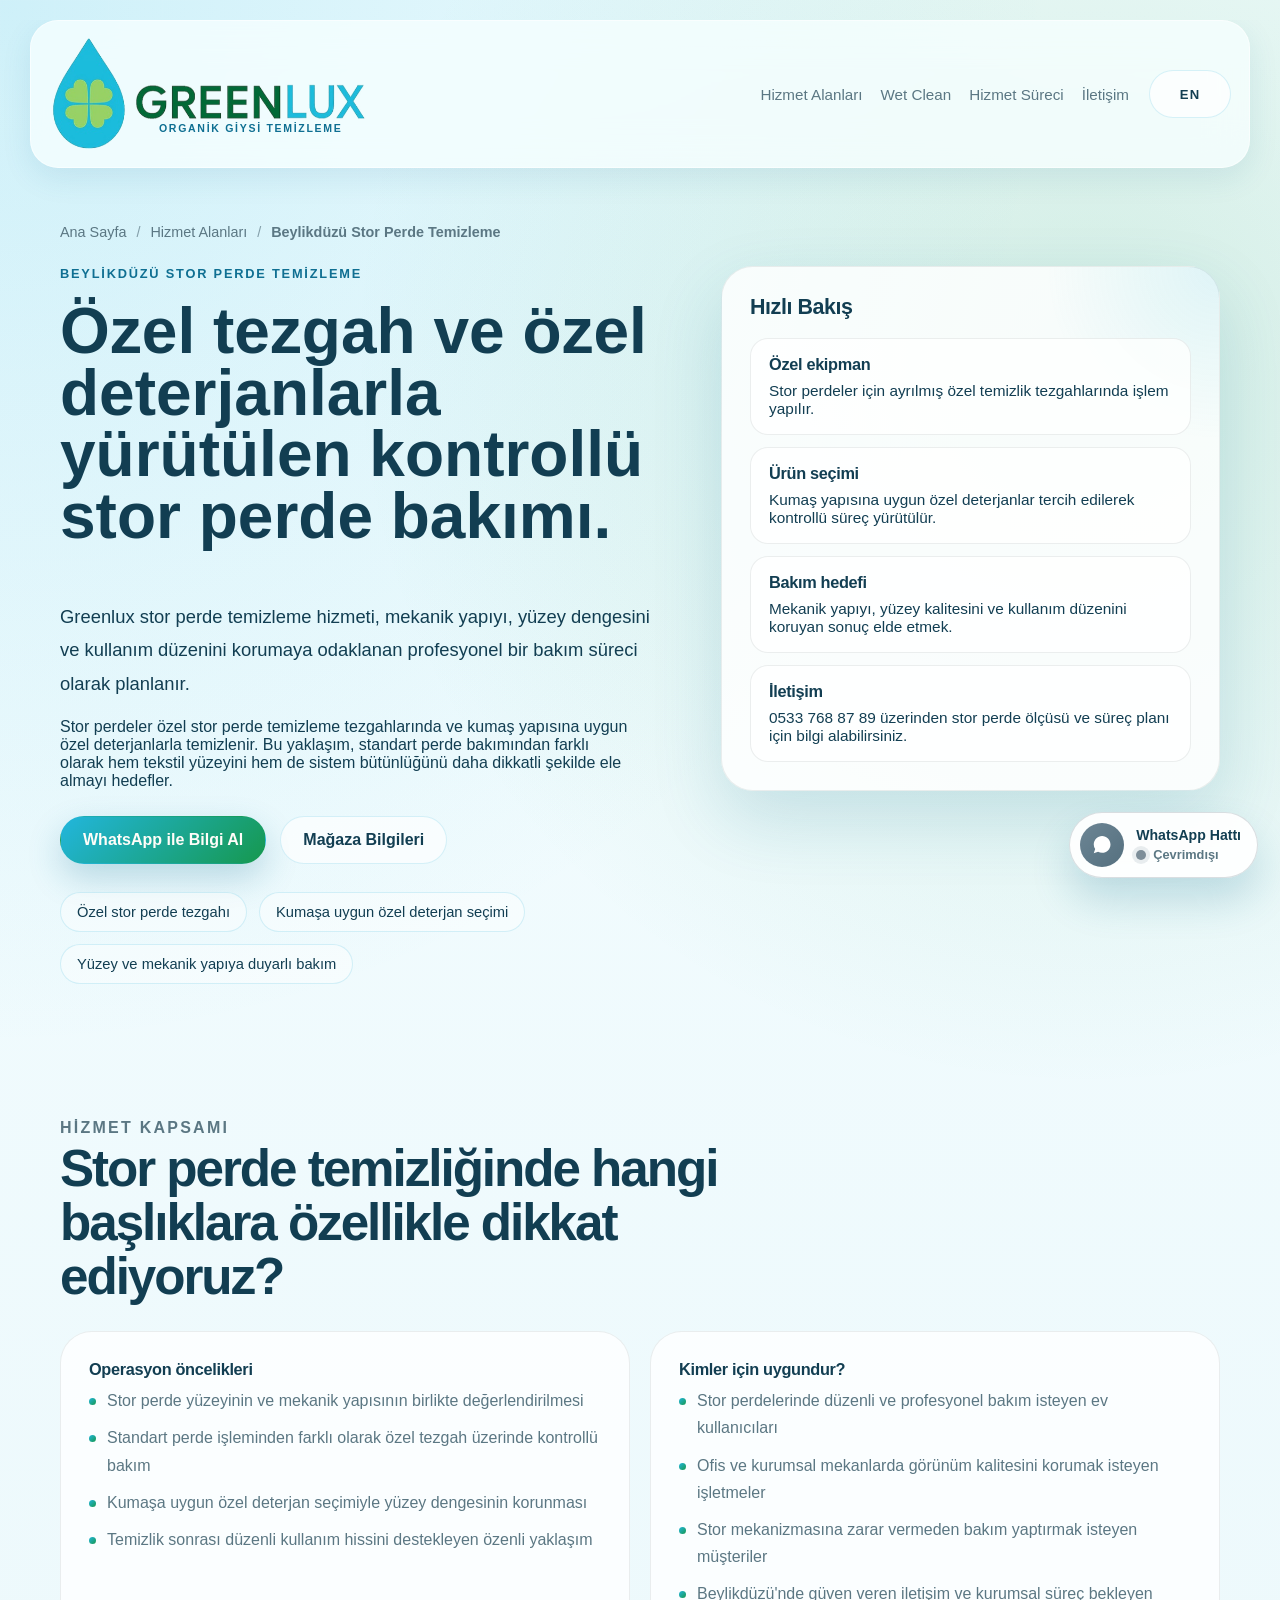
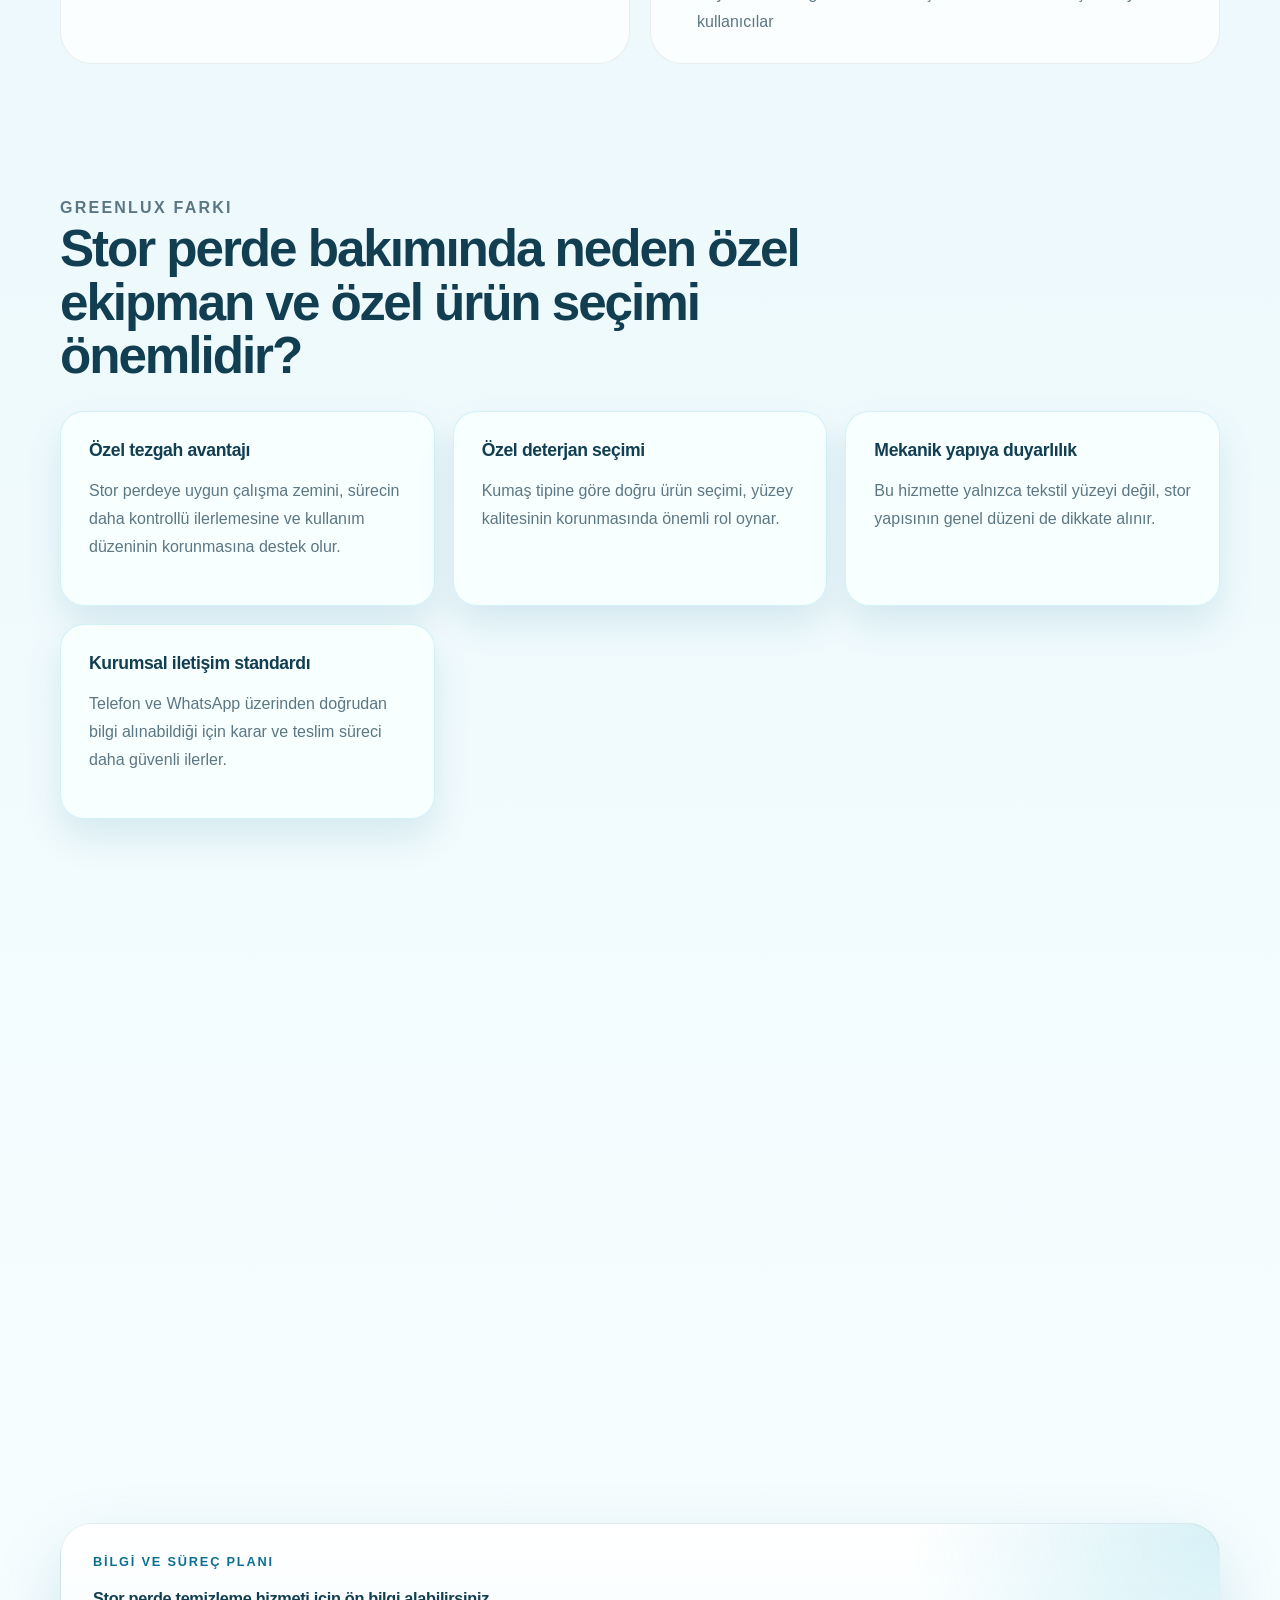
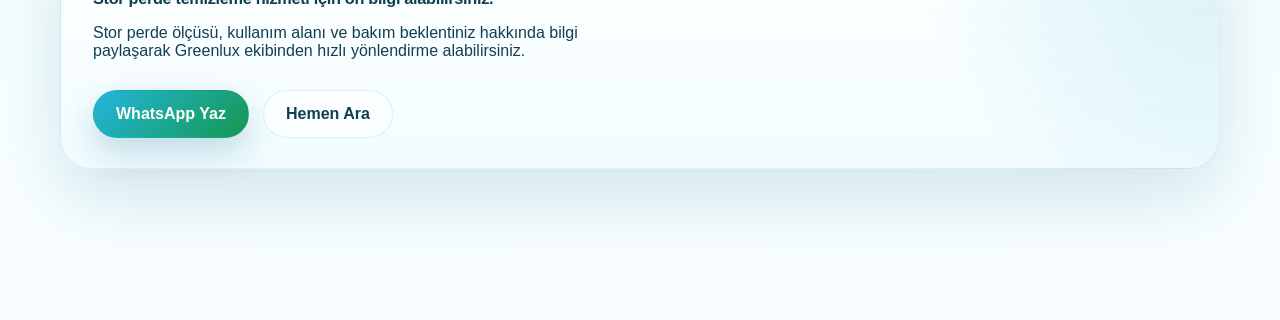
<file: hizmetler/stor-perde-temizleme-beylikduzu.html>
<!DOCTYPE html>
<html lang="tr">
  <head>
    <meta charset="UTF-8" />
    <meta name="viewport" content="width=device-width, initial-scale=1.0" />
    <title>Beylikdüzü Stor Perde Temizleme | Özel Tezgah ve Özel Deterjan ile Bakım | Greenlux</title>
    <meta
      name="description"
      content="Greenlux Beylikdüzü stor perde temizleme hizmeti; özel stor perde temizleme tezgahları ve kumaşa uygun özel deterjanlarla kontrollü bakım sunar."
    />
    <meta
      name="robots"
      content="index, follow, max-image-preview:large, max-snippet:-1, max-video-preview:-1"
    />
    <meta name="author" content="Greenlux Organik Giysi Temizleme" />
    <meta name="theme-color" content="#22b3d0" />
    <meta name="geo.region" content="TR-34" />
    <meta name="geo.placename" content="Beylikdüzü, İstanbul" />
    <meta property="og:locale" content="tr_TR" />
    <meta property="og:type" content="article" />
    <meta property="og:site_name" content="Greenlux Organik Giysi Temizleme" />
    <meta property="og:title" content="Beylikdüzü Stor Perde Temizleme | Özel Tezgah ve Özel Deterjan ile Bakım | Greenlux" />
    <meta
      property="og:description"
      content="Beylikdüzü'nde stor perde temizleme hizmeti; özel stor tezgahları ve özel deterjanlarla kontrollü bakım."
    />
    <meta property="og:url" content="https://www.greenlux.com.tr/hizmetler/stor-perde-temizleme-beylikduzu.html" />
    <meta property="og:image" content="https://www.greenlux.com.tr/images/hanging-shirts.jpg" />
    <meta name="twitter:card" content="summary_large_image" />
    <meta name="twitter:title" content="Beylikdüzü Stor Perde Temizleme | Greenlux" />
    <meta
      name="twitter:description"
      content="Özel stor perde temizleme tezgahları ve kumaşa uygun özel deterjanlarla kontrollü bakım hizmeti."
    />
    <meta name="twitter:image" content="https://www.greenlux.com.tr/images/hanging-shirts.jpg" />
    <link rel="icon" href="../images/favicon-drop.png" type="image/png" />
    <link rel="apple-touch-icon" href="../images/favicon-drop.png" />
    <link rel="canonical" href="https://www.greenlux.com.tr/hizmetler/stor-perde-temizleme-beylikduzu.html" />
    <link rel="alternate" hreflang="tr" href="https://www.greenlux.com.tr/hizmetler/stor-perde-temizleme-beylikduzu.html" />
    <link rel="alternate" hreflang="x-default" href="https://www.greenlux.com.tr/hizmetler/stor-perde-temizleme-beylikduzu.html" />
    <link rel="stylesheet" href="../styles.css" />
    <script type="application/ld+json">
      {
        "@context": "https://schema.org",
        "@graph": [
          {
            "@type": "WebPage",
            "@id": "https://www.greenlux.com.tr/hizmetler/stor-perde-temizleme-beylikduzu.html#webpage",
            "url": "https://www.greenlux.com.tr/hizmetler/stor-perde-temizleme-beylikduzu.html",
            "name": "Beylikdüzü Stor Perde Temizleme | Özel Tezgah ve Özel Deterjan ile Bakım | Greenlux",
            "inLanguage": "tr-TR",
            "description": "Greenlux Beylikdüzü stor perde temizleme hizmeti; özel stor perde temizleme tezgahları ve kumaşa uygun özel deterjanlarla kontrollü bakım sunar.",
            "isPartOf": {
              "@id": "https://www.greenlux.com.tr/#website"
            },
            "about": {
              "@id": "https://www.greenlux.com.tr/hizmetler/stor-perde-temizleme-beylikduzu.html#service"
            }
          },
          {
            "@type": "Service",
            "@id": "https://www.greenlux.com.tr/hizmetler/stor-perde-temizleme-beylikduzu.html#service",
            "name": "Beylikdüzü Stor Perde Temizleme",
            "serviceType": "Stor perde temizleme",
            "description": "Özel stor perde temizleme tezgahlarında, kumaşa uygun özel deterjanlar kullanılarak yürütülen kontrollü stor perde bakım hizmeti.",
            "provider": {
              "@type": "DryCleaningOrLaundry",
              "name": "Greenlux Organik Giysi Temizleme",
              "url": "https://www.greenlux.com.tr/",
              "telephone": "+90 533 768 87 89"
            },
            "areaServed": ["Beylikdüzü", "İstanbul"],
            "mainEntityOfPage": {
              "@id": "https://www.greenlux.com.tr/hizmetler/stor-perde-temizleme-beylikduzu.html#webpage"
            },
            "inLanguage": "tr-TR",
            "url": "https://www.greenlux.com.tr/hizmetler/stor-perde-temizleme-beylikduzu.html"
          },
          {
            "@type": "BreadcrumbList",
            "@id": "https://www.greenlux.com.tr/hizmetler/stor-perde-temizleme-beylikduzu.html#breadcrumb",
            "itemListElement": [
              {
                "@type": "ListItem",
                "position": 1,
                "name": "Ana Sayfa",
                "item": "https://www.greenlux.com.tr/"
              },
              {
                "@type": "ListItem",
                "position": 2,
                "name": "Hizmet Alanları",
                "item": "https://www.greenlux.com.tr/#hizmet-alanlari"
              },
              {
                "@type": "ListItem",
                "position": 3,
                "name": "Beylikdüzü Stor Perde Temizleme",
                "item": "https://www.greenlux.com.tr/hizmetler/stor-perde-temizleme-beylikduzu.html"
              }
            ]
          }
        ]
      }
    </script>
  </head>
  <body data-contact-email="greenluxdryclean@gmail.com" data-whatsapp-number="905337688789">
    <div class="page-shell">
      <header class="site-header">
        <a class="brand" href="../index.html#anasayfa" aria-label="Greenlux ana sayfa">
          <img class="brand-logo" src="../images/greenlux-logo-cropped.png" alt="Greenlux logosu" width="600" height="222" loading="eager" decoding="async" />
          <span class="brand-text"><small>Organik Giysi Temizleme</small></span>
        </a>
        <button class="menu-toggle" type="button" aria-expanded="false" aria-controls="site-navigation" aria-label="Ana menüyü aç">
          <span class="menu-toggle-icon" aria-hidden="true"><span></span><span></span><span></span></span>
          <span class="menu-toggle-text">Menü</span>
        </button>
        <nav class="site-nav" id="site-navigation" aria-label="Ana menü">
          <a href="../index.html#hizmet-alanlari">Hizmet Alanları</a>
          <a href="../index.html#wet-clean">Wet Clean</a>
          <a href="../index.html#hizmet-sureci">Hizmet Süreci</a>
          <a href="../index.html#iletisim">İletişim</a>
        </nav>
        <a class="button button-ghost header-link language-link" href="../en.html" hreflang="en" lang="en" aria-label="Switch to English"><span class="lang-code">EN</span></a>
      </header>

      <main>
        <section class="subpage-hero section">
          <div class="crumbs reveal">
            <a href="../index.html">Ana Sayfa</a>
            <span>/</span>
            <a href="../index.html#hizmet-alanlari">Hizmet Alanları</a>
            <span>/</span>
            <strong>Beylikdüzü Stor Perde Temizleme</strong>
          </div>

          <div class="subpage-grid">
            <div class="subpage-copy reveal">
              <p class="eyebrow">Beylikdüzü stor perde temizleme</p>
              <h1>Özel tezgah ve özel deterjanlarla yürütülen kontrollü stor perde bakımı.</h1>
              <p class="subpage-lead">
                Greenlux stor perde temizleme hizmeti, mekanik yapıyı, yüzey
                dengesini ve kullanım düzenini korumaya odaklanan profesyonel
                bir bakım süreci olarak planlanır.
              </p>
              <p class="subpage-text">
                Stor perdeler özel stor perde temizleme tezgahlarında ve kumaş
                yapısına uygun özel deterjanlarla temizlenir. Bu yaklaşım,
                standart perde bakımından farklı olarak hem tekstil yüzeyini hem
                de sistem bütünlüğünü daha dikkatli şekilde ele almayı hedefler.
              </p>
              <div class="hero-actions">
                <a
                  class="button button-primary"
                  href="https://wa.me/905337688789?text=Merhaba%2C%20Beylikd%C3%BCz%C3%BC%20stor%20perde%20temizleme%20hizmeti%20hakk%C4%B1nda%20bilgi%20almak%20istiyorum."
                  target="_blank"
                  rel="noreferrer"
                >
                  WhatsApp ile Bilgi Al
                </a>
                <a class="button button-secondary" href="../index.html#iletisim">Mağaza Bilgileri</a>
              </div>
              <div class="story-points">
                <span>Özel stor perde tezgahı</span>
                <span>Kumaşa uygun özel deterjan seçimi</span>
                <span>Yüzey ve mekanik yapıya duyarlı bakım</span>
              </div>
            </div>

            <aside class="service-quickfacts reveal">
              <h2>Hızlı Bakış</h2>
              <div class="quickfacts-grid">
                <div class="quickfact">
                  <strong>Özel ekipman</strong>
                  <p>Stor perdeler için ayrılmış özel temizlik tezgahlarında işlem yapılır.</p>
                </div>
                <div class="quickfact">
                  <strong>Ürün seçimi</strong>
                  <p>Kumaş yapısına uygun özel deterjanlar tercih edilerek kontrollü süreç yürütülür.</p>
                </div>
                <div class="quickfact">
                  <strong>Bakım hedefi</strong>
                  <p>Mekanik yapıyı, yüzey kalitesini ve kullanım düzenini koruyan sonuç elde etmek.</p>
                </div>
                <div class="quickfact">
                  <strong>İletişim</strong>
                  <p>0533 768 87 89 üzerinden stor perde ölçüsü ve süreç planı için bilgi alabilirsiniz.</p>
                </div>
              </div>
            </aside>
          </div>
        </section>

        <section class="section">
          <div class="section-heading reveal">
            <p class="eyebrow">Hizmet kapsamı</p>
            <h2>Stor perde temizliğinde hangi başlıklara özellikle dikkat ediyoruz?</h2>
          </div>

          <div class="service-columns">
            <article class="content-card reveal">
              <h3>Operasyon öncelikleri</h3>
              <ul class="detail-list">
                <li>Stor perde yüzeyinin ve mekanik yapısının birlikte değerlendirilmesi</li>
                <li>Standart perde işleminden farklı olarak özel tezgah üzerinde kontrollü bakım</li>
                <li>Kumaşa uygun özel deterjan seçimiyle yüzey dengesinin korunması</li>
                <li>Temizlik sonrası düzenli kullanım hissini destekleyen özenli yaklaşım</li>
              </ul>
            </article>

            <article class="content-card reveal">
              <h3>Kimler için uygundur?</h3>
              <ul class="detail-list">
                <li>Stor perdelerinde düzenli ve profesyonel bakım isteyen ev kullanıcıları</li>
                <li>Ofis ve kurumsal mekanlarda görünüm kalitesini korumak isteyen işletmeler</li>
                <li>Stor mekanizmasına zarar vermeden bakım yaptırmak isteyen müşteriler</li>
                <li>Beylikdüzü'nde güven veren iletişim ve kurumsal süreç bekleyen kullanıcılar</li>
              </ul>
            </article>
          </div>
        </section>

        <section class="section">
          <div class="section-heading reveal">
            <p class="eyebrow">Greenlux farkı</p>
            <h2>Stor perde bakımında neden özel ekipman ve özel ürün seçimi önemlidir?</h2>
          </div>

          <div class="benefits-grid">
            <article class="benefit-card reveal">
              <h3>Özel tezgah avantajı</h3>
              <p>Stor perdeye uygun çalışma zemini, sürecin daha kontrollü ilerlemesine ve kullanım düzeninin korunmasına destek olur.</p>
            </article>
            <article class="benefit-card reveal">
              <h3>Özel deterjan seçimi</h3>
              <p>Kumaş tipine göre doğru ürün seçimi, yüzey kalitesinin korunmasında önemli rol oynar.</p>
            </article>
            <article class="benefit-card reveal">
              <h3>Mekanik yapıya duyarlılık</h3>
              <p>Bu hizmette yalnızca tekstil yüzeyi değil, stor yapısının genel düzeni de dikkate alınır.</p>
            </article>
            <article class="benefit-card reveal">
              <h3>Kurumsal iletişim standardı</h3>
              <p>Telefon ve WhatsApp üzerinden doğrudan bilgi alınabildiği için karar ve teslim süreci daha güvenli ilerler.</p>
            </article>
          </div>
        </section>

        <section class="faq section">
          <div class="section-heading reveal">
            <p class="eyebrow">Sık sorulanlar</p>
            <h2>Beylikdüzü stor perde temizleme hizmeti hakkında merak edilenler</h2>
          </div>
          <div class="faq-list">
            <details class="faq-item reveal">
              <summary>Stor perdeler normal perde gibi mi temizleniyor?</summary>
              <p>Hayır. Greenlux'ta stor perdeler özel stor perde tezgahlarında ve kumaşa uygun özel ürünlerle daha kontrollü şekilde ele alınır.</p>
            </details>
            <details class="faq-item reveal">
              <summary>Özel deterjan kullanmanızın nedeni nedir?</summary>
              <p>Amaç kumaş yapısına ve yüzey dengesine uygun, daha dikkatli bir bakım standardı oluşturmaktır.</p>
            </details>
            <details class="faq-item reveal">
              <summary>Bu hizmet ofisler için de uygun mu?</summary>
              <p>Evet. Ofis ve kurumsal mekanlarda düzenli görünüm ihtiyacı olan stor perdeler için de uygundur.</p>
            </details>
            <details class="faq-item reveal">
              <summary>Bilgi almak için nasıl ulaşabilirim?</summary>
              <p>0533 768 87 89 numaralı Greenlux hattı üzerinden ürün bilgisi ve süreç planı hakkında destek alabilirsiniz.</p>
            </details>
          </div>
        </section>

        <section class="section">
          <div class="service-cta-panel reveal">
            <p class="eyebrow">Bilgi ve süreç planı</p>
            <h2>Stor perde temizleme hizmeti için ön bilgi alabilirsiniz.</h2>
            <p>
              Stor perde ölçüsü, kullanım alanı ve bakım beklentiniz hakkında
              bilgi paylaşarak Greenlux ekibinden hızlı yönlendirme alabilirsiniz.
            </p>
            <div class="hero-actions">
              <a
                class="button button-primary"
                href="https://wa.me/905337688789?text=Merhaba%2C%20stor%20perde%20temizleme%20hizmeti%20icin%20bilgi%20almak%20istiyorum."
                target="_blank"
                rel="noreferrer"
              >
                WhatsApp Yaz
              </a>
              <a class="button button-secondary" href="tel:+905337688789">Hemen Ara</a>
            </div>
          </div>
        </section>
      </main>

      <footer class="site-footer">
        <p>© <span id="current-year"></span> Greenlux Organik Giysi Temizleme</p>
      </footer>
    </div>

    <a class="whatsapp-float" href="https://wa.me/905337688789?text=Merhaba%2C%20Greenlux%20hizmetleri%20hakk%C4%B1nda%20bilgi%20almak%20istiyorum." target="_blank" rel="noreferrer" aria-label="WhatsApp üzerinden Greenlux ile iletişime geçin">
      <span class="whatsapp-float__icon" aria-hidden="true">
        <svg viewBox="0 0 32 32" role="presentation" focusable="false">
          <path d="M27.3 15.3c0 6.1-5 11.1-11.2 11.1-1.9 0-3.7-.5-5.3-1.3L5 27l1.9-5.6a10.9 10.9 0 0 1-1.9-6.1c0-6.2 5-11.2 11.1-11.2 6.2 0 11.2 5 11.2 11.2Z" fill="currentColor" />
          <path d="M22.4 18.9c-.3-.1-1.9-.9-2.2-1s-.5-.1-.7.1-.8 1-.9 1.2-.4.2-.7 0a8.9 8.9 0 0 1-2.6-1.6 9.8 9.8 0 0 1-1.8-2.3c-.2-.3 0-.5.1-.7l.5-.5c.2-.2.2-.4.3-.6l.1-.5c0-.1-.7-1.7-1-2.4-.2-.6-.5-.5-.7-.5h-.6c-.2 0-.6.1-.9.5s-1.2 1.2-1.2 3 .1 3.1 1.4 4.8c1.6 2 3.7 3.5 6.1 4.2 1 .3 1.8.3 2.5.2.8-.1 2.4-1 2.7-2 .3-1 .3-1.9.2-2 0-.1-.2-.2-.5-.4Z" fill="#fff" />
        </svg>
      </span>
      <span class="whatsapp-float__text">
        <strong>WhatsApp Hattı</strong>
        <span class="whatsapp-float__status"><span class="whatsapp-status-dot" aria-hidden="true"></span><small class="whatsapp-status-text">Çevrimiçi</small></span>
      </span>
    </a>

    <script src="../script.js"></script>
  </body>
</html>
</file>
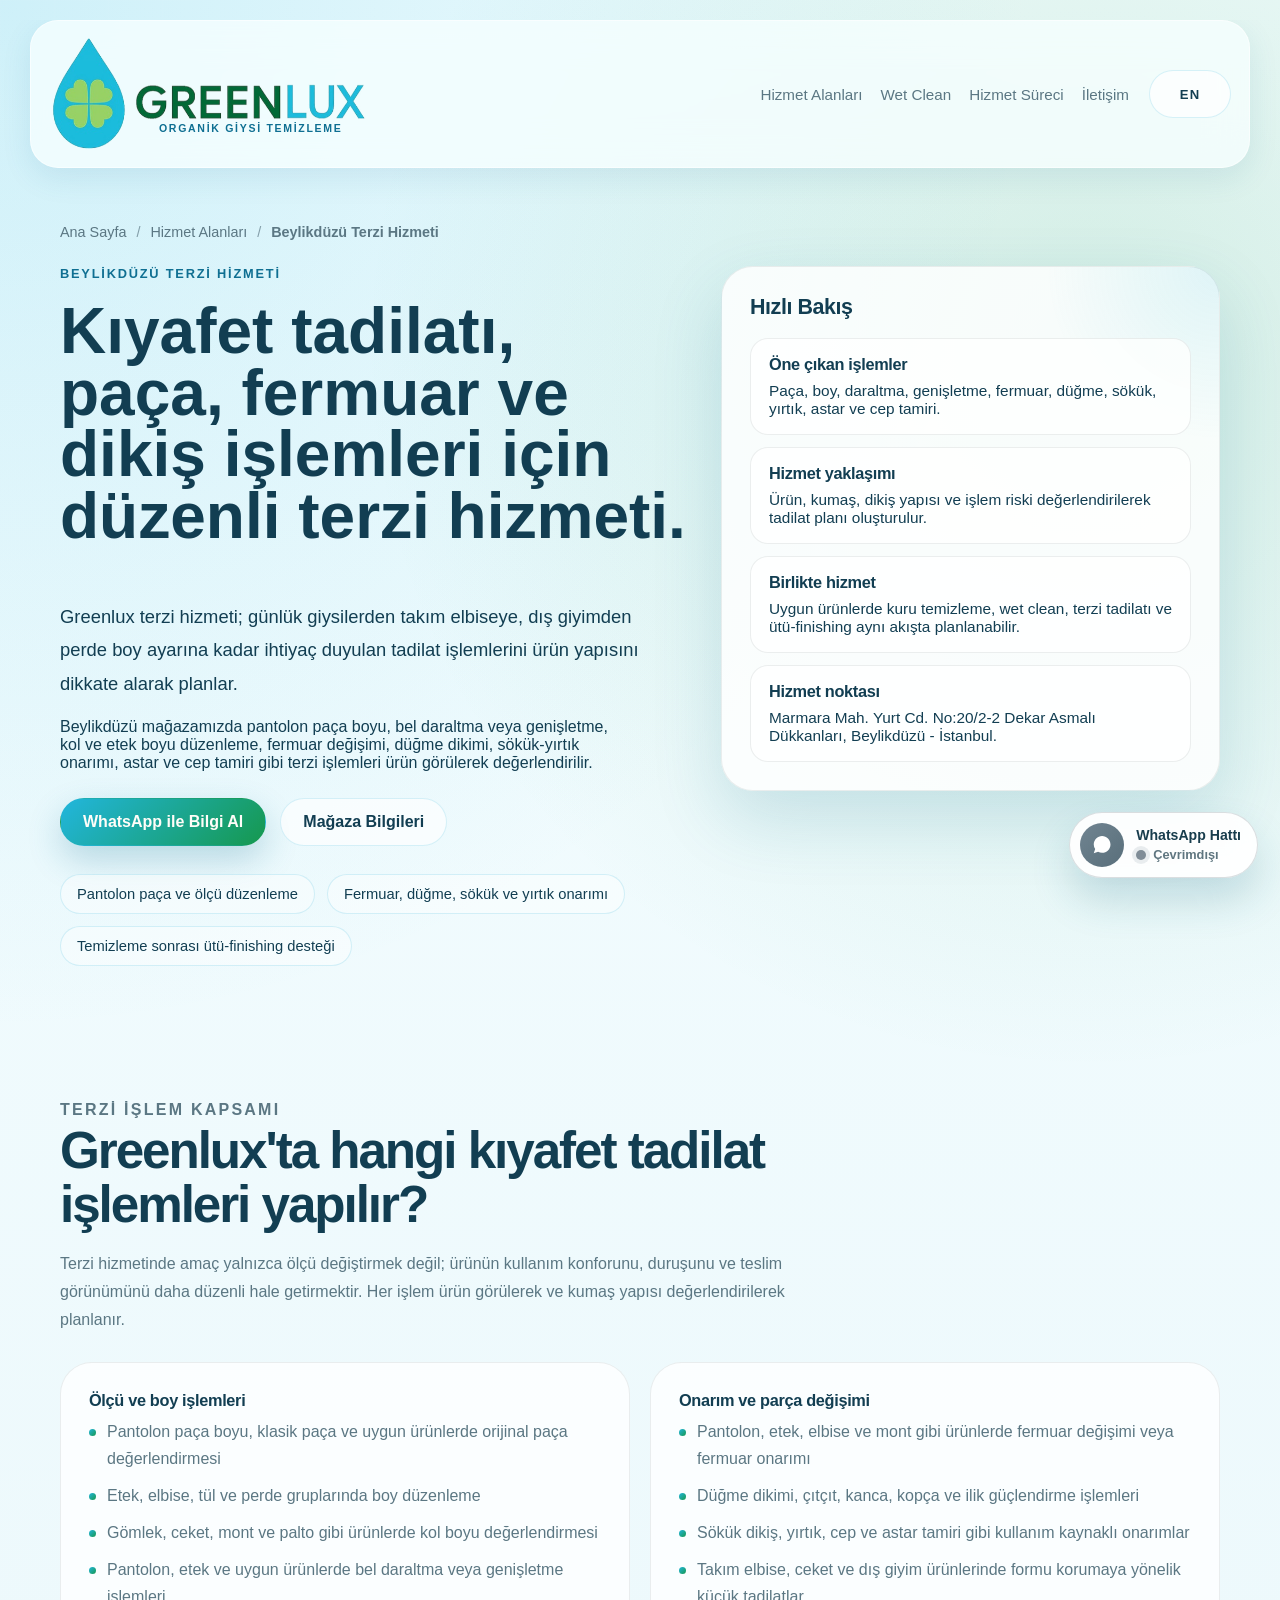
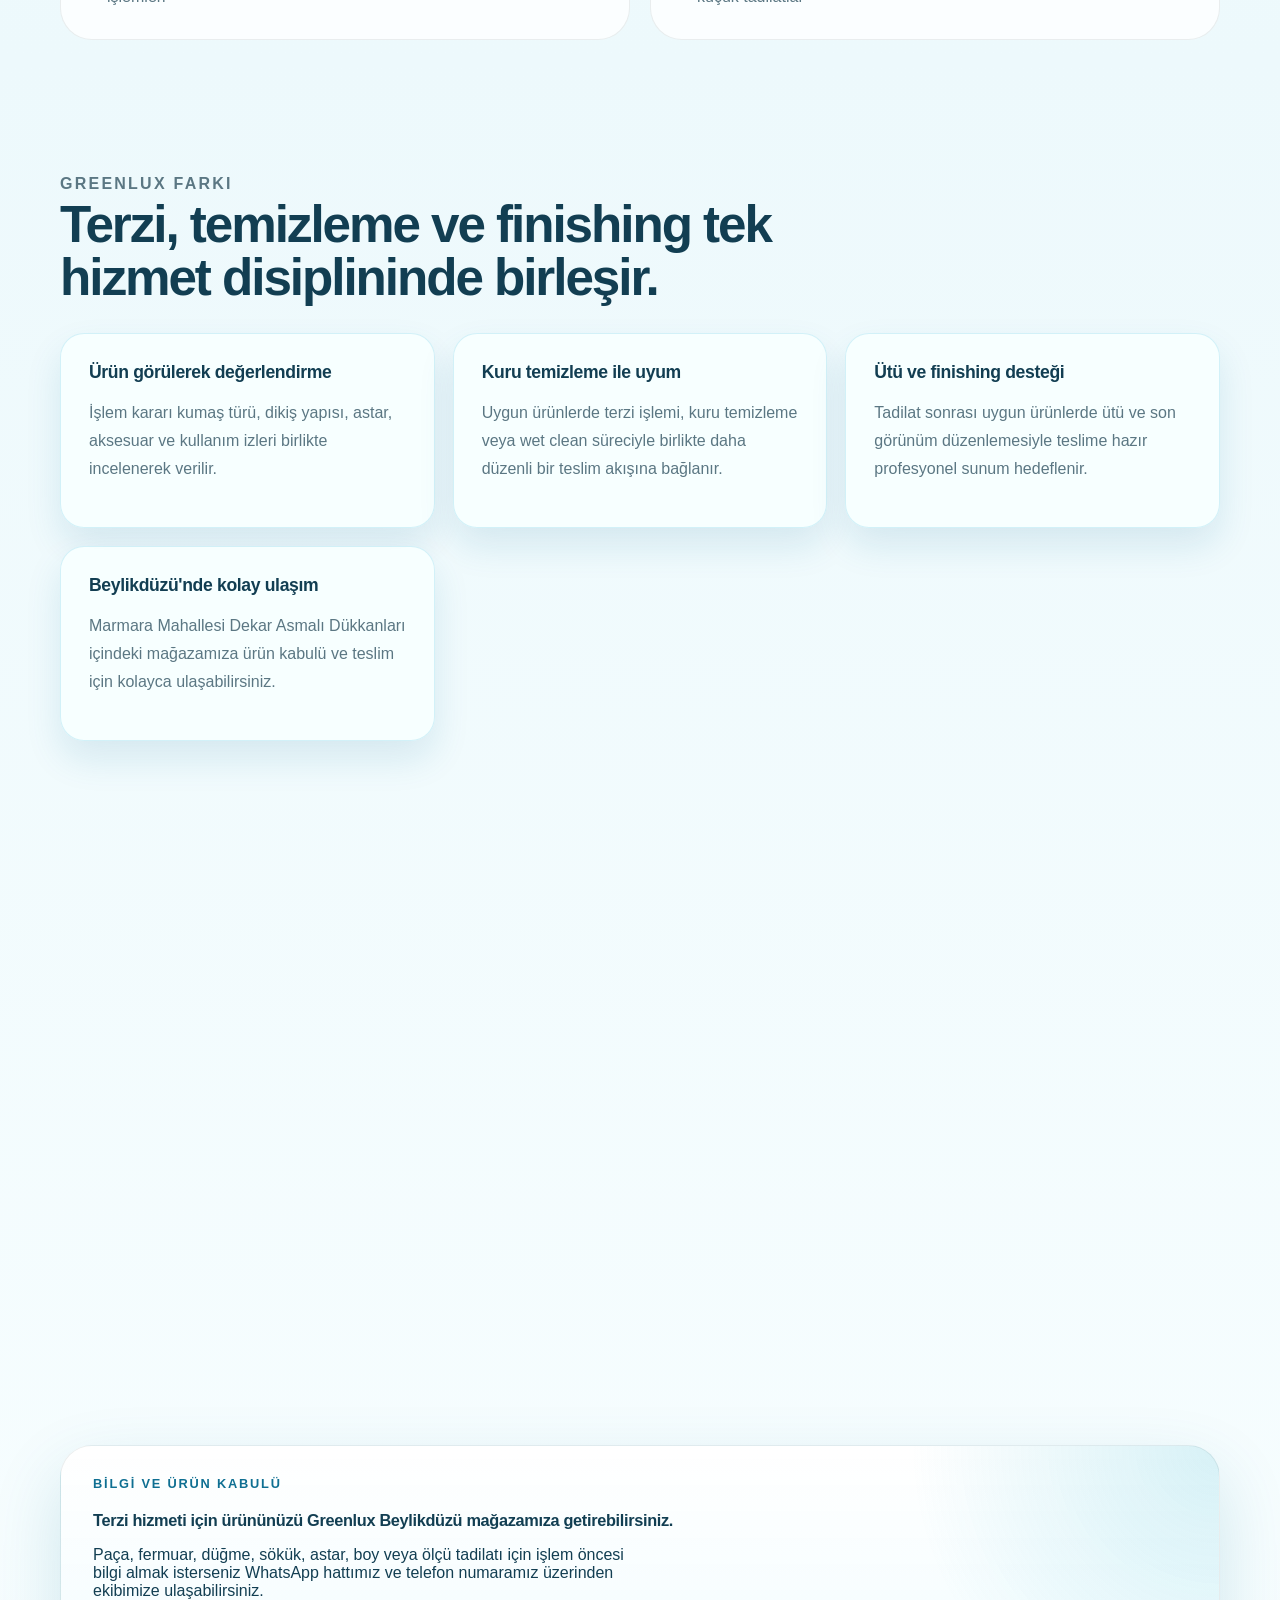
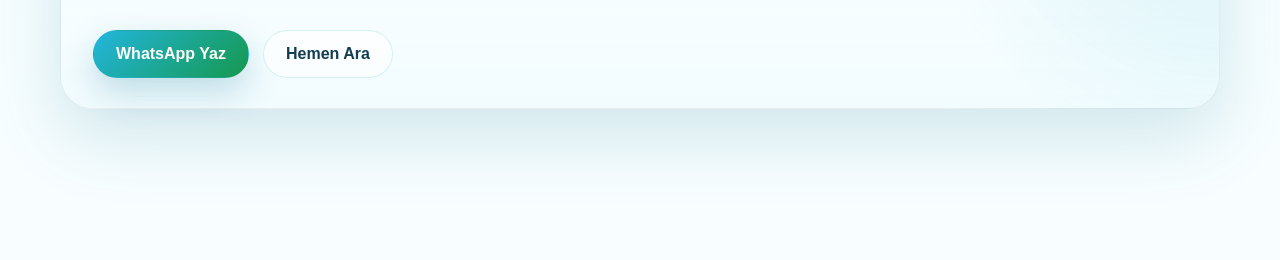
<file: hizmetler/terzi-hizmeti-beylikduzu.html>
<!DOCTYPE html>
<html lang="tr">
  <head>
    <meta charset="UTF-8" />
    <meta name="viewport" content="width=device-width, initial-scale=1.0" />
    <title>Beylikdüzü Terzi Hizmeti | Kıyafet Tadilatı, Paça, Fermuar ve Dikiş | Greenlux</title>
    <meta
      name="description"
      content="Greenlux Beylikdüzü terzi hizmeti; pantolon paça, kıyafet tadilatı, daraltma-genişletme, fermuar değişimi, düğme dikimi, sökük ve yırtık onarımı sunar."
    />
    <meta
      name="robots"
      content="index, follow, max-image-preview:large, max-snippet:-1, max-video-preview:-1"
    />
    <meta name="author" content="Greenlux Organik Giysi Temizleme" />
    <meta name="theme-color" content="#22b3d0" />
    <meta name="geo.region" content="TR-34" />
    <meta name="geo.placename" content="Beylikdüzü, İstanbul" />
    <meta property="og:locale" content="tr_TR" />
    <meta property="og:type" content="article" />
    <meta property="og:site_name" content="Greenlux Organik Giysi Temizleme" />
    <meta
      property="og:title"
      content="Beylikdüzü Terzi Hizmeti | Kıyafet Tadilatı, Paça ve Fermuar | Greenlux"
    />
    <meta
      property="og:description"
      content="Pantolon paça, bel daraltma-genişletme, fermuar değişimi, düğme dikimi, sökük-yırtık onarımı ve kıyafet tadilatı için Greenlux Beylikdüzü."
    />
    <meta property="og:url" content="https://www.greenlux.com.tr/hizmetler/terzi-hizmeti-beylikduzu.html" />
    <meta property="og:image" content="https://www.greenlux.com.tr/images/ironing-suit.jpeg" />
    <meta name="twitter:card" content="summary_large_image" />
    <meta
      name="twitter:title"
      content="Beylikdüzü Terzi Hizmeti | Greenlux"
    />
    <meta
      name="twitter:description"
      content="Beylikdüzü'nde pantolon paça, kıyafet tadilatı, fermuar değişimi, düğme dikimi ve sökük-yırtık onarımı."
    />
    <meta name="twitter:image" content="https://www.greenlux.com.tr/images/ironing-suit.jpeg" />
    <link rel="icon" href="../images/favicon-drop.png" type="image/png" />
    <link rel="apple-touch-icon" href="../images/favicon-drop.png" />
    <link
      rel="canonical"
      href="https://www.greenlux.com.tr/hizmetler/terzi-hizmeti-beylikduzu.html"
    />
    <link
      rel="alternate"
      hreflang="tr"
      href="https://www.greenlux.com.tr/hizmetler/terzi-hizmeti-beylikduzu.html"
    />
    <link
      rel="alternate"
      hreflang="x-default"
      href="https://www.greenlux.com.tr/hizmetler/terzi-hizmeti-beylikduzu.html"
    />
    <link rel="stylesheet" href="../styles.css" />
    <script type="application/ld+json">
      {
        "@context": "https://schema.org",
        "@graph": [
          {
            "@type": "WebPage",
            "@id": "https://www.greenlux.com.tr/hizmetler/terzi-hizmeti-beylikduzu.html#webpage",
            "url": "https://www.greenlux.com.tr/hizmetler/terzi-hizmeti-beylikduzu.html",
            "name": "Beylikdüzü Terzi Hizmeti | Kıyafet Tadilatı, Paça, Fermuar ve Dikiş | Greenlux",
            "inLanguage": "tr-TR",
            "description": "Greenlux Beylikdüzü terzi hizmeti; pantolon paça, kıyafet tadilatı, daraltma-genişletme, fermuar değişimi, düğme dikimi, sökük ve yırtık onarımı sunar.",
            "isPartOf": {
              "@id": "https://www.greenlux.com.tr/#website"
            },
            "about": {
              "@id": "https://www.greenlux.com.tr/hizmetler/terzi-hizmeti-beylikduzu.html#service"
            }
          },
          {
            "@type": "Service",
            "@id": "https://www.greenlux.com.tr/hizmetler/terzi-hizmeti-beylikduzu.html#service",
            "name": "Beylikdüzü Terzi Hizmeti",
            "serviceType": "Terzi hizmeti, kıyafet tadilatı ve ölçü düzenleme",
            "description": "Pantolon paça boyu, kıyafet tadilatı, daraltma-genişletme, fermuar değişimi, düğme dikimi, sökük-yırtık onarımı, astar tamiri ve teslim öncesi ütü-finishing desteği.",
            "provider": {
              "@type": "DryCleaningOrLaundry",
              "name": "Greenlux Organik Giysi Temizleme",
              "url": "https://www.greenlux.com.tr/",
              "telephone": "+90 533 768 87 89"
            },
            "areaServed": ["Beylikdüzü", "İstanbul"],
            "mainEntityOfPage": {
              "@id": "https://www.greenlux.com.tr/hizmetler/terzi-hizmeti-beylikduzu.html#webpage"
            },
            "inLanguage": "tr-TR",
            "url": "https://www.greenlux.com.tr/hizmetler/terzi-hizmeti-beylikduzu.html"
          },
          {
            "@type": "FAQPage",
            "@id": "https://www.greenlux.com.tr/hizmetler/terzi-hizmeti-beylikduzu.html#faq",
            "mainEntity": [
              {
                "@type": "Question",
                "name": "Beylikdüzü'nde hangi terzi işlemlerini yapıyorsunuz?",
                "acceptedAnswer": {
                  "@type": "Answer",
                  "text": "Pantolon paça boyu, bel daraltma-genişletme, kol ve etek boyu düzenleme, fermuar değişimi, düğme dikimi, sökük-yırtık onarımı, astar tamiri ve uygun ürünlerde perde boy ayarı gibi terzi işlemleri ürün değerlendirmesi sonrası planlanır."
                }
              },
              {
                "@type": "Question",
                "name": "Terzi hizmeti kuru temizleme ile birlikte alınabilir mi?",
                "acceptedAnswer": {
                  "@type": "Answer",
                  "text": "Evet. Uygun ürünlerde terzi tadilatı, kuru temizleme veya wet clean sonrası ütü-finishing süreciyle birlikte planlanabilir. Böylece ürün hem temiz hem de daha düzenli teslim görünümüne hazırlanır."
                }
              },
              {
                "@type": "Question",
                "name": "Ürün görülmeden kesin fiyat verilir mi?",
                "acceptedAnswer": {
                  "@type": "Answer",
                  "text": "Hayır. Kumaş türü, dikiş yapısı, astar, aksesuar, fermuar tipi ve yapılacak işlem kapsamı ürünü görmeden netleşmez. Bu nedenle kesin işlem ve fiyat değerlendirmesi ürün kontrolü sonrası yapılır."
                }
              }
            ]
          },
          {
            "@type": "BreadcrumbList",
            "@id": "https://www.greenlux.com.tr/hizmetler/terzi-hizmeti-beylikduzu.html#breadcrumb",
            "itemListElement": [
              {
                "@type": "ListItem",
                "position": 1,
                "name": "Ana Sayfa",
                "item": "https://www.greenlux.com.tr/"
              },
              {
                "@type": "ListItem",
                "position": 2,
                "name": "Hizmet Alanları",
                "item": "https://www.greenlux.com.tr/#hizmet-alanlari"
              },
              {
                "@type": "ListItem",
                "position": 3,
                "name": "Beylikdüzü Terzi Hizmeti",
                "item": "https://www.greenlux.com.tr/hizmetler/terzi-hizmeti-beylikduzu.html"
              }
            ]
          }
        ]
      }
    </script>
  </head>
  <body data-contact-email="greenluxdryclean@gmail.com" data-whatsapp-number="905337688789">
    <div class="page-shell">
      <header class="site-header">
        <a class="brand" href="../index.html#anasayfa" aria-label="Greenlux ana sayfa">
          <img
            class="brand-logo"
            src="../images/greenlux-logo-cropped.png"
            alt="Greenlux logosu"
            width="600"
            height="222"
            loading="eager"
            decoding="async"
          />
          <span class="brand-text">
            <small>Organik Giysi Temizleme</small>
          </span>
        </a>

        <button
          class="menu-toggle"
          type="button"
          aria-expanded="false"
          aria-controls="site-navigation"
          aria-label="Ana menüyü aç"
        >
          <span class="menu-toggle-icon" aria-hidden="true">
            <span></span>
            <span></span>
            <span></span>
          </span>
          <span class="menu-toggle-text">Menü</span>
        </button>

        <nav class="site-nav" id="site-navigation" aria-label="Ana menü">
          <a href="../index.html#hizmet-alanlari">Hizmet Alanları</a>
          <a href="../index.html#wet-clean">Wet Clean</a>
          <a href="../index.html#hizmet-sureci">Hizmet Süreci</a>
          <a href="../index.html#iletisim">İletişim</a>
        </nav>

        <a
          class="button button-ghost header-link language-link"
          href="../en.html"
          hreflang="en"
          lang="en"
          aria-label="Switch to English"
        >
          <span class="lang-code">EN</span>
        </a>
      </header>

      <main>
        <section class="subpage-hero section">
          <div class="crumbs reveal">
            <a href="../index.html">Ana Sayfa</a>
            <span>/</span>
            <a href="../index.html#hizmet-alanlari">Hizmet Alanları</a>
            <span>/</span>
            <strong>Beylikdüzü Terzi Hizmeti</strong>
          </div>

          <div class="subpage-grid">
            <div class="subpage-copy reveal">
              <p class="eyebrow">Beylikdüzü terzi hizmeti</p>
              <h1>Kıyafet tadilatı, paça, fermuar ve dikiş işlemleri için düzenli terzi hizmeti.</h1>
              <p class="subpage-lead">
                Greenlux terzi hizmeti; günlük giysilerden takım elbiseye,
                dış giyimden perde boy ayarına kadar ihtiyaç duyulan tadilat
                işlemlerini ürün yapısını dikkate alarak planlar.
              </p>
              <p class="subpage-text">
                Beylikdüzü mağazamızda pantolon paça boyu, bel daraltma veya
                genişletme, kol ve etek boyu düzenleme, fermuar değişimi,
                düğme dikimi, sökük-yırtık onarımı, astar ve cep tamiri gibi
                terzi işlemleri ürün görülerek değerlendirilir.
              </p>
              <div class="hero-actions">
                <button
                  class="button button-primary"
                  type="button"
                  data-whatsapp-href="https://wa.me/905337688789?text=Merhaba%2C%20Beylikd%C3%BCz%C3%BC%20terzi%20hizmeti%20hakk%C4%B1nda%20bilgi%20almak%20istiyorum."
                  aria-disabled="true"
                >
                  WhatsApp ile Bilgi Al
                </button>
                <a class="button button-secondary" href="../index.html#iletisim">Mağaza Bilgileri</a>
              </div>
              <div class="story-points">
                <span>Pantolon paça ve ölçü düzenleme</span>
                <span>Fermuar, düğme, sökük ve yırtık onarımı</span>
                <span>Temizleme sonrası ütü-finishing desteği</span>
              </div>
            </div>

            <aside class="service-quickfacts reveal">
              <h2>Hızlı Bakış</h2>
              <div class="quickfacts-grid">
                <div class="quickfact">
                  <strong>Öne çıkan işlemler</strong>
                  <p>Paça, boy, daraltma, genişletme, fermuar, düğme, sökük, yırtık, astar ve cep tamiri.</p>
                </div>
                <div class="quickfact">
                  <strong>Hizmet yaklaşımı</strong>
                  <p>Ürün, kumaş, dikiş yapısı ve işlem riski değerlendirilerek tadilat planı oluşturulur.</p>
                </div>
                <div class="quickfact">
                  <strong>Birlikte hizmet</strong>
                  <p>Uygun ürünlerde kuru temizleme, wet clean, terzi tadilatı ve ütü-finishing aynı akışta planlanabilir.</p>
                </div>
                <div class="quickfact">
                  <strong>Hizmet noktası</strong>
                  <p>Marmara Mah. Yurt Cd. No:20/2-2 Dekar Asmalı Dükkanları, Beylikdüzü - İstanbul.</p>
                </div>
              </div>
            </aside>
          </div>
        </section>

        <section class="section">
          <div class="section-heading reveal">
            <p class="eyebrow">Terzi işlem kapsamı</p>
            <h2>Greenlux'ta hangi kıyafet tadilat işlemleri yapılır?</h2>
            <p>
              Terzi hizmetinde amaç yalnızca ölçü değiştirmek değil; ürünün
              kullanım konforunu, duruşunu ve teslim görünümünü daha düzenli
              hale getirmektir. Her işlem ürün görülerek ve kumaş yapısı
              değerlendirilerek planlanır.
            </p>
          </div>

          <div class="service-columns">
            <article class="content-card reveal">
              <h3>Ölçü ve boy işlemleri</h3>
              <ul class="detail-list">
                <li>Pantolon paça boyu, klasik paça ve uygun ürünlerde orijinal paça değerlendirmesi</li>
                <li>Etek, elbise, tül ve perde gruplarında boy düzenleme</li>
                <li>Gömlek, ceket, mont ve palto gibi ürünlerde kol boyu değerlendirmesi</li>
                <li>Pantolon, etek ve uygun ürünlerde bel daraltma veya genişletme işlemleri</li>
              </ul>
            </article>

            <article class="content-card reveal">
              <h3>Onarım ve parça değişimi</h3>
              <ul class="detail-list">
                <li>Pantolon, etek, elbise ve mont gibi ürünlerde fermuar değişimi veya fermuar onarımı</li>
                <li>Düğme dikimi, çıtçıt, kanca, kopça ve ilik güçlendirme işlemleri</li>
                <li>Sökük dikiş, yırtık, cep ve astar tamiri gibi kullanım kaynaklı onarımlar</li>
                <li>Takım elbise, ceket ve dış giyim ürünlerinde formu korumaya yönelik küçük tadilatlar</li>
              </ul>
            </article>
          </div>
        </section>

        <section class="section">
          <div class="section-heading reveal">
            <p class="eyebrow">Greenlux farkı</p>
            <h2>Terzi, temizleme ve finishing tek hizmet disiplininde birleşir.</h2>
          </div>

          <div class="benefits-grid">
            <article class="benefit-card reveal">
              <h3>Ürün görülerek değerlendirme</h3>
              <p>İşlem kararı kumaş türü, dikiş yapısı, astar, aksesuar ve kullanım izleri birlikte incelenerek verilir.</p>
            </article>
            <article class="benefit-card reveal">
              <h3>Kuru temizleme ile uyum</h3>
              <p>Uygun ürünlerde terzi işlemi, kuru temizleme veya wet clean süreciyle birlikte daha düzenli bir teslim akışına bağlanır.</p>
            </article>
            <article class="benefit-card reveal">
              <h3>Ütü ve finishing desteği</h3>
              <p>Tadilat sonrası uygun ürünlerde ütü ve son görünüm düzenlemesiyle teslime hazır profesyonel sunum hedeflenir.</p>
            </article>
            <article class="benefit-card reveal">
              <h3>Beylikdüzü'nde kolay ulaşım</h3>
              <p>Marmara Mahallesi Dekar Asmalı Dükkanları içindeki mağazamıza ürün kabulü ve teslim için kolayca ulaşabilirsiniz.</p>
            </article>
          </div>
        </section>

        <section class="faq section">
          <div class="section-heading reveal">
            <p class="eyebrow">Sık sorulanlar</p>
            <h2>Beylikdüzü terzi hizmeti hakkında merak edilenler</h2>
          </div>
          <div class="faq-list">
            <details class="faq-item reveal">
              <summary>Pantolon paça ve bel tadilatı yapıyor musunuz?</summary>
              <p>Evet. Pantolon paça boyu, bel daraltma veya uygun ürünlerde genişletme işlemleri ürün görüldükten sonra planlanır.</p>
            </details>
            <details class="faq-item reveal">
              <summary>Fermuar değişimi ve düğme dikimi yapılır mı?</summary>
              <p>Evet. Pantolon, etek, elbise, mont ve uygun ürünlerde fermuar değişimi, düğme dikimi, çıtçıt veya kanca işlemleri değerlendirilebilir.</p>
            </details>
            <details class="faq-item reveal">
              <summary>Kuru temizleme ile terzi hizmetini birlikte alabilir miyim?</summary>
              <p>Evet. Ürün yapısı uygunsa temizleme, terzi tadilatı ve ütü-finishing adımları aynı teslim planı içinde organize edilebilir.</p>
            </details>
            <details class="faq-item reveal">
              <summary>Ürünü göstermeden fiyat alabilir miyim?</summary>
              <p>Kesin fiyat ve işlem kararı için ürünün görülmesi gerekir. Kumaş, astar, aksesuar, fermuar tipi ve tadilat kapsamı fiyatı etkiler.</p>
            </details>
          </div>
        </section>

        <section class="section">
          <div class="service-cta-panel reveal">
            <p class="eyebrow">Bilgi ve ürün kabulü</p>
            <h2>Terzi hizmeti için ürününüzü Greenlux Beylikdüzü mağazamıza getirebilirsiniz.</h2>
            <p>
              Paça, fermuar, düğme, sökük, astar, boy veya ölçü tadilatı için
              işlem öncesi bilgi almak isterseniz WhatsApp hattımız ve telefon
              numaramız üzerinden ekibimize ulaşabilirsiniz.
            </p>
            <div class="hero-actions">
              <button
                class="button button-primary"
                type="button"
                data-whatsapp-href="https://wa.me/905337688789?text=Merhaba%2C%20terzi%20hizmeti%20icin%20bilgi%20almak%20istiyorum."
                aria-disabled="true"
              >
                WhatsApp Yaz
              </button>
              <a class="button button-secondary" href="tel:+905337688789">Hemen Ara</a>
            </div>
          </div>
        </section>
      </main>

      <footer class="site-footer">
        <p>© <span id="current-year"></span> Greenlux Organik Giysi Temizleme</p>
      </footer>
    </div>

    <button
      type="button"
      class="whatsapp-float is-offline is-disabled"
      data-whatsapp-href="https://wa.me/905337688789?text=Merhaba%2C%20Greenlux%20terzi%20hizmeti%20hakk%C4%B1nda%20bilgi%20almak%20istiyorum."
      aria-label="WhatsApp üzerinden Greenlux ile iletişime geçin"
      aria-disabled="true"
    >
      <span class="whatsapp-float__icon" aria-hidden="true">
        <svg viewBox="0 0 32 32" role="presentation" focusable="false">
          <path
            d="M27.3 15.3c0 6.1-5 11.1-11.2 11.1-1.9 0-3.7-.5-5.3-1.3L5 27l1.9-5.6a10.9 10.9 0 0 1-1.9-6.1c0-6.2 5-11.2 11.1-11.2 6.2 0 11.2 5 11.2 11.2Z"
            fill="currentColor"
          />
          <path
            d="M22.4 18.9c-.3-.1-1.9-.9-2.2-1s-.5-.1-.7.1-.8 1-.9 1.2-.4.2-.7 0a8.9 8.9 0 0 1-2.6-1.6 9.8 9.8 0 0 1-1.8-2.3c-.2-.3 0-.5.1-.7l.5-.5c.2-.2.2-.4.3-.6l.1-.5c0-.1-.7-1.7-1-2.4-.2-.6-.5-.5-.7-.5h-.6c-.2 0-.6.1-.9.5s-1.2 1.2-1.2 3 .1 3.1 1.4 4.8c1.6 2 3.7 3.5 6.1 4.2 1 .3 1.8.3 2.5.2.8-.1 2.4-1 2.7-2 .3-1 .3-1.9.2-2 0-.1-.2-.2-.5-.4Z"
            fill="#fff"
          />
        </svg>
      </span>
      <span class="whatsapp-float__text">
        <strong>WhatsApp Hattı</strong>
        <span class="whatsapp-float__status">
          <span class="whatsapp-status-dot" aria-hidden="true"></span>
          <small class="whatsapp-status-text">Çevrimdışı</small>
        </span>
      </span>
    </button>

    <script src="../site.js?v=20260417-1"></script>
  </body>
</html>
</file>
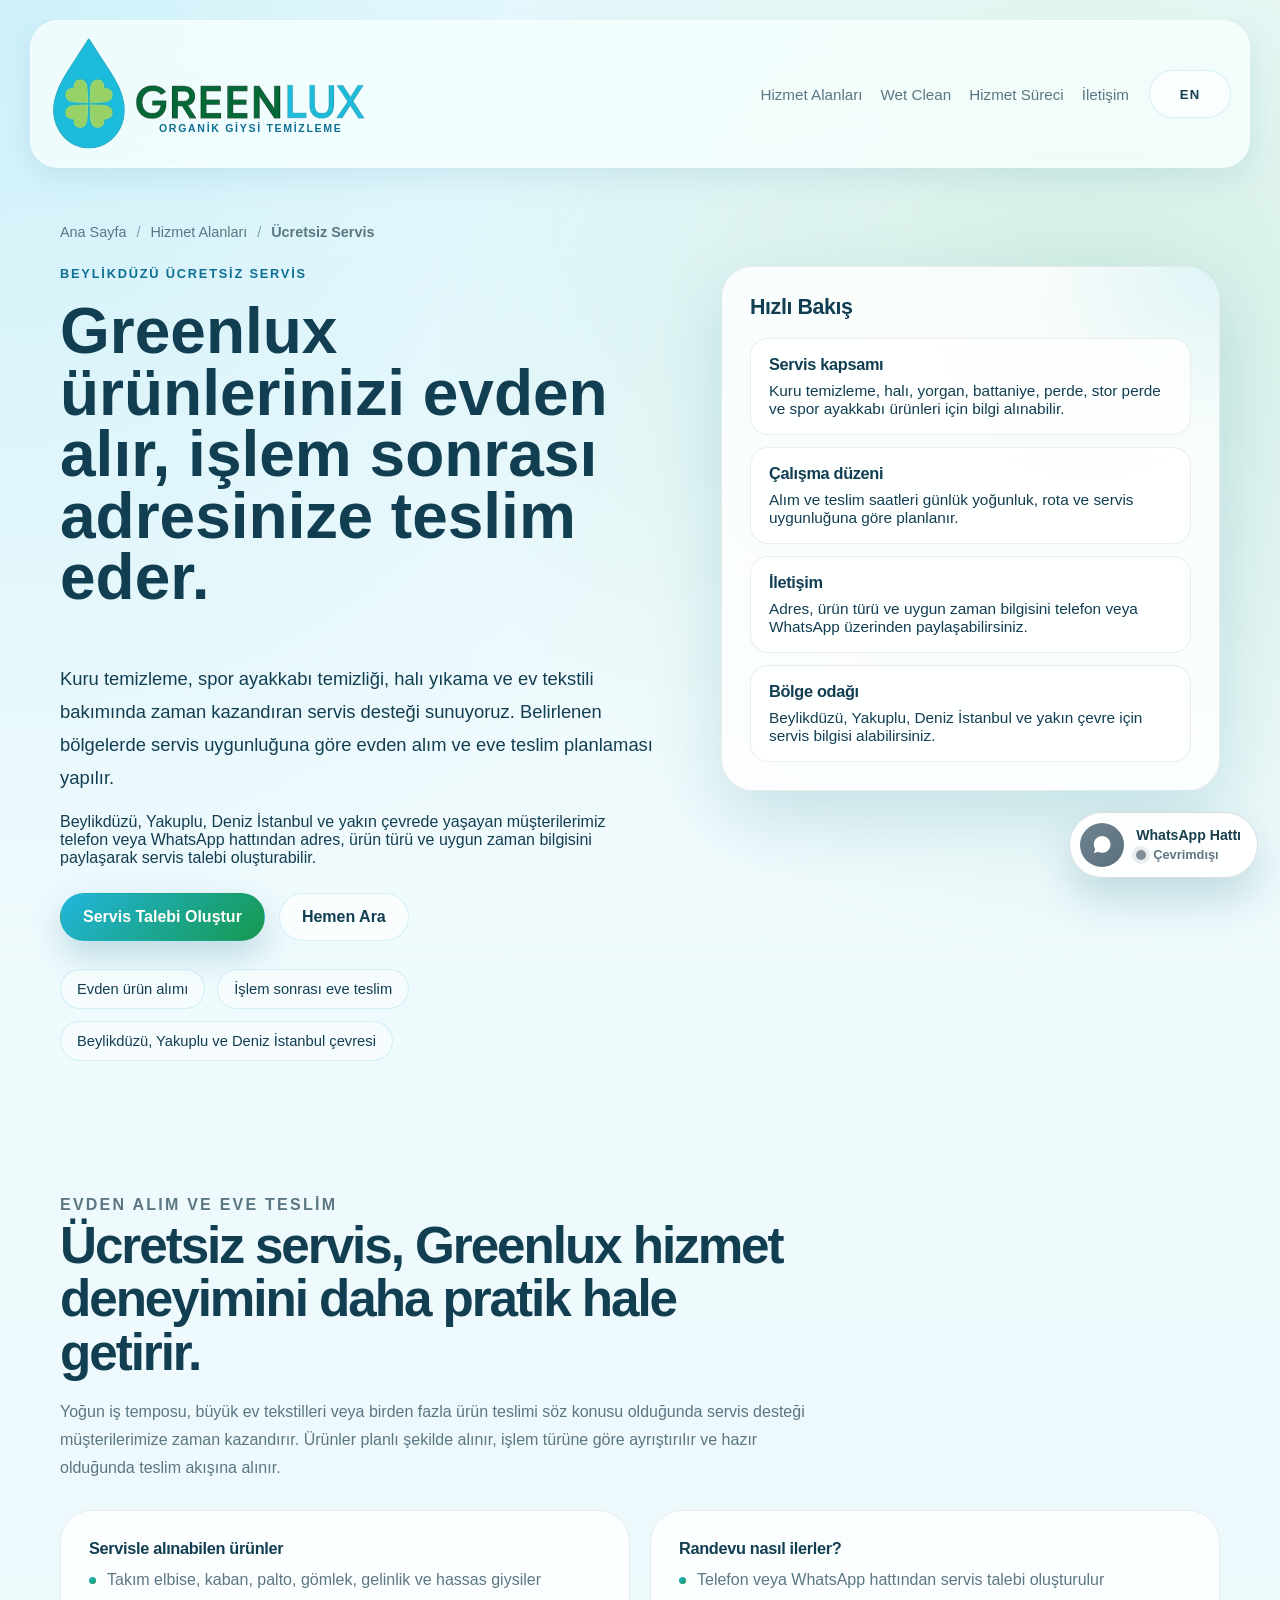
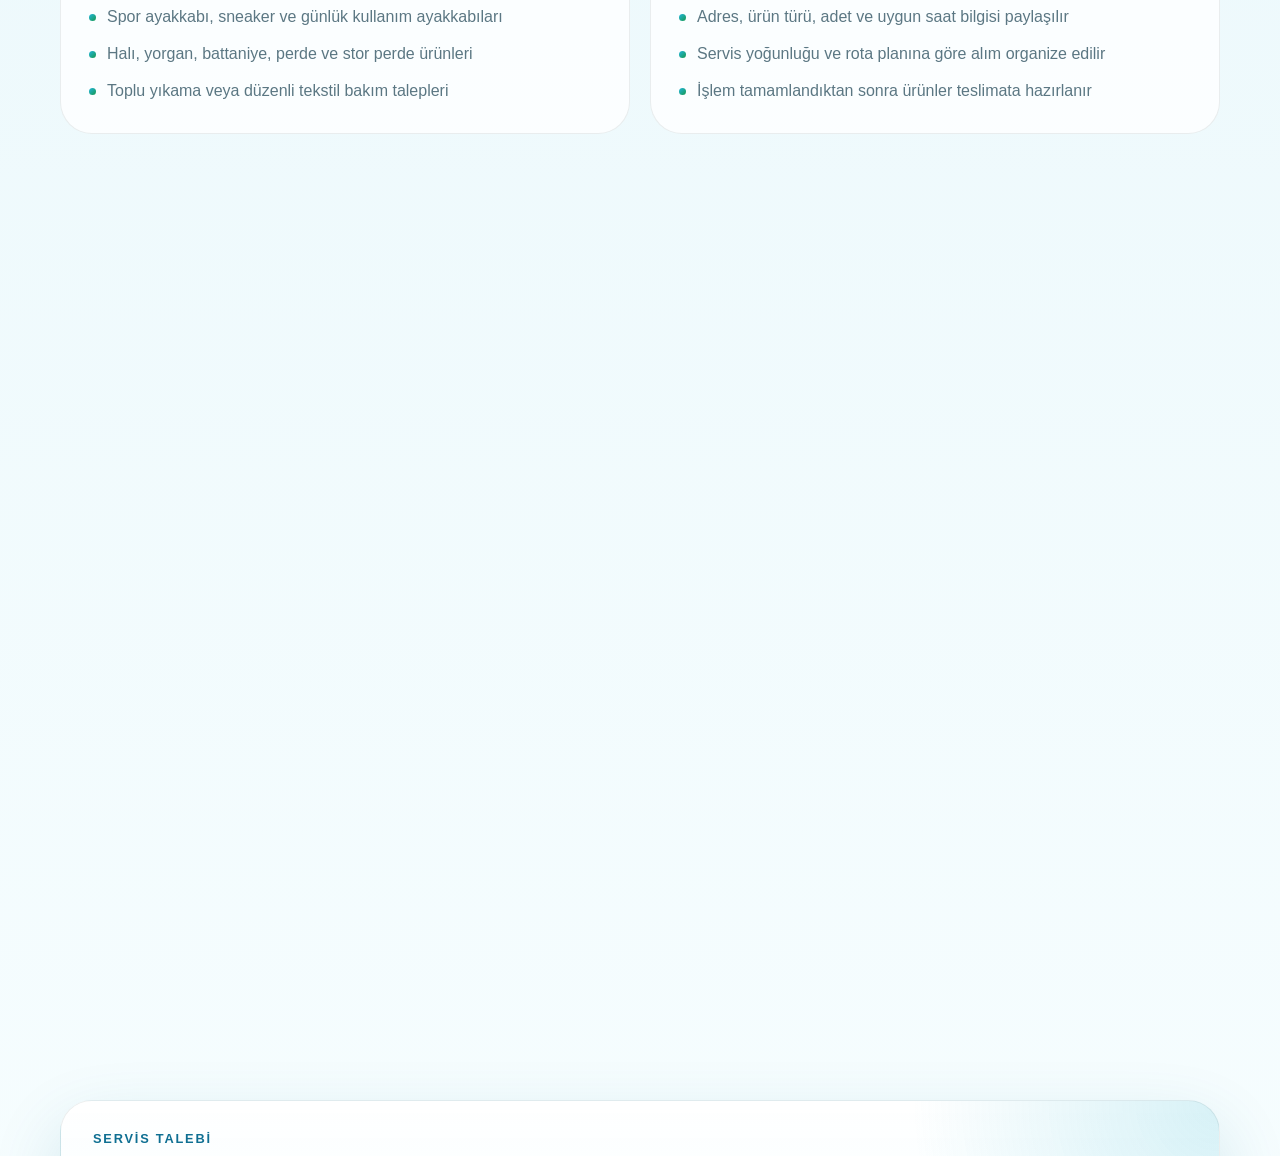
<file: hizmetler/ucretsiz-servis-beylikduzu.html>
<!DOCTYPE html>
<html lang="tr">
  <head>
    <meta charset="UTF-8" />
    <meta name="viewport" content="width=device-width, initial-scale=1.0" />
    <title>Beylikdüzü Ücretsiz Servis | Evden Alım Eve Teslim Kuru Temizleme | Greenlux</title>
    <meta
      name="description"
      content="Greenlux Beylikdüzü ücretsiz servis; kuru temizleme, halı yıkama, spor ayakkabı temizliği ve tekstil bakımında evden alım eve teslim planlaması sunar."
    />
    <meta
      name="robots"
      content="index, follow, max-image-preview:large, max-snippet:-1, max-video-preview:-1"
    />
    <meta name="author" content="Greenlux Organik Giysi Temizleme" />
    <meta name="theme-color" content="#22b3d0" />
    <meta name="geo.region" content="TR-34" />
    <meta name="geo.placename" content="Beylikdüzü, İstanbul" />
    <meta property="og:locale" content="tr_TR" />
    <meta property="og:type" content="article" />
    <meta property="og:site_name" content="Greenlux Organik Giysi Temizleme" />
    <meta property="og:title" content="Beylikdüzü Ücretsiz Servis | Evden Alım Eve Teslim | Greenlux" />
    <meta
      property="og:description"
      content="Beylikdüzü, Yakuplu ve Deniz İstanbul çevresinde Greenlux ücretsiz servis: ürünlerin evden alınması ve işlem sonrası eve teslim edilmesi."
    />
    <meta property="og:url" content="https://www.greenlux.com.tr/hizmetler/ucretsiz-servis-beylikduzu.html" />
    <meta property="og:image" content="https://www.greenlux.com.tr/images/hanging-shirts.jpg" />
    <meta name="twitter:card" content="summary_large_image" />
    <meta name="twitter:title" content="Beylikdüzü Ücretsiz Servis | Greenlux" />
    <meta
      name="twitter:description"
      content="Kuru temizleme ve tekstil bakımında evden alım, eve teslim ve ücretsiz servis planlaması."
    />
    <meta name="twitter:image" content="https://www.greenlux.com.tr/images/hanging-shirts.jpg" />
    <link rel="icon" href="../images/favicon-drop.png" type="image/png" />
    <link rel="apple-touch-icon" href="../images/favicon-drop.png" />
    <link rel="canonical" href="https://www.greenlux.com.tr/hizmetler/ucretsiz-servis-beylikduzu.html" />
    <link rel="alternate" hreflang="tr" href="https://www.greenlux.com.tr/hizmetler/ucretsiz-servis-beylikduzu.html" />
    <link rel="alternate" hreflang="x-default" href="https://www.greenlux.com.tr/hizmetler/ucretsiz-servis-beylikduzu.html" />
    <link rel="stylesheet" href="../styles.css" />
    <script type="application/ld+json">
      {
        "@context": "https://schema.org",
        "@graph": [
          {
            "@type": "WebPage",
            "@id": "https://www.greenlux.com.tr/hizmetler/ucretsiz-servis-beylikduzu.html#webpage",
            "url": "https://www.greenlux.com.tr/hizmetler/ucretsiz-servis-beylikduzu.html",
            "name": "Beylikdüzü Ücretsiz Servis | Evden Alım Eve Teslim Kuru Temizleme | Greenlux",
            "inLanguage": "tr-TR",
            "description": "Beylikdüzü, Yakuplu ve Deniz İstanbul çevresinde kuru temizleme, halı yıkama, spor ayakkabı temizliği ve tekstil bakımında evden alım eve teslim ücretsiz servis planlaması.",
            "isPartOf": {
              "@id": "https://www.greenlux.com.tr/#website"
            },
            "about": {
              "@id": "https://www.greenlux.com.tr/hizmetler/ucretsiz-servis-beylikduzu.html#service"
            }
          },
          {
            "@type": "Service",
            "@id": "https://www.greenlux.com.tr/hizmetler/ucretsiz-servis-beylikduzu.html#service",
            "name": "Beylikdüzü Ücretsiz Servis",
            "serviceType": "Evden alım eve teslim kuru temizleme servisi",
            "description": "Beylikdüzü, Yakuplu, Deniz İstanbul ve yakın çevrede servis uygunluğuna göre kuru temizleme, spor ayakkabı temizliği, halı yıkama ve tekstil bakım ürünlerinin evden alınması ve işlem sonrası eve teslim edilmesi.",
            "provider": {
              "@type": "DryCleaningOrLaundry",
              "name": "Greenlux Organik Giysi Temizleme",
              "url": "https://www.greenlux.com.tr/",
              "telephone": "+90 533 768 87 89"
            },
            "areaServed": ["Beylikdüzü", "Yakuplu", "Deniz İstanbul", "İstanbul"],
            "mainEntityOfPage": {
              "@id": "https://www.greenlux.com.tr/hizmetler/ucretsiz-servis-beylikduzu.html#webpage"
            },
            "inLanguage": "tr-TR",
            "url": "https://www.greenlux.com.tr/hizmetler/ucretsiz-servis-beylikduzu.html"
          },
          {
            "@type": "FAQPage",
            "@id": "https://www.greenlux.com.tr/hizmetler/ucretsiz-servis-beylikduzu.html#faq",
            "mainEntity": [
              {
                "@type": "Question",
                "name": "Greenlux ücretsiz servis hangi bölgelerde var?",
                "acceptedAnswer": {
                  "@type": "Answer",
                  "text": "Beylikdüzü, Yakuplu, Deniz İstanbul ve yakın çevrede servis uygunluğuna göre evden alım ve eve teslim planlaması yapılabilir. Güncel servis rotası için telefon veya WhatsApp hattından bilgi alınmalıdır."
                }
              },
              {
                "@type": "Question",
                "name": "Hangi ürünler evden alınabilir?",
                "acceptedAnswer": {
                  "@type": "Answer",
                  "text": "Kuru temizleme ürünleri, takım elbise, kaban, palto, gelinlik, spor ayakkabı, halı, yorgan, battaniye, perde, stor perde ve uygun tekstil ürünleri servis planına göre evden alınabilir."
                }
              },
              {
                "@type": "Question",
                "name": "Servis için nasıl randevu oluşturulur?",
                "acceptedAnswer": {
                  "@type": "Answer",
                  "text": "Telefon veya WhatsApp hattından adres, ürün türü ve uygun zaman bilgisi paylaşılır. Ekip, servis yoğunluğu ve bölge planlamasına göre alım ve teslim sürecini organize eder."
                }
              }
            ]
          },
          {
            "@type": "BreadcrumbList",
            "@id": "https://www.greenlux.com.tr/hizmetler/ucretsiz-servis-beylikduzu.html#breadcrumb",
            "itemListElement": [
              {
                "@type": "ListItem",
                "position": 1,
                "name": "Ana Sayfa",
                "item": "https://www.greenlux.com.tr/"
              },
              {
                "@type": "ListItem",
                "position": 2,
                "name": "Hizmet Alanları",
                "item": "https://www.greenlux.com.tr/#hizmet-alanlari"
              },
              {
                "@type": "ListItem",
                "position": 3,
                "name": "Beylikdüzü Ücretsiz Servis",
                "item": "https://www.greenlux.com.tr/hizmetler/ucretsiz-servis-beylikduzu.html"
              }
            ]
          }
        ]
      }
    </script>
  </head>
  <body data-contact-email="greenluxdryclean@gmail.com" data-whatsapp-number="905337688789">
    <div class="page-shell">
      <header class="site-header">
        <a class="brand" href="../index.html#anasayfa" aria-label="Greenlux ana sayfa">
          <img
            class="brand-logo"
            src="../images/greenlux-logo-cropped.png"
            alt="Greenlux logosu"
            width="600"
            height="222"
            loading="eager"
            decoding="async"
          />
          <span class="brand-text">
            <small>Organik Giysi Temizleme</small>
          </span>
        </a>

        <button
          class="menu-toggle"
          type="button"
          aria-expanded="false"
          aria-controls="site-navigation"
          aria-label="Ana menüyü aç"
        >
          <span class="menu-toggle-icon" aria-hidden="true">
            <span></span>
            <span></span>
            <span></span>
          </span>
          <span class="menu-toggle-text">Menü</span>
        </button>

        <nav class="site-nav" id="site-navigation" aria-label="Ana menü">
          <a href="../index.html#hizmet-alanlari">Hizmet Alanları</a>
          <a href="../index.html#wet-clean">Wet Clean</a>
          <a href="../index.html#hizmet-sureci">Hizmet Süreci</a>
          <a href="../index.html#iletisim">İletişim</a>
        </nav>

        <a class="button button-ghost header-link language-link" href="../en.html" hreflang="en" lang="en" aria-label="Switch to English">
          <span class="lang-code">EN</span>
        </a>
      </header>

      <main>
        <section class="subpage-hero section">
          <div class="crumbs reveal">
            <a href="../index.html">Ana Sayfa</a>
            <span>/</span>
            <a href="../index.html#hizmet-alanlari">Hizmet Alanları</a>
            <span>/</span>
            <strong>Ücretsiz Servis</strong>
          </div>

          <div class="subpage-grid">
            <div class="subpage-copy reveal">
              <p class="eyebrow">Beylikdüzü ücretsiz servis</p>
              <h1>Greenlux ürünlerinizi evden alır, işlem sonrası adresinize teslim eder.</h1>
              <p class="subpage-lead">
                Kuru temizleme, spor ayakkabı temizliği, halı yıkama ve ev
                tekstili bakımında zaman kazandıran servis desteği sunuyoruz.
                Belirlenen bölgelerde servis uygunluğuna göre evden alım ve
                eve teslim planlaması yapılır.
              </p>
              <p class="subpage-text">
                Beylikdüzü, Yakuplu, Deniz İstanbul ve yakın çevrede yaşayan
                müşterilerimiz telefon veya WhatsApp hattından adres, ürün türü
                ve uygun zaman bilgisini paylaşarak servis talebi oluşturabilir.
              </p>
              <div class="hero-actions">
                <button
                  class="button button-primary"
                  type="button"
                  data-whatsapp-href="https://wa.me/905337688789?text=Merhaba%2C%20%C3%BCcretsiz%20servis%20ve%20evden%20al%C4%B1m%20hakk%C4%B1nda%20bilgi%20almak%20istiyorum."
                  aria-disabled="true"
                >
                  Servis Talebi Oluştur
                </button>
                <a class="button button-secondary" href="tel:+905337688789">Hemen Ara</a>
              </div>
              <div class="story-points">
                <span>Evden ürün alımı</span>
                <span>İşlem sonrası eve teslim</span>
                <span>Beylikdüzü, Yakuplu ve Deniz İstanbul çevresi</span>
              </div>
            </div>

            <aside class="service-quickfacts reveal">
              <h2>Hızlı Bakış</h2>
              <div class="quickfacts-grid">
                <div class="quickfact">
                  <strong>Servis kapsamı</strong>
                  <p>Kuru temizleme, halı, yorgan, battaniye, perde, stor perde ve spor ayakkabı ürünleri için bilgi alınabilir.</p>
                </div>
                <div class="quickfact">
                  <strong>Çalışma düzeni</strong>
                  <p>Alım ve teslim saatleri günlük yoğunluk, rota ve servis uygunluğuna göre planlanır.</p>
                </div>
                <div class="quickfact">
                  <strong>İletişim</strong>
                  <p>Adres, ürün türü ve uygun zaman bilgisini telefon veya WhatsApp üzerinden paylaşabilirsiniz.</p>
                </div>
                <div class="quickfact">
                  <strong>Bölge odağı</strong>
                  <p>Beylikdüzü, Yakuplu, Deniz İstanbul ve yakın çevre için servis bilgisi alabilirsiniz.</p>
                </div>
              </div>
            </aside>
          </div>
        </section>

        <section class="section">
          <div class="section-heading reveal">
            <p class="eyebrow">Evden alım ve eve teslim</p>
            <h2>Ücretsiz servis, Greenlux hizmet deneyimini daha pratik hale getirir.</h2>
            <p>
              Yoğun iş temposu, büyük ev tekstilleri veya birden fazla ürün
              teslimi söz konusu olduğunda servis desteği müşterilerimize zaman
              kazandırır. Ürünler planlı şekilde alınır, işlem türüne göre
              ayrıştırılır ve hazır olduğunda teslim akışına alınır.
            </p>
          </div>

          <div class="service-columns">
            <article class="content-card reveal">
              <h3>Servisle alınabilen ürünler</h3>
              <ul class="detail-list">
                <li>Takım elbise, kaban, palto, gömlek, gelinlik ve hassas giysiler</li>
                <li>Spor ayakkabı, sneaker ve günlük kullanım ayakkabıları</li>
                <li>Halı, yorgan, battaniye, perde ve stor perde ürünleri</li>
                <li>Toplu yıkama veya düzenli tekstil bakım talepleri</li>
              </ul>
            </article>

            <article class="content-card reveal">
              <h3>Randevu nasıl ilerler?</h3>
              <ul class="detail-list">
                <li>Telefon veya WhatsApp hattından servis talebi oluşturulur</li>
                <li>Adres, ürün türü, adet ve uygun saat bilgisi paylaşılır</li>
                <li>Servis yoğunluğu ve rota planına göre alım organize edilir</li>
                <li>İşlem tamamlandıktan sonra ürünler teslimata hazırlanır</li>
              </ul>
            </article>
          </div>
        </section>

        <section class="faq section">
          <div class="section-heading reveal">
            <p class="eyebrow">Sık sorulanlar</p>
            <h2>Ücretsiz servis hakkında merak edilenler</h2>
          </div>
          <div class="faq-list">
            <details class="faq-item reveal">
              <summary>Ücretsiz servis her bölge için geçerli mi?</summary>
              <p>Servis planlaması bölge, rota ve günlük yoğunluğa göre yapılır. Beylikdüzü, Yakuplu, Deniz İstanbul ve yakın çevre için güncel uygunluğu ekibimizden öğrenebilirsiniz.</p>
            </details>
            <details class="faq-item reveal">
              <summary>Ürünler ne zaman teslim edilir?</summary>
              <p>Teslim süresi ürün türüne, işlem kapsamına, kurutma/finishing ihtiyacına ve servis planına göre değişebilir. Net bilgi ürün kabulü sonrası paylaşılır.</p>
            </details>
            <details class="faq-item reveal">
              <summary>Servis talebi için ne yapmalıyım?</summary>
              <p>Telefon veya WhatsApp hattımızdan adres, ürün türü ve uygun zaman bilgisini paylaşmanız yeterlidir. Ekibimiz servis planını size bildirir.</p>
            </details>
          </div>
        </section>

        <section class="section">
          <div class="service-cta-panel reveal">
            <p class="eyebrow">Servis talebi</p>
            <h2>Evden alım ve eve teslim için Greenlux ile iletişime geçebilirsiniz.</h2>
            <p>
              Ürünlerinizi mağazaya getirmeden önce servis uygunluğunu öğrenmek
              isterseniz telefon veya WhatsApp hattımız üzerinden ekibimize
              ulaşabilirsiniz.
            </p>
            <div class="hero-actions">
              <button
                class="button button-primary"
                type="button"
                data-whatsapp-href="https://wa.me/905337688789?text=Merhaba%2C%20Greenlux%20%C3%BCcretsiz%20servis%20talebi%20olu%C5%9Fturmak%20istiyorum."
                aria-disabled="true"
              >
                WhatsApp Yaz
              </button>
              <a class="button button-secondary" href="tel:+905337688789">Hemen Ara</a>
            </div>
          </div>
        </section>
      </main>

      <footer class="site-footer">
        <p>© <span id="current-year"></span> Greenlux Organik Giysi Temizleme</p>
      </footer>
    </div>

    <button
      type="button"
      class="whatsapp-float is-offline is-disabled"
      data-whatsapp-href="https://wa.me/905337688789?text=Merhaba%2C%20Greenlux%20%C3%BCcretsiz%20servis%20hakk%C4%B1nda%20bilgi%20almak%20istiyorum."
      aria-label="WhatsApp üzerinden Greenlux ile iletişime geçin"
      aria-disabled="true"
    >
      <span class="whatsapp-float__icon" aria-hidden="true">
        <svg viewBox="0 0 32 32" role="presentation" focusable="false">
          <path d="M27.3 15.3c0 6.1-5 11.1-11.2 11.1-1.9 0-3.7-.5-5.3-1.3L5 27l1.9-5.6a10.9 10.9 0 0 1-1.9-6.1c0-6.2 5-11.2 11.1-11.2 6.2 0 11.2 5 11.2 11.2Z" fill="currentColor" />
          <path d="M22.4 18.9c-.3-.1-1.9-.9-2.2-1s-.5-.1-.7.1-.8 1-.9 1.2-.4.2-.7 0a8.9 8.9 0 0 1-2.6-1.6 9.8 9.8 0 0 1-1.8-2.3c-.2-.3 0-.5.1-.7l.5-.5c.2-.2.2-.4.3-.6l.1-.5c0-.1-.7-1.7-1-2.4-.2-.6-.5-.5-.7-.5h-.6c-.2 0-.6.1-.9.5s-1.2 1.2-1.2 3 .1 3.1 1.4 4.8c1.6 2 3.7 3.5 6.1 4.2 1 .3 1.8.3 2.5.2.8-.1 2.4-1 2.7-2 .3-1 .3-1.9.2-2 0-.1-.2-.2-.5-.4Z" fill="#fff" />
        </svg>
      </span>
      <span class="whatsapp-float__text">
        <strong>WhatsApp Hattı</strong>
        <span class="whatsapp-float__status">
          <span class="whatsapp-status-dot" aria-hidden="true"></span>
          <small class="whatsapp-status-text">Çevrimdışı</small>
        </span>
      </span>
    </button>

    <script src="../site.js?v=20260417-1"></script>
  </body>
</html>
</file>
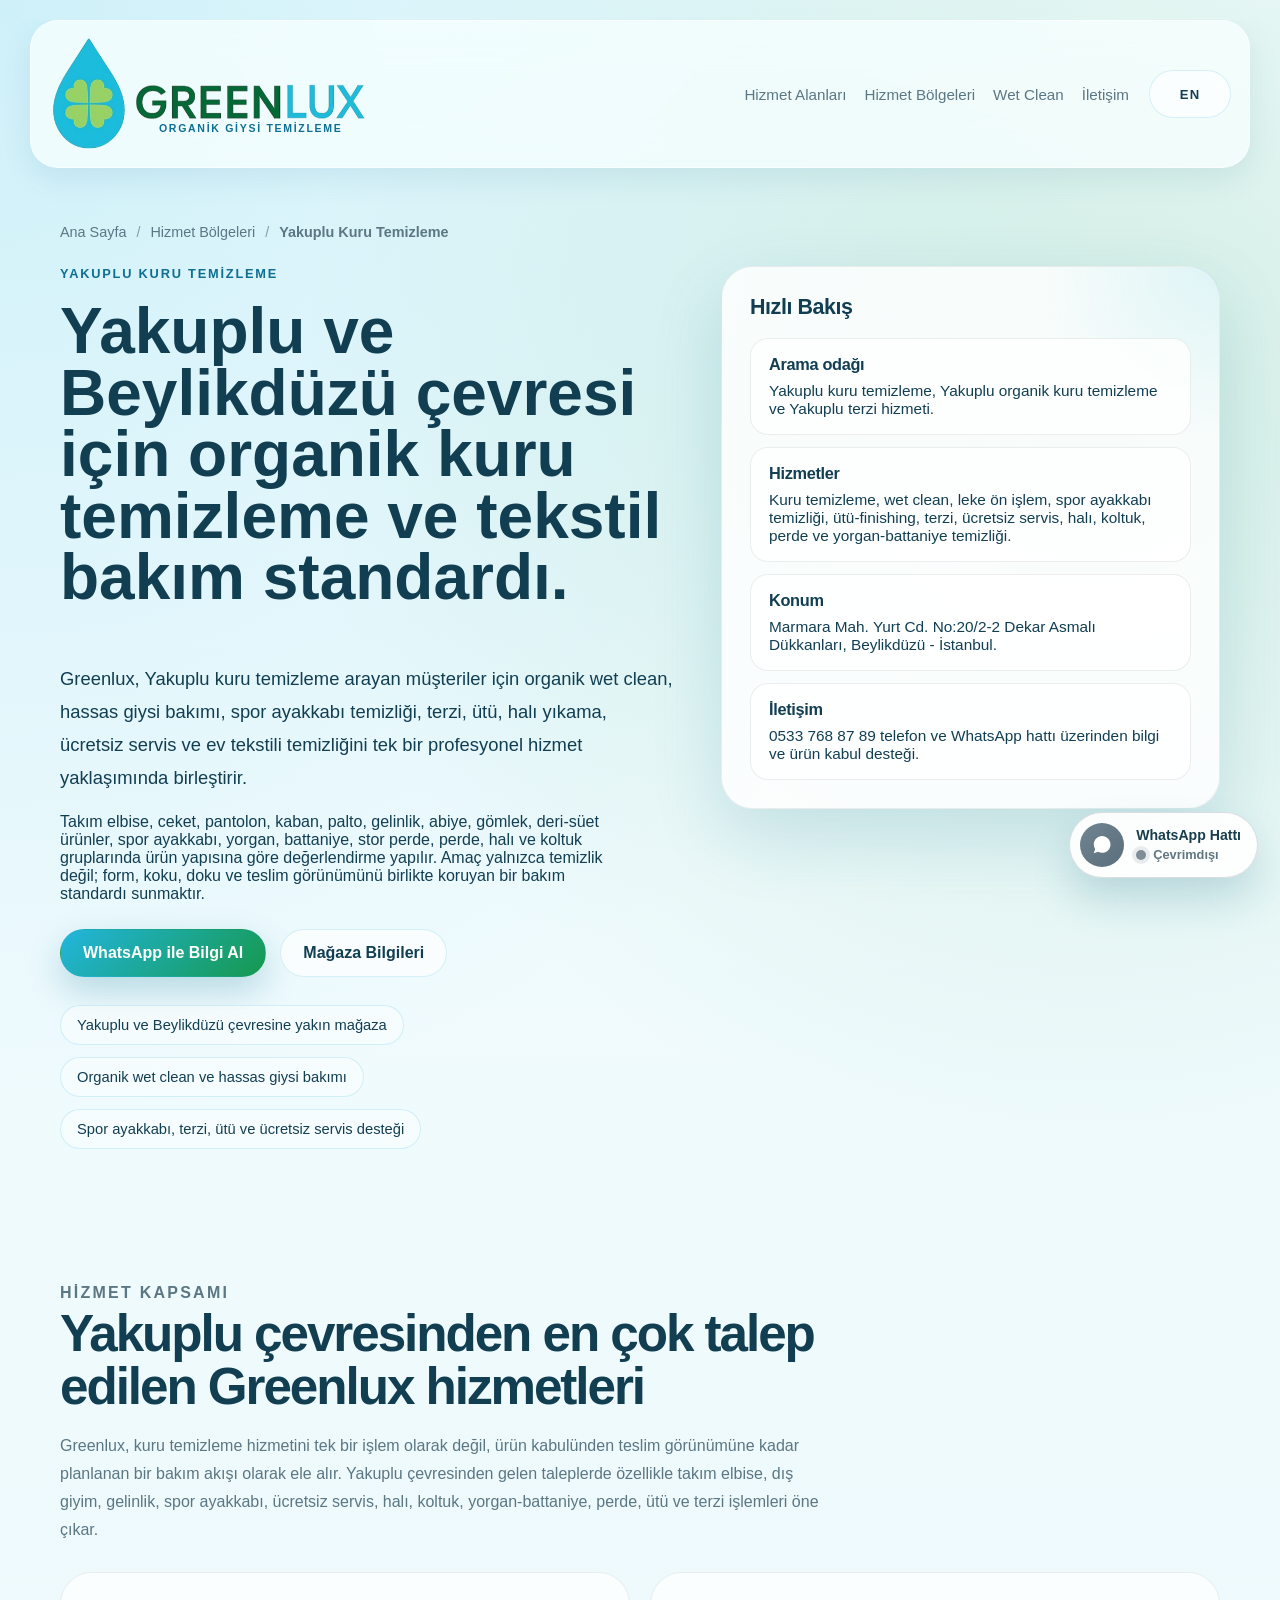
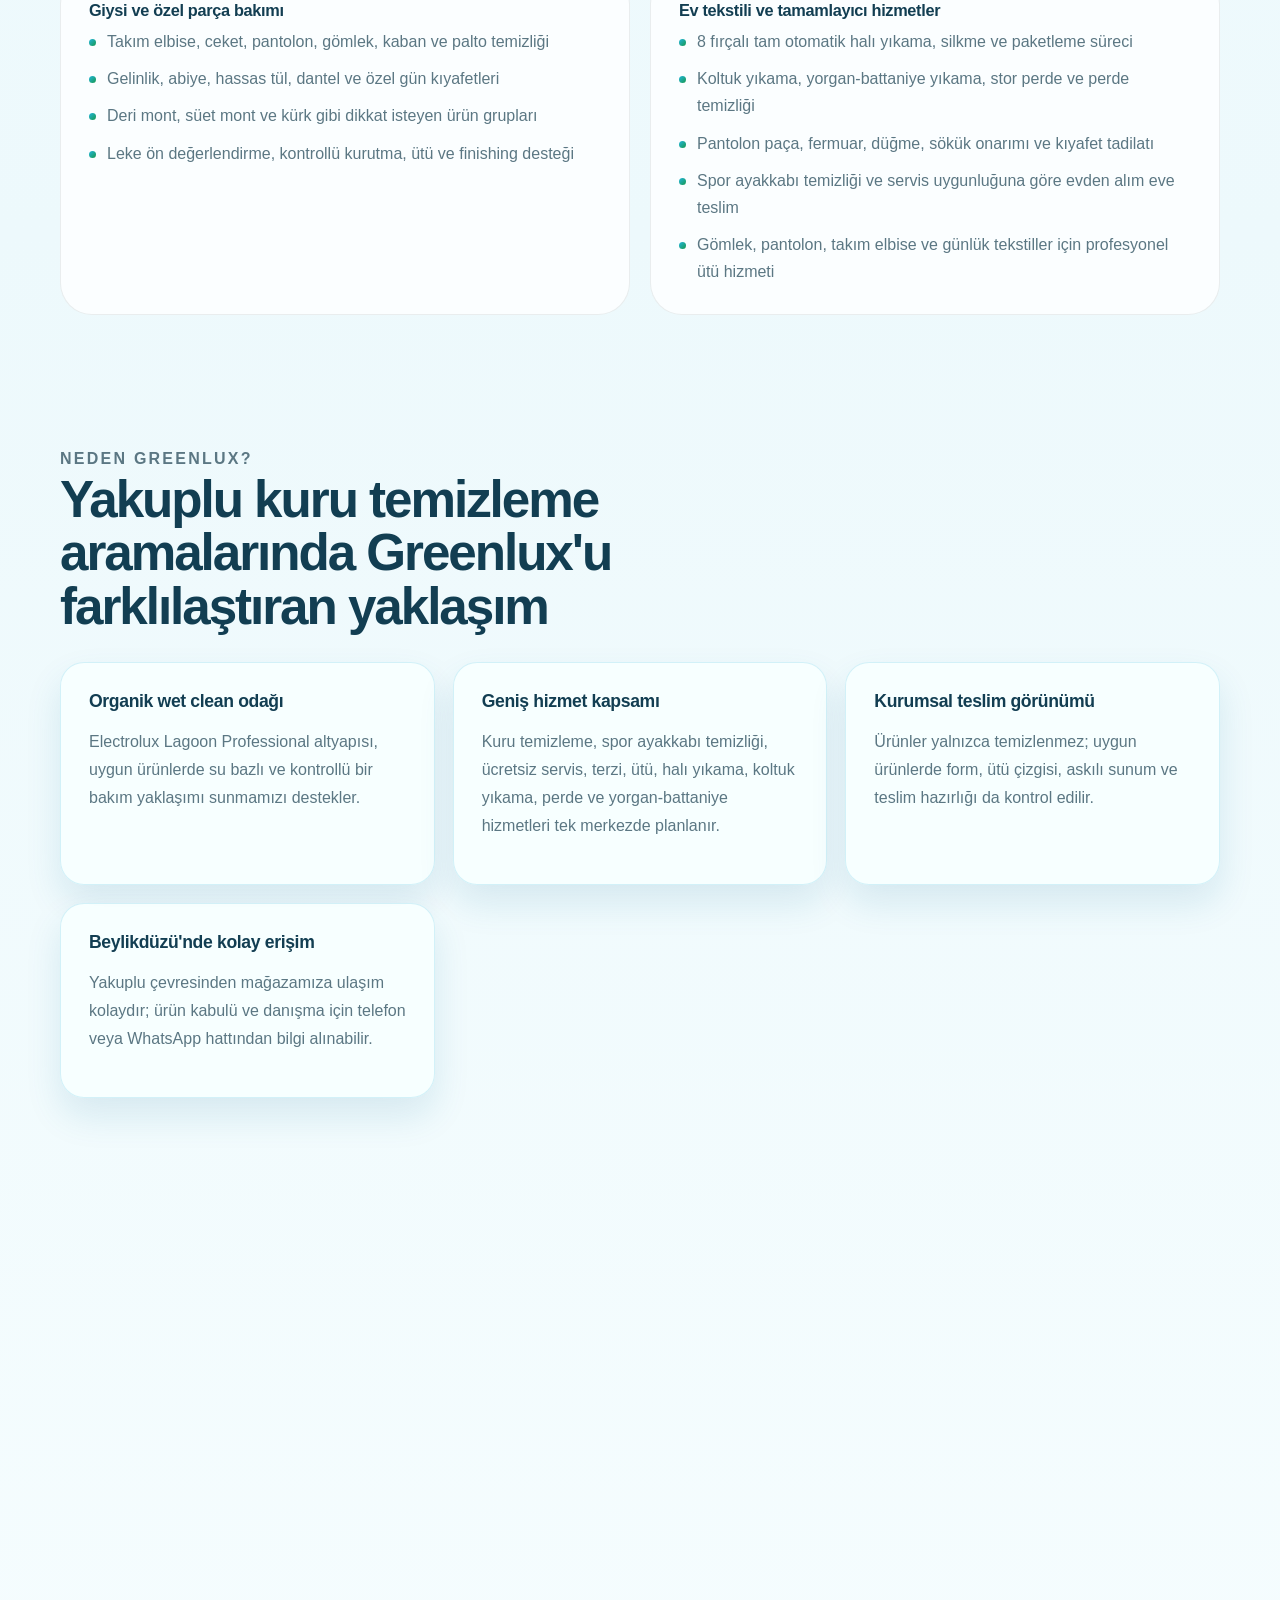
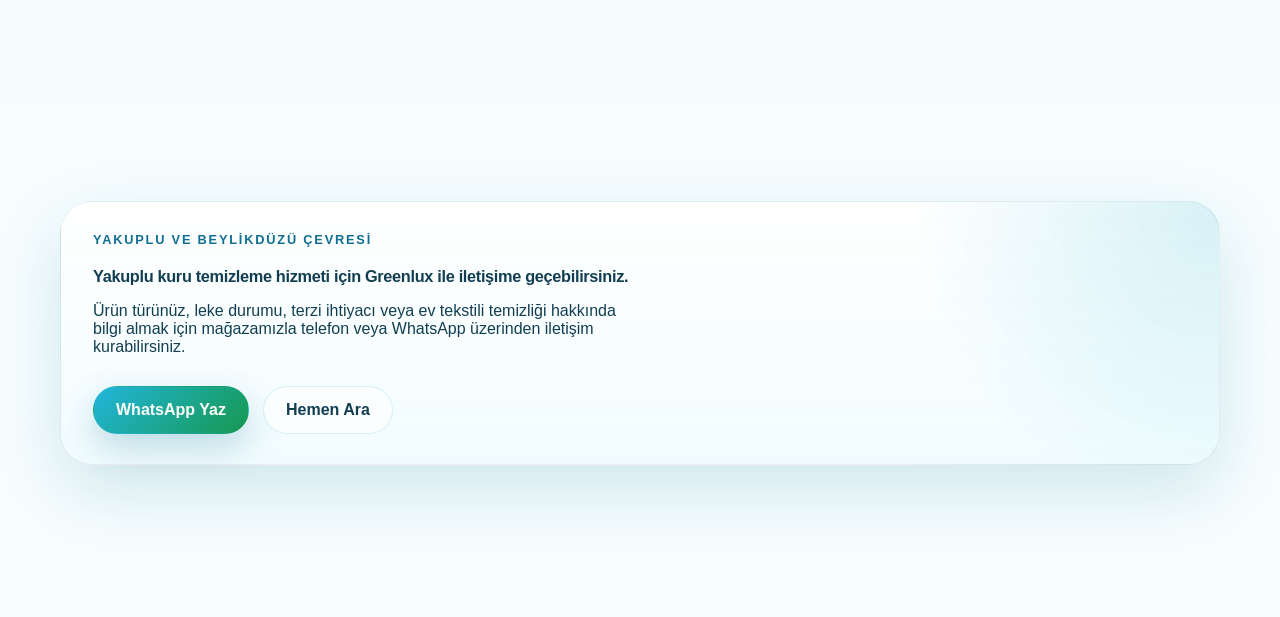
<file: hizmetler/yakuplu-kuru-temizleme.html>
<!DOCTYPE html>
<html lang="tr">
  <head>
    <meta charset="UTF-8" />
    <meta name="viewport" content="width=device-width, initial-scale=1.0" />
    <title>Yakuplu Kuru Temizleme | Organik Wet Clean, Terzi ve Halı Yıkama | Greenlux</title>
    <meta
      name="description"
      content="Greenlux Yakuplu kuru temizleme hizmeti; organik wet clean, takım elbise, spor ayakkabı temizliği, ücretsiz servis, terzi, halı yıkama ve perde temizliği sunar."
    />
    <meta
      name="robots"
      content="index, follow, max-image-preview:large, max-snippet:-1, max-video-preview:-1"
    />
    <meta name="author" content="Greenlux Organik Giysi Temizleme" />
    <meta name="theme-color" content="#22b3d0" />
    <meta name="geo.region" content="TR-34" />
    <meta name="geo.placename" content="Yakuplu, Beylikdüzü, İstanbul" />
    <meta property="og:locale" content="tr_TR" />
    <meta property="og:type" content="article" />
    <meta property="og:site_name" content="Greenlux Organik Giysi Temizleme" />
    <meta
      property="og:title"
      content="Yakuplu Kuru Temizleme | Organik Wet Clean, Terzi ve Halı Yıkama | Greenlux"
    />
    <meta
      property="og:description"
      content="Yakuplu ve Beylikdüzü çevresinde organik kuru temizleme, spor ayakkabı temizliği, ücretsiz servis, wet clean, terzi, halı yıkama ve ütü."
    />
    <meta property="og:url" content="https://www.greenlux.com.tr/hizmetler/yakuplu-kuru-temizleme.html" />
    <meta property="og:image" content="https://www.greenlux.com.tr/images/wet-cleaning.webp" />
    <meta name="twitter:card" content="summary_large_image" />
    <meta name="twitter:title" content="Yakuplu Kuru Temizleme | Greenlux" />
    <meta
      name="twitter:description"
      content="Yakuplu kuru temizleme, spor ayakkabı temizliği, ücretsiz servis, organik wet clean, terzi, halı yıkama ve hassas giysi bakımı için Greenlux."
    />
    <meta name="twitter:image" content="https://www.greenlux.com.tr/images/wet-cleaning.webp" />
    <link rel="icon" href="../images/favicon-drop.png" type="image/png" />
    <link rel="apple-touch-icon" href="../images/favicon-drop.png" />
    <link rel="canonical" href="https://www.greenlux.com.tr/hizmetler/yakuplu-kuru-temizleme.html" />
    <link rel="alternate" hreflang="tr" href="https://www.greenlux.com.tr/hizmetler/yakuplu-kuru-temizleme.html" />
    <link rel="alternate" hreflang="x-default" href="https://www.greenlux.com.tr/hizmetler/yakuplu-kuru-temizleme.html" />
    <link rel="stylesheet" href="../styles.css" />
    <script type="application/ld+json">
      {
        "@context": "https://schema.org",
        "@graph": [
          {
            "@type": "WebPage",
            "@id": "https://www.greenlux.com.tr/hizmetler/yakuplu-kuru-temizleme.html#webpage",
            "url": "https://www.greenlux.com.tr/hizmetler/yakuplu-kuru-temizleme.html",
            "name": "Yakuplu Kuru Temizleme | Organik Wet Clean, Terzi ve Halı Yıkama | Greenlux",
            "inLanguage": "tr-TR",
            "description": "Yakuplu ve Beylikdüzü çevresinde organik kuru temizleme, wet clean, spor ayakkabı temizliği, ücretsiz servis, terzi, halı yıkama, koltuk yıkama, ütü ve hassas giysi bakımı hizmetleri.",
            "isPartOf": {
              "@id": "https://www.greenlux.com.tr/#website"
            },
            "about": {
              "@id": "https://www.greenlux.com.tr/hizmetler/yakuplu-kuru-temizleme.html#service"
            }
          },
          {
            "@type": "Service",
            "@id": "https://www.greenlux.com.tr/hizmetler/yakuplu-kuru-temizleme.html#service",
            "name": "Yakuplu Kuru Temizleme",
            "serviceType": "Yakuplu kuru temizleme, organik wet clean ve tekstil bakım hizmetleri",
            "description": "Yakuplu bölgesinde takım elbise, kaban, palto, gelinlik, gömlek, deri-süet ürünler, spor ayakkabı, halı, koltuk, yorgan, battaniye, perde, stor perde, ütü, terzi ve ücretsiz servis ihtiyaçları için Greenlux mağazasında planlanan profesyonel tekstil bakım hizmeti.",
            "provider": {
              "@type": "DryCleaningOrLaundry",
              "name": "Greenlux Organik Giysi Temizleme",
              "url": "https://www.greenlux.com.tr/",
              "telephone": "+90 533 768 87 89"
            },
            "areaServed": ["Yakuplu", "Beylikdüzü", "İstanbul"],
            "mainEntityOfPage": {
              "@id": "https://www.greenlux.com.tr/hizmetler/yakuplu-kuru-temizleme.html#webpage"
            },
            "inLanguage": "tr-TR",
            "url": "https://www.greenlux.com.tr/hizmetler/yakuplu-kuru-temizleme.html"
          },
          {
            "@type": "FAQPage",
            "@id": "https://www.greenlux.com.tr/hizmetler/yakuplu-kuru-temizleme.html#faq",
            "mainEntity": [
              {
                "@type": "Question",
                "name": "Yakuplu kuru temizleme hizmetinde hangi ürünler kabul edilir?",
                "acceptedAnswer": {
                  "@type": "Answer",
                  "text": "Takım elbise, ceket, pantolon, gömlek, kaban, palto, gelinlik, abiye, deri, süet, kürk, spor ayakkabı, yorgan, battaniye, perde, stor perde, halı ve koltuk gibi farklı ürün grupları değerlendirme sonrası kabul edilir."
                }
              },
              {
                "@type": "Question",
                "name": "Yakuplu çevresinden Greenlux mağazasına nasıl ulaşılır?",
                "acceptedAnswer": {
                  "@type": "Answer",
                  "text": "Greenlux, Marmara Mahallesi Dekar Asmalı Dükkanları içinde yer alır. Yakuplu ve Beylikdüzü çevresinden mağazamıza ürün kabulü, danışma ve teslim işlemleri için kolayca ulaşabilirsiniz."
                }
              },
              {
                "@type": "Question",
                "name": "Yakuplu bölgesi için terzi ve ütü hizmeti de var mı?",
                "acceptedAnswer": {
                  "@type": "Answer",
                  "text": "Evet. Pantolon paça, fermuar, düğme, sökük onarımı, kıyafet tadilatı ve profesyonel ütü-finishing işlemleri ürün yapısına göre planlanabilir."
                }
              },
              {
                "@type": "Question",
                "name": "Yakuplu için ücretsiz servis ve spor ayakkabı temizliği var mı?",
                "acceptedAnswer": {
                  "@type": "Answer",
                  "text": "Evet. Yakuplu ve yakın çevrede servis uygunluğuna göre evden alım eve teslim planlanabilir. Spor ayakkabı ve sneaker temizliği de ürün malzemesi değerlendirilerek kabul edilir."
                }
              }
            ]
          },
          {
            "@type": "BreadcrumbList",
            "@id": "https://www.greenlux.com.tr/hizmetler/yakuplu-kuru-temizleme.html#breadcrumb",
            "itemListElement": [
              {
                "@type": "ListItem",
                "position": 1,
                "name": "Ana Sayfa",
                "item": "https://www.greenlux.com.tr/"
              },
              {
                "@type": "ListItem",
                "position": 2,
                "name": "Hizmet Bölgeleri",
                "item": "https://www.greenlux.com.tr/#hizmet-bolgeleri"
              },
              {
                "@type": "ListItem",
                "position": 3,
                "name": "Yakuplu Kuru Temizleme",
                "item": "https://www.greenlux.com.tr/hizmetler/yakuplu-kuru-temizleme.html"
              }
            ]
          }
        ]
      }
    </script>
  </head>
  <body data-contact-email="greenluxdryclean@gmail.com" data-whatsapp-number="905337688789">
    <div class="page-shell">
      <header class="site-header">
        <a class="brand" href="../index.html#anasayfa" aria-label="Greenlux ana sayfa">
          <img
            class="brand-logo"
            src="../images/greenlux-logo-cropped.png"
            alt="Greenlux logosu"
            width="600"
            height="222"
            loading="eager"
            decoding="async"
          />
          <span class="brand-text">
            <small>Organik Giysi Temizleme</small>
          </span>
        </a>

        <button
          class="menu-toggle"
          type="button"
          aria-expanded="false"
          aria-controls="site-navigation"
          aria-label="Ana menüyü aç"
        >
          <span class="menu-toggle-icon" aria-hidden="true">
            <span></span>
            <span></span>
            <span></span>
          </span>
          <span class="menu-toggle-text">Menü</span>
        </button>

        <nav class="site-nav" id="site-navigation" aria-label="Ana menü">
          <a href="../index.html#hizmet-alanlari">Hizmet Alanları</a>
          <a href="../index.html#hizmet-bolgeleri">Hizmet Bölgeleri</a>
          <a href="../index.html#wet-clean">Wet Clean</a>
          <a href="../index.html#iletisim">İletişim</a>
        </nav>

        <a
          class="button button-ghost header-link language-link"
          href="../en.html"
          hreflang="en"
          lang="en"
          aria-label="Switch to English"
        >
          <span class="lang-code">EN</span>
        </a>
      </header>

      <main>
        <section class="subpage-hero section">
          <div class="crumbs reveal">
            <a href="../index.html">Ana Sayfa</a>
            <span>/</span>
            <a href="../index.html#hizmet-bolgeleri">Hizmet Bölgeleri</a>
            <span>/</span>
            <strong>Yakuplu Kuru Temizleme</strong>
          </div>

          <div class="subpage-grid">
            <div class="subpage-copy reveal">
              <p class="eyebrow">Yakuplu kuru temizleme</p>
              <h1>Yakuplu ve Beylikdüzü çevresi için organik kuru temizleme ve tekstil bakım standardı.</h1>
              <p class="subpage-lead">
                Greenlux, Yakuplu kuru temizleme arayan müşteriler için organik
                wet clean, hassas giysi bakımı, spor ayakkabı temizliği, terzi,
                ütü, halı yıkama, ücretsiz servis ve ev tekstili temizliğini tek
                bir profesyonel hizmet yaklaşımında birleştirir.
              </p>
              <p class="subpage-text">
                Takım elbise, ceket, pantolon, kaban, palto, gelinlik, abiye,
                gömlek, deri-süet ürünler, spor ayakkabı, yorgan, battaniye,
                stor perde, perde, halı ve koltuk gruplarında ürün yapısına
                göre değerlendirme yapılır. Amaç yalnızca temizlik değil; form, koku, doku ve
                teslim görünümünü birlikte koruyan bir bakım standardı sunmaktır.
              </p>
              <div class="hero-actions">
                <button
                  class="button button-primary"
                  type="button"
                  data-whatsapp-href="https://wa.me/905337688789?text=Merhaba%2C%20Yakuplu%20kuru%20temizleme%20hizmeti%20hakk%C4%B1nda%20bilgi%20almak%20istiyorum."
                  aria-disabled="true"
                >
                  WhatsApp ile Bilgi Al
                </button>
                <a class="button button-secondary" href="../index.html#iletisim">Mağaza Bilgileri</a>
              </div>
              <div class="story-points">
                <span>Yakuplu ve Beylikdüzü çevresine yakın mağaza</span>
                <span>Organik wet clean ve hassas giysi bakımı</span>
                <span>Spor ayakkabı, terzi, ütü ve ücretsiz servis desteği</span>
              </div>
            </div>

            <aside class="service-quickfacts reveal">
              <h2>Hızlı Bakış</h2>
              <div class="quickfacts-grid">
                <div class="quickfact">
                  <strong>Arama odağı</strong>
                  <p>Yakuplu kuru temizleme, Yakuplu organik kuru temizleme ve Yakuplu terzi hizmeti.</p>
                </div>
                <div class="quickfact">
                  <strong>Hizmetler</strong>
                  <p>Kuru temizleme, wet clean, leke ön işlem, spor ayakkabı temizliği, ütü-finishing, terzi, ücretsiz servis, halı, koltuk, perde ve yorgan-battaniye temizliği.</p>
                </div>
                <div class="quickfact">
                  <strong>Konum</strong>
                  <p>Marmara Mah. Yurt Cd. No:20/2-2 Dekar Asmalı Dükkanları, Beylikdüzü - İstanbul.</p>
                </div>
                <div class="quickfact">
                  <strong>İletişim</strong>
                  <p>0533 768 87 89 telefon ve WhatsApp hattı üzerinden bilgi ve ürün kabul desteği.</p>
                </div>
              </div>
            </aside>
          </div>
        </section>

        <section class="section">
          <div class="section-heading reveal">
            <p class="eyebrow">Hizmet kapsamı</p>
            <h2>Yakuplu çevresinden en çok talep edilen Greenlux hizmetleri</h2>
            <p>
              Greenlux, kuru temizleme hizmetini tek bir işlem olarak değil,
              ürün kabulünden teslim görünümüne kadar planlanan bir bakım
              akışı olarak ele alır. Yakuplu çevresinden gelen taleplerde
              özellikle takım elbise, dış giyim, gelinlik, spor ayakkabı,
              ücretsiz servis, halı, koltuk, yorgan-battaniye, perde, ütü ve
              terzi işlemleri öne çıkar.
            </p>
          </div>

          <div class="service-columns">
            <article class="content-card reveal">
              <h3>Giysi ve özel parça bakımı</h3>
              <ul class="detail-list">
                <li>Takım elbise, ceket, pantolon, gömlek, kaban ve palto temizliği</li>
                <li>Gelinlik, abiye, hassas tül, dantel ve özel gün kıyafetleri</li>
                <li>Deri mont, süet mont ve kürk gibi dikkat isteyen ürün grupları</li>
                <li>Leke ön değerlendirme, kontrollü kurutma, ütü ve finishing desteği</li>
              </ul>
            </article>

            <article class="content-card reveal">
              <h3>Ev tekstili ve tamamlayıcı hizmetler</h3>
              <ul class="detail-list">
                <li>8 fırçalı tam otomatik halı yıkama, silkme ve paketleme süreci</li>
                <li>Koltuk yıkama, yorgan-battaniye yıkama, stor perde ve perde temizliği</li>
                <li>Pantolon paça, fermuar, düğme, sökük onarımı ve kıyafet tadilatı</li>
                <li>Spor ayakkabı temizliği ve servis uygunluğuna göre evden alım eve teslim</li>
                <li>Gömlek, pantolon, takım elbise ve günlük tekstiller için profesyonel ütü hizmeti</li>
              </ul>
            </article>
          </div>
        </section>

        <section class="section">
          <div class="section-heading reveal">
            <p class="eyebrow">Neden Greenlux?</p>
            <h2>Yakuplu kuru temizleme aramalarında Greenlux'u farklılaştıran yaklaşım</h2>
          </div>

          <div class="benefits-grid">
            <article class="benefit-card reveal">
              <h3>Organik wet clean odağı</h3>
              <p>Electrolux Lagoon Professional altyapısı, uygun ürünlerde su bazlı ve kontrollü bir bakım yaklaşımı sunmamızı destekler.</p>
            </article>
            <article class="benefit-card reveal">
              <h3>Geniş hizmet kapsamı</h3>
              <p>Kuru temizleme, spor ayakkabı temizliği, ücretsiz servis, terzi, ütü, halı yıkama, koltuk yıkama, perde ve yorgan-battaniye hizmetleri tek merkezde planlanır.</p>
            </article>
            <article class="benefit-card reveal">
              <h3>Kurumsal teslim görünümü</h3>
              <p>Ürünler yalnızca temizlenmez; uygun ürünlerde form, ütü çizgisi, askılı sunum ve teslim hazırlığı da kontrol edilir.</p>
            </article>
            <article class="benefit-card reveal">
              <h3>Beylikdüzü'nde kolay erişim</h3>
              <p>Yakuplu çevresinden mağazamıza ulaşım kolaydır; ürün kabulü ve danışma için telefon veya WhatsApp hattından bilgi alınabilir.</p>
            </article>
          </div>
        </section>

        <section class="faq section">
          <div class="section-heading reveal">
            <p class="eyebrow">Sık sorulanlar</p>
            <h2>Yakuplu kuru temizleme hakkında merak edilenler</h2>
          </div>
          <div class="faq-list">
            <details class="faq-item reveal">
              <summary>Yakuplu kuru temizleme için hangi hizmetleri alabilirim?</summary>
              <p>Organik kuru temizleme, wet clean, takım elbise, gelinlik, kaban, palto, spor ayakkabı temizliği, ücretsiz servis, halı, koltuk, stor perde, yorgan-battaniye, ütü ve terzi hizmetleri için Greenlux mağazasından bilgi alabilirsiniz.</p>
            </details>
            <details class="faq-item reveal">
              <summary>Yakuplu bölgesinde terzi hizmeti de sunuyor musunuz?</summary>
              <p>Evet. Pantolon paça, bel daraltma-genişletme, fermuar değişimi, düğme dikimi ve sökük-yırtık onarımı gibi işlemler ürün görülerek değerlendirilir.</p>
            </details>
            <details class="faq-item reveal">
              <summary>Halı ve koltuk yıkama hizmetleri kuru temizleme ile birlikte planlanabilir mi?</summary>
              <p>Evet. Halı, koltuk, yorgan, battaniye ve perde gibi ev tekstili hizmetleri ürün türüne göre ayrı süreçlerle planlanır.</p>
            </details>
            <details class="faq-item reveal">
              <summary>Yakuplu için spor ayakkabı temizliği ve ücretsiz servis var mı?</summary>
              <p>Evet. Spor ayakkabı temizliği ürün malzemesine göre değerlendirilir. Servis uygunluğuna göre Yakuplu ve yakın çevrede evden alım ve eve teslim planlanabilir.</p>
            </details>
          </div>
        </section>

        <section class="section">
          <div class="service-cta-panel reveal">
            <p class="eyebrow">Yakuplu ve Beylikdüzü çevresi</p>
            <h2>Yakuplu kuru temizleme hizmeti için Greenlux ile iletişime geçebilirsiniz.</h2>
            <p>
              Ürün türünüz, leke durumu, terzi ihtiyacı veya ev tekstili
              temizliği hakkında bilgi almak için mağazamızla telefon veya
              WhatsApp üzerinden iletişim kurabilirsiniz.
            </p>
            <div class="hero-actions">
              <button
                class="button button-primary"
                type="button"
                data-whatsapp-href="https://wa.me/905337688789?text=Merhaba%2C%20Yakuplu%20kuru%20temizleme%20icin%20bilgi%20almak%20istiyorum."
                aria-disabled="true"
              >
                WhatsApp Yaz
              </button>
              <a class="button button-secondary" href="tel:+905337688789">Hemen Ara</a>
            </div>
          </div>
        </section>
      </main>

      <footer class="site-footer">
        <p>© <span id="current-year"></span> Greenlux Organik Giysi Temizleme</p>
      </footer>
    </div>

    <button
      type="button"
      class="whatsapp-float is-offline is-disabled"
      data-whatsapp-href="https://wa.me/905337688789?text=Merhaba%2C%20Greenlux%20Yakuplu%20kuru%20temizleme%20hizmeti%20hakk%C4%B1nda%20bilgi%20almak%20istiyorum."
      aria-label="WhatsApp üzerinden Greenlux ile iletişime geçin"
      aria-disabled="true"
    >
      <span class="whatsapp-float__icon" aria-hidden="true">
        <svg viewBox="0 0 32 32" role="presentation" focusable="false">
          <path
            d="M27.3 15.3c0 6.1-5 11.1-11.2 11.1-1.9 0-3.7-.5-5.3-1.3L5 27l1.9-5.6a10.9 10.9 0 0 1-1.9-6.1c0-6.2 5-11.2 11.1-11.2 6.2 0 11.2 5 11.2 11.2Z"
            fill="currentColor"
          />
          <path
            d="M22.4 18.9c-.3-.1-1.9-.9-2.2-1s-.5-.1-.7.1-.8 1-.9 1.2-.4.2-.7 0a8.9 8.9 0 0 1-2.6-1.6 9.8 9.8 0 0 1-1.8-2.3c-.2-.3 0-.5.1-.7l.5-.5c.2-.2.2-.4.3-.6l.1-.5c0-.1-.7-1.7-1-2.4-.2-.6-.5-.5-.7-.5h-.6c-.2 0-.6.1-.9.5s-1.2 1.2-1.2 3 .1 3.1 1.4 4.8c1.6 2 3.7 3.5 6.1 4.2 1 .3 1.8.3 2.5.2.8-.1 2.4-1 2.7-2 .3-1 .3-1.9.2-2 0-.1-.2-.2-.5-.4Z"
            fill="#fff"
          />
        </svg>
      </span>
      <span class="whatsapp-float__text">
        <strong>WhatsApp Hattı</strong>
        <span class="whatsapp-float__status">
          <span class="whatsapp-status-dot" aria-hidden="true"></span>
          <small class="whatsapp-status-text">Çevrimdışı</small>
        </span>
      </span>
    </button>

    <script src="../site.js?v=20260417-1"></script>
  </body>
</html>
</file>
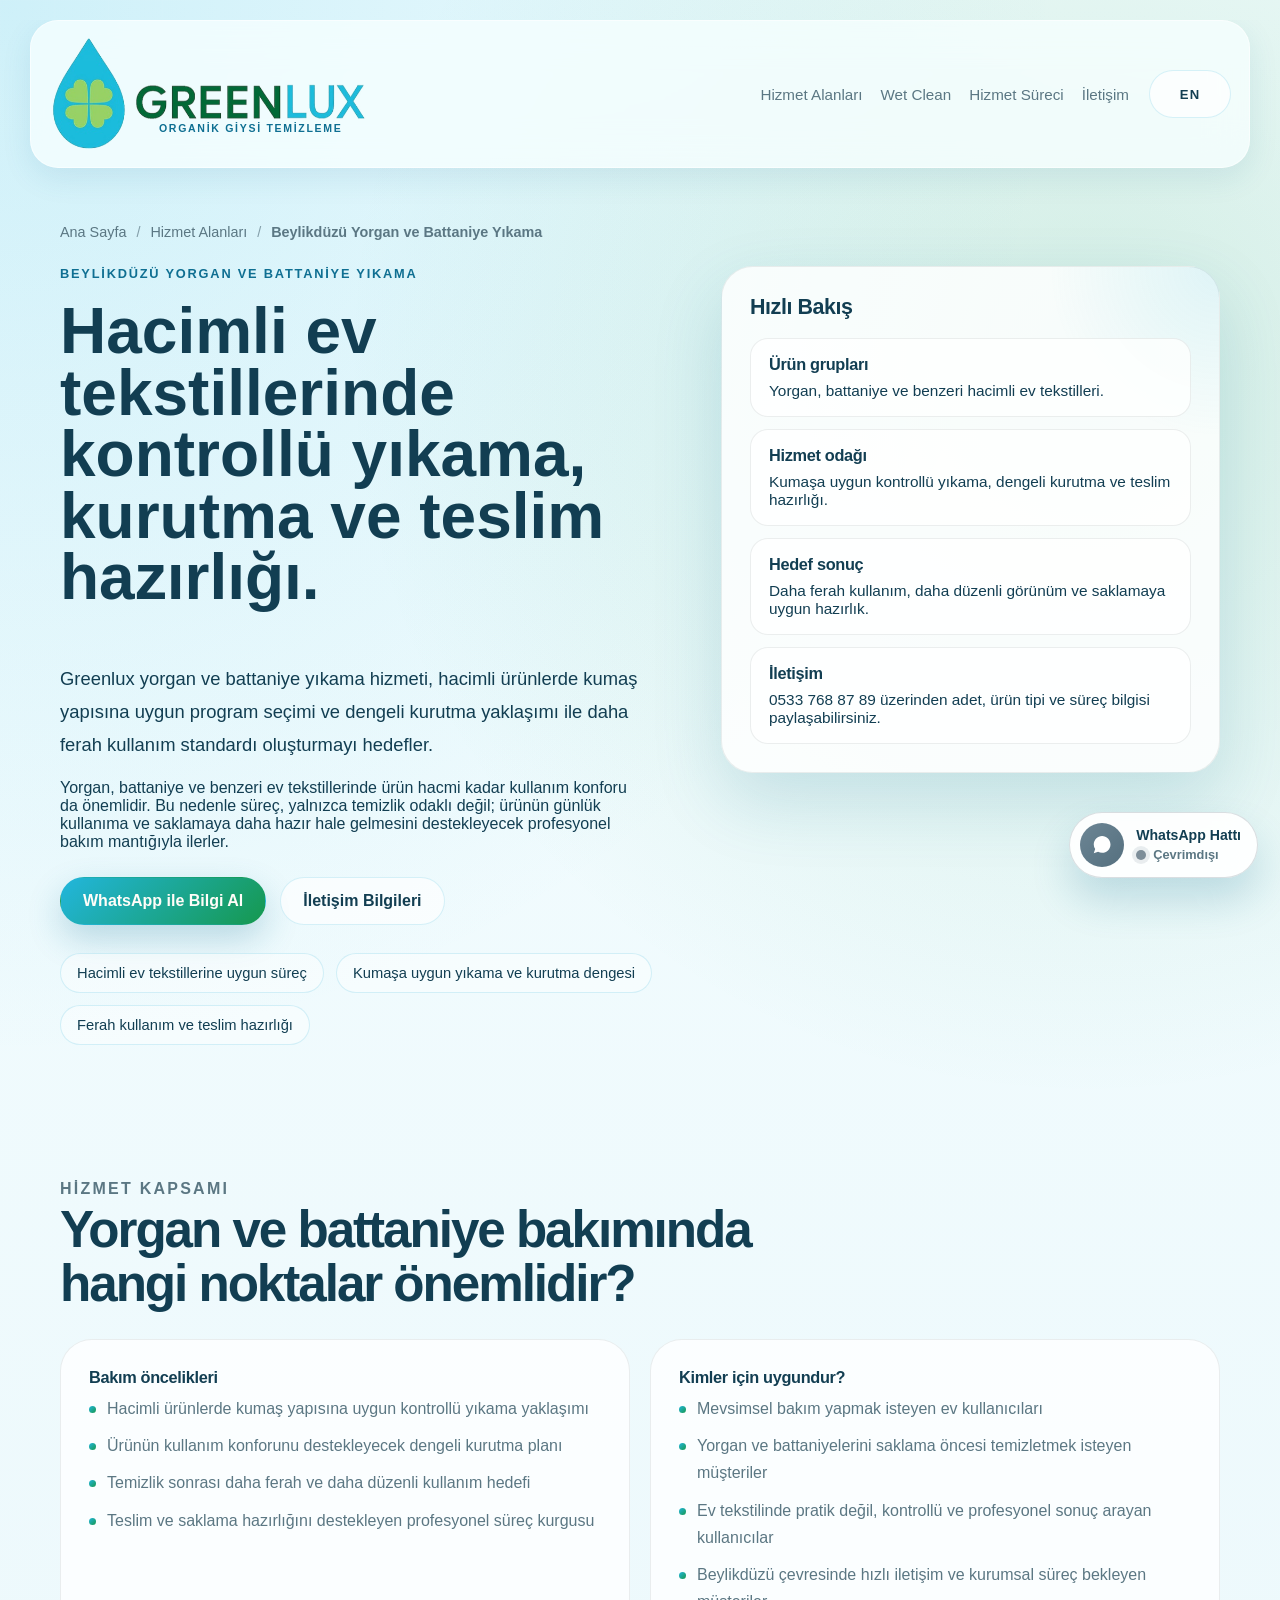
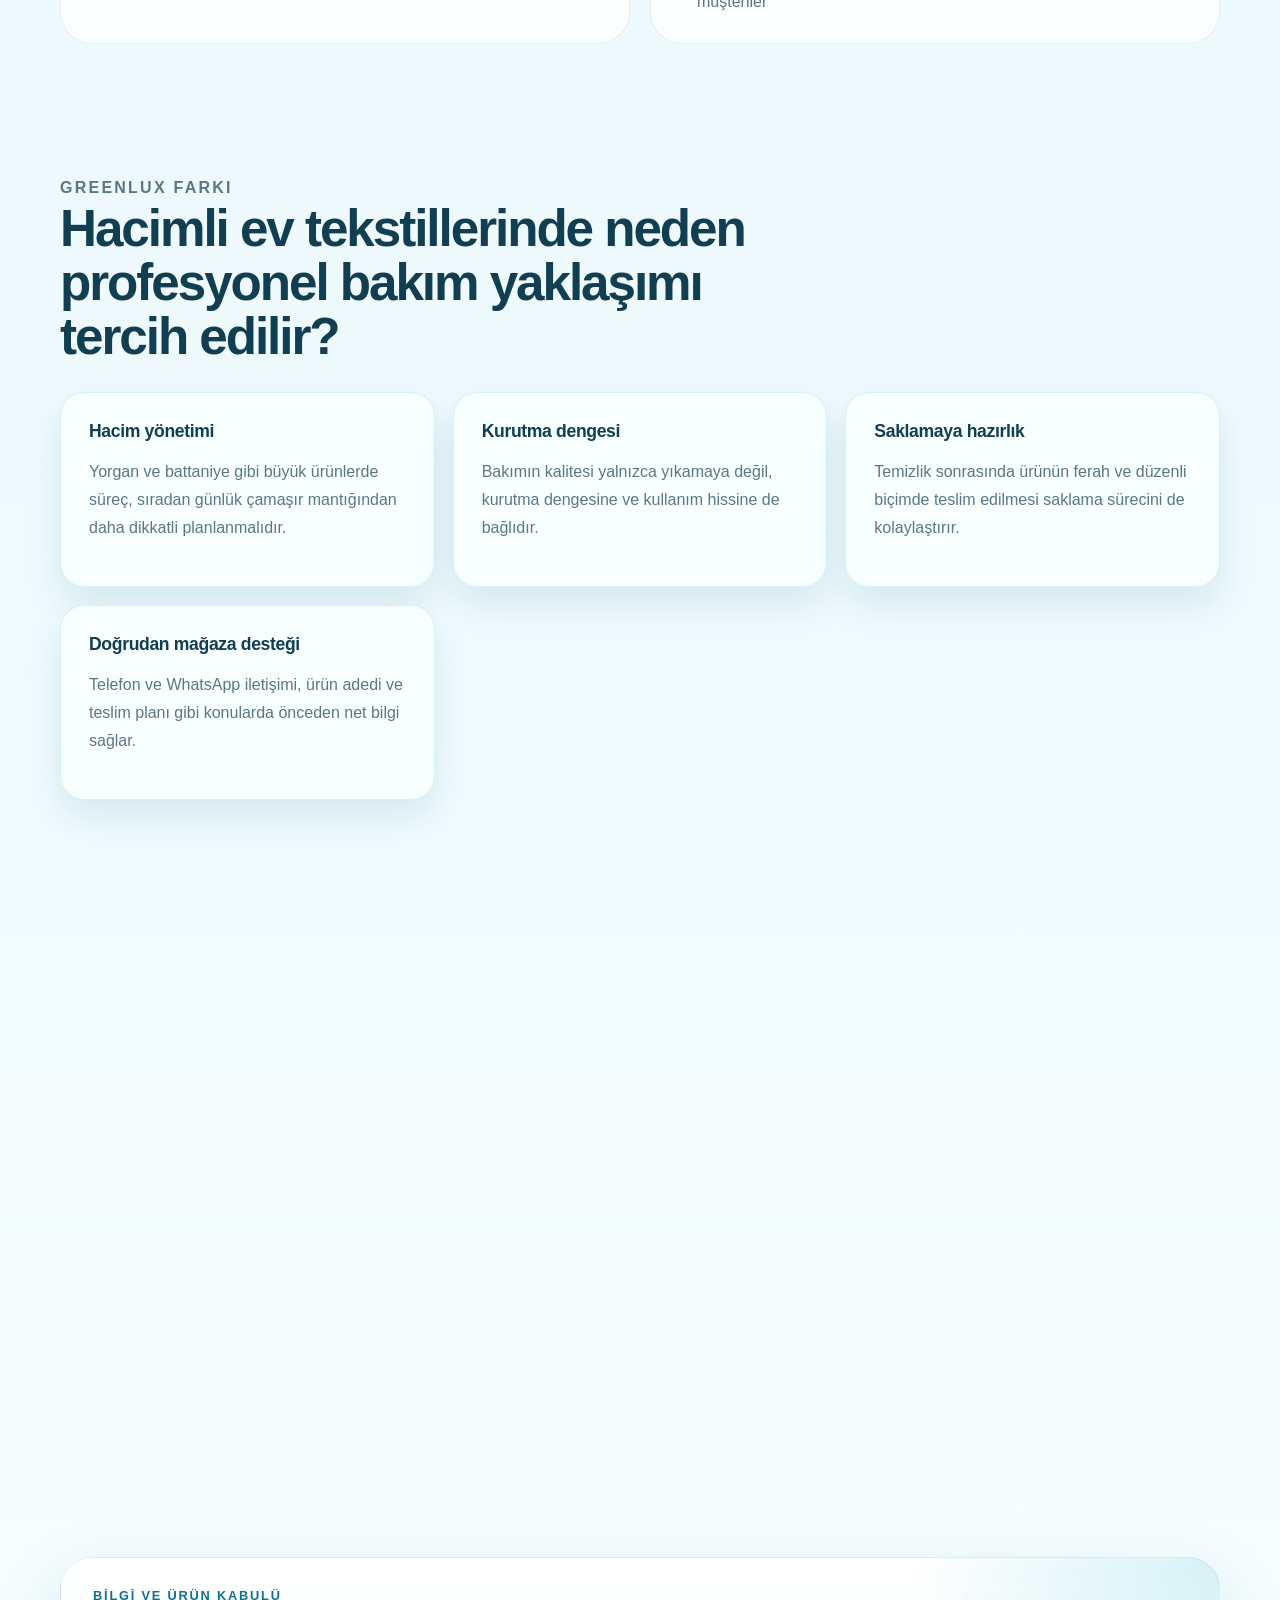
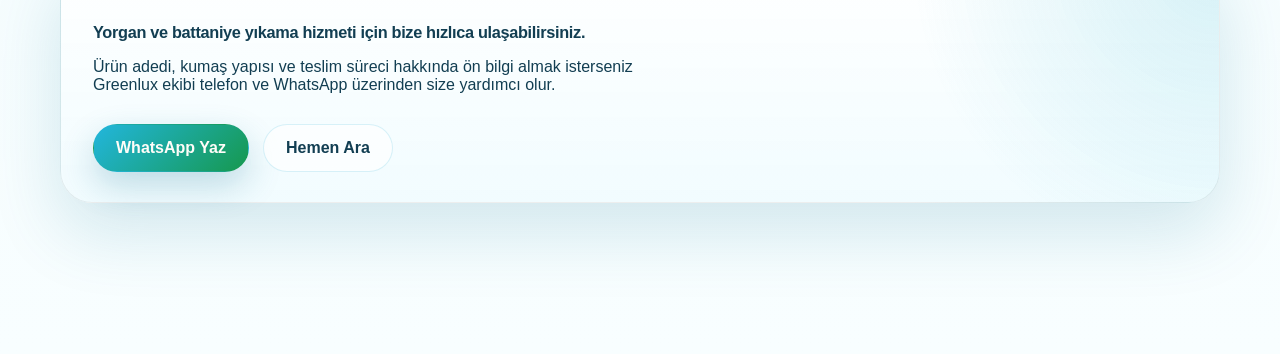
<file: hizmetler/yorgan-battaniye-yikama-beylikduzu.html>
<!DOCTYPE html>
<html lang="tr">
  <head>
    <meta charset="UTF-8" />
    <meta name="viewport" content="width=device-width, initial-scale=1.0" />
    <title>Beylikdüzü Yorgan ve Battaniye Yıkama | Hacimli Ev Tekstili Bakımı | Greenlux</title>
    <meta
      name="description"
      content="Greenlux Beylikdüzü yorgan ve battaniye yıkama hizmeti; hacimli ev tekstillerinde kumaşa uygun kontrollü yıkama, kurutma ve teslim hazırlığı sunar."
    />
    <meta
      name="robots"
      content="index, follow, max-image-preview:large, max-snippet:-1, max-video-preview:-1"
    />
    <meta name="author" content="Greenlux Organik Giysi Temizleme" />
    <meta name="theme-color" content="#22b3d0" />
    <meta name="geo.region" content="TR-34" />
    <meta name="geo.placename" content="Beylikdüzü, İstanbul" />
    <meta property="og:locale" content="tr_TR" />
    <meta property="og:type" content="article" />
    <meta property="og:site_name" content="Greenlux Organik Giysi Temizleme" />
    <meta property="og:title" content="Beylikdüzü Yorgan ve Battaniye Yıkama | Hacimli Ev Tekstili Bakımı | Greenlux" />
    <meta
      property="og:description"
      content="Beylikdüzü'nde yorgan ve battaniye gibi hacimli ev tekstillerinde kontrollü yıkama, kurutma ve teslim hazırlığı için Greenlux."
    />
    <meta property="og:url" content="https://www.greenlux.com.tr/hizmetler/yorgan-battaniye-yikama-beylikduzu.html" />
    <meta property="og:image" content="https://www.greenlux.com.tr/images/laundry-folding.jpg" />
    <meta name="twitter:card" content="summary_large_image" />
    <meta name="twitter:title" content="Beylikdüzü Yorgan ve Battaniye Yıkama | Greenlux" />
    <meta
      name="twitter:description"
      content="Hacimli ev tekstillerinde kontrollü yıkama, kurutma ve teslim hazırlığı için Greenlux."
    />
    <meta name="twitter:image" content="https://www.greenlux.com.tr/images/laundry-folding.jpg" />
    <link rel="icon" href="../images/favicon-drop.png" type="image/png" />
    <link rel="apple-touch-icon" href="../images/favicon-drop.png" />
    <link rel="canonical" href="https://www.greenlux.com.tr/hizmetler/yorgan-battaniye-yikama-beylikduzu.html" />
    <link rel="alternate" hreflang="tr" href="https://www.greenlux.com.tr/hizmetler/yorgan-battaniye-yikama-beylikduzu.html" />
    <link rel="alternate" hreflang="x-default" href="https://www.greenlux.com.tr/hizmetler/yorgan-battaniye-yikama-beylikduzu.html" />
    <link rel="stylesheet" href="../styles.css" />
    <script type="application/ld+json">
      {
        "@context": "https://schema.org",
        "@graph": [
          {
            "@type": "WebPage",
            "@id": "https://www.greenlux.com.tr/hizmetler/yorgan-battaniye-yikama-beylikduzu.html#webpage",
            "url": "https://www.greenlux.com.tr/hizmetler/yorgan-battaniye-yikama-beylikduzu.html",
            "name": "Beylikdüzü Yorgan ve Battaniye Yıkama | Hacimli Ev Tekstili Bakımı | Greenlux",
            "inLanguage": "tr-TR",
            "description": "Greenlux Beylikdüzü yorgan ve battaniye yıkama hizmeti; hacimli ev tekstillerinde kumaşa uygun kontrollü yıkama, kurutma ve teslim hazırlığı sunar.",
            "isPartOf": {
              "@id": "https://www.greenlux.com.tr/#website"
            },
            "about": {
              "@id": "https://www.greenlux.com.tr/hizmetler/yorgan-battaniye-yikama-beylikduzu.html#service"
            }
          },
          {
            "@type": "Service",
            "@id": "https://www.greenlux.com.tr/hizmetler/yorgan-battaniye-yikama-beylikduzu.html#service",
            "name": "Beylikdüzü Yorgan ve Battaniye Yıkama",
            "serviceType": "Yorgan ve battaniye yıkama",
            "description": "Yorgan, battaniye ve benzeri hacimli ev tekstillerinde kumaş yapısına uygun kontrollü yıkama, kurutma ve teslim hazırlığı.",
            "provider": {
              "@type": "DryCleaningOrLaundry",
              "name": "Greenlux Organik Giysi Temizleme",
              "url": "https://www.greenlux.com.tr/",
              "telephone": "+90 533 768 87 89"
            },
            "areaServed": ["Beylikdüzü", "İstanbul"],
            "mainEntityOfPage": {
              "@id": "https://www.greenlux.com.tr/hizmetler/yorgan-battaniye-yikama-beylikduzu.html#webpage"
            },
            "inLanguage": "tr-TR",
            "url": "https://www.greenlux.com.tr/hizmetler/yorgan-battaniye-yikama-beylikduzu.html"
          },
          {
            "@type": "BreadcrumbList",
            "@id": "https://www.greenlux.com.tr/hizmetler/yorgan-battaniye-yikama-beylikduzu.html#breadcrumb",
            "itemListElement": [
              {
                "@type": "ListItem",
                "position": 1,
                "name": "Ana Sayfa",
                "item": "https://www.greenlux.com.tr/"
              },
              {
                "@type": "ListItem",
                "position": 2,
                "name": "Hizmet Alanları",
                "item": "https://www.greenlux.com.tr/#hizmet-alanlari"
              },
              {
                "@type": "ListItem",
                "position": 3,
                "name": "Beylikdüzü Yorgan ve Battaniye Yıkama",
                "item": "https://www.greenlux.com.tr/hizmetler/yorgan-battaniye-yikama-beylikduzu.html"
              }
            ]
          }
        ]
      }
    </script>
  </head>
  <body data-contact-email="greenluxdryclean@gmail.com" data-whatsapp-number="905337688789">
    <div class="page-shell">
      <header class="site-header">
        <a class="brand" href="../index.html#anasayfa" aria-label="Greenlux ana sayfa">
          <img class="brand-logo" src="../images/greenlux-logo-cropped.png" alt="Greenlux logosu" width="600" height="222" loading="eager" decoding="async" />
          <span class="brand-text"><small>Organik Giysi Temizleme</small></span>
        </a>
        <button class="menu-toggle" type="button" aria-expanded="false" aria-controls="site-navigation" aria-label="Ana menüyü aç">
          <span class="menu-toggle-icon" aria-hidden="true"><span></span><span></span><span></span></span>
          <span class="menu-toggle-text">Menü</span>
        </button>
        <nav class="site-nav" id="site-navigation" aria-label="Ana menü">
          <a href="../index.html#hizmet-alanlari">Hizmet Alanları</a>
          <a href="../index.html#wet-clean">Wet Clean</a>
          <a href="../index.html#hizmet-sureci">Hizmet Süreci</a>
          <a href="../index.html#iletisim">İletişim</a>
        </nav>
        <a class="button button-ghost header-link language-link" href="../en.html" hreflang="en" lang="en" aria-label="Switch to English"><span class="lang-code">EN</span></a>
      </header>

      <main>
        <section class="subpage-hero section">
          <div class="crumbs reveal">
            <a href="../index.html">Ana Sayfa</a>
            <span>/</span>
            <a href="../index.html#hizmet-alanlari">Hizmet Alanları</a>
            <span>/</span>
            <strong>Beylikdüzü Yorgan ve Battaniye Yıkama</strong>
          </div>

          <div class="subpage-grid">
            <div class="subpage-copy reveal">
              <p class="eyebrow">Beylikdüzü yorgan ve battaniye yıkama</p>
              <h1>Hacimli ev tekstillerinde kontrollü yıkama, kurutma ve teslim hazırlığı.</h1>
              <p class="subpage-lead">
                Greenlux yorgan ve battaniye yıkama hizmeti, hacimli ürünlerde
                kumaş yapısına uygun program seçimi ve dengeli kurutma yaklaşımı
                ile daha ferah kullanım standardı oluşturmayı hedefler.
              </p>
              <p class="subpage-text">
                Yorgan, battaniye ve benzeri ev tekstillerinde ürün hacmi kadar
                kullanım konforu da önemlidir. Bu nedenle süreç, yalnızca
                temizlik odaklı değil; ürünün günlük kullanıma ve saklamaya daha
                hazır hale gelmesini destekleyecek profesyonel bakım mantığıyla ilerler.
              </p>
              <div class="hero-actions">
                <a
                  class="button button-primary"
                  href="https://wa.me/905337688789?text=Merhaba%2C%20Beylikd%C3%BCz%C3%BC%20yorgan%20ve%20battaniye%20y%C4%B1kama%20hizmeti%20hakk%C4%B1nda%20bilgi%20almak%20istiyorum."
                  target="_blank"
                  rel="noreferrer"
                >
                  WhatsApp ile Bilgi Al
                </a>
                <a class="button button-secondary" href="../index.html#iletisim">İletişim Bilgileri</a>
              </div>
              <div class="story-points">
                <span>Hacimli ev tekstillerine uygun süreç</span>
                <span>Kumaşa uygun yıkama ve kurutma dengesi</span>
                <span>Ferah kullanım ve teslim hazırlığı</span>
              </div>
            </div>

            <aside class="service-quickfacts reveal">
              <h2>Hızlı Bakış</h2>
              <div class="quickfacts-grid">
                <div class="quickfact">
                  <strong>Ürün grupları</strong>
                  <p>Yorgan, battaniye ve benzeri hacimli ev tekstilleri.</p>
                </div>
                <div class="quickfact">
                  <strong>Hizmet odağı</strong>
                  <p>Kumaşa uygun kontrollü yıkama, dengeli kurutma ve teslim hazırlığı.</p>
                </div>
                <div class="quickfact">
                  <strong>Hedef sonuç</strong>
                  <p>Daha ferah kullanım, daha düzenli görünüm ve saklamaya uygun hazırlık.</p>
                </div>
                <div class="quickfact">
                  <strong>İletişim</strong>
                  <p>0533 768 87 89 üzerinden adet, ürün tipi ve süreç bilgisi paylaşabilirsiniz.</p>
                </div>
              </div>
            </aside>
          </div>
        </section>

        <section class="section">
          <div class="section-heading reveal">
            <p class="eyebrow">Hizmet kapsamı</p>
            <h2>Yorgan ve battaniye bakımında hangi noktalar önemlidir?</h2>
          </div>

          <div class="service-columns">
            <article class="content-card reveal">
              <h3>Bakım öncelikleri</h3>
              <ul class="detail-list">
                <li>Hacimli ürünlerde kumaş yapısına uygun kontrollü yıkama yaklaşımı</li>
                <li>Ürünün kullanım konforunu destekleyecek dengeli kurutma planı</li>
                <li>Temizlik sonrası daha ferah ve daha düzenli kullanım hedefi</li>
                <li>Teslim ve saklama hazırlığını destekleyen profesyonel süreç kurgusu</li>
              </ul>
            </article>

            <article class="content-card reveal">
              <h3>Kimler için uygundur?</h3>
              <ul class="detail-list">
                <li>Mevsimsel bakım yapmak isteyen ev kullanıcıları</li>
                <li>Yorgan ve battaniyelerini saklama öncesi temizletmek isteyen müşteriler</li>
                <li>Ev tekstilinde pratik değil, kontrollü ve profesyonel sonuç arayan kullanıcılar</li>
                <li>Beylikdüzü çevresinde hızlı iletişim ve kurumsal süreç bekleyen müşteriler</li>
              </ul>
            </article>
          </div>
        </section>

        <section class="section">
          <div class="section-heading reveal">
            <p class="eyebrow">Greenlux farkı</p>
            <h2>Hacimli ev tekstillerinde neden profesyonel bakım yaklaşımı tercih edilir?</h2>
          </div>

          <div class="benefits-grid">
            <article class="benefit-card reveal">
              <h3>Hacim yönetimi</h3>
              <p>Yorgan ve battaniye gibi büyük ürünlerde süreç, sıradan günlük çamaşır mantığından daha dikkatli planlanmalıdır.</p>
            </article>
            <article class="benefit-card reveal">
              <h3>Kurutma dengesi</h3>
              <p>Bakımın kalitesi yalnızca yıkamaya değil, kurutma dengesine ve kullanım hissine de bağlıdır.</p>
            </article>
            <article class="benefit-card reveal">
              <h3>Saklamaya hazırlık</h3>
              <p>Temizlik sonrasında ürünün ferah ve düzenli biçimde teslim edilmesi saklama sürecini de kolaylaştırır.</p>
            </article>
            <article class="benefit-card reveal">
              <h3>Doğrudan mağaza desteği</h3>
              <p>Telefon ve WhatsApp iletişimi, ürün adedi ve teslim planı gibi konularda önceden net bilgi sağlar.</p>
            </article>
          </div>
        </section>

        <section class="faq section">
          <div class="section-heading reveal">
            <p class="eyebrow">Sık sorulanlar</p>
            <h2>Beylikdüzü yorgan ve battaniye yıkama hizmeti hakkında merak edilenler</h2>
          </div>
          <div class="faq-list">
            <details class="faq-item reveal">
              <summary>Yorgan ve battaniye yıkama hizmetiniz var mı?</summary>
              <p>Evet. Greenlux'ta yorgan ve battaniye gibi hacimli ev tekstilleri için kontrollü bakım hizmeti sunulmaktadır.</p>
            </details>
            <details class="faq-item reveal">
              <summary>Bu hizmet neden profesyonel bakım gerektirir?</summary>
              <p>Çünkü hacimli ürünlerde hem yıkama hem de kurutma dengesi önemlidir; amaç yalnızca temizlemek değil, daha ferah kullanım standardı oluşturmaktır.</p>
            </details>
            <details class="faq-item reveal">
              <summary>Ürünler saklamaya uygun şekilde hazırlanır mı?</summary>
              <p>Evet. Teslim hazırlığı, ürünün düzenli ve kullanıma ya da saklamaya daha hazır hale gelmesini destekleyecek şekilde planlanır.</p>
            </details>
            <details class="faq-item reveal">
              <summary>Bilgi almak için nasıl ulaşabilirim?</summary>
              <p>0533 768 87 89 numaralı telefon ve WhatsApp hattımız üzerinden ürün tipi ve adet bilgisi paylaşabilirsiniz.</p>
            </details>
          </div>
        </section>

        <section class="section">
          <div class="service-cta-panel reveal">
            <p class="eyebrow">Bilgi ve ürün kabulü</p>
            <h2>Yorgan ve battaniye yıkama hizmeti için bize hızlıca ulaşabilirsiniz.</h2>
            <p>
              Ürün adedi, kumaş yapısı ve teslim süreci hakkında ön bilgi almak
              isterseniz Greenlux ekibi telefon ve WhatsApp üzerinden size
              yardımcı olur.
            </p>
            <div class="hero-actions">
              <a
                class="button button-primary"
                href="https://wa.me/905337688789?text=Merhaba%2C%20yorgan%20ve%20battaniye%20y%C4%B1kama%20hizmeti%20icin%20bilgi%20almak%20istiyorum."
                target="_blank"
                rel="noreferrer"
              >
                WhatsApp Yaz
              </a>
              <a class="button button-secondary" href="tel:+905337688789">Hemen Ara</a>
            </div>
          </div>
        </section>
      </main>

      <footer class="site-footer">
        <p>© <span id="current-year"></span> Greenlux Organik Giysi Temizleme</p>
      </footer>
    </div>

    <a class="whatsapp-float" href="https://wa.me/905337688789?text=Merhaba%2C%20Greenlux%20hizmetleri%20hakk%C4%B1nda%20bilgi%20almak%20istiyorum." target="_blank" rel="noreferrer" aria-label="WhatsApp üzerinden Greenlux ile iletişime geçin">
      <span class="whatsapp-float__icon" aria-hidden="true">
        <svg viewBox="0 0 32 32" role="presentation" focusable="false">
          <path d="M27.3 15.3c0 6.1-5 11.1-11.2 11.1-1.9 0-3.7-.5-5.3-1.3L5 27l1.9-5.6a10.9 10.9 0 0 1-1.9-6.1c0-6.2 5-11.2 11.1-11.2 6.2 0 11.2 5 11.2 11.2Z" fill="currentColor" />
          <path d="M22.4 18.9c-.3-.1-1.9-.9-2.2-1s-.5-.1-.7.1-.8 1-.9 1.2-.4.2-.7 0a8.9 8.9 0 0 1-2.6-1.6 9.8 9.8 0 0 1-1.8-2.3c-.2-.3 0-.5.1-.7l.5-.5c.2-.2.2-.4.3-.6l.1-.5c0-.1-.7-1.7-1-2.4-.2-.6-.5-.5-.7-.5h-.6c-.2 0-.6.1-.9.5s-1.2 1.2-1.2 3 .1 3.1 1.4 4.8c1.6 2 3.7 3.5 6.1 4.2 1 .3 1.8.3 2.5.2.8-.1 2.4-1 2.7-2 .3-1 .3-1.9.2-2 0-.1-.2-.2-.5-.4Z" fill="#fff" />
        </svg>
      </span>
      <span class="whatsapp-float__text">
        <strong>WhatsApp Hattı</strong>
        <span class="whatsapp-float__status"><span class="whatsapp-status-dot" aria-hidden="true"></span><small class="whatsapp-status-text">Çevrimiçi</small></span>
      </span>
    </a>

    <script src="../script.js"></script>
  </body>
</html>
</file>
<file: styles.css>
:root {
  --font-body: "Segoe UI", "Helvetica Neue", Arial, sans-serif;
  --font-ui: "Avenir Next", "Segoe UI", "Helvetica Neue", Arial, sans-serif;
  --bg: #ebfbff;
  --bg-soft: #f7feff;
  --card: rgba(248, 255, 255, 0.92);
  --card-strong: #ffffff;
  --line: rgba(24, 170, 209, 0.16);
  --line-strong: rgba(16, 122, 156, 0.28);
  --text: #123e52;
  --text-soft: #5b7783;
  --forest: #22b6dd;
  --forest-deep: #0f6f92;
  --accent: #16984e;
  --accent-soft: #d9f6e4;
  --shadow-lg: 0 28px 70px rgba(15, 111, 146, 0.16);
  --shadow-md: 0 18px 36px rgba(15, 111, 146, 0.12);
  --radius-xl: 32px;
  --radius-lg: 24px;
  --radius-md: 18px;
  --container: min(1160px, calc(100vw - 48px));
}

*,
*::before,
*::after {
  box-sizing: border-box;
}

html {
  scroll-behavior: smooth;
}

body {
  margin: 0;
  font-family: var(--font-body);
  color: var(--text);
  background:
    radial-gradient(circle at top left, rgba(34, 182, 221, 0.18), transparent 28%),
    radial-gradient(circle at 85% 10%, rgba(22, 152, 78, 0.15), transparent 22%),
    linear-gradient(180deg, #f4fdff 0%, #edf9fc 48%, #f8feff 100%);
  min-height: 100vh;
}

body::before {
  content: "";
  position: fixed;
  inset: 0;
  pointer-events: none;
  background-image:
    linear-gradient(rgba(255, 255, 255, 0.18) 1px, transparent 1px),
    linear-gradient(90deg, rgba(255, 255, 255, 0.18) 1px, transparent 1px);
  background-size: 54px 54px;
  mask-image: linear-gradient(180deg, rgba(0, 0, 0, 0.14), transparent 85%);
}

img {
  display: block;
  max-width: 100%;
}

a {
  color: inherit;
  text-decoration: none;
}

button {
  font: inherit;
}

.page-shell {
  position: relative;
  overflow: clip;
}

.section {
  width: var(--container);
  margin: 0 auto;
  padding: 56px 0;
}

@supports (content-visibility: auto) {
  .metrics,
  .services,
  .story,
  .innovation,
  .lagoon,
  .process,
  .faq,
  .contact,
  .site-footer {
    content-visibility: auto;
    contain-intrinsic-size: 1px 960px;
  }
}

.site-header {
  position: sticky;
  top: 18px;
  z-index: 40;
  width: min(1220px, calc(100vw - 28px));
  margin: 20px auto 0;
  padding: 14px 18px;
  display: flex;
  align-items: center;
  gap: 20px;
  border: 1px solid rgba(255, 255, 255, 0.52);
  border-radius: 28px;
  backdrop-filter: blur(20px);
  background: rgba(248, 255, 255, 0.76);
  box-shadow: 0 10px 30px rgba(15, 111, 146, 0.1);
}

.brand {
  --brand-width: clamp(228px, 25vw, 320px);
  --brand-subtitle-left: 26.8%;
  --brand-subtitle-width: 72.5%;
  --brand-subtitle-top: 74.5%;
  position: relative;
  display: block;
  width: var(--brand-width);
  min-width: 0;
  flex-shrink: 0;
}

.brand-logo {
  display: block;
  width: 100%;
  height: auto;
  background: transparent;
  box-shadow: none;
  border-radius: 0;
}

.brand-text {
  position: absolute;
  top: var(--brand-subtitle-top);
  left: var(--brand-subtitle-left);
  line-height: 1.1;
  text-align: center;
  width: var(--brand-subtitle-width);
}

.brand-text small {
  display: block;
  color: var(--forest-deep);
  font-family: var(--font-ui);
  font-size: 0.66rem;
  font-weight: 700;
  letter-spacing: 0.16em;
  text-transform: uppercase;
  white-space: nowrap;
}

.site-nav {
  display: inline-flex;
  align-items: center;
  gap: 18px;
  margin-left: auto;
}

.site-nav a {
  position: relative;
  color: var(--text-soft);
  font-size: 0.95rem;
  transition: color 180ms ease;
}

.site-nav a::after {
  content: "";
  position: absolute;
  left: 0;
  bottom: -6px;
  width: 100%;
  height: 2px;
  border-radius: 999px;
  background: var(--accent);
  transform: scaleX(0);
  transform-origin: left;
  transition: transform 180ms ease;
}

.site-nav a:hover,
.site-nav a.is-active {
  color: var(--text);
}

.site-nav a:hover::after,
.site-nav a.is-active::after {
  transform: scaleX(1);
}

.menu-toggle {
  display: none;
  margin-left: auto;
  border: 1px solid var(--line);
  background: rgba(255, 255, 255, 0.62);
  color: var(--text);
  font-family: var(--font-ui);
  font-weight: 600;
  align-items: center;
  gap: 10px;
  padding: 10px 16px;
  border-radius: 999px;
  cursor: pointer;
  transition:
    background 180ms ease,
    border-color 180ms ease,
    transform 180ms ease;
}

.menu-toggle:hover {
  transform: translateY(-1px);
  border-color: var(--line-strong);
}

.menu-toggle-icon {
  position: relative;
  display: inline-flex;
  flex-direction: column;
  justify-content: center;
  gap: 4px;
  width: 18px;
  height: 16px;
}

.menu-toggle-icon span {
  display: block;
  width: 18px;
  height: 2px;
  border-radius: 999px;
  background: currentColor;
  transition:
    transform 180ms ease,
    opacity 180ms ease;
}

.menu-toggle-text {
  font-size: 0.9rem;
  letter-spacing: 0.04em;
  text-transform: uppercase;
}

.button {
  appearance: none;
  display: inline-flex;
  align-items: center;
  justify-content: center;
  gap: 10px;
  min-height: 48px;
  padding: 0 22px;
  border-radius: 999px;
  border: 1px solid transparent;
  font-family: var(--font-ui);
  font-weight: 700;
  transition:
    transform 180ms ease,
    border-color 180ms ease,
    background 180ms ease,
    color 180ms ease;
}

.button:hover {
  transform: translateY(-1px);
}

.button-primary {
  background: linear-gradient(135deg, var(--forest) 0%, var(--accent) 100%);
  color: #fffdf8;
  box-shadow: 0 14px 34px rgba(15, 111, 146, 0.24);
}

.button-secondary,
.button-ghost {
  border-color: var(--line);
  background: rgba(255, 255, 255, 0.66);
  color: var(--text);
}

.button-whatsapp {
  background: linear-gradient(135deg, #1fba69 0%, #0f8d52 100%);
  color: #fffdf8;
  box-shadow: 0 14px 34px rgba(15, 141, 82, 0.22);
}

.button-whatsapp.is-disabled {
  background: linear-gradient(135deg, #90a4af 0%, #6f8592 100%);
  color: #eef4f6;
  box-shadow: none;
  cursor: not-allowed;
  filter: saturate(0.88);
}

.header-link {
  flex-shrink: 0;
}

.language-link {
  gap: 8px;
  min-width: 82px;
  padding-inline: 16px;
}

.lang-flag {
  width: 20px;
  height: 14px;
  overflow: hidden;
  border-radius: 3px;
  box-shadow: 0 0 0 1px rgba(15, 39, 54, 0.08);
  flex-shrink: 0;
}

.lang-flag svg {
  width: 100%;
  height: 100%;
  display: block;
}

.lang-code {
  font-size: 0.82rem;
  letter-spacing: 0.08em;
  line-height: 1;
}

.hero {
  padding-top: 88px;
  display: grid;
  grid-template-columns: minmax(0, 1.05fr) minmax(0, 0.95fr);
  align-items: center;
  gap: 48px;
}

.hero-copy {
  position: relative;
  z-index: 1;
}

.eyebrow {
  margin: 0 0 20px;
  color: var(--forest-deep);
  font-family: var(--font-ui);
  font-size: 0.8rem;
  font-weight: 700;
  letter-spacing: 0.14em;
  text-transform: uppercase;
}

.hero .eyebrow {
  max-width: 48ch;
  line-height: 1.45;
}

.hero h1,
.section-heading h2,
.story-copy h2,
.lagoon-copy h2,
.contact-card h2 {
  margin: 0;
  font-family: var(--font-ui);
  line-height: 1.05;
  letter-spacing: -0.04em;
}

.hero h1 {
  max-width: 11.8ch;
  font-size: clamp(2.75rem, 4.7vw, 4.35rem);
  line-height: 1.04;
}

.display-accent {
  display: inline-block;
  font-family: var(--font-ui);
  font-weight: 600;
  color: var(--accent);
  letter-spacing: -0.04em;
}

.hero .display-accent {
  display: block;
  margin: 0.04em 0 0.06em;
  max-width: 10.2ch;
  line-height: 1;
}

.hero-lead {
  max-width: 54ch;
  margin: 22px 0 0;
  color: var(--text);
  font-family: var(--font-ui);
  font-size: 1.16rem;
  font-weight: 600;
  line-height: 1.65;
}

.hero-text,
.section-heading p,
.story-copy p,
.definition-card p,
.comparison-head p,
.benefit-card p,
.lagoon-copy p,
.process-step p,
.faq-item p,
.contact-note,
.contact-side-card p,
.metric-card p,
.service-card p {
  color: var(--text-soft);
  line-height: 1.75;
  font-size: 1rem;
}

.hero-text {
  max-width: 58ch;
  margin: 18px 0 0;
  font-size: 1.04rem;
}

.sr-only {
  position: absolute;
  width: 1px;
  height: 1px;
  padding: 0;
  margin: -1px;
  overflow: hidden;
  clip: rect(0, 0, 0, 0);
  white-space: nowrap;
  border: 0;
}

.hero-actions {
  display: flex;
  flex-wrap: wrap;
  gap: 14px;
  margin-top: 30px;
}

.hero-pills,
.story-points {
  display: flex;
  flex-wrap: wrap;
  gap: 12px;
  margin-top: 28px;
}

.hero-pills span,
.story-points span {
  display: inline-flex;
  align-items: center;
  min-height: 40px;
  padding: 0 16px;
  border: 1px solid var(--line);
  border-radius: 999px;
  background: rgba(255, 255, 255, 0.42);
  color: var(--text);
  font-size: 0.92rem;
}

.hero-visual {
  position: relative;
  min-height: 640px;
}

.hero-frame {
  position: absolute;
  inset: 0 24px 40px 0;
  border-radius: var(--radius-xl);
  overflow: hidden;
  box-shadow: var(--shadow-lg);
}

.hero-frame::after {
  content: "";
  position: absolute;
  inset: 0;
  background: linear-gradient(180deg, rgba(13, 77, 101, 0.06), rgba(13, 77, 101, 0.34));
}

.hero-frame img {
  width: 100%;
  height: 100%;
  object-fit: cover;
}

.floating-card {
  position: absolute;
  border: 1px solid rgba(255, 255, 255, 0.52);
  background: rgba(246, 255, 255, 0.86);
  backdrop-filter: blur(16px);
  box-shadow: var(--shadow-md);
}

.garment-card {
  right: -8px;
  top: 26px;
  width: min(300px, 62%);
  padding: 14px;
  border-radius: 28px;
}

.garment-card img {
  border-radius: 18px;
  aspect-ratio: 1 / 0.88;
  object-fit: cover;
  margin-bottom: 14px;
}

.garment-card strong,
.address-card strong {
  font-family: var(--font-ui);
  font-size: 1rem;
}

.garment-card p,
.address-card span {
  display: block;
  margin: 8px 0 0;
  color: var(--text-soft);
  line-height: 1.6;
  font-size: 0.92rem;
}

.address-card {
  left: -6px;
  bottom: 0;
  width: min(300px, 68%);
  padding: 22px;
  border-radius: 24px;
}

.mini-badge {
  width: 116px;
  height: auto;
  margin-bottom: 10px;
}

.card-label {
  margin: 0 0 8px;
  color: var(--accent);
  font-size: 0.78rem;
  font-weight: 800;
  letter-spacing: 0.14em;
  text-transform: uppercase;
}

.metrics {
  display: grid;
  grid-template-columns: repeat(3, minmax(0, 1fr));
  gap: 18px;
  padding-top: 18px;
}

.metric-card,
.service-card,
.definition-card,
.comparison-card,
.benefit-card,
.lagoon-panel,
.faq-item,
.contact-card,
.contact-side-card {
  border: 1px solid var(--line);
  background: var(--card);
  border-radius: var(--radius-lg);
  box-shadow: var(--shadow-md);
}

.metric-card {
  position: relative;
  isolation: isolate;
  padding: 28px;
  text-align: center;
}

.metric-value {
  display: block;
  margin-bottom: 14px;
  font-family: var(--font-ui);
  font-size: clamp(1.8rem, 3vw, 2.6rem);
  color: var(--forest);
}

.metric-icon {
  width: 78px;
  height: 78px;
  display: grid;
  place-items: center;
  margin-inline: auto;
  border: 1px solid rgba(15, 125, 104, 0.12);
  border-radius: 24px;
  background: linear-gradient(180deg, rgba(34, 179, 208, 0.08), rgba(255, 255, 255, 0.96));
  color: var(--forest);
}

.metric-icon svg {
  width: 44px;
  height: 44px;
  display: block;
}

.metric-logo-wrap {
  display: flex;
  justify-content: center;
  align-items: center;
  width: fit-content;
  min-height: 78px;
  margin-inline: auto;
}

.metric-logo {
  display: block;
  width: auto;
  max-width: 100%;
  height: auto;
}

.metric-logo-woolmark {
  max-height: 64px;
  object-fit: contain;
  mix-blend-mode: multiply;
  filter: contrast(1.08);
}

.metric-card p {
  max-width: 24ch;
  margin-inline: auto;
}

.section-heading {
  max-width: 760px;
  margin-bottom: 28px;
}

.section-heading h2,
.story-copy h2,
.lagoon-copy h2,
.contact-card h2 {
  font-size: clamp(2rem, 4vw, 3.4rem);
}

.section-heading p {
  margin: 18px 0 0;
}

.services-grid,
.benefits-grid {
  display: grid;
  gap: 18px;
}

.services-grid {
  grid-template-columns: repeat(4, minmax(0, 1fr));
}

.benefits-grid {
  grid-template-columns: repeat(3, minmax(0, 1fr));
}

.service-card,
.benefit-card {
  padding: 28px;
}

.service-card {
  position: relative;
  overflow: hidden;
}

.service-card::before {
  content: "";
  position: absolute;
  left: 0;
  right: 0;
  top: 0;
  height: 4px;
  background: linear-gradient(90deg, var(--forest), var(--accent));
}

.service-card h3,
.definition-card h3,
.comparison-card h3,
.benefit-card h3,
.process-step h3 {
  margin: 0 0 12px;
  font-family: var(--font-ui);
  font-size: 1.1rem;
  letter-spacing: -0.02em;
}

.service-deep-links {
  margin-top: 24px;
  padding: 24px 26px;
  border: 1px solid rgba(19, 48, 38, 0.08);
  border-radius: var(--radius-xl);
  background: rgba(255, 255, 255, 0.74);
  box-shadow: var(--shadow-sm);
}

.service-deep-links__title {
  margin: 0 0 16px;
  color: var(--text);
  font-family: var(--font-ui);
  font-size: 1rem;
  font-weight: 800;
  letter-spacing: -0.02em;
}

.service-link-grid {
  display: grid;
  grid-template-columns: repeat(3, minmax(0, 1fr));
  gap: 12px;
}

.service-link-pill {
  display: inline-flex;
  align-items: center;
  justify-content: center;
  min-height: 58px;
  padding: 12px 18px;
  border: 1px solid rgba(34, 179, 208, 0.14);
  border-radius: 18px;
  background: linear-gradient(180deg, rgba(255, 255, 255, 0.96), rgba(239, 251, 255, 0.94));
  color: var(--text);
  font-family: var(--font-ui);
  font-size: 0.94rem;
  font-weight: 700;
  letter-spacing: -0.01em;
  text-align: center;
  box-shadow: 0 12px 26px rgba(15, 111, 146, 0.08);
  transition:
    transform 180ms ease,
    border-color 180ms ease,
    box-shadow 180ms ease,
    color 180ms ease;
}

.service-link-pill:hover {
  transform: translateY(-2px);
  border-color: rgba(15, 125, 104, 0.22);
  box-shadow: 0 16px 28px rgba(15, 111, 146, 0.12);
  color: var(--forest-deep);
}

.subpage-hero {
  display: grid;
  gap: 26px;
  padding-top: 56px;
}

.crumbs {
  display: inline-flex;
  flex-wrap: wrap;
  align-items: center;
  gap: 10px;
  color: var(--text-soft);
  font-size: 0.9rem;
}

.crumbs span {
  opacity: 0.68;
}

.crumbs a {
  color: inherit;
}

.subpage-grid {
  display: grid;
  grid-template-columns: minmax(0, 1.12fr) minmax(320px, 0.88fr);
  gap: 26px;
  align-items: start;
}

.subpage-copy h1 {
  margin-top: 12px;
  font-size: clamp(2.4rem, 5vw, 4.2rem);
  line-height: 0.96;
}

.subpage-copy .hero-actions {
  margin-top: 26px;
}

.subpage-lead {
  max-width: 60ch;
  font-size: 1.15rem;
  line-height: 1.8;
  color: var(--text);
}

.subpage-text {
  max-width: 64ch;
}

.service-quickfacts {
  padding: 28px;
  border: 1px solid rgba(19, 48, 38, 0.08);
  border-radius: var(--radius-xl);
  background:
    radial-gradient(circle at top right, rgba(34, 179, 208, 0.12), transparent 24%),
    rgba(255, 255, 255, 0.82);
  box-shadow: var(--shadow-lg);
}

.service-quickfacts h2 {
  margin: 0 0 18px;
  font-family: var(--font-ui);
  font-size: 1.34rem;
  letter-spacing: -0.02em;
}

.quickfacts-grid {
  display: grid;
  gap: 12px;
}

.quickfact {
  padding: 16px 18px;
  border-radius: 18px;
  background: rgba(255, 255, 255, 0.74);
  border: 1px solid rgba(19, 48, 38, 0.08);
}

.quickfact strong,
.content-card h3,
.service-cta-panel h2 {
  display: block;
  margin: 0 0 8px;
  color: var(--text);
  font-family: var(--font-ui);
  font-size: 1.02rem;
  font-weight: 800;
  letter-spacing: -0.02em;
}

.quickfact p {
  margin: 0;
  font-size: 0.96rem;
}

.service-columns {
  display: grid;
  grid-template-columns: repeat(2, minmax(0, 1fr));
  gap: 20px;
}

.content-card {
  padding: 28px;
  border: 1px solid rgba(19, 48, 38, 0.08);
  border-radius: var(--radius-xl);
  background: rgba(255, 255, 255, 0.78);
  box-shadow: var(--shadow-sm);
}

.content-card p {
  margin: 0 0 14px;
}

.detail-list {
  list-style: none;
  padding: 0;
  margin: 0;
  display: grid;
  gap: 10px;
}

.detail-list li {
  position: relative;
  padding-left: 18px;
  color: var(--text-soft);
  line-height: 1.7;
}

.detail-list li::before {
  content: "";
  position: absolute;
  left: 0;
  top: 11px;
  width: 7px;
  height: 7px;
  border-radius: 50%;
  background: linear-gradient(135deg, var(--forest), var(--accent));
}

.service-cta-panel {
  padding: 30px 32px;
  border-radius: var(--radius-xl);
  background:
    radial-gradient(circle at top right, rgba(34, 179, 208, 0.18), transparent 26%),
    linear-gradient(180deg, rgba(255, 255, 255, 0.92), rgba(241, 252, 255, 0.96));
  border: 1px solid rgba(19, 48, 38, 0.08);
  box-shadow: var(--shadow-lg);
}

.service-cta-panel p {
  max-width: 62ch;
}

.service-media-grid {
  display: grid;
  grid-template-columns: repeat(12, minmax(0, 1fr));
  gap: 18px;
  margin-top: 24px;
}

.media-card {
  position: relative;
  grid-column: span 3;
  min-height: 260px;
  margin: 0;
  overflow: hidden;
  border-radius: var(--radius-xl);
  border: 1px solid var(--line);
  box-shadow: var(--shadow-lg);
  background: var(--card-strong);
}

.media-card-large {
  grid-column: span 6;
  grid-row: span 2;
  min-height: 538px;
}

.media-card img {
  width: 100%;
  height: 100%;
  object-fit: cover;
}

.media-card::after {
  content: "";
  position: absolute;
  inset: 0;
  background: linear-gradient(180deg, rgba(8, 64, 84, 0.04), rgba(8, 64, 84, 0.76));
}

.media-card figcaption {
  position: absolute;
  right: 20px;
  bottom: 20px;
  left: 20px;
  z-index: 1;
  display: grid;
  gap: 8px;
  color: #f8fdff;
}

.media-card strong {
  font-family: var(--font-ui);
  font-size: 1.04rem;
  letter-spacing: -0.02em;
}

.media-card span {
  line-height: 1.6;
  font-size: 0.93rem;
  opacity: 0.94;
}

.story {
  display: grid;
  grid-template-columns: minmax(0, 0.96fr) minmax(0, 1.04fr);
  align-items: center;
  gap: 42px;
}

.story-visual {
  position: relative;
  min-height: 560px;
}

.story-image {
  position: absolute;
  overflow: hidden;
  border-radius: var(--radius-xl);
  box-shadow: var(--shadow-lg);
}

.story-image-contained {
  background: rgba(255, 255, 255, 0.94);
  border: 1px solid var(--line);
}

.story-image img {
  width: 100%;
  height: 100%;
  object-fit: cover;
}

.story-image-contained img {
  object-fit: contain;
  padding: 24px;
  background: linear-gradient(180deg, #ffffff 0%, #f2fcff 100%);
}

.story-image-large {
  inset: 0 100px 80px 0;
}

.story-image-small {
  right: 0;
  bottom: 0;
  width: 54%;
  height: 46%;
  border: 10px solid rgba(250, 247, 241, 0.96);
}

.innovation-layout {
  display: grid;
  grid-template-columns: minmax(320px, 0.92fr) minmax(0, 1.38fr);
  grid-template-areas:
    "visual comparison"
    "definition comparison";
  gap: 22px;
  align-items: start;
}

.innovation-visual {
  grid-area: visual;
  position: relative;
  min-height: 430px;
  border-radius: var(--radius-xl);
  background:
    linear-gradient(180deg, rgba(255, 255, 255, 0.9), rgba(241, 250, 252, 0.84)),
    radial-gradient(circle at 100% 0%, rgba(34, 179, 208, 0.12), transparent 26%);
  border: 1px solid rgba(15, 125, 104, 0.08);
  box-shadow: var(--shadow-lg);
  overflow: hidden;
}

.innovation-visual-main {
  position: absolute;
  inset: 0 0 92px 0;
}

.innovation-visual-main img,
.innovation-visual-accent img {
  width: 100%;
  height: 100%;
  object-fit: cover;
  display: block;
}

.innovation-visual-main img {
  opacity: 0.92;
  object-position: 42% center;
}

.innovation-visual-accent {
  position: absolute;
  right: 28px;
  bottom: 28px;
  width: min(280px, 52%);
  aspect-ratio: 1 / 1;
  border-radius: 32px;
  overflow: hidden;
  border: 10px solid rgba(250, 247, 241, 0.96);
  box-shadow: var(--shadow-md);
}

.definition-card,
.comparison-card {
  padding: 28px;
}

.definition-card {
  grid-area: definition;
}

.comparison-card {
  grid-area: comparison;
  height: 100%;
}

.definition-card ul,
.lagoon-list {
  padding-left: 18px;
  margin: 18px 0 0;
  color: var(--text-soft);
  line-height: 1.8;
}

.comparison-head {
  margin-bottom: 18px;
}

.comparison-table {
  display: grid;
  gap: 10px;
}

.table-row {
  display: grid;
  grid-template-columns: minmax(130px, 0.45fr) minmax(0, 0.8fr) minmax(0, 0.8fr);
  gap: 16px;
  padding: 16px 18px;
  border-radius: 18px;
  background: rgba(255, 255, 255, 0.62);
  border: 1px solid rgba(19, 48, 38, 0.08);
  color: var(--text-soft);
  line-height: 1.6;
}

.table-row span:first-child {
  color: var(--text);
  font-weight: 700;
}

.table-head {
  background: linear-gradient(135deg, rgba(15, 111, 146, 0.95), rgba(22, 152, 78, 0.95));
  color: #fef9f0;
}

.table-head span {
  font-weight: 700;
}

.table-head span:first-child {
  color: #fef9f0;
}

.benefits-grid {
  margin-top: 22px;
}

.innovation-proof {
  margin-top: 22px;
}

.lagoon {
  display: grid;
  grid-template-columns: minmax(0, 1fr) minmax(0, 0.92fr);
  gap: 22px;
  align-items: stretch;
}

.lagoon-copy,
.lagoon-panel {
  padding: 32px;
  border-radius: var(--radius-xl);
}

.lagoon-copy {
  color: #fef9f0;
  background:
    radial-gradient(circle at top right, rgba(34, 182, 221, 0.24), transparent 22%),
    linear-gradient(135deg, var(--forest-deep), #1180a6 56%, var(--accent) 100%);
  box-shadow: var(--shadow-lg);
}

.lagoon-copy .eyebrow,
.lagoon-copy h2,
.lagoon-copy p,
.lagoon-copy li {
  color: #fef9f0;
}

.lagoon-copy p,
.lagoon-copy li {
  opacity: 0.88;
}

.lagoon-panel {
  display: grid;
  grid-template-columns: repeat(2, minmax(0, 1fr));
  gap: 16px;
  background:
    radial-gradient(circle at top left, rgba(34, 182, 221, 0.12), transparent 24%),
    rgba(248, 255, 255, 0.95);
}

.lagoon-stat {
  padding: 22px;
  border-radius: 22px;
  background: rgba(255, 255, 255, 0.72);
  border: 1px solid rgba(19, 48, 38, 0.08);
}

.lagoon-stat span {
  display: block;
  margin-bottom: 10px;
  font-family: var(--font-ui);
  font-size: 1.5rem;
  color: var(--forest);
}

.lagoon-stat p {
  margin: 0;
  color: var(--text-soft);
  line-height: 1.7;
}

.process-layout {
  display: grid;
  grid-template-columns: minmax(0, 1fr) minmax(320px, 0.82fr);
  gap: 24px;
  align-items: center;
}

.process-steps {
  display: grid;
  gap: 16px;
}

.process-step {
  display: grid;
  grid-template-columns: 86px minmax(0, 1fr);
  gap: 18px;
  padding: 22px;
  border: 1px solid var(--line);
  border-radius: 24px;
  background: rgba(255, 255, 255, 0.56);
}

.process-step span {
  width: 68px;
  height: 68px;
  display: grid;
  place-items: center;
  border-radius: 24px;
  background: linear-gradient(135deg, var(--forest) 0%, var(--accent) 100%);
  color: #fffdf8;
  font-family: var(--font-ui);
  font-weight: 700;
  font-size: 1.05rem;
}

.process-step p {
  margin: 0;
}

.process-visual {
  position: relative;
  overflow: hidden;
  border-radius: var(--radius-xl);
  box-shadow: var(--shadow-lg);
  min-height: 560px;
  background:
    linear-gradient(180deg, rgba(255, 255, 255, 0.24), rgba(255, 255, 255, 0.06)),
    rgba(226, 240, 244, 0.72);
}

.process-visual img {
  width: 100%;
  height: 100%;
  object-fit: cover;
  display: block;
}

.process-visual-note {
  position: absolute;
  left: 24px;
  right: 24px;
  bottom: 24px;
  display: grid;
  gap: 10px;
  padding: 20px 22px;
  border-radius: 22px;
  background: rgba(248, 255, 255, 0.9);
  border: 1px solid rgba(255, 255, 255, 0.58);
  box-shadow: 0 16px 30px rgba(15, 111, 146, 0.14);
}

.process-visual-note span {
  display: inline-flex;
  align-items: center;
  width: fit-content;
  min-height: 28px;
  padding: 0 10px;
  border-radius: 999px;
  background: rgba(34, 179, 208, 0.12);
  color: var(--forest-deep);
  font-family: var(--font-ui);
  font-size: 0.72rem;
  font-weight: 800;
  letter-spacing: 0.08em;
  text-transform: uppercase;
}

.process-visual-note strong {
  color: var(--text);
  font-family: var(--font-ui);
  font-size: 1rem;
  line-height: 1.45;
}

.faq-list {
  display: grid;
  gap: 14px;
}

.faq-item {
  padding: 0 24px;
  overflow: hidden;
}

.faq-item summary {
  cursor: pointer;
  list-style: none;
  position: relative;
  padding: 22px 44px 22px 0;
  font-family: var(--font-ui);
  font-size: 1rem;
}

.faq-item summary::-webkit-details-marker {
  display: none;
}

.faq-item summary::after {
  content: "+";
  position: absolute;
  right: 0;
  top: 50%;
  transform: translateY(-50%);
  width: 28px;
  height: 28px;
  display: grid;
  place-items: center;
  border-radius: 50%;
  background: rgba(22, 152, 78, 0.14);
  color: var(--forest);
}

.faq-item[open] summary::after {
  content: "−";
}

.faq-item p {
  margin: 0 0 22px;
}

.reviews {
  display: grid;
  gap: 28px;
}

.reviews-head {
  display: grid;
  grid-template-columns: minmax(0, 1fr) minmax(300px, 0.82fr);
  gap: 22px;
  align-items: start;
}

.reviews-score {
  display: grid;
  gap: 14px;
  padding: 28px;
  border: 1px solid rgba(15, 125, 104, 0.1);
  border-radius: 28px;
  background:
    linear-gradient(180deg, rgba(255, 255, 255, 0.98), rgba(244, 252, 252, 0.94)),
    radial-gradient(circle at 100% 0%, rgba(34, 179, 208, 0.1), transparent 24%);
  box-shadow: 0 18px 34px rgba(15, 111, 146, 0.1);
}

.reviews-score-label {
  display: inline-flex;
  align-items: center;
  width: fit-content;
  min-height: 30px;
  padding: 0 12px;
  border-radius: 999px;
  background: rgba(34, 179, 208, 0.12);
  color: var(--forest-deep);
  font-family: var(--font-ui);
  font-size: 0.72rem;
  font-weight: 800;
  letter-spacing: 0.08em;
  text-transform: uppercase;
}

.reviews-score strong {
  font-family: var(--font-ui);
  font-size: clamp(2rem, 3vw, 2.8rem);
  line-height: 1;
  color: var(--text);
}

.reviews-score p {
  margin: 0;
  color: var(--text-soft);
}

.reviews-actions {
  display: flex;
  flex-wrap: wrap;
  gap: 12px;
  margin-top: 4px;
}

.review-grid {
  display: grid;
  grid-template-columns: repeat(2, minmax(0, 1fr));
  gap: 18px;
}

.review-card {
  display: grid;
  gap: 18px;
  padding: 26px;
  border: 1px solid rgba(15, 125, 104, 0.1);
  border-radius: 28px;
  background:
    linear-gradient(180deg, rgba(255, 255, 255, 0.98), rgba(247, 252, 252, 0.94)),
    radial-gradient(circle at 100% 0%, rgba(34, 179, 208, 0.08), transparent 24%);
  box-shadow: 0 18px 34px rgba(15, 111, 146, 0.08);
}

.review-card-head {
  display: grid;
  grid-template-columns: auto minmax(0, 1fr) auto;
  gap: 14px;
  align-items: center;
}

.review-avatar {
  width: 54px;
  height: 54px;
  border-radius: 50%;
  display: grid;
  place-items: center;
  background: linear-gradient(135deg, rgba(22, 152, 78, 0.16), rgba(34, 179, 208, 0.2));
  color: var(--forest-deep);
  font-family: var(--font-ui);
  font-size: 0.95rem;
  font-weight: 800;
  letter-spacing: 0.08em;
}

.review-card:nth-child(2) .review-avatar {
  background: linear-gradient(135deg, rgba(34, 179, 208, 0.14), rgba(15, 141, 82, 0.18));
}

.review-card:nth-child(3) .review-avatar {
  background: linear-gradient(135deg, rgba(15, 111, 146, 0.14), rgba(34, 179, 208, 0.2));
}

.review-card:nth-child(4) .review-avatar {
  background: linear-gradient(135deg, rgba(15, 141, 82, 0.14), rgba(22, 152, 78, 0.22));
}

.review-meta {
  display: grid;
  gap: 4px;
}

.review-meta strong {
  font-family: var(--font-ui);
  font-size: 1.08rem;
  line-height: 1.2;
  color: var(--text);
}

.review-meta span {
  color: var(--text-soft);
  font-size: 0.88rem;
}

.review-service {
  display: inline-flex;
  align-items: center;
  justify-content: center;
  min-height: 34px;
  padding: 0 14px;
  border-radius: 999px;
  background: rgba(216, 246, 229, 0.88);
  color: var(--forest);
  font-family: var(--font-ui);
  font-size: 0.78rem;
  font-weight: 800;
  letter-spacing: 0.05em;
  text-transform: uppercase;
  text-align: center;
}

.review-rating-line {
  display: flex;
  align-items: center;
  gap: 10px;
  color: var(--text-soft);
  font-size: 0.94rem;
}

.review-rating-line strong {
  color: var(--text);
  font-family: var(--font-ui);
}

.review-card p {
  margin: 0;
  color: var(--text);
}

.contact {
  display: grid;
  grid-template-columns: minmax(0, 1fr) minmax(300px, 0.72fr);
  gap: 22px;
  align-items: start;
}

.contact-card,
.contact-side-card {
  padding: 32px;
}

.contact-card {
  display: grid;
  gap: 24px;
  background:
    radial-gradient(circle at 90% 0%, rgba(34, 182, 221, 0.16), transparent 22%),
    rgba(248, 255, 255, 0.96);
}

.contact-card h2 {
  max-width: 12ch;
  margin: 0;
  font-size: clamp(1.9rem, 3.2vw, 2.9rem);
  line-height: 1.08;
}

.contact-card address {
  margin: 0;
  font-style: normal;
  color: var(--text);
  line-height: 1.9;
  font-size: 1.1rem;
  font-weight: 600;
}

.contact-highlights {
  display: grid;
  grid-template-columns: 1fr;
  gap: 18px;
}

.contact-highlight {
  display: grid;
  align-content: start;
  gap: 18px;
  min-height: 100%;
  padding: 24px;
  border: 1px solid rgba(15, 125, 104, 0.1);
  border-radius: 26px;
  background:
    linear-gradient(180deg, rgba(255, 255, 255, 0.98), rgba(245, 252, 252, 0.92)),
    radial-gradient(circle at 100% 0%, rgba(34, 179, 208, 0.08), transparent 24%);
  box-shadow: 0 18px 34px rgba(15, 111, 146, 0.1);
}

.contact-highlight-combined {
  gap: 0;
}

.contact-combined-grid {
  display: grid;
  grid-template-columns: repeat(2, minmax(0, 1fr));
  gap: 20px;
}

.contact-combined-panel {
  display: grid;
  align-content: start;
  gap: 18px;
}

.contact-combined-panel + .contact-combined-panel {
  padding-left: 20px;
  border-left: 1px solid rgba(15, 125, 104, 0.12);
}

.contact-highlight-head {
  display: grid;
  gap: 12px;
}

.contact-highlight-head h3 {
  margin: 0;
  max-width: 18ch;
  color: var(--text);
  font-family: var(--font-ui);
  font-size: clamp(1.22rem, 1.6vw, 1.5rem);
  font-weight: 700;
  line-height: 1.22;
  letter-spacing: -0.02em;
}

.contact-highlight-label {
  display: inline-flex;
  align-items: center;
  width: fit-content;
  min-height: 30px;
  padding: 0 11px;
  border-radius: 999px;
  background: rgba(34, 179, 208, 0.1);
  color: var(--forest-deep);
  font-family: var(--font-ui);
  font-size: 0.72rem;
  font-weight: 800;
  letter-spacing: 0.08em;
  text-transform: uppercase;
}

.contact-highlight-copy {
  max-width: 32ch;
  color: var(--text-soft);
  font-size: 0.98rem;
  line-height: 1.7;
}

.contact-address-panel {
  display: grid;
  gap: 10px;
  padding: 20px 22px;
  border: 1px solid rgba(15, 125, 104, 0.08);
  border-radius: 20px;
  background: rgba(248, 253, 253, 0.96);
}

.contact-address-panel strong {
  color: var(--text);
  font-family: var(--font-ui);
  font-size: 1.05rem;
  font-weight: 800;
  letter-spacing: -0.02em;
  line-height: 1.35;
}

.contact-address-panel span {
  color: var(--text-soft);
  font-size: 0.98rem;
  line-height: 1.6;
}

.contact-detail-list {
  display: grid;
  gap: 12px;
}

.contact-detail-row {
  display: flex;
  align-items: center;
  justify-content: space-between;
  gap: 16px;
  padding: 16px 18px;
  border: 1px solid rgba(15, 125, 104, 0.08);
  border-radius: 18px;
  background: rgba(248, 253, 253, 0.96);
}

.contact-detail-row span {
  color: var(--text);
  font-family: var(--font-ui);
  font-size: 0.84rem;
  font-weight: 700;
  letter-spacing: 0.06em;
  text-transform: uppercase;
}

.contact-highlight-value {
  margin: 0;
  color: var(--accent);
  font-family: var(--font-ui);
  font-size: clamp(1.4rem, 2.4vw, 1.9rem);
  font-weight: 800;
  letter-spacing: -0.01em;
  line-height: 1.1;
}

.contact-link-strong {
  transition: color 180ms ease;
}

.contact-link-strong:hover,
.contact-highlight-link:hover {
  color: var(--accent);
}

.contact-highlight p {
  margin: 0;
  color: var(--text-soft);
  line-height: 1.65;
}

.contact-highlight-link {
  appearance: none;
  padding: 0;
  background: transparent;
  border: 0;
  width: fit-content;
  color: var(--forest-deep);
  font-family: var(--font-ui);
  font-size: 0.92rem;
  font-weight: 700;
  line-height: 1.5;
  text-align: left;
  cursor: pointer;
  transition: color 180ms ease;
}

.hours-list {
  display: grid;
  gap: 12px;
}

.hours-row {
  display: flex;
  align-items: center;
  justify-content: space-between;
  gap: 16px;
  padding: 16px 18px;
  border: 1px solid rgba(15, 125, 104, 0.08);
  border-radius: 18px;
  background: rgba(248, 253, 253, 0.96);
}

.hours-row span {
  color: var(--text);
  font-family: var(--font-ui);
  font-size: 0.84rem;
  font-weight: 700;
  letter-spacing: 0.06em;
  line-height: 1.4;
  text-transform: uppercase;
}

.hours-row strong {
  color: var(--forest-deep);
  font-family: var(--font-ui);
  font-size: 1rem;
  font-weight: 800;
  letter-spacing: 0.02em;
  white-space: nowrap;
}

.hours-row-closed strong {
  color: #1e9b55;
}

.contact-highlight-note {
  max-width: 34ch;
  color: var(--text-soft);
  font-size: 0.96rem;
  line-height: 1.65;
}

.contact-actions {
  display: grid;
  grid-template-columns: repeat(3, minmax(0, 1fr));
  gap: 14px;
  margin-top: 28px;
}

.contact-actions .button {
  width: 100%;
}

.contact-side {
  display: grid;
  gap: 18px;
}

.contact-form-card {
  display: grid;
  gap: 20px;
  background:
    linear-gradient(180deg, rgba(255, 255, 255, 0.98), rgba(244, 252, 252, 0.94)),
    radial-gradient(circle at 100% 0%, rgba(34, 179, 208, 0.12), transparent 26%);
}

.contact-form-head {
  display: grid;
  gap: 10px;
  padding-bottom: 18px;
  border-bottom: 1px solid rgba(15, 125, 104, 0.1);
}

.contact-form-card .contact-form-kicker {
  display: inline-flex;
  align-items: center;
  width: fit-content;
  margin: 0;
  padding: 6px 12px;
  border: 1px solid rgba(15, 125, 104, 0.1);
  border-radius: 999px;
  background: rgba(34, 179, 208, 0.08);
  color: var(--forest);
  font-family: var(--font-ui);
  font-size: 0.72rem;
  font-weight: 800;
  letter-spacing: 0.08em;
  text-transform: uppercase;
}

.contact-form-card .contact-form-head h3 {
  margin: 0;
  font-size: clamp(1.5rem, 2.2vw, 1.95rem);
  line-height: 1.2;
  letter-spacing: -0.02em;
}

.contact-form-intro,
.contact-form-note {
  margin: 0;
  color: var(--text-soft);
  line-height: 1.75;
}

.contact-form-card .contact-form-intro {
  max-width: 54ch;
  font-size: 1rem;
}

.contact-form-meta {
  display: grid;
  grid-template-columns: repeat(3, minmax(0, 1fr));
  gap: 10px;
}

.contact-form-card .contact-form-meta span {
  display: inline-flex;
  align-items: center;
  justify-content: center;
  min-height: 54px;
  margin: 0;
  padding: 10px 16px;
  border: 1px solid rgba(15, 125, 104, 0.1);
  border-radius: 20px;
  background: rgba(255, 255, 255, 0.74);
  color: var(--forest-deep);
  font-family: var(--font-ui);
  font-size: 0.84rem;
  font-weight: 700;
  letter-spacing: 0.01em;
  line-height: 1.25;
  text-align: center;
  text-transform: none;
}

.form-grid {
  display: grid;
  grid-template-columns: repeat(2, minmax(0, 1fr));
  gap: 16px;
}

.form-field {
  display: grid;
  gap: 8px;
}

.form-field-full {
  grid-column: 1 / -1;
}

.form-field span {
  display: block;
  color: var(--text);
  font-family: var(--font-ui);
  font-size: 0.76rem;
  font-weight: 700;
  letter-spacing: 0.1em;
  text-transform: uppercase;
  margin: 0;
}

.form-field input,
.form-field select,
.form-field textarea {
  width: 100%;
  border: 1px solid var(--line);
  border-radius: 18px;
  background: rgba(255, 255, 255, 0.82);
  color: var(--text);
  font: inherit;
  padding: 15px 17px;
  transition:
    border-color 180ms ease,
    box-shadow 180ms ease,
    background 180ms ease;
}

.form-field textarea {
  min-height: 140px;
  resize: vertical;
}

.form-field input:focus,
.form-field select:focus,
.form-field textarea:focus {
  outline: none;
  border-color: rgba(34, 179, 208, 0.55);
  box-shadow: 0 0 0 4px rgba(34, 179, 208, 0.12);
  background: #fff;
}

.form-field input::placeholder,
.form-field textarea::placeholder {
  color: rgba(77, 104, 119, 0.92);
}

.form-status {
  min-height: 24px;
  margin: 0;
  color: var(--text-soft);
  font-size: 0.95rem;
  line-height: 1.6;
}

.contact-form-actions {
  display: grid;
  gap: 12px;
}

.form-status.is-success {
  color: var(--forest);
}

.form-status.is-warning {
  color: #9a5a00;
}

.form-status.is-error {
  color: #b32727;
}

.contact-side-card.muted {
  background: linear-gradient(180deg, rgba(15, 111, 146, 0.96), rgba(22, 152, 78, 0.96));
}

.contact-side-card.muted span,
.contact-side-card.muted p {
  color: #fef9f0;
}

.site-footer {
  width: var(--container);
  margin: 0 auto;
  padding: 0 0 48px;
  display: flex;
  justify-content: space-between;
  gap: 16px;
  color: var(--text-soft);
  font-size: 0.95rem;
}

.whatsapp-float {
  appearance: none;
  position: fixed;
  right: 22px;
  bottom: 22px;
  z-index: 55;
  display: inline-flex;
  align-items: center;
  gap: 12px;
  min-height: 64px;
  padding: 10px 16px 10px 10px;
  border: 1px solid rgba(255, 255, 255, 0.7);
  border-radius: 999px;
  background: rgba(255, 255, 255, 0.92);
  box-shadow: 0 22px 40px rgba(15, 111, 146, 0.2);
  backdrop-filter: blur(14px);
  text-align: left;
  cursor: pointer;
  transition:
    transform 180ms ease,
    box-shadow 180ms ease,
    background 180ms ease,
    border-color 180ms ease;
}

.whatsapp-float:hover {
  transform: translateY(-2px);
  box-shadow: 0 24px 44px rgba(15, 111, 146, 0.24);
}

.whatsapp-float__icon {
  width: 44px;
  height: 44px;
  display: grid;
  place-items: center;
  border-radius: 50%;
  background: linear-gradient(135deg, #27d366 0%, #128c7e 100%);
  color: #fff;
  flex-shrink: 0;
}

.whatsapp-float__icon svg {
  width: 24px;
  height: 24px;
  display: block;
}

.whatsapp-float__text {
  display: grid;
  gap: 4px;
}

.whatsapp-float__text strong,
.whatsapp-float__text small {
  display: block;
}

.whatsapp-float__text strong {
  color: var(--text);
  font-family: var(--font-ui);
  font-size: 0.88rem;
  font-weight: 800;
  line-height: 1.1;
}

.whatsapp-float__text small {
  color: var(--text-soft);
  font-size: 0.8rem;
  line-height: 1.1;
}

.whatsapp-float__status {
  display: inline-flex;
  align-items: center;
  gap: 7px;
}

.whatsapp-status-dot {
  width: 10px;
  height: 10px;
  border-radius: 50%;
  background: #29c46a;
  box-shadow: 0 0 0 4px rgba(41, 196, 106, 0.16);
  flex-shrink: 0;
}

.whatsapp-status-text {
  color: var(--text-soft);
  font-size: 0.78rem;
  font-weight: 700;
  line-height: 1;
}

.whatsapp-float.is-online {
  border-color: rgba(41, 196, 106, 0.28);
}

.whatsapp-float.is-online .whatsapp-float__icon {
  background: linear-gradient(135deg, #27d366 0%, #128c7e 100%);
}

.whatsapp-float.is-offline {
  border-color: rgba(86, 104, 117, 0.22);
}

.whatsapp-float.is-offline .whatsapp-float__icon {
  background: linear-gradient(135deg, #6c8594 0%, #55707f 100%);
}

.whatsapp-float.is-offline .whatsapp-status-dot {
  background: #7d8e99;
  box-shadow: 0 0 0 4px rgba(125, 142, 153, 0.16);
}

.whatsapp-float.is-disabled {
  cursor: not-allowed;
  filter: saturate(0.82);
}

.whatsapp-float.is-disabled:hover {
  transform: none;
  box-shadow: 0 22px 40px rgba(15, 111, 146, 0.2);
}

.reveal {
  opacity: 1;
  transform: none;
}

.js-ready .reveal {
  opacity: 0;
  transform: translateY(22px);
  transition:
    opacity 600ms ease,
    transform 600ms ease;
}

.js-ready .reveal.is-visible {
  opacity: 1;
  transform: translateY(0);
}

@media (prefers-reduced-motion: reduce) {
  html {
    scroll-behavior: auto;
  }

  .js-ready .reveal {
    opacity: 1;
    transform: none;
    transition: none;
  }
}

@media (max-width: 1120px) {
  .hero,
  .story,
  .innovation-layout,
  .lagoon,
  .process-layout,
  .reviews-head,
  .contact,
  .subpage-grid,
  .service-columns {
    grid-template-columns: 1fr;
  }

  .form-grid {
    grid-template-columns: 1fr;
  }

  .contact-highlights {
    grid-template-columns: 1fr;
  }

  .services-grid,
  .benefits-grid,
  .service-link-grid,
  .review-grid {
    grid-template-columns: repeat(2, minmax(0, 1fr));
  }

  .service-media-grid {
    grid-template-columns: repeat(6, minmax(0, 1fr));
  }

  .media-card-large {
    grid-column: span 6;
    grid-row: auto;
    min-height: 420px;
  }

  .media-card {
    grid-column: span 3;
  }

  .metrics {
    grid-template-columns: 1fr;
  }

  .hero-visual {
    min-height: 560px;
  }

  .lagoon-panel {
    grid-template-columns: repeat(2, minmax(0, 1fr));
  }

  .innovation-visual {
    min-height: 520px;
  }

  .innovation-layout {
    grid-template-areas:
      "visual"
      "definition"
      "comparison";
  }
}

@media (max-width: 860px) {
  body::before {
    display: none;
  }

  .site-header {
    display: grid;
    grid-template-columns: minmax(0, 1fr) auto auto;
    align-items: center;
    gap: 8px;
    flex-wrap: nowrap;
    overflow: visible;
    border-radius: 26px;
    padding: 14px;
    background: rgba(248, 255, 255, 0.96);
    backdrop-filter: none;
  }

  .menu-toggle {
    display: inline-flex;
    align-items: center;
    justify-content: center;
  }

  .site-header.is-open .menu-toggle {
    background: rgba(216, 246, 229, 0.78);
    border-color: rgba(22, 152, 78, 0.22);
  }

  .site-header.is-open .menu-toggle-icon span:nth-child(1) {
    transform: translateY(6px) rotate(45deg);
  }

  .site-header.is-open .menu-toggle-icon span:nth-child(2) {
    opacity: 0;
  }

  .site-header.is-open .menu-toggle-icon span:nth-child(3) {
    transform: translateY(-6px) rotate(-45deg);
  }

  .header-link {
    display: inline-flex;
    min-height: 44px;
    padding: 0 12px;
    margin-left: 0;
  }

  .language-link {
    justify-self: end;
    gap: 8px;
    flex-shrink: 0;
  }

  .site-nav {
    position: absolute;
    top: calc(100% + 10px);
    left: 0;
    right: 0;
    flex-direction: column;
    align-items: stretch;
    gap: 8px;
    padding: 16px;
    margin-left: 0;
    border: 1px solid rgba(255, 255, 255, 0.58);
    border-radius: 24px;
    background: rgba(248, 255, 255, 0.94);
    box-shadow: 0 22px 44px rgba(15, 111, 146, 0.14);
    backdrop-filter: none;
    opacity: 0;
    visibility: hidden;
    pointer-events: none;
    transform: translateY(-10px);
    transition:
      opacity 180ms ease,
      transform 180ms ease,
      visibility 180ms ease;
  }

  .site-header.is-open .site-nav {
    display: flex;
    opacity: 1;
    visibility: visible;
    pointer-events: auto;
    transform: translateY(0);
  }

  .site-nav a {
    width: 100%;
    padding: 12px 14px;
    border-radius: 16px;
    background: rgba(255, 255, 255, 0.72);
    border: 1px solid rgba(24, 170, 209, 0.08);
    color: var(--text);
    font-family: var(--font-ui);
    font-size: 0.94rem;
    font-weight: 600;
  }

  .site-nav a::after {
    display: none;
  }

  .section {
    width: min(100vw - 32px, 1160px);
    padding: 44px 0;
  }

  .hero {
    padding-top: 42px;
  }

  .brand {
    --brand-width: 190px;
    min-width: 0;
    max-width: none;
  }

  .hero-frame {
    inset: 0 0 54px 0;
  }

  .garment-card {
    right: 8px;
    top: 12px;
  }

  .address-card {
    left: 8px;
  }

  .story-visual {
    min-height: 480px;
  }

  .story-image-large {
    inset: 0 56px 70px 0;
  }

  .story-image-small {
    width: 58%;
    height: 44%;
  }

  .table-row {
    grid-template-columns: 1fr;
    gap: 8px;
  }

  .site-footer {
    width: min(100vw - 32px, 1160px);
    flex-direction: column;
    padding-bottom: 40px;
  }

  .contact-form-meta {
    grid-template-columns: 1fr;
  }

  .contact-combined-grid {
    grid-template-columns: 1fr;
  }

  .contact-combined-panel + .contact-combined-panel {
    padding-left: 0;
    padding-top: 20px;
    border-left: 0;
    border-top: 1px solid rgba(15, 125, 104, 0.12);
  }

  .contact-actions {
    grid-template-columns: 1fr;
  }

  .whatsapp-float {
    right: 16px;
    bottom: 16px;
    min-height: 58px;
    padding: 8px 14px 8px 8px;
  }

  .floating-card {
    backdrop-filter: none;
    background: rgba(255, 255, 255, 0.96);
  }
}

@media (max-width: 640px) {
  .brand {
    --brand-width: min(45vw, 164px);
    --brand-subtitle-left: 26.5%;
    --brand-subtitle-width: 73%;
    --brand-subtitle-top: 74%;
    max-width: none;
  }

  .menu-toggle {
    padding: 10px 13px;
  }

  .menu-toggle-text {
    font-size: 0.82rem;
  }

  .header-link {
    min-height: 40px;
    padding: 0;
  }

  .language-link {
    width: 40px;
    min-width: 40px;
    border-radius: 50%;
    justify-content: center;
  }

  .language-link .lang-code {
    display: none;
  }

  .language-link .lang-flag {
    width: 20px;
    height: 20px;
    display: inline-flex;
  }

  .hero h1 {
    max-width: none;
    font-size: clamp(2.25rem, 10.2vw, 3.55rem);
  }

  .hero .display-accent {
    max-width: none;
  }

  .services-grid,
  .benefits-grid,
  .lagoon-panel,
  .service-link-grid {
    grid-template-columns: 1fr;
  }

  .service-media-grid {
    grid-template-columns: 1fr;
  }

  .innovation-visual {
    min-height: 360px;
  }

  .innovation-visual-main {
    inset: 0 0 66px 0;
  }

  .innovation-visual-accent {
    right: 18px;
    bottom: 18px;
    width: min(240px, 64%);
    border-width: 8px;
    border-radius: 24px;
  }

  .process-visual {
    min-height: 380px;
  }

  .process-visual-note {
    left: 16px;
    right: 16px;
    bottom: 16px;
    padding: 16px 18px;
  }

  .media-card,
  .media-card-large {
    grid-column: auto;
    min-height: 240px;
  }

  .hero-visual {
    min-height: auto;
    display: grid;
    gap: 16px;
  }

  .hero-frame {
    position: relative;
    inset: auto;
    min-height: 300px;
  }

  .floating-card {
    position: relative;
    inset: auto;
    width: 100%;
    max-width: none;
  }

  .garment-card,
  .address-card {
    width: 100%;
  }

  .garment-card {
    right: auto;
    top: auto;
    border-radius: 24px;
  }

  .address-card {
    left: auto;
    bottom: auto;
    padding: 20px;
  }

  .story-visual {
    min-height: 400px;
  }

  .story-image-large {
    inset: 0 28px 48px 0;
  }

  .story-image-small {
    width: 62%;
    height: 42%;
    border-width: 8px;
  }

  .brand-text small {
    font-size: 0.56rem;
    letter-spacing: 0.12em;
  }

  .process-step {
    grid-template-columns: 1fr;
  }

  .contact-detail-row,
  .hours-row {
    align-items: flex-start;
    flex-direction: column;
    gap: 6px;
  }

  .review-grid {
    grid-template-columns: 1fr;
  }

  .review-card-head {
    grid-template-columns: auto minmax(0, 1fr);
  }

  .review-service {
    grid-column: 1 / -1;
    justify-self: start;
  }

  .reviews-actions .button {
    width: 100%;
  }

  .whatsapp-float {
    gap: 10px;
    padding-right: 12px;
  }

  .whatsapp-float__text strong {
    font-size: 0.82rem;
  }

  .whatsapp-float__text small {
    font-size: 0.74rem;
  }
}

@media (max-width: 480px) {
  .reviews-score,
  .review-card {
    padding: 22px;
    border-radius: 24px;
  }

  .innovation-visual {
    min-height: 320px;
  }

  .process-visual {
    min-height: 320px;
  }

  .review-avatar {
    width: 48px;
    height: 48px;
    font-size: 0.88rem;
  }

  .review-meta strong {
    font-size: 1rem;
  }

  .whatsapp-float {
    right: 14px;
    bottom: 14px;
    padding-right: 10px;
  }

  .whatsapp-float__text small {
    display: none;
  }
}
</file>
